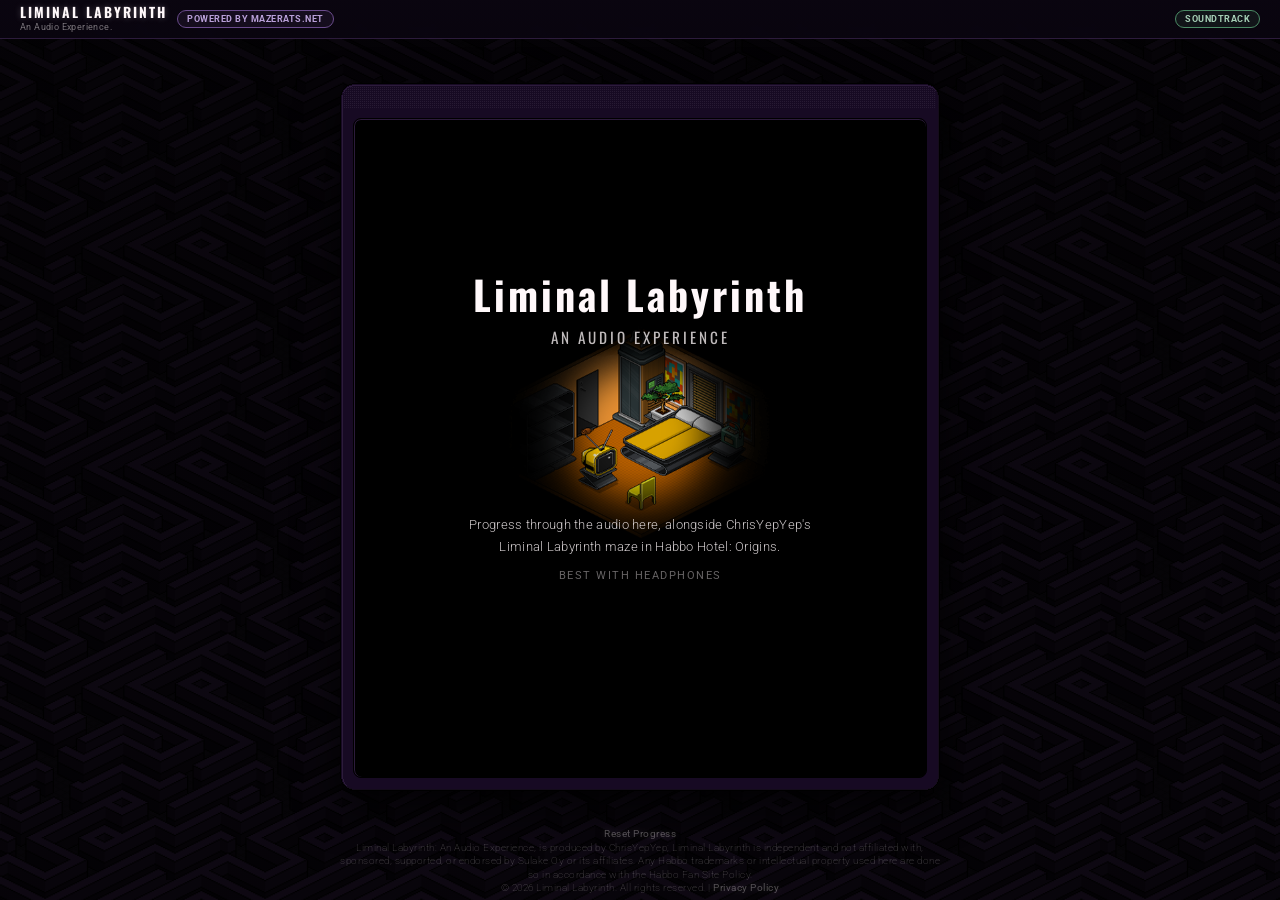
<file: index.html>
<!DOCTYPE html>
<html lang="en">
<head>
<script defer src="https://cloud.umami.is/script.js" data-website-id="66e0e01a-7683-45ec-9b62-fac0563f60d4"></script>
    <link rel="preconnect" href="https://fonts.googleapis.com">
    <link rel="preconnect" href="https://fonts.gstatic.com" crossorigin>
    <link href="https://fonts.googleapis.com/css2?family=Oswald:wght@400;600;700&family=Roboto:ital,wght@0,300;0,400;0,700;1,300;1,400;1,700&display=swap" rel="stylesheet">
    <meta charset="UTF-8">
    <meta name="viewport" content="width=device-width, initial-scale=1.0">
    <meta name="theme-color" content="#000000">
    <title>Liminal Labyrinth</title>
    <meta name="description" content="An immersive Habbo Origins audio maze.">
    <meta property="og:title" content="Liminal Labyrinth">
    <meta property="og:description" content="An immersive Habbo Origins audio maze.">
    <meta property="og:type" content="website">
    <meta property="og:url" content="https://liminallabyrinth.quest/">
    <!-- Same origin as the page. It pointed at a github.com /blob/ URL,
         which serves an HTML page and only redirects to the picture for a
         browser that follows ?raw=true — which scrapers frequently do not,
         so the card came up blank. The file is right here, at the 1200x630
         these want. -->
    <meta property="og:image" content="https://liminallabyrinth.quest/images/twitter-thumbnail.png">
    <meta property="og:image:width" content="1200">
    <meta property="og:image:height" content="630">
    <meta property="og:image:alt" content="Liminal Labyrinth">
    <meta name="twitter:card" content="summary_large_image">
    <meta name="twitter:image" content="https://liminallabyrinth.quest/images/twitter-thumbnail.png">
    <!-- A labyrinth, drawn pixel by pixel in the window frame's violet by
         scripts/favicon.js. It was "LL" set in Arial in an inline SVG — the
         one piece of the site in a typeface the site does not use, and two
         letters nobody can read at 16px. -->
    <link rel="icon" type="image/png" sizes="64x64" href="images/favicon.png">
    <link rel="icon" type="image/png" sizes="32x32" href="images/favicon-32.png">
    <link rel="apple-touch-icon" href="images/favicon.png">
    <style>
        body {
            margin: 0;
            padding: 0;
            font-family: 'Oswald', sans-serif;
            font-size: 16px;
            background-color: #000000;
            color: #fff8fa;
            display: flex;
            flex-direction: column;
            justify-content: center;
            align-items: center;
            min-height: 100vh;
            overflow-x: hidden;
            overflow-y: scroll;
        }

        .container {
            width: 90%;
            max-width: 600px;
            text-align: center;
            flex: 1;
            display: flex;
            flex-direction: column;
            justify-content: center;
            padding: 20px 0;
            box-sizing: border-box;
        }

        .room {
            display: none;
        }

        /* ================= LANDING SCREEN ================= */
        #landing.active {
            display: flex;
            flex-direction: column;
            align-items: center;
            justify-content: center;
            animation: fadeIn 1.2s ease-in-out;
            background: transparent;
            border: none;
            box-shadow: none;
            padding: 0;
            position: relative;
            opacity: 1;
            transition: opacity 3s ease-in-out;
        }

        #landing.fade-out {
            opacity: 0;
            pointer-events: none;
        } 

        /* ================= LANDING BLURB & OPENING SEQUENCE ================= */
        .landing-blurb-wrapper {
            margin-top: -145px;
            z-index: 15;
            text-align: center;
            display: flex;
            flex-direction: column;
            align-items: center;
            transition: all 1s ease-in-out;
        }

        /* Same CRT phosphor treatment the typed countdown text used, but this
           copy is long enough that it has to wrap. */
        .landing-blurb {
            font-family: 'Courier New', Courier, monospace;
            font-size: 0.7rem;
            color: #00ff66; /* CRT Phosphor Green */
            letter-spacing: 2px;
            line-height: 1.7;
            margin: 0 auto;
            padding: 0 12px;
            max-width: min(520px, 100%);
            text-align: center;
            text-shadow:
                0 0 2px rgba(127, 255, 0, 0.9),
                0 0 4px rgba(0, 255, 100, 0.8),
                0 0 6px rgba(0, 255, 100, 0.6),
                0 0 8px rgba(0, 255, 100, 0.4);
        }

        @media (max-width: 400px) {
            .landing-blurb {
                font-size: 0.6rem;
                letter-spacing: 1.5px;
                max-width: 100%;
            }
        }

        .landing-action-group {
            display: flex;
            flex-direction: column;
            align-items: center;
            margin-top: 20px;
            opacity: 0;
            visibility: hidden;
            transform: translateY(15px);
            transition: opacity 2.4s ease-in-out, transform 2.4s ease-in-out, visibility 2.4s ease-in-out;
            pointer-events: none;
            z-index: 20;
        }

        .landing-action-group.revealed {
            opacity: 1;
            visibility: visible;
            transform: translateY(0);
            pointer-events: auto;
        }

        .signal-flash.landing-title,
        .signal-flash .landing-title {
            animation: textPulseFlash 6s ease-out forwards;
        }

        @keyframes imagePulseFlash {
            0% { filter: brightness(1); }
            25% { filter: brightness(3.5); }
            50% { filter: brightness(1.02); }
            100% { filter: brightness(1.25); }
        }

        @keyframes textPulseFlash {
            0% { filter: brightness(1); }
            25% { filter: brightness(3.5) drop-shadow(0 0 50px #00ff66) drop-shadow(0 0 100px rgba(0, 255, 102, 0.8)); }
            50% { filter: brightness(1.02) drop-shadow(0 0 0px transparent); }
            100% { filter: brightness(1.25) drop-shadow(0 0 25px #00ff66) drop-shadow(0 0 50px rgba(0, 255, 102, 0.6)); }
        }

        /* ================= PLAYABLE ROOMS ================= */
        .room:not(#landing).active,
        .room:not(#landing).leaving {
            display: flex;
            flex-direction: column;
            align-items: center;
            justify-content: center;
            padding: 20px;
            border-radius: 0;
            box-shadow: 0 8px 24px rgba(0,0,0,0.5);
            border: 0;
            box-sizing: border-box;
            width: 100%;
        }

        .room:not(#landing).active {
            animation: fadeIn 0.6s ease-in-out;
        }

        .room:not(#landing).leaving {
            animation: fadeOutRoom 0.25s ease-in-out forwards;
            pointer-events: none;
        }

        @keyframes fadeIn {
            from { opacity: 0; transform: translateY(30px); }
            to { opacity: 1; transform: translateY(0); }
        }

        @keyframes fadeOutRoom {
            from { opacity: 1; transform: translateY(0); }
            to { opacity: 0; transform: translateY(-20px); }
        }

        .room-image-frame {
            width: 100%;
            height: 400px;
            z-index: 1;
            position: relative;
            margin-bottom: 20px;
        }

        .room-image-frame img {
            position: absolute;
            top: 0;
            left: 0;
            width: 100%;
            height: 100%;
            object-fit: contain;
        }

        .room-image-bg { z-index: 2; }
        .room-image-mask { z-index: 4; }

        #welcome { position: relative; }
        .secret-btn {
            position: absolute;
            top: 0;
            left: 0;
            width: 14px;
            height: 14px;
            padding: 0;
            margin: 0;
            background: transparent;
            border-radius: 50%;
            border: none;
            box-shadow: none;
            opacity: 0;
            z-index: 20;
            cursor: pointer;
        }

        /* ================= BREAK ROOMS ================= */
        .rest-text-wrap {
            position: absolute;
            inset: 0;
            display: flex;
            align-items: center;
            justify-content: center;
            z-index: 2;
            pointer-events: none;
        }

        .rest-text {
            margin: 0;
            margin-right: -32px;
            transform: translateY(-30px);
            font-size: 9rem;
            font-weight: 700;
            letter-spacing: 32px;
            text-transform: uppercase;
            background: linear-gradient(100deg,
                rgba(255, 248, 250, 0.08) 0%,
                rgba(255, 248, 250, 0.08) 38%,
                rgba(255, 248, 250, 0.6) 50%,
                rgba(255, 248, 250, 0.08) 62%,
                rgba(255, 248, 250, 0.08) 100%);
            background-size: 400% 100%;
            -webkit-background-clip: text;
            background-clip: text;
            color: transparent;
            animation: restGlowSweep 60s ease-in-out infinite alternate;
        }

        @keyframes restGlowSweep {
            0%   { background-position: 260% 0; }
            100% { background-position: -160% 0; }
        }

        @media (max-width: 400px) {
            .rest-text { font-size: 6rem; letter-spacing: 20px; margin-right: -20px; }
        }

        .landing-title {
            font-size: 2.5rem;
            letter-spacing: 3px;
            color: #fff8fa;
            text-shadow: 2px 2px 8px rgba(0, 0, 0, 1), 0 0 12px rgba(0, 0, 0, 0.8);
            margin: 0;
            z-index: 15;
            position: absolute;
            top: 25px;
            left: 50%;
            transform: translateX(-50%);
            width: 100%;
            pointer-events: none;
            display: block;
            justify-content: center;
            text-align: center;
        }

        .landing-letter {
            display: inline-block;
            position: relative;
            transform-origin: bottom center;
            letter-spacing: inherit;
        }

        .landing-letter.fall {
            animation: randomTumble 4.5s cubic-bezier(0.25, 1, 0.5, 1) forwards;
        }

        @keyframes randomTumble {
            0%   { transform: translate(0, 0) rotate(0deg); opacity: 1; }
            50%  { opacity: 0.7; }
            100% { transform: translate(var(--drift, 0px), 120vh) rotate(var(--rot)); opacity: 0; }
        }

        .room-image-crt {
            z-index: 3;
            opacity: 1;
            transition: opacity 4s ease-in-out;
            pointer-events: none;
        }

        .room-image-crt.fade-out { opacity: 0; }

        .room-header-group {
            position: absolute;
            top: 60px;
            left: 50%;
            transform: translateX(-50%);
            width: 100%;
            z-index: 15;
            pointer-events: none;
            text-align: center;
        }

        .youwon-header-overlay {
            position: absolute;
            top: 40px;
            left: 50%;
            transform: translateX(-50%);
            width: 100%;
            z-index: 15;
            pointer-events: none;
            text-align: center;
        }

        h1, h2, h3, h4, h5 {
            color: #fff8fa;
            text-shadow: 2px 2px 8px rgba(0, 0, 0, 1), 0 0 12px rgba(0, 0, 0, 0.8);
            margin: 0;
            text-align: center;
        }

        h2 { font-size: 2.2rem; letter-spacing: 1px; }
        h3 { font-size: 1rem; font-weight: normal; margin-top: 2px; color: rgba(255,248,250,0.9); }
        h4 { font-size: 1.8rem; letter-spacing: 1px; }
        h5 { font-size: 3.2rem; letter-spacing: 1px; margin-top: -23px; z-index: 11; }

        .overlay-content-wrapper {
            position: relative;
            width: 85%;
            max-width: 100%;
            margin: -170px auto 0 auto;
            z-index: 10;
            text-align: center;
            display: flex;
            flex-direction: column;
            justify-content: flex-start;
        }

        .room-title-text {
            font-size: 1.6rem;
            margin: 0 0 6px 0;
            letter-spacing: 2px;
            color: #fff8fa;
        }

        .room-blurb-text {
            font-size: 0.7rem;
            font-family: 'Roboto', sans-serif;
            font-weight: 300;
            margin: 0 auto;
            letter-spacing: 0.5px;
            line-height: 1.4;
            color: #fff8fa;
            opacity: 0.8;
            width: 300px;
            min-height: 1.4em;
            text-align: justify;
        }

        .figment-blurb-text {
            font-size: 0.7rem;
            font-family: 'Roboto', sans-serif;
            font-weight: 300;
            margin: 0 auto;
            letter-spacing: 0.5px;
            line-height: 1.4;
            color: #fff8fa;
            opacity: 0.8;
            width: 300px;
            min-height: 1.4em;
            text-align: center;
        }

        .expanse-blurb-text {
            font-size: 0.7rem;
            font-family: 'Roboto', sans-serif;
            font-weight: 300;
            margin: 0 auto;
            letter-spacing: 0.5px;
            line-height: 1.4;
            color: #fff8fa;
            opacity: 0.8;
            width: max-content;
            max-width: 100%;
            min-height: 2.8em;
            text-align: center;
        }

        div[id^="exp"] .expanse-blurb-text,
        #youwontext {
            font-family: 'Courier New', Courier, monospace;
            color: #00ff66;
            opacity: 1;
            position: relative;
            white-space: nowrap;
            text-shadow:
                0 0 2px rgba(127, 255, 0, 0.9),
                0 0 4px rgba(0, 255, 100, 0.8),
                0 0 6px rgba(0, 255, 100, 0.6),
                0 0 8px rgba(0, 255, 100, 0.4);
        }

        @media (max-width: 400px) {
            div[id^="exp"] .expanse-blurb-text,
            #youwontext {
                font-size: 0.6rem;
            }
        }

        .expanse-blurb-text.typing::after {
            content: '█';
            display: inline-block;
            vertical-align: text-bottom;
            font-size: 0.7em;
            opacity: 1;
            animation: blink 0.8s infinite;
            margin-left: 3px;
        }

        @keyframes blink {
            0%, 100% { opacity: 1; }
            50% { opacity: 0; }
        }

        #welcome .room-blurb-text { width: 350px; margin: 0 auto; }
        #room8 .room-blurb-text { width: 300px; }

        .room-navi-text {
            font-size: 0.8rem;
            font-family: 'Roboto', sans-serif;
            font-style: bold;
            margin: 10px 0 0 0;
            letter-spacing: 0.5px;
            line-height: 1.4;
            color: #fff8fa;
            opacity: 0.9;
            text-shadow: 0 0 4px rgba(255, 248, 250, 0.6);
        }

        .youwon-text {
            font-size: 0.8rem;
            font-family: 'Roboto', sans-serif;
            font-weight: 300;
            margin: 10px 0 0 0;
            letter-spacing: 0.5px;
            line-height: 1.4;
            color: #fff8fa;
            opacity: 0.8;
            text-align: center;
        }

        .youwon-layout { position: relative; padding-bottom: 20px; }
        .youwon-layout .room-image-frame { margin-top: 0px; margin-bottom: 0px; }
        .youwon-layout .overlay-content-wrapper { margin-top: 10px; }
        .youwon-layout .room-title-text { margin-top: 0; }
        .youwon-layout .button-group { margin-top: -150px; margin-bottom: 10px; }

        .youwon-layout .btn-end {
            position: relative;
            margin-top: 25px;
            margin-bottom: 10px;
            padding: 0 20px;
            box-sizing: border-box;
        }

        .audio-player-container { margin: 0; width: 100%; z-index: 10; }

        .nav-btn {
            background-color: transparent;
            color: #fff8fa;
            border: transparent;
            padding: 5px 2px;
            font-family: 'Oswald', sans-serif;
            font-size: 1.1rem;
            font-weight: bold;
            letter-spacing: 1px;
            cursor: pointer;
            transition: all 0.4s ease-in-out;
            margin: 0;
            text-shadow: 0 0 4px rgba(255, 248, 250, 0.4);
            z-index: 5;
            width: auto;
            text-align: center;
        }

        .button-group .nav-btn:first-child { text-align: right; }
        .button-group .nav-btn:last-child { text-align: left; }

        .nav-btn-landing {
            background-color: transparent;
            color: #fff8fa;
            border: transparent;
            padding: 5px 20px;
            font-family: 'Oswald', sans-serif;
            font-size: 1.1rem;
            font-weight: bold;
            letter-spacing: 1px;
            cursor: pointer;
            transition: opacity 0.4s ease, transform 0.4s ease-in-out, text-shadow 0.4s ease-in-out;
            margin: 5px 0;
            text-shadow: 0 0 4px rgba(255, 248, 250, 0.4);
            z-index: 5;
        }

        #landing .nav-btn-landing { margin-top: 0px; }

        .button-group {
            display: flex;
            justify-content: center;
            align-items: center;
            gap: 0.25rem;
            width: 100%;
            margin: 0 auto;
        }

        .button-group button { flex: 1; max-width: 80px; }
        .play-btn { flex: 0 0 auto; }
        .btn-sub { width: 100%; display: flex; justify-content: center; margin-top: 2px; }

        .progress-breadcrumb {
            display: flex;
            flex-direction: column;
            align-items: center;
            gap: 6px;
            width: 100%;
            margin-top: 14px;
        }

        .progress-breadcrumb-track {
            width: 160px;
            max-width: 55%;
            height: 3px;
            background: rgba(255, 248, 250, 0.12);
            border-radius: 2px;
            overflow: hidden;
        }

        .progress-breadcrumb-fill {
            height: 100%;
            background: #00ff66;
            box-shadow: 0 0 6px rgba(0, 255, 102, 0.6);
            border-radius: 2px;
        }

        .progress-breadcrumb-label {
            font-family: 'Courier New', Courier, monospace;
            font-size: 0.55rem;
            letter-spacing: 1.5px;
            color: rgba(0, 255, 102, 0.55);
            text-transform: uppercase;
        }

        .progress-breadcrumb-paused {
            opacity: 0.3;
        }

        .progress-breadcrumb-paused .progress-breadcrumb-fill {
            background: rgba(0, 255, 102, 0.5);
            box-shadow: none;
        }

        .btn-end {
            display: flex;
            flex-direction: row;
            justify-content: center;
            flex-wrap: wrap;
            gap: 10px;
            width: 100%;
            max-width: 600px;
            margin: 20px auto 0 auto;
            z-index: 5;
        }

        .btn-end a {
            display: inline-block;
            padding: 8px 16px;
            background: rgba(255, 255, 255, 0.05);
            border: 1px solid rgba(255, 248, 250, 0.2);
            color: #fff8fa;
            font-family: 'Roboto', sans-serif;
            font-size: 0.7rem;
            letter-spacing: 0.5px;
            text-align: center;
            text-decoration: none;
            box-sizing: border-box;
            border-radius: 20px; 
            transition: all 0.3s ease-in-out;
            opacity: 0.8;
        }

        .btn-end a:hover {
            border-color: rgba(255, 248, 250, 0.6);
            background: rgba(255, 255, 255, 0.08);
            transform: translateY(-2px);
            text-shadow: 0 0 8px rgba(255, 248, 250, 0.6);
        }

        .nav-btn:hover, .nav-btn-landing:hover {
            transform: translateY(-2px);
            text-shadow: 0 0 10px rgba(255, 248, 250, 0.8);
        }

        .audio-toggle-btn {
            background-color: transparent;
            border: none;
            padding: 0;
            cursor: pointer;
            transition: all 0.3s ease-in-out;
            z-index: 5;
            display: flex;
            align-items: center;
            justify-content: center;
            width: 36px;
            height: 36px;
        }

        .audio-toggle-btn:hover { transform: scale(1.1); }
        audio { display: none; }

        .modal-overlay {
            display: none;
            position: fixed;
            top: 0;
            left: 0;
            width: 100%;
            height: 100%;
            background: rgba(0, 0, 0, 0.85);
            backdrop-filter: blur(2px);
            -webkit-backdrop-filter: blur(2px);
            z-index: 999;
            justify-content: center;
            align-items: center;
        }

        .modal-box {
            background: rgba(0,0,0,0.6);
            border: 0px rgba(255, 248, 250, 0.2);
            padding: 15px 15px;
            text-align: center;
            border-radius: 20px;
            width: 85%;
            max-width: 360px;
            box-shadow: 0 0 20px rgba(185, 179, 181, 0.15);
            box-sizing: border-box;
        }

        .modal-title { margin: 0 0 8px 0; font-size: 1.2rem; letter-spacing: 1px; }

        .modal-subtext {
            font-family: 'Roboto', sans-serif;
            font-size: 0.75rem;
            color: rgba(255, 248, 250, 0.7);
            margin: 0 0 20px 0;
            line-height: 1.4;
            letter-spacing: 0.5px;
        }

        .modal-actions { display: flex; gap: 20px; justify-content: center; }
        .modal-action-btn { padding: 6px 22px; font-size: 0.95rem; }

        .site-footer {
            width: 90%;
            max-width: 600px;
            text-align: center;
            padding: 0px 0 5px 0;
            box-sizing: border-box;
            margin-top: auto;
        }

        .site-footer p a[onclick] { cursor: pointer; }

        .site-footer p {
            font-family: 'Roboto', sans-serif;
            font-weight: 150;
            color: rgba(255, 248, 250, 0.3);
            margin: 0;
            font-size: 0.65rem;
            letter-spacing: 0.5px;
            line-height: 1.3;
        }

        .site-footer p a.resetlink,
        .site-footer p a.privacylink {
            opacity: 0.3;
            font-weight: 400;
            text-decoration: none;
            transition: all 0.3s ease-in-out;
            color: #fff8fa;
            text-shadow: 0 0 6px rgba(255, 248, 250, 0.4);
        }

        .site-footer p a.privacylink:hover,
        .site-footer p a.resetlink:hover {
            opacity: 1;
            text-shadow: 0 0 10px rgba(255, 248, 250, 0.8);
            text-decoration: none;
            text-underline-offset: 3px;
        }

        .policy-text a {
            color: #fff8fa;
            text-decoration: underline;
            opacity: 0.3;
            transition: all 0.3s ease-in-out;
        }

        .policy-text a:hover { opacity: 1; text-shadow: 0 0 10px rgba(255, 248, 250, 0.8); }

        /* =====================================================================
           THE LANDING SCREEN

           It was the odd one out. Every other room states a title, a subtitle
           and a paragraph in the site's own type; the landing had a title, no
           subtitle, and one long CRT-green sentence that opened by repeating
           its own name — so the screen that has to explain the site was the
           least clear one on it. The pieces are the same, only sorted.

           The Figment room, the CRT overlay and the title's letter-scatter are
           untouched: that is the identity, and none of it was the problem.
           ===================================================================== */

        /* The group carries the position; the title and subtitle inside it are
           back in normal flow, so the subtitle follows the title however many
           lines it takes. Same arrangement as .room-header-group elsewhere. */
        .landing-header-group {
            position: absolute;
            top: 25px;
            left: 50%;
            transform: translateX(-50%);
            width: 100%;
            z-index: 15;
            pointer-events: none;
            text-align: center;
        }

        /* Overrides the absolute positioning the title carries on its own —
           the group above does that job now. Everything else about it, and the
           per-letter scatter the script builds inside it, is untouched. */
        .landing-header-group .landing-title {
            position: static;
            transform: none;
            top: auto;
            left: auto;
        }

        .landing-subtitle {
            margin: 2px 0 0;
            pointer-events: none;
            text-align: center;
            font-family: 'Oswald', sans-serif;
            font-size: 0.95rem;
            font-weight: 400;
            letter-spacing: 3px;
            text-transform: uppercase;
            color: rgba(255, 248, 250, 0.75);
            text-shadow: 2px 2px 8px rgba(0, 0, 0, 1), 0 0 12px rgba(0, 0, 0, 0.8);
        }

        /* THE BLURB IS THE SITE'S OWN VOICE, NOT THE TERMINAL'S.

           It was glowing green Courier — the same treatment as the countdown
           it was copied from — and that is what made this screen read as
           clunky next to the rest. Three things were working against it at
           once: a monospace face for running prose, 2px of tracking, and
           `text-align: justify` on a short measure, which opens rivers between
           the words. Together they made the one paragraph a newcomer has to
           read the hardest thing on the page to read.

           Set in Roboto now, matching .room-blurb-text in every other room, so
           the landing sounds like the site it opens.

           THE GREEN IS NOT GONE, it is spent where it earns something: one
           line, .landing-cue below, right before the button. Kept everywhere
           it was, it was wallpaper; kept for a single line, it is a voice. */
        .landing-blurb {
            font-family: 'Roboto', sans-serif;
            font-weight: 300;
            font-size: 0.82rem;
            letter-spacing: 0.3px;
            line-height: 1.7;
            text-align: center;
            color: #fff8fa;
            opacity: 0.8;
            text-shadow: none;
            /* Wide enough to use the panel it sits in. At 42ch it was holding
               itself to 314px inside 550px of window and breaking into four
               stubby lines with a single word on the last — the measure was
               fighting the space rather than fitting it. */
            max-width: min(52ch, 100%);
        }

        /* The practical note, deliberately quieter than the blurb and in the
           site's own face rather than the terminal's — it is the page talking,
           not the machine. */
        .landing-hint {
            margin: 10px 0 0;
            font-family: 'Roboto', sans-serif;
            font-size: 0.7rem;
            letter-spacing: 1.5px;
            text-transform: uppercase;
            color: rgba(255, 248, 250, 0.4);
        }

        /* The line that was the top half of the button. Still the same words,
           no longer a click target — so the button underneath can be the one
           thing on the screen that looks pressable. */
        .landing-cue {
            margin: 0 0 2px;
            font-family: 'Courier New', Courier, monospace;
            font-size: 0.72rem;
            letter-spacing: 2px;
            color: #00ff66;
            text-shadow:
                0 0 4px rgba(0, 255, 100, 0.8),
                0 0 8px rgba(0, 255, 100, 0.4);
        }

        /* A THIN RULE, NOT A BOX.

           The first attempt at making this look pressable gave it a 1px box,
           a fill and a 6px radius at 1.1rem — which read as a big fat
           rectangle sitting in the middle of a very quiet screen. The problem
           was never that it needed MORE, it is that bare text gave a
           first-time visitor nothing to aim at.

           So: no fill, no box. Small caps, opened right out on the tracking,
           over a hairline that runs the width of the word. That is enough to
           say "press this" on a screen with nothing else on it, and it keeps
           the weight of everything else here.

           The rule is a border rather than an underline so it can sit a clear
           8px below the text instead of tight against the baseline, and so it
           can brighten on hover without dragging the text-decoration with it. */
        #landing .nav-btn-landing {
            padding: 6px 4px 8px;
            border: 0;
            border-bottom: 1px solid rgba(255, 248, 250, 0.3);
            border-radius: 0;
            background: none;
            font-size: 0.82rem;
            font-weight: 400;
            letter-spacing: 6px;
            /* The tracking is on the right of each letter including the last,
               which pushes the word off-centre over its own rule. Pulled back
               by one space so the two line up. */
            text-indent: 6px;
            text-transform: uppercase;
            color: rgba(255, 248, 250, 0.85);
            text-shadow: none;
            transition: color 0.35s ease, border-color 0.35s ease,
                        text-shadow 0.35s ease;
        }

        #landing .nav-btn-landing:hover,
        #landing .nav-btn-landing:focus-visible {
            color: #fff8fa;
            border-bottom-color: rgba(255, 248, 250, 0.9);
            text-shadow: 0 0 12px rgba(255, 248, 250, 0.55);
        }

        /* ================= LISTEN AGAIN: THE SOUNDTRACK WINDOW =================

           A window that pops out over the page. The end screen already sends
           people three places; this one keeps them here, so it is built from
           the chrome they have been looking at the whole way through —
           ll_window_frame.png's border-image and the titlebar's dot pattern,
           the two pieces .ll-window and .ll-titlebar are made of over in
           ll-chrome.css — and then behaves like a window: it floats, it is
           dragged by its grab bar, and it has a close box.

           FIXED, AND OUTSIDE THE PANEL. The markup sits at the foot of <body>
           rather than in #youwon, for two reasons that both bite. The panel it
           would otherwise be in carries overflow: hidden, which clips a child
           however it is positioned; and the script at the foot of this page
           measures the active room to ease the panel's height, so a window
           added to the room's flow would push the whole page about every time
           it was opened. Out here it answers to the viewport only.

           left/top are written by the script, which also keeps them inside the
           viewport. The values below are only where it sits if that never runs. */
        /* A COLUMN, so the window can be shorter than its contents want to be.
           On a laptop in a short window the track list is the part that gives:
           .pl-inner is allowed to shrink and .pl-list scrolls inside it, which
           is why min-height: 0 is on both — without it a flex item refuses to
           go below its content and the foot of the window leaves the screen. */
        /* THE WINDOW'S OWN PALETTE, on :root because two things wear it: the
           window, and the button on the end screen that opens it.

           It comes from ll_window_frame_green.png, which is the page's own
           42px frame art with every coloured pixel moved to the hue of
           #00ff66 — the phosphor green the sector counters, the expanse logs
           and the seek bar are already drawn in — then desaturated to 60% and
           lightened to 145%. Straight phosphor green would be unbearable over
           1300px of fill; muted and lifted, it reads as green without being
           the green.

           --pl-edge and --pl-moss ARE pixels out of that file, its highlight
           and its titlebar dots, so the panel edge and the scrollbar cannot
           drift from the art they sit against. --pl-accent and its bright
           partner are the same hue carried up the lightness ladder to where
           --ll-violet and --ll-violet-bright sit, which is how the button
           keeps the shape and weight of every other pill on the page while
           belonging to the window it opens. */
        :root {
            --pl-edge: #304c3c;
            --pl-moss: #2d4336;
            --pl-accent: #4b8b65;
            --pl-accent-bright: #a6cfb6;
        }

        /* THE BUTTON IN THE TOP BAR. .ll-powered's pill to the pixel —
           3px/9px, 0.56rem, 10px radius — because the two sit on the same bar
           and a second pill at a second size would read as a mistake. Only the
           colour differs, and that is the point: violet goes to mazerats.net,
           green opens the green window. margin-left: auto is what puts it at
           the far end; the bar itself is flex-start so the credit pill stays
           beside the wordmark where it belongs. */
        .ll-soundtrack-btn {
            flex: 0 0 auto;
            margin-left: auto;
            padding: 3px 9px;
            border: 1px solid var(--pl-accent, #4b8b65);
            border-radius: 10px;
            background: rgba(75, 139, 101, 0.12);
            color: var(--pl-accent-bright, #a6cfb6);
            font-family: 'Roboto', sans-serif;
            font-weight: 700;
            font-size: 0.56rem;
            letter-spacing: 0.5px;
            text-transform: uppercase;
            white-space: nowrap;
            cursor: pointer;
            transition: color 0.3s ease, border-color 0.3s ease,
                        background-color 0.3s ease, box-shadow 0.3s ease;
        }

        .ll-soundtrack-btn:hover,
        .ll-soundtrack-btn:focus-visible {
            color: var(--ll-ink, #fff8fa);
            border-color: var(--pl-accent-bright, #a6cfb6);
            background: rgba(75, 139, 101, 0.28);
            box-shadow: 0 0 10px rgba(166, 207, 182, 0.35);
        }

        /* Held open. The window can be dragged anywhere, including behind the
           edge of a laptop screen, so the button says whether the thing it
           opens is already open rather than leaving that to be found. */
        .ll-soundtrack-btn[aria-expanded="true"] {
            color: var(--ll-ink, #fff8fa);
            border-color: var(--pl-accent-bright, #a6cfb6);
            background: rgba(75, 139, 101, 0.3);
        }

        /* ---- the mini player ----------------------------------------------

           IN THE BAR, NOT UNDER IT. It hung below as a second little window,
           which gave the page two floating things to account for when only
           one of them was ever the point. Up here it reads as what it is —
           the site's own controls, beside the button that opens them.

           IT MUST NOT MAKE THE BAR TALLER, and nothing here is allowed to.
           The bar's height comes from the wordmark and its tagline, about
           26px of it; every piece of this is cut to sit inside that, which
           is why the transport is 18px here against the window's 24 and the
           plate is a 1px edge with 2px of padding rather than the window's 8.

           ONE FLAT ROW OF CHILDREN. The seek bar is a sibling of the buttons
           rather than a strip underneath them, so the same markup lies along
           the bar on a wide screen and, below 700px, wraps onto a second
           line while the whole thing drops under the bar and goes back to
           being the panel it was. See the narrow-screen block below. */
        .ll-bar-right {
            display: flex;
            align-items: center;
            gap: 10px;
            margin-left: auto;
            /* NO min-width: 0 HERE, deliberately. It reads like the right
               thing — let the group give way on a narrow bar — but a flex
               item allowed below its own min-content does not pass the
               squeeze on to its children, it just overflows them: at 375px
               the group shrank to 72px and the 84px pill inside it hung 12px
               off the end of the bar. The default floor is the pill's own
               width, which is exactly the floor wanted; the player inside is
               where the give is, and it carries the min-width: 0 that lets
               it give. */
        }

        .pl-mini {
            display: flex;
            align-items: center;
            gap: 4px;
            /* A STATED WIDTH, because the group it is in is pushed right and
               therefore only as wide as its contents. With nothing but
               content to go on, the seek bar's own basis and the name fight
               over the same pixels and the name loses — "02 Stati…" on a bar
               with four hundred spare pixels either side of it. Given a width
               to fill, the two have something to share. */
            width: clamp(260px, 30vw, 400px);
            min-width: 0;
            padding: 2px 6px;
            box-sizing: border-box;
            background: rgba(0, 0, 0, 0.55);
            border: 1px solid var(--pl-edge, #304c3c);
            border-radius: 8px;
            animation: plFade 0.2s ease-out both;
        }

        .pl-mini[hidden] { display: none; }

        @media (prefers-reduced-motion: reduce) {
            .pl-mini { animation: none; }
        }

        /* The window's transport, three quarters of the size. Same buttons,
           same icons, same order — it is the same player, and a strip that
           rearranged them would be a second thing to learn. */
        .pl-mini .pl-icon-btn { width: 18px; height: 18px; }
        .pl-mini .pl-icon-btn svg { width: 11px; height: 11px; }
        .pl-mini-play img { display: block; width: 16px; height: 16px; }

        /* THE FIRST THING TO GIVE. On a bar with room it shows the number and
           the name; as the bar narrows it ellipses, and the seek bar and the
           buttons — which do something — keep their size. */
        .pl-mini-title {
            flex: 1 1 auto;
            /* Enough to be a name rather than a stub. Without a floor of its
               own the name is the only thing with nothing to lose, so on a
               tablet the seek bar kept its hundred pixels and the track was
               called "02 St…". The seek gives way to its own minimum first
               now, and the name keeps a readable piece of itself. */
            min-width: 56px;
            margin: 0 3px;
            font-family: 'Roboto', sans-serif;
            font-size: 0.62rem;
            letter-spacing: 0.3px;
            white-space: nowrap;
            overflow: hidden;
            text-overflow: ellipsis;
            color: rgba(255, 248, 250, 0.85);
        }

        /* EXPAND and MINI PLAYER. The pill shape the rest of the site says
           "control" in, at the smallest size it still reads at, in the
           window's green so the pair belong to the player rather than to the
           page behind it. */
        .pl-chip {
            flex: 0 0 auto;
            padding: 2px 7px;
            background: rgba(75, 139, 101, 0.14);
            border: 1px solid var(--pl-edge, #304c3c);
            border-radius: 7px;
            color: var(--pl-accent-bright, #a6cfb6);
            font-family: 'Roboto', sans-serif;
            font-weight: 700;
            font-size: 0.5rem;
            letter-spacing: 0.6px;
            text-transform: uppercase;
            white-space: nowrap;
            cursor: pointer;
            transition: color 0.3s ease, border-color 0.3s ease,
                        background-color 0.3s ease;
        }

        .pl-chip:hover, .pl-chip:focus-visible {
            color: #fff8fa;
            border-color: var(--pl-accent-bright, #a6cfb6);
            background: rgba(75, 139, 101, 0.3);
        }

        .pl-mini .pl-chip { padding: 1px 6px; }

        /* The titlebar's own, which has a dot pattern behind it rather than
           black: the plate has to hold its own against the dots the way the
           close box beside it does. */
        .pl-titlebar .pl-chip {
            background: rgba(0, 0, 0, 0.6);
            margin-right: 2px;
        }

        /* The same pixel X as the window's close box, a size down. */
        .pl-mini-close {
            flex: 0 0 auto;
            display: flex;
            align-items: center;
            justify-content: center;
            padding: 2px;
            background: none;
            border: none;
            cursor: pointer;
            opacity: 0.85;
            transition: opacity 0.3s ease, filter 0.3s ease;
        }

        .pl-mini-close img {
            display: block;
            width: 12px;
            height: auto;
            image-rendering: pixelated;
        }

        .pl-mini-close:hover, .pl-mini-close:focus-visible {
            opacity: 1;
            filter: drop-shadow(0 0 4px rgba(166, 207, 182, 0.55));
        }

        /* The window's seek bar, lying along the bar between the name and
           the controls, and seekable in exactly the same way — a progress
           line that looked like the one upstairs but could not be clicked
           would be a lie. It is the one part allowed to grow into whatever
           room the bar has left. */
        .pl-mini-seek {
            flex: 0 1 110px;
            min-width: 44px;
            padding: 5px 0;
            cursor: pointer;
            touch-action: none;
        }

        .pl-mini-seek:focus-visible {
            outline: 1px solid rgba(0, 255, 102, 0.6);
            outline-offset: 2px;
        }

        /* ---- too narrow for the bar ----------------------------------------

           Under 700px the bar already holds the wordmark, the credit pill and
           the Soundtrack button, and what is left will not take a player as
           well. So it leaves: the same element drops out of the bar's flow to
           hang under its right-hand end — which is where it lived before it
           moved in — and the seek bar wraps onto a line of its own beneath
           the controls.

           The bar is fixed, so it is the containing block this is offset
           from: top: 100% is the underside of the bar, wherever that is on
           whatever screen, with nothing to measure. */
        @media (max-width: 700px) {
            .pl-mini {
                position: absolute;
                top: calc(100% + 8px);
                /* An absolutely positioned child is offset from the bar's
                   PADDING box, which runs the full width of the screen — so
                   right: 0 put the panel against the glass rather than under
                   the pill. These two numbers are the bar's own side padding
                   at its two widths (see .ll-topbar in ll-chrome.css), which
                   is what lines the panel up with everything above it. */
                right: 20px;
                z-index: 490;              /* under the full window */
                flex-wrap: wrap;
                width: min(300px, calc(100vw - 24px));
                padding: 7px 8px 6px;
                background: #000000;
                box-shadow: 0 10px 28px rgba(0, 0, 0, 0.8);
                animation-name: plOpen;
            }

            /* A whole line of its own, under everything else. It sits before
               the two chips in the markup — which is the right reading order,
               and the right order along a bar — so it has to be sent to the
               end here, or the chips wrap past it onto a third line of their
               own and the panel grows by twenty pixels of nothing. */
            .pl-mini-seek {
                order: 1;
                flex: 1 0 100%;
                margin-top: 5px;
                padding: 3px 0 1px;
            }

            /* A whole line to itself down here, so no floor is needed. */
            .pl-mini-title { flex: 1 1 auto; min-width: 0; font-size: 0.66rem; }
            .pl-mini .pl-icon-btn { width: 20px; height: 20px; }
            .pl-mini .pl-icon-btn svg { width: 12px; height: 12px; }
            .pl-mini-play img { width: 18px; height: 18px; }
        }

        .pl-window {
            display: flex;
            flex-direction: column;
            position: fixed;
            left: 50%;
            top: 12vh;
            z-index: 500;
            /* Ten pixels under what it was. The window got shorter rather than
               narrower: the options are a quarter of the height they were and
               sit on one row, which is the width they need — take any more off
               and Skip Expanse wraps onto a second row and gives the height
               straight back. */
            width: min(400px, calc(100vw - 24px));
            max-height: calc(100vh - 32px);
            /* The page's own windows' edge, to the pixel: 1px of outline, 12px
               of clear chrome, then the panel, which reaches 1px back into the
               plain fill of the 14px border. See --window-edge-gap in
               ll-chrome.css for why the border itself does not move. Ten
               pixels narrower than it was, because the gap gave back more
               than that. */
            --window-edge-gap: 13px;
            --window-inset: calc(var(--window-edge-gap) - 14px);
            padding: 0;
            box-sizing: border-box;
            text-align: left;
            border-style: solid;
            border-width: 14px;
            border-image-source: url('images/ll_window_frame_green.png');
            border-image-slice: 14 fill;
            border-image-width: 14px;
            border-image-repeat: stretch;
            border-radius: 14px;
            /* Deeper than the panel's own 16px 44px: this one is floating over
               the page rather than set into it, and the shadow is most of what
               says so. */
            box-shadow: 0 18px 50px rgba(0, 0, 0, 0.85);
            animation: plOpen 0.28s ease-out both;
        }

        .pl-window[hidden] { display: none; }

        /* Dragging writes left/top directly, so the script clears this the
           moment the window is placed; it is here for the first paint. */
        .pl-window:not(.pl-placed) { transform: translateX(-50%); }

        /* NO `animation: none` HERE, however much it looks like it belongs.
           Taking the animation off and putting it back is a change of
           animation-name, which restarts it — so every time a drag ENDED the
           window played its opening scale again and jumped about 7px. The
           animation has long finished by the time anything is dragged, and its
           last frame is scale(1), so it never fights left/top anyway. */
        .pl-window.pl-dragging {
            /* A drag that selects the page text behind it looks broken. */
            user-select: none;
            -webkit-user-select: none;
        }

        @keyframes plOpen {
            from { opacity: 0; transform: scale(0.97); }
            to   { opacity: 1; transform: scale(1); }
        }

        /* The open animation and the centring transform cannot both own the
           transform property, so an unplaced window just fades. */
        .pl-window:not(.pl-placed) { animation-name: plFade; }

        @keyframes plFade {
            from { opacity: 0; }
            to   { opacity: 1; }
        }

        @media (prefers-reduced-motion: reduce) {
            .pl-window { animation: none; }
        }

        /* THE GRAB BAR, BUILT THE ARCHIVE'S WAY: two runs of dots with the
           title centred in the gap between them, rather than one continuous
           pattern with the title laid on top at the left.

           The difference is what the dots are. Behind the text they are a
           texture the title has to survive — which is why it needed three
           stacked shadows to stay legible. Stopped either side of it they are
           a rule the title interrupts, which is what a grab bar on this kind
           of window has always been, and the letters can then simply be
           letters. The pattern is the ::before and ::after, each taking half
           the room the title leaves.

           The bar reaches out over the frame by 10px, leaving the outer 4px
           showing — .ll-titlebar's own number, now that this window's padding
           matches the page's. */
        .pl-titlebar {
            position: relative;
            flex: 0 0 auto;
            display: flex;
            align-items: center;
            justify-content: center;
            gap: 10px;
            height: 22px;
            margin: -10px -10px 10px;
            /* The room kept clear at each end for the title, taken back by
               the grips' own negative margins so they still reach the
               corners. Equal and opposite on the two sides, which matters:
               any difference between them moves the title off centre by half
               of it. */
            padding: 0 34px;
            box-sizing: border-box;
            border-radius: 8px 8px 0 0;
            /* It is called a grab bar on the archive this art came from, and
               here it is one. touch-action: none so a drag on a phone moves the
               window instead of scrolling the page out from under it. */
            cursor: grab;
            touch-action: none;
        }

        .pl-titlebar::before,
        .pl-titlebar::after {
            content: "";
            flex: 1 1 0;
            /* Without this a flex item refuses to shrink below its content,
               and the grips would push the title out of the bar instead of
               giving way to it. */
            min-width: 0;
            align-self: stretch;
            background-image: url('images/ll_title_pattern_green.png');
            background-repeat: repeat;
            image-rendering: pixelated;
        }

        .pl-titlebar::before {
            margin-left: -34px;
            border-top-left-radius: 8px;
        }

        .pl-titlebar::after {
            margin-right: -34px;
            border-top-right-radius: 8px;
        }

        .pl-window.pl-dragging .pl-titlebar { cursor: grabbing; }

        /* NOTHING IS PAINTED BEHIND IT and nothing needs to be: the dots stop
           where it starts. The three stacked black shadows it used to carry
           were there to hold the letters against a texture that is no longer
           under them. */
        .pl-title {
            flex: 0 0 auto;
            min-width: 0;
            font-family: 'Oswald', sans-serif;
            font-size: 0.58rem;
            font-weight: 600;
            letter-spacing: 2px;
            text-transform: uppercase;
            white-space: nowrap;
            color: var(--ll-ink, #fff8fa);
        }

        /* Over the right-hand grip, on the bar's own centre line, the way
           every close box on the archive sits. Out of the flex flow entirely,
           so the two runs of dots stay equal and the title stays in the
           middle of the window rather than in the middle of what is left
           over after the buttons. */
        .pl-titlebar-actions {
            position: absolute;
            right: 5px;
            top: 50%;
            transform: translateY(-50%);
            display: flex;
            align-items: center;
            gap: 4px;
        }

        /* THE ARCHIVE'S CLOSE BOX, which is the sprite and nothing else — no
           plate, no border, no radius. This was a typed &times; on a black
           plate with a green edge, on the reasoning that a bare character on
           a dotted bar reads as a stray character. True of a character;
           untrue of artwork. modal_topclose_x.png is an opaque drawn box with
           an X in it, recoloured here by the same recipe as the frame and the
           scrollbar, and it covers the dots where it sits while the padding
           around it lets them run on either side — which is how every close
           box on mazerats.net, and on the hotel this all comes from, sits on
           its bar. 4px of padding rather than the archive's 6px: this grab
           bar is 22px where theirs is taller. */
        .pl-close {
            flex: 0 0 auto;
            display: flex;
            align-items: center;
            justify-content: center;
            padding: 4px;
            background: none;
            border: none;
            cursor: pointer;
            opacity: 0.85;
            transition: opacity 0.3s ease, filter 0.3s ease;
        }

        .pl-close img {
            display: block;
            width: 14px;
            height: auto;
            image-rendering: pixelated;
        }

        .pl-close:hover, .pl-close:focus-visible {
            opacity: 1;
            /* The sprite is one flat colour, so there is no hover state to
               draw — it is lifted instead, the way the pills beside it are. */
            filter: drop-shadow(0 0 4px rgba(166, 207, 182, 0.55));
        }

        /* The sunk black field: .ll-window-inner in miniature, including the
           inset highlight on the top and left only, which is the part that
           reads as depth rather than as a black rectangle drawn on top. */
        .pl-inner {
            flex: 1 1 auto;
            min-height: 0;
            margin: var(--window-inset);
            display: flex;
            flex-direction: column;
            overflow: hidden;
            background: #000000;
            border-radius: 8px;
            padding: 10px 10px 8px;
            box-sizing: border-box;
            box-shadow:
                inset 0 1px 0 var(--pl-edge, #304c3c),
                inset 1px 0 0 var(--pl-edge, #304c3c);
        }

        .pl-now, .pl-transport, .pl-volume, .pl-options, .pl-note { flex: 0 0 auto; }

        .pl-now { text-align: center; margin: 0 0 8px; }

        .pl-now-index {
            font-family: 'Courier New', Courier, monospace;
            font-size: 0.55rem;
            letter-spacing: 1.5px;
            text-transform: uppercase;
            margin: 0;
            color: rgba(0, 255, 102, 0.55);
        }

        .pl-now-title {
            font-family: 'Oswald', sans-serif;
            font-size: 0.92rem;
            font-weight: 600;
            letter-spacing: 1px;
            margin: 2px 0 0;
            color: #fff8fa;
            text-shadow: 0 0 6px rgba(255, 248, 250, 0.35);
        }

        /* The expanse rooms' own system lines land here, so this is the green
           CRT voice rather than the ink one. */
        .pl-now-sub {
            font-family: 'Courier New', Courier, monospace;
            font-size: 0.58rem;
            letter-spacing: 1px;
            line-height: 1.4;
            margin: 4px 0 0;
            min-height: 0.82rem;
            color: rgba(0, 255, 102, 0.6);
        }

        .pl-transport {
            display: flex;
            align-items: center;
            gap: 8px;
            margin: 0 0 8px;
        }

        .pl-buttons {
            flex: 0 0 auto;
            display: flex;
            align-items: center;
            gap: 2px;
        }

        .pl-scrub {
            flex: 1 1 auto;
            display: flex;
            align-items: center;
            gap: 8px;
            min-width: 0;
        }

        .pl-icon-btn {
            flex: 0 0 auto;
            display: flex;
            align-items: center;
            justify-content: center;
            width: 24px;
            height: 24px;
            padding: 0;
            background: none;
            border: none;
            color: rgba(255, 248, 250, 0.8);
            cursor: pointer;
            transition: transform 0.3s ease, color 0.3s ease, opacity 0.3s ease;
        }

        .pl-icon-btn:hover:not(:disabled) { transform: scale(1.12); color: #fff8fa; }
        .pl-icon-btn:disabled { opacity: 0.25; cursor: default; }
        .pl-icon-btn svg { display: block; width: 14px; height: 14px; }
        .pl-play img { display: block; width: 22px; height: 22px; }

        .pl-time {
            flex: 0 0 auto;
            font-family: 'Courier New', Courier, monospace;
            font-size: 0.55rem;
            letter-spacing: 1px;
            font-variant-numeric: tabular-nums;
            color: rgba(255, 248, 250, 0.5);
        }

        /* THE BAR THE MAZE ALREADY USES. .progress-breadcrumb-track and its
           green fill marked the sectors on the way through, and a seek bar that
           looked like anything else would be a second visual idea doing the
           first one's job. Padded rather than made taller, so there is a 16px
           target to hit on a phone over a 4px line. */
        .pl-seek {
            flex: 1 1 auto;
            padding: 6px 0;
            cursor: pointer;
            touch-action: none;
        }

        .pl-seek-track {
            height: 4px;
            background: rgba(255, 248, 250, 0.12);
            border-radius: 2px;
            overflow: hidden;
        }

        .pl-seek-fill {
            width: 0%;
            height: 100%;
            background: #00ff66;
            box-shadow: 0 0 6px rgba(0, 255, 102, 0.6);
            border-radius: 2px;
        }

        .pl-seek:focus-visible {
            outline: 1px solid rgba(0, 255, 102, 0.6);
            outline-offset: 3px;
        }

        /* ---- volume ---- */

        .pl-volume {
            display: flex;
            align-items: center;
            justify-content: center;
            gap: 8px;
            margin: 0 0 8px;
        }

        .pl-mute { width: 22px; height: 22px; }
        .pl-mute svg { width: 15px; height: 15px; }
        .pl-mute .pl-vol-off { display: none; }
        .pl-mute[aria-pressed="true"] .pl-vol-on { display: none; }
        .pl-mute[aria-pressed="true"] .pl-vol-off { display: block; }
        .pl-mute[aria-pressed="true"] { color: rgba(255, 248, 250, 0.4); }

        /* THE SAME 4px LINE AS THE SEEK BAR, drawn by a gradient rather than a
           child element, because a range input has no inside to put one in.
           --pl-vol is written by the script on every change and is the hard
           edge between the green and the unfilled rest. */
        .pl-vol-range {
            flex: 0 1 120px;
            height: 16px;
            margin: 0;
            padding: 0;
            background: none;
            cursor: pointer;
            -webkit-appearance: none;
            appearance: none;
            touch-action: none;
        }

        .pl-vol-range::-webkit-slider-runnable-track {
            height: 4px;
            border-radius: 2px;
            background: linear-gradient(to right,
                #00ff66 var(--pl-vol, 100%),
                rgba(255, 248, 250, 0.12) var(--pl-vol, 100%));
        }

        .pl-vol-range::-moz-range-track {
            height: 4px;
            border-radius: 2px;
            background: linear-gradient(to right,
                #00ff66 var(--pl-vol, 100%),
                rgba(255, 248, 250, 0.12) var(--pl-vol, 100%));
        }

        .pl-vol-range::-webkit-slider-thumb {
            -webkit-appearance: none;
            appearance: none;
            width: 10px;
            height: 10px;
            margin-top: -3px;   /* centres a 10px thumb on a 4px track */
            border: 0;
            border-radius: 50%;
            background: #fff8fa;
            box-shadow: 0 0 6px rgba(0, 255, 102, 0.6);
        }

        .pl-vol-range::-moz-range-thumb {
            width: 10px;
            height: 10px;
            border: 0;
            border-radius: 50%;
            background: #fff8fa;
            box-shadow: 0 0 6px rgba(0, 255, 102, 0.6);
        }

        .pl-vol-range:focus-visible {
            outline: 1px solid rgba(0, 255, 102, 0.6);
            outline-offset: 3px;
        }

        /* Muted, the fill goes out with the sound. */
        .pl-volume.is-muted .pl-vol-range::-webkit-slider-runnable-track {
            background: rgba(255, 248, 250, 0.12);
        }

        .pl-volume.is-muted .pl-vol-range::-moz-range-track {
            background: rgba(255, 248, 250, 0.12);
        }

        .pl-volume.is-muted .pl-vol-range::-webkit-slider-thumb {
            background: rgba(255, 248, 250, 0.4);
            box-shadow: none;
        }

        .pl-volume.is-muted .pl-vol-range::-moz-range-thumb {
            background: rgba(255, 248, 250, 0.4);
            box-shadow: none;
        }

        #pl-vol-readout { width: 1.6rem; text-align: right; }

        .pl-options {
            /* What the tip is placed against: it is pulled back inside this
               box rather than the window's, so it never reaches the edge the
               panel clips at. */
            position: relative;
            display: flex;
            flex-wrap: wrap;
            justify-content: center;
            gap: 5px;
            margin: 0 0 8px;
        }

        /* THE TIP. The window's own sunk black field in miniature — black
           plate, the frame's highlight as its edge — with the text in the
           Courier the player says everything else in. Deliberately not in
           phosphor green: on this row green means a state readout, and a
           sentence in it would read as the machine reporting rather than as
           a label explaining.

           Raised over the volume row above, which is the one place in the
           panel with room for it. pointer-events: none so it can never eat
           the hover that put it there, or stand between the pointer and the
           button underneath. */
        .pl-tip {
            position: absolute;
            left: 0;
            bottom: calc(100% + 7px);
            z-index: 2;
            width: max-content;
            max-width: 100%;
            padding: 5px 8px;
            box-sizing: border-box;
            background: #000000;
            border: 1px solid var(--pl-edge, #304c3c);
            border-radius: 7px;
            box-shadow: 0 6px 18px rgba(0, 0, 0, 0.85);
            font-family: 'Courier New', Courier, monospace;
            font-size: 0.55rem;
            letter-spacing: 0.6px;
            line-height: 1.5;
            text-align: center;
            color: rgba(255, 248, 250, 0.82);
            pointer-events: none;
            animation: plTipIn 0.18s ease-out both;
        }

        .pl-tip[hidden] { display: none; }

        @keyframes plTipIn {
            from { opacity: 0; transform: translateY(3px); }
            to   { opacity: 1; transform: none; }
        }

        @media (prefers-reduced-motion: reduce) {
            .pl-tip { animation: none; }
        }

        /* THE TOP BAR'S PILL, NOT THE END SCREEN'S. These were .btn-end a —
           6px/13px at 0.65rem — which made four of them the widest thing in
           the window and wrapped them onto two rows. Taken down to .ll-powered
           and .ll-soundtrack-btn's exact measurements instead: the bar is
           where this site states what a small pill looks like, and four of
           them at that size sit on one row with the window narrower for it.
           The one thing not borrowed is uppercase — these carry an On/Off
           readout beside the word, and shouting both halves made a toggle look
           like a heading. */
        .pl-opt {
            display: inline-flex;
            align-items: center;
            gap: 4px;
            padding: 3px 9px;
            background: rgba(255, 255, 255, 0.05);
            border: 1px solid rgba(255, 248, 250, 0.2);
            border-radius: 10px;
            color: #fff8fa;
            font-family: 'Roboto', sans-serif;
            font-weight: 700;
            font-size: 0.56rem;
            letter-spacing: 0.5px;
            cursor: pointer;
            opacity: 0.85;
            transition: all 0.3s ease-in-out;
        }

        .pl-opt:hover, .pl-opt:focus-visible {
            opacity: 1;
            border-color: rgba(255, 248, 250, 0.6);
            background: rgba(255, 255, 255, 0.08);
            transform: translateY(-2px);
        }

        /* ON AND OFF ARE SAID IN GREEN, not in a changed pill colour. Every
           other state readout on this site — the sector counter, the expanse
           logs, the typed opening — is Courier in phosphor green, and a toggle
           is a state readout. The pill itself only brightens. */
        /* WIDE ENOUGH FOR THE LONGEST THING IT EVER SAYS, and never any
           narrower. ON is two characters where OFF, ALL and ONE are three,
           so the pill used to shrink and grow as it was pressed — and the row
           is centre-justified, so one pill changing width slid all four
           sideways under the pointer that had just pressed one of them.
           3ch is exact rather than estimated: the readout is monospaced, so
           a character is a known width, and the 3px is the letter-spacing
           those three characters carry. */
        .pl-opt-state {
            flex: 0 0 auto;
            min-width: calc(3ch + 3px);
            text-align: center;
            font-family: 'Courier New', Courier, monospace;
            font-size: 0.54rem;
            letter-spacing: 1px;
            text-transform: uppercase;
            color: rgba(255, 248, 250, 0.4);
        }

        /* .is-on is Repeat's version of aria-pressed. That attribute is for a
           thing with two states, and Repeat has three, so it carries a
           data-repeat and an aria-label that names the state in words
           instead — but it should still look like the toggles either side of
           it, so the two selectors are kept together here rather than the
           rules being written twice. */
        .pl-opt[aria-pressed="true"],
        .pl-opt.is-on {
            opacity: 1;
            border-color: rgba(0, 255, 102, 0.45);
        }

        .pl-opt[aria-pressed="true"] .pl-opt-state,
        .pl-opt.is-on .pl-opt-state {
            color: #00ff66;
            text-shadow: 0 0 6px rgba(0, 255, 102, 0.5);
        }

        /* The icon stays ink whichever way Repeat is set, the same way
           Autoplay's own word does. Green on this row means a state readout
           and nothing else; an icon that changed colour too would be saying
           what the three letters beside it already say. */
        .pl-opt-icon { padding-left: 7px; }

        .pl-opt-icon svg {
            display: block;
            width: 13px;
            height: 13px;
        }

        .pl-opt-icon .pl-rep-one { display: none; }
        .pl-opt-icon[data-repeat="one"] .pl-rep-all { display: none; }
        .pl-opt-icon[data-repeat="one"] .pl-rep-one { display: block; }

        .pl-list {
            list-style: none;
            margin: 0;
            padding: 0;
            /* POSITIONED SO THE ROWS ARE MEASURED AGAINST IT. markCurrent()
               nudges the playing row into view with li.offsetTop, which is read
               from the nearest positioned ancestor — and without this that is
               .youwon-layout, several hundred pixels up the page, so the list
               scrolled to an arbitrary place every time the track changed. */
            position: relative;
            /* Allowed to shrink inside a short window (see .pl-window), capped
               so it does not run away on a tall one. These four are repeated on
               .pl-list-wrap below and overridden here once the wrap exists:
               the bar is built by script, and a list that only sized itself
               correctly after that script ran would be a list with no height at
               all if it ever did not. */
            flex: 1 1 auto;
            min-height: 56px;
            max-height: 182px;
            overflow-y: auto;
            overscroll-behavior: contain;
            border-top: 1px solid rgba(255, 248, 250, 0.08);
        }

        /* ---- the pixel scrollbar ------------------------------------------

           mazerats.net's own bar, brought across and recoloured. It is built
           out of real elements rather than ::-webkit-scrollbar-thumb and its
           siblings, which is the archive's finding and not a preference: those
           pseudo-elements did not reliably paint their background-images in
           testing, Chrome included, and are WebKit-only regardless. Ordinary
           divs with an ordinary background-image behave the same everywhere.

           initListScrollbar() at the foot of the page's script wraps .pl-list
           at runtime and hangs the bar beside it as a sibling, so the markup
           above stays a plain <ol>. The list goes on scrolling exactly as it
           did — wheel, touch, keyboard, and markCurrent() writing scrollTop —
           and the bar only mirrors that and offers a drag, a page and a pair
           of arrows of its own.

           THE SPRITES ARE THE ARCHIVE'S, RECOLOURED by the recipe the window
           frame already uses: hue moved to #00ff66's, saturation scaled up and
           capped so the browns do not come through as grey-greens, lightness
           lifted an eighth. Black outline pixels have no hue and no lightness,
           so they survive untouched and the bar keeps its drawn edge against
           the window's black field.

           The two track sprites are the exception, taken down to about a
           fifth lightness on top of that. mazerats.net's track is light wood
           against a cream frame; the same value against this window's black
           was a bright green channel running the full height of the list with
           a thumb on it almost as bright, and the thumb is the part that has
           to be found. Sunk back toward the field, the track reads as the
           groove it is drawn as. */
        .pl-list-wrap {
            display: flex;
            gap: 4px;
            /* The sizing .pl-list carried before the wrap existed: allowed to
               shrink inside a short window down to a couple of rows, capped so
               it does not run away on a tall one. */
            flex: 1 1 auto;
            min-height: 56px;
            max-height: 182px;
            /* The rule moves up here with the bar, so it runs the full width
               of the list AND the bar rather than stopping short of it. */
            border-top: 1px solid rgba(255, 248, 250, 0.08);
        }

        .pl-list-wrap .pl-list {
            flex: 1 1 auto;
            min-width: 0;
            min-height: 0;
            max-height: none;
            border-top: 0;
            /* The native bar goes; this one replaces it. Set in both engines'
               spellings here as well as on the element in script, because
               overflow can repaint after the script has run. */
            scrollbar-width: none;
        }

        .pl-list-wrap .pl-list::-webkit-scrollbar { display: none; }

        .pl-sb {
            display: flex;
            flex-direction: column;
            align-items: stretch;
            flex: 0 0 auto;
            width: 15px;
            /* A press on the bar must not be taken as a scroll or a pinch of
               the page underneath it. The list itself is untouched and still
               swipes. */
            touch-action: none;
        }

        /* Nothing to scroll, nothing to show — but it keeps its 15px, so the
           list does not change width as tracks are hidden and shown by Skip
           Expanse. */
        .pl-sb.is-unscrollable { visibility: hidden; }

        .pl-sb-track {
            position: relative;
            flex: 1;
            min-height: 15px;
            width: 15px;
            cursor: pointer;
        }

        /* TWO SEGMENTS, ONE ABOVE THE THUMB AND ONE BELOW, rather than one
           background on the track — so a click lights up only the half that
           was actually pressed. Their background-position is phased to each
           one's own offset in script, so the tiling still reads as a single
           texture running behind the thumb. */
        .pl-sb-seg {
            position: absolute;
            left: 0;
            width: 15px;
            background-image: url('images/ll_sb_track.png');
            background-repeat: repeat-y;
            image-rendering: pixelated;
        }

        .pl-sb-seg.is-active { background-image: url('images/ll_sb_track_active.png'); }

        .pl-sb-thumb {
            position: absolute;
            left: 0;
            top: 0;
            width: 15px;
            /* The sprite's own size, not stretched to stand for how much of
               the list is in view: it is a grab handle, and the archive's is
               drawn to be one. */
            height: 15px;
            background-image: url('images/ll_sb_thumb.png');
            background-repeat: no-repeat;
            image-rendering: pixelated;
            cursor: grab;
        }

        .pl-sb-thumb:hover,
        .pl-sb-thumb.is-dragging { background-image: url('images/ll_sb_thumb_active.png'); }
        .pl-sb-thumb.is-dragging { cursor: grabbing; }

        .pl-sb-arrow {
            display: block;
            flex: 0 0 auto;
            width: 15px;
            height: 14px;
            padding: 0;
            border: none;
            background-color: transparent;
            background-repeat: no-repeat;
            background-position: center;
            image-rendering: pixelated;
            cursor: pointer;
        }

        .pl-sb-up { background-image: url('images/ll_sb_up.png'); }
        .pl-sb-up:hover { background-image: url('images/ll_sb_up_active.png'); }
        .pl-sb-down { background-image: url('images/ll_sb_down.png'); }
        .pl-sb-down:hover { background-image: url('images/ll_sb_down_active.png'); }

        .pl-sb-arrow.is-disabled,
        .pl-sb-arrow.is-disabled:hover { cursor: default; pointer-events: none; }
        .pl-sb-up.is-disabled,
        .pl-sb-up.is-disabled:hover { background-image: url('images/ll_sb_up_disabled.png'); }
        .pl-sb-down.is-disabled,
        .pl-sb-down.is-disabled:hover { background-image: url('images/ll_sb_down_disabled.png'); }

        .pl-track { margin: 0; }
        .pl-track[hidden] { display: none; }

        .pl-track-btn {
            display: grid;
            grid-template-columns: 12px 1.9rem 1fr auto;
            align-items: center;
            gap: 8px;
            width: 100%;
            padding: 5px 8px;
            box-sizing: border-box;
            background: none;
            border: 0;
            border-left: 2px solid transparent;
            border-bottom: 1px solid rgba(255, 248, 250, 0.06);
            text-align: left;
            cursor: pointer;
            transition: background-color 0.25s ease;
        }

        .pl-track-btn:hover, .pl-track-btn:focus-visible {
            background: rgba(255, 255, 255, 0.05);
        }

        /* THE BEAD: the room's own colours, as a bead.

           Artwork was the obvious idea and the wrong one. A room on this site
           is two layers — the photograph and the overlay drawn on top of it —
           so a thumbnail would mean compositing the pair and cropping them,
           and at twelve pixels the detail that makes one room different from
           another is the first thing to go. Its COLOUR is not: these rooms
           are amber, or deep blue, or washed-out bone, and that survives
           being made tiny.

           Three colours each, sampled from the room's own image and kept in
           ROOM_PALETTE below. Lightest first, every bead the same way round,
           so a column of them reads as a gradient down the list rather than
           as thirty-six unrelated dots. */
        .pl-bead {
            width: 10px;
            height: 10px;
            border-radius: 50%;
            /* A hairline of the row's own ink, so a bead whose colours are
               nearly black still reads as a bead and not as a hole. */
            box-shadow: inset 0 0 0 1px rgba(255, 248, 250, 0.18);
            opacity: 0.75;
            transition: opacity 0.25s ease, box-shadow 0.25s ease;
        }

        .pl-track-btn:hover .pl-bead { opacity: 1; }

        /* The playing one lights, like its number beside it. */
        .pl-track.is-current .pl-bead {
            opacity: 1;
            box-shadow:
                inset 0 0 0 1px rgba(255, 248, 250, 0.35),
                0 0 7px rgba(0, 255, 102, 0.45);
        }

        .pl-track-num {
            font-family: 'Courier New', Courier, monospace;
            font-size: 0.58rem;
            letter-spacing: 1px;
            color: rgba(255, 248, 250, 0.35);
        }

        .pl-track-title {
            font-family: 'Roboto', sans-serif;
            font-size: 0.72rem;
            letter-spacing: 0.3px;
            white-space: nowrap;
            overflow: hidden;
            text-overflow: ellipsis;
            color: rgba(255, 248, 250, 0.82);
        }

        .pl-track-dur {
            font-family: 'Courier New', Courier, monospace;
            font-size: 0.55rem;
            font-variant-numeric: tabular-nums;
            color: rgba(255, 248, 250, 0.3);
        }

        .pl-track.is-current .pl-track-btn {
            border-left-color: #00ff66;
            background: rgba(0, 255, 102, 0.05);
        }

        .pl-track.is-current .pl-track-num {
            color: #00ff66;
            text-shadow: 0 0 6px rgba(0, 255, 102, 0.5);
        }

        .pl-track.is-current .pl-track-title { color: #fff8fa; }

        .pl-note {
            font-family: 'Courier New', Courier, monospace;
            font-size: 0.55rem;
            letter-spacing: 1px;
            text-align: center;
            margin: 6px 0 0;
            min-height: 0.7rem;
            color: rgba(255, 248, 250, 0.3);
        }

        .btn-listen { display: flex; justify-content: center; margin-top: 10px; }

        /* The three links above it are 0.7rem pills in a row; this is the same
           pill turned up, because it is the one thing on this screen that does
           something here instead of sending you somewhere else — and in the
           soundtrack window's green, so the thing you press and the thing that
           opens are plainly the same object. It was the page's violet, which
           left a violet button opening a green window. */
        .listen-again-btn {
            padding: 9px 22px;
            background: rgba(75, 139, 101, 0.18);
            border: 1px solid var(--pl-accent, #4b8b65);
            border-radius: 20px;
            color: var(--pl-accent-bright, #a6cfb6);
            font-family: 'Roboto', sans-serif;
            font-weight: 700;
            font-size: 0.72rem;
            letter-spacing: 1.2px;
            text-transform: uppercase;
            cursor: pointer;
            transition: all 0.3s ease-in-out;
        }

        .listen-again-btn:hover, .listen-again-btn:focus-visible {
            color: #fff8fa;
            border-color: var(--pl-accent-bright, #a6cfb6);
            background: rgba(75, 139, 101, 0.32);
            box-shadow: 0 0 12px rgba(166, 207, 182, 0.3);
            transform: translateY(-2px);
        }

        @media (max-width: 480px) {
            /* The window's edge is 12px at every width now, so there is no
               padding here to claw back — the phone already gained it. */
            .pl-inner { padding: 9px 8px 8px; }
            /* Less room kept for the title, so the grips still have somewhere
               to run on a 350px window. */
            .pl-titlebar { padding: 0 26px; }
            .pl-titlebar::before { margin-left: -26px; }
            .pl-titlebar::after { margin-right: -26px; }
            .pl-list, .pl-list-wrap { max-height: 150px; }
            .pl-track-title { font-size: 0.68rem; }

            /* The title plate is the first thing to run out of room: the
               window is about 240px wide inside a 375px phone. */
            .pl-title { font-size: 0.52rem; letter-spacing: 1px; }

            /* Transport stacked, so the scrubber gets a full line instead of
               the ~20px the two clocks and three buttons left it. */
            .pl-transport { flex-direction: column; gap: 2px; }
            .pl-scrub { width: 100%; }

            /* The bar's own side padding drops to 12px here, so the hanging
               mini player follows it in and stays under the pill. */
            .pl-mini { right: 12px; }
        }



        /* ---- for anyone who has asked their system to stop things moving ----

           "Reduce motion" is an accessibility setting on every OS: people who
           get motion sickness, migraine or vestibular symptoms from drifting,
           pulsing and sliding things turn it on, and a browser passes it to
           the page. The soundtrack window already listened; the maze did not,
           so the one place on this site with a constantly breathing glow, a
           tumbling entrance and a room that cross-fades every time you press
           Progress was ignoring the request entirely.

           NOTHING IS REMOVED, only stilled. Every room still arrives, the
           entrance still gives way, the text still appears — they simply do
           it at once instead of travelling. The CRT flicker and the phosphor
           colour stay: they are the look of the thing, not movement.

           typeExpanseText() reads the same preference in script and writes
           its line out whole rather than a character at a time. */
        @media (prefers-reduced-motion: reduce) {
            /* The room cross-fade, the entrance tumble, the resting glow,
               the opening pulse. */
            .room.active,
            .room.leaving,
            .room-image-bg,
            .room-image-crt,
            body,
            .landing-rest,
            .landing-tumble {
                animation: none !important;
            }

            /* The panel easing its height between rooms of different
               lengths, and every hover lift on a button or a pill. */
            .ll-window-inner--room,
            .nav-btn,
            .audio-toggle-btn,
            .pl-opt,
            .pl-chip,
            .listen-again-btn,
            .btn-end a,
            .ll-powered,
            .ll-soundtrack-btn {
                transition: none !important;
            }

            /* The blinking cursor on the Expanse lines is deliberately left
               alone: it is the site's own voice rather than something moving
               across the screen, and it has been asked for by name. */
        }
    </style>
    <link rel="stylesheet" href="ll-chrome.css">
</head>
<body>

<!-- THE TOP BAR, borrowed from mazerats.net and wearing this site's colours.

     Modelled on the one the archive's atlas page carries rather than its
     main header: no navigation, no account, just who this is and where it
     comes from. There is nowhere else on this site to navigate TO — the maze
     is one page you move through — so a bar with links would be pretending.

     The pill is a real link here. On mazerats.net it names the site you are
     already standing on, so it is a plain span; here it is the way across to
     it, and it opens in a new tab: somebody part-way through the maze has
     audio playing and progress saved, and navigating the tab away would take
     both. rel="noopener" because target="_blank" without it hands the new
     page a handle back to this one. -->
<header class="ll-topbar">
    <div class="ll-brand-group">
        <a class="ll-brand" href="index.html">
            <span class="ll-brand-text">LIMINAL LABYRINTH</span>
            <span class="ll-brand-tagline">An Audio Experience.</span>
        </a>
        <!-- Inside the brand group, so it sits against the wordmark rather
             than across the bar. The archive's own pill does the same: it
             belongs to the name it qualifies, and a pill alone at the far
             end of a wide bar reads as a control rather than as a credit. -->
        <a class="ll-powered" href="https://mazerats.net" target="_blank" rel="noopener noreferrer">Powered by mazerats.net</a>
    </div>

    <!-- THE BAR'S OWN END. The two go in a group of their own so the pill
         never moves: the group is what the bar pushes right, and the player
         appearing and disappearing inside it grows and shrinks leftward.
         With margin-left: auto on each of them instead, the free space would
         be split between the two and the pill would slide every time the
         music started. -->
    <div class="ll-bar-right">

        <!-- THE MINI PLAYER, IN THE BAR ITSELF.

             It used to hang under the bar as a second little window, which
             made two floating things to account for when only one of them
             was ever the point. In the bar it is what it actually is: the
             site's own controls, next to the button that opens them, taking
             no room that was not already there — every piece of it is sized
             to sit inside the height the wordmark already sets, so the bar
             does not grow by a pixel.

             ONE ROW OF CHILDREN, not a row and a bar under it. Laid out
             along the bar on a wide screen and wrapped onto two lines on a
             narrow one, where the whole thing drops below the bar and goes
             back to being the panel it was — same markup, same order, see
             the .pl-mini rules and the mobile block at the end of them. -->
        <section id="playlist-mini" class="pl-mini" hidden aria-label="Soundtrack player, compact">
            <button type="button" class="pl-icon-btn" id="pl-mini-prev" aria-label="Previous track">
                <svg viewBox="0 0 24 24" fill="currentColor" aria-hidden="true"><path d="M6 5h2.5v14H6zM20 5v14l-11-7z"/></svg>
            </button>
            <button type="button" class="pl-icon-btn pl-mini-play" id="pl-mini-play" aria-label="Play">
                <img id="pl-mini-play-icon" src="images/playicon.png?raw=true" alt="">
            </button>
            <button type="button" class="pl-icon-btn" id="pl-mini-next" aria-label="Next track">
                <svg viewBox="0 0 24 24" fill="currentColor" aria-hidden="true"><path d="M15.5 5H18v14h-2.5zM4 5v14l11-7z"/></svg>
            </button>
            <span class="pl-mini-title" id="pl-mini-title">Nothing playing</span>
            <div class="pl-mini-seek" id="pl-mini-seek" role="slider" tabindex="0" aria-label="Seek"
                 aria-valuemin="0" aria-valuemax="100" aria-valuenow="0" aria-valuetext="0:00">
                <div class="pl-seek-track"><div class="pl-seek-fill" id="pl-mini-seek-fill"></div></div>
            </div>
            <!-- SAID IN WORDS, not in a glyph. ⤢ and ⤡ are the pair a desktop
                 would use, and at this size they read as decoration; the
                 button that moves between the halves of this player is one it
                 must be impossible to get wrong. -->
            <button type="button" class="pl-chip" id="pl-mini-expand"
                    aria-label="Expand the soundtrack player">Expand</button>
            <button type="button" class="pl-mini-close" id="pl-mini-close"
                    aria-label="Close the soundtrack player"><img
                    src="images/ll_close_x.png" alt="" aria-hidden="true"></button>
        </section>

        <!-- THE SOUNDTRACK BUTTON. The window it opens used to be reachable
             only from the end screen, which meant the music was a reward for
             finishing rather than a part of the site. Up here it is reachable
             from every room, so it sits where a site's own controls sit: the
             far end of the bar, away from the credit pill, which is a link
             out rather than a control. Same pill shape and size as
             .ll-powered beside it, in the window's green rather than the
             page's violet — the same rule the window's own options follow. -->
        <button type="button" id="soundtrack-btn" class="ll-soundtrack-btn"
                aria-expanded="false" aria-controls="playlist-window">Soundtrack</button>
    </div>
</header>

<div class="container">
<!-- THE WINDOW. Wraps the rooms rather than being painted on .container
     itself, because .container is the thing that fills the column and
     centres what is in it — put the frame there and it is drawn around the
     height of the viewport instead of around the maze, and the rooms lose
     the vertical centring the whole page is built on. This hugs its content
     and .container goes on centring it, exactly as before. -->
<div class="ll-window">
<!-- The panel inside the frame. Same arrangement the archive uses — a
     .chrome-window holding a .chrome-frame — where the frame is the pixel
     surround and this is the sunk black field the content actually sits on.
     Without it the rooms sat straight on the frame's violet fill, which read
     as one flat slab rather than as something set into a window. -->
<!-- The grab bar. Purely the archive's untitled titlebar: two grips meeting
     in the middle with no title between them, which is what Habbo's own
     untitled windows look like. There is no title to carry here — the page
     has one bar at the top already — so it is the pattern corner to corner.
     aria-hidden because it says nothing; it is the window's edge, not a
     heading. -->
<div class="ll-titlebar" aria-hidden="true"></div>
<div class="ll-window-inner ll-window-inner--room">
    <!-- LANDING SCREEN -->
    <div id="landing" class="room active">
        <div class="room-image-frame" id="landing-frame">
            <!-- Title and subtitle as one positioned group, the same shape
                 .room-header-group has in every other room. The subtitle was
                 first given its own absolute `top`, which held only while the
                 title stayed on one line — on a phone the title wraps, and the
                 subtitle landed in the gap between "Liminal" and "Labyrinth".
                 In the group it simply follows, however the title breaks. -->
            <div class="landing-header-group">
                <h1 class="landing-title">Liminal Labyrinth</h1>
                <!-- The line every other room carries. The landing was the one
                     screen that never said what this IS, and it is the screen
                     where nobody knows yet. -->
                <p class="landing-subtitle">An Audio Experience</p>
            </div>
            <img class="room-image-bg" src="roomassets/Figment.png?raw=true" alt="">
            <img id="landing-crt" class="room-image-crt" src="roomassets/figmentCRT.png?raw=true" alt="">
            <img class="room-image-mask" src="roomassets/room_mask2.png?raw=true" alt="">
        </div>

        <div id="landing-blurb-container" class="landing-blurb-wrapper">
            <!-- Was one run-on sentence that opened by repeating the title and
                 closed without a full stop. Split into what you do and what
                 you need: the first line is the instruction, the second is the
                 one practical thing that ruins the experience if missed. -->
            <p class="landing-blurb">Progress through the audio here, alongside ChrisYepYep's Liminal Labyrinth maze in Habbo Hotel: Origins.</p>
            <p class="landing-hint">Best with headphones</p>
        </div>

        <div id="landing-action-group" class="landing-action-group">
            <!-- The atmospheric line is a line now, not half a button label.
                 It was set inside the button with a <br>, which made the
                 clickable target two lines tall and buried the one word that
                 says what pressing it does. -->
            <p class="landing-cue">It is time to wake up</p>
            <button class="nav-btn-landing" onclick="triggerLandingCollapse(this)">Enter</button>
        </div>
    </div>

    <!-- WELCOME SCREEN -->
    <div id="welcome" class="room">
        <button class="secret-btn" onclick="goToRoom('room1')" aria-hidden="true" tabindex="-1"></button>
        <div class="room-image-frame">
            <div class="room-header-group">
                <h2>Liminal Labyrinth</h2>
                <h3>An Audio Experience</h3>
            </div>
            <img class="room-image-bg" data-src="roomassets/expanse.png?raw=true" alt="">
            <img class="room-image-mask" data-src="roomassets/room_mask2.png?raw=true" alt="">
        </div>

        <div class="overlay-content-wrapper">
            <p class="room-blurb-text">You're about to embark on a journey of discovery where your perception of reality will be challenged. You'll need headphones to fully experience the audio elements. Once you're ready, click the play button to begin.</p>
        </div>

        <div class="audio-player-container">
            <audio id="welcome-audio" loop preload="auto">
                <source src="audio/welcometrack.mp3" type="audio/mpeg">
            </audio>
        </div>

        <div class="button-group">
            <button class="nav-btn" disabled style="opacity: 0.3; cursor: not-allowed; pointer-events: none;">Return</button>
            <button class="audio-toggle-btn" onclick="toggleAudio(this)">
                <img class="audio-icon" src="images/playicon.png?raw=true" alt="Play Icon" style="width: 24px; height: 24px; display: block; margin: 0 auto;">
            </button>
            <button id="welcome-progress-btn" class="nav-btn" onclick="goToRoom('room1')" disabled style="opacity: 0.3; cursor: not-allowed; pointer-events: none; transition: opacity 2s ease-in-out;">Progress</button>
        </div>
    </div>

    <!-- ROOM 1 -->
    <div id="room1" class="room">
        <div class="room-image-frame">
            <div class="room-header-group">
                <h4>Liminal Labyrinth</h4>
            </div>
            <img class="room-image-bg" data-src="roomassets/room1staticvoid1.png?raw=true" alt="">
            <img class="room-image-mask" data-src="roomassets/room_mask2.png?raw=true" alt="">
        </div>

        <div class="overlay-content-wrapper">
            <p class="room-title-text">Static Void</p>
            <p class="room-blurb-text">The void isn't empty, it's just perfectly, violently still. It's a room with no walls, where the silence screams so loud you can taste it. If you stare long enough you realise it isn't the space waiting for you to move, it's you waiting for the space to blink.</p>
            <p class="room-navi-text">Once you have begun teleporting to the next room, press Progress.</p>
        </div>

        <div class="audio-player-container">
            <audio loop preload="none">
                <source src="audio/roomtrack01.mp3" type="audio/mpeg">
            </audio>
        </div>
        <div class="button-group">
            <button class="nav-btn" onclick="goToRoom('welcome')">Return</button>
            <button class="audio-toggle-btn" onclick="toggleAudio(this)">
                <img class="audio-icon" src="images/playicon.png?raw=true" alt="Play Icon" style="width: 24px; height: 24px; display: block; margin: 0 auto;">
            </button>
            <button class="nav-btn" onclick="goToRoom('exp1')">Progress</button>
        </div>
    </div>

    <!-- EXPANSE 1 -->
    <div id="exp1" class="room">
        <div class="room-image-frame">
            <div class="room-header-group">
                <h4>Liminal Labyrinth</h4>
            </div>
            <img class="room-image-bg" data-src="roomassets/expanse01.png?raw=true" alt="">
            <img class="room-image-mask" data-src="roomassets/room_mask2.png?raw=true" alt="">
        </div>

        <div class="overlay-content-wrapper">
            <p class="room-title-text">Expanse</p>
            <p class="expanse-blurb-text">Where are you?</p>
            <p class="room-navi-text">Once you have begun teleporting to the next room, press Progress.</p>
        </div>

        <div class="audio-player-container">
            <audio loop preload="none">
                <source src="audio/exptrack01.mp3" type="audio/mpeg">
            </audio>
        </div>
        <div class="button-group">
            <button class="nav-btn" onclick="goToRoom('room1')">Return</button>
            <button class="audio-toggle-btn" onclick="toggleAudio(this)">
                <img class="audio-icon" src="images/playicon.png?raw=true" alt="Play Icon" style="width: 24px; height: 24px; display: block; margin: 0 auto;">
            </button>
            <button class="nav-btn" onclick="goToRoom('room2')">Progress</button>
        </div>
    </div>

    <!-- ROOM 2 -->
    <div id="room2" class="room">
        <div class="room-image-frame">
            <div class="room-header-group">
                <h4>Liminal Labyrinth</h4>
            </div>
            <img class="room-image-bg" data-src="roomassets/apprehensive.png?raw=true" alt="">
            <img class="room-image-mask" data-src="roomassets/room_mask2.png?raw=true" alt="">
        </div>

        <div class="overlay-content-wrapper">
            <p class="room-title-text">Apprehensive Living</p>
            <p class="room-blurb-text">Do you view life as an open road? A grand sequence of arrivals and departures? What a comforting delusion. You aren't traveling; you are merely lingering in the vestibule. Life isn't the journey you were promised—it is a perpetual waiting room with flickering fluorescent hums and vinyl chairs worn thin by the desperate. You sit, hands tight in your lap, terrified to leave your seat because you might miss your name being called, yet deeply, violently aware that no one is coming to open the door.</p>
            <p class="room-navi-text">Once you have begun teleporting to the next room, press Progress.</p>
        </div>

        <div class="audio-player-container">
            <audio loop preload="none">
                <source src="audio/roomtrack02.mp3" type="audio/mpeg">
            </audio>
        </div>
        <div class="button-group">
            <button class="nav-btn" onclick="goToRoom('exp1')">Return</button>
            <button class="audio-toggle-btn" onclick="toggleAudio(this)">
                <img class="audio-icon" src="images/playicon.png?raw=true" alt="Play Icon" style="width: 24px; height: 24px; display: block; margin: 0 auto;">
            </button>
            <button class="nav-btn" onclick="goToRoom('exp2')">Progress</button>
        </div>
    </div>

    <!-- EXPANSE 2 -->
    <div id="exp2" class="room">
        <div class="room-image-frame">
            <div class="room-header-group">
                <h4>Liminal Labyrinth</h4>
            </div>
            <img class="room-image-bg" data-src="roomassets/expanse01.png?raw=true" alt="">
            <img class="room-image-mask" data-src="roomassets/room_mask2.png?raw=true" alt="">
        </div>

        <div class="overlay-content-wrapper">
            <p class="room-title-text">Expanse</p>
            <p class="expanse-blurb-text">[SYS_INIT] Loading geometry pipeline... DONE</p>
            <p class="room-navi-text">Once you have begun teleporting to the next room, press Progress.</p>
        </div>

        <div class="audio-player-container">
            <audio loop preload="none">
                <source src="audio/exptrack02.mp3" type="audio/mpeg">
            </audio>
        </div>
        <div class="button-group">
            <button class="nav-btn" onclick="goToRoom('room2')">Return</button>
            <button class="audio-toggle-btn" onclick="toggleAudio(this)">
                <img class="audio-icon" src="images/playicon.png?raw=true" alt="Play Icon" style="width: 24px; height: 24px; display: block; margin: 0 auto;">
            </button>
            <button class="nav-btn" onclick="goToRoom('room3')">Progress</button>
        </div>
    </div>

    <!-- ROOM 3 -->
    <div id="room3" class="room">
        <div class="room-image-frame">
            <div class="room-header-group">
                <h4>Liminal Labyrinth</h4>
            </div>
            <img class="room-image-bg" data-src="roomassets/visional.png?raw=true" alt="">
            <img class="room-image-mask" data-src="roomassets/room_mask2.png?raw=true" alt="">
        </div>

        <div class="overlay-content-wrapper">
            <p class="room-title-text">Visional Horizons</p>
            <p class="room-blurb-text">You still believe there is a correct turn to make, that if you just choose wisely, the maze will grant you a destination. A beautiful, desperate instinct. But the paths here aren't designed to lead you out—they are designed to keep you choosing. You exhaust yourself weighing left against right, entirely blind to the fact that every corridor is identical once you turn your back, and the only truly right path was the one you walked away from before you ever crossed the threshold.</p>
            <p class="room-navi-text">Once you have begun teleporting to the next room, press Progress.</p>
        </div>

        <div class="audio-player-container">
            <audio loop preload="none">
                <source src="audio/roomtrack03.mp3" type="audio/mpeg">
            </audio>
        </div>
        <div class="button-group">
            <button class="nav-btn" onclick="goToRoom('exp2')">Return</button>
            <button class="audio-toggle-btn" onclick="toggleAudio(this)">
                <img class="audio-icon" src="images/playicon.png?raw=true" alt="Play Icon" style="width: 24px; height: 24px; display: block; margin: 0 auto;">
            </button>
            <button class="nav-btn" onclick="goToRoom('exp3')">Progress</button>
        </div>
    </div>

    <!-- EXPANSE 3 -->
    <div id="exp3" class="room">
        <div class="room-image-frame">
            <div class="room-header-group">
                <h4>Liminal Labyrinth</h4>
            </div>
            <img class="room-image-bg" data-src="roomassets/expanse01.png?raw=true" alt="">
            <img class="room-image-mask" data-src="roomassets/room_mask2.png?raw=true" alt="">
        </div>

        <div class="overlay-content-wrapper">
            <p class="room-title-text">Expanse</p>
            <p class="expanse-blurb-text">[ENGINE] V-Sync enabled. Compiling depth map...</p>
            <p class="room-navi-text">Once you have begun teleporting to the next room, press Progress.</p>
        </div>

        <div class="audio-player-container">
            <audio loop preload="none">
                <source src="audio/exptrack03.mp3" type="audio/mpeg">
            </audio>
        </div>
        <div class="button-group">
            <button class="nav-btn" onclick="goToRoom('room3')">Return</button>
            <button class="audio-toggle-btn" onclick="toggleAudio(this)">
                <img class="audio-icon" src="images/playicon.png?raw=true" alt="Play Icon" style="width: 24px; height: 24px; display: block; margin: 0 auto;">
            </button>
            <button class="nav-btn" onclick="goToRoom('room4')">Progress</button>
        </div>
    </div>

    <!-- ROOM 4 -->
    <div id="room4" class="room">
        <div class="room-image-frame">
            <div class="room-header-group">
                <h4>Liminal Labyrinth</h4>
            </div>
            <img class="room-image-bg" data-src="roomassets/neglected.png?raw=true" alt="">
            <img class="room-image-mask" data-src="roomassets/room_mask2.png?raw=true" alt="">
        </div>

        <div class="overlay-content-wrapper">
            <p class="room-title-text">Neglected Beams</p>
            <p class="room-blurb-text">You think geometry is absolute, don't you? That a straight line always leads forward. How charmingly naive. You trust the right angles of these walls because they match the architecture of your sanity. But out here, parallel lines eventually collide, and if you walk a straight line for long enough, you won’t reach an exit—you’ll just find the back of your own mind. You aren't moving toward an end. You are merely tracing the perimeter of a shape you aren't large enough to see.</p>
            <p class="room-navi-text">Once you have begun teleporting to the next room, press Progress.</p>
        </div>

        <div class="audio-player-container">
            <audio loop preload="none">
                <source src="audio/roomtrack04.mp3" type="audio/mpeg">
            </audio>
        </div>
        <div class="button-group">
            <button class="nav-btn" onclick="goToRoom('exp3')">Return</button>
            <button class="audio-toggle-btn" onclick="toggleAudio(this)">
                <img class="audio-icon" src="images/playicon.png?raw=true" alt="Play Icon" style="width: 24px; height: 24px; display: block; margin: 0 auto;">
            </button>
            <button class="nav-btn" onclick="goToRoom('exp4')">Progress</button>
        </div>
    </div>

    <!-- EXPANSE 4 -->
    <div id="exp4" class="room">
        <div class="room-image-frame">
            <div class="room-header-group">
                <h4>Liminal Labyrinth</h4>
            </div>
            <img class="room-image-bg" data-src="roomassets/expanse01.png?raw=true" alt="">
            <img class="room-image-mask" data-src="roomassets/room_mask2.png?raw=true" alt="">
        </div>

        <div class="overlay-content-wrapper">
            <p class="room-title-text">Expanse</p>
            <p class="expanse-blurb-text">[HARDWARE] Bus clock synchronized. Querying GPU core...</p>
            <p class="room-navi-text">Once you have begun teleporting to the next room, press Progress.</p>
        </div>

        <div class="audio-player-container">
            <audio loop preload="none">
                <source src="audio/exptrack04.mp3" type="audio/mpeg">
            </audio>
        </div>
        <div class="button-group">
            <button class="nav-btn" onclick="goToRoom('room4')">Return</button>
            <button class="audio-toggle-btn" onclick="toggleAudio(this)">
                <img class="audio-icon" src="images/playicon.png?raw=true" alt="Play Icon" style="width: 24px; height: 24px; display: block; margin: 0 auto;">
            </button>
            <button class="nav-btn" onclick="goToRoom('room5')">Progress</button>
        </div>
    </div>

    <!-- ROOM 5 -->
    <div id="room5" class="room">
        <div class="room-image-frame">
            <div class="room-header-group">
                <h4>Liminal Labyrinth</h4>
            </div>
            <img class="room-image-bg" data-src="roomassets/optical.png?raw=true" alt="">
            <img class="room-image-mask" data-src="roomassets/room_mask2.png?raw=true" alt="">
        </div>

        <div class="overlay-content-wrapper">
            <p class="room-title-text">Optical Flush</p>
            <p class="room-blurb-text">You see the faded rose on the walls and think it means hospitality, that the pastel hue is an invitation to finally rest your feet. A profoundly fragile hope. This pink wasn't chosen to make you feel at home; it was calculated to neutralize your urge to escape. It is the exact shade of institutional compliance—a soft, desaturated dye meant to quiet your mind until the walls, the carpet, and your own dissolving memories blend into a single, permanent blush. You aren't relaxing in a lounge. You are being erased by a colour.</p>
            <p class="room-navi-text">Once you have begun teleporting to the next room, press Progress.</p>
        </div>

        <div class="audio-player-container">
            <audio loop preload="none">
                <source src="audio/roomtrack05.mp3" type="audio/mpeg">
            </audio>
        </div>
        <div class="button-group">
            <button class="nav-btn" onclick="goToRoom('exp4')">Return</button>
            <button class="audio-toggle-btn" onclick="toggleAudio(this)">
                <img class="audio-icon" src="images/playicon.png?raw=true" alt="Play Icon" style="width: 24px; height: 24px; display: block; margin: 0 auto;">
            </button>
            <button class="nav-btn" onclick="goToRoom('exp5')">Progress</button>
        </div>
    </div>

    <!-- EXPANSE 5 -->
    <div id="exp5" class="room">
        <div class="room-image-frame">
            <div class="room-header-group">
                <h4>Liminal Labyrinth</h4>
            </div>
            <img class="room-image-bg" data-src="roomassets/expanse01.png?raw=true" alt="">
            <img class="room-image-mask" data-src="roomassets/room_mask2.png?raw=true" alt="">
        </div>

        <div class="overlay-content-wrapper">
            <p class="room-title-text">Expanse</p>
            <p class="expanse-blurb-text">[MEM] Allocating spatial matrix (4096KB)... OK</p>
            <p class="room-navi-text">Once you have begun teleporting to the next room, press Progress.</p>
        </div>

        <div class="audio-player-container">
            <audio loop preload="none">
                <source src="audio/exptrack05.mp3" type="audio/mpeg">
            </audio>
        </div>
        <div class="button-group">
            <button class="nav-btn" onclick="goToRoom('room5')">Return</button>
            <button class="audio-toggle-btn" onclick="toggleAudio(this)">
                <img class="audio-icon" src="images/playicon.png?raw=true" alt="Play Icon" style="width: 24px; height: 24px; display: block; margin: 0 auto;">
            </button>
            <button class="nav-btn" onclick="goToRoom('break1')">Progress</button>
        </div>
    </div>

    <!-- BREAK ROOM 1 -->
    <div id="break1" class="room">
        <div class="room-image-frame">
            <div class="room-header-group">
                <h4>Liminal Labyrinth</h4>
            </div>
            <div class="rest-text-wrap">
                <p class="rest-text">Rest</p>
            </div>
        </div>

        <div class="overlay-content-wrapper">
            <p class="room-title-text">Break Room</p>
            <p class="room-blurb-text">The hallway pauses here, just long enough to make you think it's mercy. There's nothing to look at, nothing to find. Sit with the quiet while it lasts. Oh, don't forget to take note of the password on the Stickie if you wish to come back later.</p>
            <p class="room-navi-text">Once you have begun teleporting to the next room, press Progress.</p>
        </div>

        <div class="button-group">
            <button class="nav-btn" onclick="goToRoom('exp5')">Return</button>
            <button class="audio-toggle-btn" aria-hidden="true" tabindex="-1" style="visibility: hidden; pointer-events: none;"></button>
            <button class="nav-btn" onclick="goToRoom('room6')">Progress</button>
        </div>
    </div>

    <!-- ROOM 6 -->
    <div id="room6" class="room">
        <div class="room-image-frame">
            <div class="room-header-group">
                <h4>Liminal Labyrinth</h4>
            </div>
            <img class="room-image-bg" data-src="roomassets/dream.png?raw=true" alt="">
            <img class="room-image-mask" data-src="roomassets/room_mask2.png?raw=true" alt="">
        </div>

        <div class="overlay-content-wrapper">
            <p class="room-title-text">Dream Is Collapsing</p>
            <p class="room-blurb-text">Every clock you left behind is still ticking, but the time they measure no longer exists. Out here, the calendar has collapsed. You are waiting for a tomorrow that has been permanently deleted from the code, clinging to the belief that the universe will eventually right itself. It won’t. Reality isn't breaking down because of a temporary glitch; the foundation itself has run out of memory, and you are just a loose thread hanging off the edge of a page that is actively being erased.</p>
            <p class="room-navi-text">Once you have begun teleporting to the next room, press Progress.</p>
        </div>

        <div class="audio-player-container">
            <audio loop preload="none">
                <source src="audio/roomtrack06.mp3" type="audio/mpeg">
            </audio>
        </div>
        <div class="button-group">
            <button class="nav-btn" onclick="goToRoom('break1')">Return</button>
            <button class="audio-toggle-btn" onclick="toggleAudio(this)">
                <img class="audio-icon" src="images/playicon.png?raw=true" alt="Play Icon" style="width: 24px; height: 24px; display: block; margin: 0 auto;">
            </button>
            <button class="nav-btn" onclick="goToRoom('exp6')">Progress</button>
        </div>
    </div>

    <!-- EXPANSE 6 -->
    <div id="exp6" class="room">
        <div class="room-image-frame">
            <div class="room-header-group">
                <h4>Liminal Labyrinth</h4>
            </div>
            <img class="room-image-bg" data-src="roomassets/expanse01.png?raw=true" alt="">
            <img class="room-image-mask" data-src="roomassets/room_mask2.png?raw=true" alt="">
        </div>

        <div class="overlay-content-wrapper">
            <p class="room-title-text">Expanse</p>
            <p class="expanse-blurb-text">[WARN] Depth buffer breached. Wall collision ignored</p>
            <p class="room-navi-text">Once you have begun teleporting to the next room, press Progress.</p>
        </div>

        <div class="audio-player-container">
            <audio loop preload="none">
                <source src="audio/exptrack06.mp3" type="audio/mpeg">
            </audio>
        </div>
        <div class="button-group">
            <button class="nav-btn" onclick="goToRoom('room6')">Return</button>
            <button class="audio-toggle-btn" onclick="toggleAudio(this)">
                <img class="audio-icon" src="images/playicon.png?raw=true" alt="Play Icon" style="width: 24px; height: 24px; display: block; margin: 0 auto;">
            </button>
            <button class="nav-btn" onclick="goToRoom('room7')">Progress</button>
        </div>
    </div>

    <!-- ROOM 7 -->
    <div id="room7" class="room">
        <div class="room-image-frame">
            <div class="room-header-group">
                <h4>Liminal Labyrinth</h4>
            </div>
            <img class="room-image-bg" data-src="roomassets/umbra.png?raw=true" alt="">
            <img class="room-image-mask" data-src="roomassets/room_mask2.png?raw=true" alt="">
        </div>

        <div class="overlay-content-wrapper">
            <p class="room-title-text">Umbra</p>
            <p class="room-blurb-text">You’ve been trapped in this corridor for hours, yet you haven't taken a single step. Remarkable, really. Your legs are moving, you’re breaking a sweat, but the walls... the walls know you aren't actually trying to leave.</p>
            <p class="room-navi-text">Once you have begun teleporting to the next room, press Progress.</p>
        </div>

        <div class="audio-player-container">
            <audio loop preload="none">
                <source src="audio/roomtrack07.mp3" type="audio/mpeg">
            </audio>
        </div>
        <div class="button-group">
            <button class="nav-btn" onclick="goToRoom('exp6')">Return</button>
            <button class="audio-toggle-btn" onclick="toggleAudio(this)">
                <img class="audio-icon" src="images/playicon.png?raw=true" alt="Play Icon" style="width: 24px; height: 24px; vertical-align: middle; display: block; margin: 0 auto;">
            </button>
            <button class="nav-btn" onclick="goToRoom('exp7')">Progress</button>
        </div>
    </div>

    <!-- EXPANSE 7 -->
    <div id="exp7" class="room">
        <div class="room-image-frame">
            <div class="room-header-group">
                <h4>Liminal Labyrinth</h4>
            </div>
            <img class="room-image-bg" data-src="roomassets/expanse01.png?raw=true" alt="">
            <img class="room-image-mask" data-src="roomassets/room_mask2.png?raw=true" alt="">
        </div>

        <div class="overlay-content-wrapper">
            <p class="room-title-text">Expanse</p>
            <p class="expanse-blurb-text">[ERR_0x000F] Spatial orientation lost in translation</p>
            <p class="room-navi-text">Once you have begun teleporting to the next room, press Progress.</p>
        </div>

        <div class="audio-player-container">
            <audio loop preload="none">
                <source src="audio/exptrack07.mp3" type="audio/mpeg">
            </audio>
        </div>
        <div class="button-group">
            <button class="nav-btn" onclick="goToRoom('room7')">Return</button>
            <button class="audio-toggle-btn" onclick="toggleAudio(this)">
                <img class="audio-icon" src="images/playicon.png?raw=true" alt="Play Icon" style="width: 24px; height: 24px; display: block; margin: 0 auto;">
            </button>
            <button class="nav-btn" onclick="goToRoom('room8')">Progress</button>
        </div>
    </div>

    <!-- ROOM 8 -->
    <div id="room8" class="room">
        <div class="room-image-frame">
            <div class="room-header-group">
                <h4>Liminal Labyrinth</h4>
            </div>
            <img class="room-image-bg" data-src="roomassets/appointed.png?raw=true" alt="">
            <img class="room-image-mask" data-src="roomassets/room_mask2.png?raw=true" alt="">
        </div>

        <div class="overlay-content-wrapper">
            <p class="room-title-text">Appointed Connection</p>
            <p class="room-blurb-text">The notification on your screen says you are precisely on time, as if a digital clock still holds authority over a dissolving world. You carved this slot out of your day with absolute precision, expecting a receptionist, a signature, a conclusion.
                <br>But you aren't here to meet a person. You are here to fulfill the shape of the slot itself.
                <br>The entity you have scheduled this hour with isn't sitting in an office; it is the dead air inside the telephone wire, the dust settling on the laminate floor, the quiet expectation of the doorway. You have spent your entire life arriving for appointments, never realizing that you were merely donating your presence to keep an empty room from collapsing under the weight of its own loneliness.</p>
            <p class="room-navi-text">Once you have begun teleporting to the next room, press Progress.</p>
        </div>

        <div class="audio-player-container">
            <audio loop preload="none">
                <source src="audio/roomtrack08.mp3" type="audio/mpeg">
            </audio>
        </div>
        <div class="button-group">
            <button class="nav-btn" onclick="goToRoom('exp7')">Return</button>
            <button class="audio-toggle-btn" onclick="toggleAudio(this)">
                <img class="audio-icon" src="images/playicon.png?raw=true" alt="Play Icon" style="width: 24px; height: 24px; display: block; margin: 0 auto;">
            </button>
            <button class="nav-btn" onclick="goToRoom('exp8')">Progress</button>
        </div>
    </div>

    <!-- EXPANSE 8 -->
    <div id="exp8" class="room">
        <div class="room-image-frame">
            <div class="room-header-group">
                <h4>Liminal Labyrinth</h4>
            </div>
            <img class="room-image-bg" data-src="roomassets/expanse01.png?raw=true" alt="">
            <img class="room-image-mask" data-src="roomassets/room_mask2.png?raw=true" alt="">
        </div>

        <div class="overlay-content-wrapper">
            <p class="room-title-text">Expanse</p>
            <p class="expanse-blurb-text">[CRITICAL] Vanishing point extended beyond boundary</p>
            <p class="room-navi-text">Once you have begun teleporting to the next room, press Progress.</p>
        </div>

        <div class="audio-player-container">
            <audio loop preload="none">
                <source src="audio/exptrack08.mp3" type="audio/mpeg">
            </audio>
        </div>
        <div class="button-group">
            <button class="nav-btn" onclick="goToRoom('room8')">Return</button>
            <button class="audio-toggle-btn" onclick="toggleAudio(this)">
                <img class="audio-icon" src="images/playicon.png?raw=true" alt="Play Icon" style="width: 24px; height: 24px; display: block; margin: 0 auto;">
            </button>
            <button class="nav-btn" onclick="goToRoom('room9')">Progress</button>
        </div>
    </div>

    <!-- ROOM 9 -->
    <div id="room9" class="room">
        <div class="room-image-frame">
            <div class="room-header-group">
                <h4>Liminal Labyrinth</h4>
            </div>
            <img class="room-image-bg" data-src="roomassets/amber.png?raw=true" alt="">
            <img class="room-image-mask" data-src="roomassets/room_mask2.png?raw=true" alt="">
        </div>

        <div class="overlay-content-wrapper">
            <p class="room-title-text">Professional Amber</p>
            <p class="room-blurb-text">The architecture here suffers from a frantic kind of indecision. Dozens of pristine, identical doors line the corridor, each one practically begging to be turned, each one whispering the promise of an ending.
            <br>You can spend lifetimes trying every brass handle, exhausting your fingernails against the deadbolts, convinced that you just haven't found the right key. But the locks aren't keeping you out of the rooms. The rooms are pockets of static vacuum designed to give the doors a reason to exist. The maze doesn't care which handle you turn, as long as you stay in the hallway, perpetually choosing between thresholds that all lead back to the exact same silence.</p>
            <p class="room-navi-text">Once you have begun teleporting to the next room, press Progress.</p>
        </div>

        <div class="audio-player-container">
            <audio loop preload="none">
                <source src="audio/roomtrack09.mp3" type="audio/mpeg">
            </audio>
        </div>
        <div class="button-group">
            <button class="nav-btn" onclick="goToRoom('exp8')">Return</button>
            <button class="audio-toggle-btn" onclick="toggleAudio(this)">
                <img class="audio-icon" src="images/playicon.png?raw=true" alt="Play Icon" style="width: 24px; height: 24px; display: block; margin: 0 auto;">
            </button>
            <button class="nav-btn" onclick="goToRoom('exp9')">Progress</button>
        </div>
    </div>

    <!-- EXPANSE 9 -->
    <div id="exp9" class="room">
        <div class="room-image-frame">
            <div class="room-header-group">
                <h4>Liminal Labyrinth</h4>
            </div>
            <img class="room-image-bg" data-src="roomassets/expanse01.png?raw=true" alt="">
            <img class="room-image-mask" data-src="roomassets/room_mask2.png?raw=true" alt="">
        </div>

        <div class="overlay-content-wrapper">
            <p class="room-title-text">Expanse</p>
            <p class="expanse-blurb-text">[WARN] Unhandled vertex displacement at floor boundary</p>
            <p class="room-navi-text">Once you have begun teleporting to the next room, press Progress.</p>
        </div>

        <div class="audio-player-container">
            <audio loop preload="none">
                <source src="audio/exptrack09.mp3" type="audio/mpeg">
            </audio>
        </div>
        <div class="button-group">
            <button class="nav-btn" onclick="goToRoom('room9')">Return</button>
            <button class="audio-toggle-btn" onclick="toggleAudio(this)">
                <img class="audio-icon" src="images/playicon.png?raw=true" alt="Play Icon" style="width: 24px; height: 24px; display: block; margin: 0 auto;">
            </button>
            <button class="nav-btn" onclick="goToRoom('room10')">Progress</button>
        </div>
    </div>

    <!-- ROOM 10 -->
    <div id="room10" class="room">
        <div class="room-image-frame">
            <div class="room-header-group">
                <h4>Liminal Labyrinth</h4>
            </div>
            <img class="room-image-bg" data-src="roomassets/lostconnection.png?raw=true" alt="">
            <img class="room-image-mask" data-src="roomassets/room_mask2.png?raw=true" alt="">
        </div>

        <div class="overlay-content-wrapper">
            <p class="room-title-text">Lost Connection</p>
            <p class="room-blurb-text">The signal didn't just drop; the world forgot the frequency you were broadcasting on. You keep checking for a pulse in the wire, a flicker of data, some faint confirmation that your presence is still registering on a screen somewhere out there in the light. It is a terrifying sort of silence.</p>
            <p class="room-navi-text">Once you have begun teleporting to the next room, press Progress.</p>
        </div>

        <div class="audio-player-container">
            <audio loop preload="none">
                <source src="audio/roomtrack10.mp3" type="audio/mpeg">
            </audio>
        </div>
        <div class="button-group">
            <button class="nav-btn" onclick="goToRoom('exp9')">Return</button>
            <button class="audio-toggle-btn" onclick="toggleAudio(this)">
                <img class="audio-icon" src="images/playicon.png?raw=true" alt="Play Icon" style="width: 24px; height: 24px; display: block; margin: 0 auto;">
            </button>
            <button class="nav-btn" onclick="goToRoom('exp10')">Progress</button>
        </div>
    </div>

    <!-- EXPANSE 10 -->
    <div id="exp10" class="room">
        <div class="room-image-frame">
            <div class="room-header-group">
                <h4>Liminal Labyrinth</h4>
            </div>
            <img class="room-image-bg" data-src="roomassets/expanse01.png?raw=true" alt="">
            <img class="room-image-mask" data-src="roomassets/room_mask2.png?raw=true" alt="">
        </div>

        <div class="overlay-content-wrapper">
            <p class="room-title-text">Expanse</p>
            <p class="expanse-blurb-text">[FATAL] Polygon count exceeded available memory universe</p>
            <p class="room-navi-text">Once you have begun teleporting to the next room, press Progress.</p>
        </div>

        <div class="audio-player-container">
            <audio loop preload="none">
                <source src="audio/exptrack10.mp3" type="audio/mpeg">
            </audio>
        </div>
        <div class="button-group">
            <button class="nav-btn" onclick="goToRoom('room10')">Return</button>
            <button class="audio-toggle-btn" onclick="toggleAudio(this)">
                <img class="audio-icon" src="images/playicon.png?raw=true" alt="Play Icon" style="width: 24px; height: 24px; display: block; margin: 0 auto;">
            </button>
            <button class="nav-btn" onclick="goToRoom('break2')">Progress</button>
        </div>
    </div>

    <!-- BREAK ROOM 2 -->
    <div id="break2" class="room">
        <div class="room-image-frame">
            <div class="room-header-group">
                <h4>Liminal Labyrinth</h4>
            </div>
            <div class="rest-text-wrap">
                <p class="rest-text">Rest</p>
            </div>
        </div>

        <div class="overlay-content-wrapper">
            <p class="room-title-text">Break Room</p>
            <p class="room-blurb-text">The hallway pauses here, just long enough to make you think it's mercy. There's nothing to look at, nothing to find. Sit with the quiet while it lasts. Oh, don't forget to take note of the password on the Stickie if you wish to come back later.</p>
            <p class="room-navi-text">Once you have begun teleporting to the next room, press Progress.</p>
        </div>

        <div class="button-group">
            <button class="nav-btn" onclick="goToRoom('exp10')">Return</button>
            <button class="audio-toggle-btn" aria-hidden="true" tabindex="-1" style="visibility: hidden; pointer-events: none;"></button>
            <button class="nav-btn" onclick="goToRoom('room11')">Progress</button>
        </div>
    </div>

    <!-- ROOM 11 -->
    <div id="room11" class="room">
        <div class="room-image-frame">
            <div class="room-header-group">
                <h4>Liminal Labyrinth</h4>
            </div>
            <img class="room-image-bg" data-src="roomassets/celestial.png?raw=true" alt="">
            <img class="room-image-mask" data-src="roomassets/room_mask2.png?raw=true" alt="">
        </div>

        <div class="overlay-content-wrapper">
            <p class="room-title-text">Celestial</p>
            <p class="room-blurb-text">Look up—the ceiling is finally giving way to genuine skylights, and that is real, honest sunlight spilling onto the floor. You can hear the distant, unmistakable rush of highway traffic just beyond the next turn, a low hum of the ordinary world rushing to meet you. It feels like a victory, doesn't it?
                <br>The air even tastes different here—crisp, moving, carrying the scent of rain amongst foliage. Your chest loosens, and for the first time in miles, you let yourself run toward the light. It is an incredibly cruel gift. The maze doesn't always use walls to keep you contained; sometimes it uses the horizon. Go ahead, step out into that beautiful, warm glare, and see how long you can walk toward a home that is nothing more than a perfectly rendered projection.</p>
            <p class="room-navi-text">Once you have begun teleporting to the next room, press Progress.</p>
        </div>

        <div class="audio-player-container">
            <audio loop preload="none">
                <source src="audio/roomtrack11.mp3" type="audio/mpeg">
            </audio>
        </div>
        <div class="button-group">
            <button class="nav-btn" onclick="goToRoom('break2')">Return</button>
            <button class="audio-toggle-btn" onclick="toggleAudio(this)">
                <img class="audio-icon" src="images/playicon.png?raw=true" alt="Play Icon" style="width: 24px; height: 24px; display: block; margin: 0 auto;">
            </button>
            <button class="nav-btn" onclick="goToRoom('exp11')">Progress</button>
        </div>
    </div>

    <!-- EXPANSE 11 -->
    <div id="exp11" class="room">
        <div class="room-image-frame">
            <div class="room-header-group">
                <h4>Liminal Labyrinth</h4>
            </div>
            <img class="room-image-bg" data-src="roomassets/expanse01.png?raw=true" alt="">
            <img class="room-image-mask" data-src="roomassets/room_mask2.png?raw=true" alt="">
        </div>

        <div class="overlay-content-wrapper">
            <p class="room-title-text">Expanse</p>
            <p class="expanse-blurb-text">[DIAGNOSTIC] Subject coordinates out of bounds</p>
            <p class="room-navi-text">Once you have begun teleporting to the next room, press Progress.</p>
        </div>

        <div class="audio-player-container">
            <audio loop preload="none">
                <source src="audio/exptrack11.mp3" type="audio/mpeg">
            </audio>
        </div>
        <div class="button-group">
            <button class="nav-btn" onclick="goToRoom('room11')">Return</button>
            <button class="audio-toggle-btn" onclick="toggleAudio(this)">
                <img class="audio-icon" src="images/playicon.png?raw=true" alt="Play Icon" style="width: 24px; height: 24px; display: block; margin: 0 auto;">
            </button>
            <button class="nav-btn" onclick="goToRoom('room12')">Progress</button>
        </div>
    </div>

    <!-- ROOM 12 -->
    <div id="room12" class="room">
        <div class="room-image-frame">
            <div class="room-header-group">
                <h4>Liminal Labyrinth</h4>
            </div>
            <img class="room-image-bg" data-src="roomassets/neweden.png?raw=true" alt="">
            <img class="room-image-mask" data-src="roomassets/room_mask2.png?raw=true" alt="">
        </div>

        <div class="overlay-content-wrapper">
            <p class="room-title-text">New Eden</p>
            <p class="room-blurb-text">You see, the universe isn't made of stone, or steel, or stubborn little atoms. It’s made of agreements. You agree that the floor is solid, so it holds you up. You agree that the hallway has an end, so you keep walking toward it. But what happens when the world forgets its side of the bargain? What happens when the waking mind drifts just a bit too deep into the seam between what is and what you assume?</p>
            <p class="room-navi-text">Once you have begun teleporting to the next room, press Progress.</p>
        </div>

        <div class="audio-player-container">
            <audio loop preload="none">
                <source src="audio/roomtrack13.mp3" type="audio/mpeg">
            </audio>
        </div>
        <div class="button-group">
            <button class="nav-btn" onclick="goToRoom('exp11')">Return</button>
            <button class="audio-toggle-btn" onclick="toggleAudio(this)">
                <img class="audio-icon" src="images/playicon.png?raw=true" alt="Play Icon" style="width: 24px; height: 24px; display: block; margin: 0 auto;">
            </button>
            <button class="nav-btn" onclick="goToRoom('exp12')">Progress</button>
        </div>
    </div>

    <!-- EXPANSE 12 -->
    <div id="exp12" class="room">
        <div class="room-image-frame">
            <div class="room-header-group">
                <h4>Liminal Labyrinth</h4>
            </div>
            <img class="room-image-bg" data-src="roomassets/expanse01.png?raw=true" alt="">
            <img class="room-image-mask" data-src="roomassets/room_mask2.png?raw=true" alt="">
        </div>

        <div class="overlay-content-wrapper">
            <p class="room-title-text">Expanse</p>
            <p class="expanse-blurb-text">[LOG] Texture layer missing: 'Reality_V2.png'</p>
            <p class="room-navi-text">Once you have begun teleporting to the next room, press Progress.</p>
        </div>

        <div class="audio-player-container">
            <audio loop preload="none">
                <source src="audio/exptrack12.mp3" type="audio/mpeg">
            </audio>
        </div>
        <div class="button-group">
            <button class="nav-btn" onclick="goToRoom('room12')">Return</button>
            <button class="audio-toggle-btn" onclick="toggleAudio(this)">
                <img class="audio-icon" src="images/playicon.png?raw=true" alt="Play Icon" style="width: 24px; height: 24px; display: block; margin: 0 auto;">
            </button>
            <button class="nav-btn" onclick="goToRoom('room13')">Progress</button>
        </div>
    </div>

    <!-- ROOM 13 -->
    <div id="room13" class="room">
        <div class="room-image-frame">
            <div class="room-header-group">
                <h4>Liminal Labyrinth</h4>
            </div>
            <img class="room-image-bg" data-src="roomassets/approximation.png?raw=true" alt="">
            <img class="room-image-mask" data-src="roomassets/room_mask2.png?raw=true" alt="">
        </div>

        <div class="overlay-content-wrapper">
            <p class="room-title-text">Approximation</p>
            <p class="room-blurb-text">You have done a remarkable job. You have found your way through a place where rules were meant to be broken, where reality was meant to be questioned. You saw that the only thing holding you back was your own perception of the world... And just like the power of perspective itself, it will be as real as you believe it to be. You just have to wake up!</p>
            <p class="room-navi-text">Once you have begun teleporting to the next room, press Progress.</p>
        </div>

        <div class="audio-player-container">
            <audio loop preload="none">
                <source src="audio/roomtrack12.mp3" type="audio/mpeg">
            </audio>
        </div>
        <div class="button-group">
            <button class="nav-btn" onclick="goToRoom('exp12')">Return</button>
            <button class="audio-toggle-btn" onclick="toggleAudio(this)">
                <img class="audio-icon" src="images/playicon.png?raw=true" alt="Play Icon" style="width: 24px; height: 24px; display: block; margin: 0 auto;">
            </button>
            <button class="nav-btn" onclick="goToRoom('fig1')">Progress</button>
        </div>
    </div>

    <!-- FIGMENT 1 -->
    <div id="fig1" class="room">
        <div class="room-image-frame">
            <div class="room-header-group">
                <h4>Liminal Labyrinth</h4>
            </div>
            <img class="room-image-bg" data-src="roomassets/Figment.png?raw=true" alt="">
            <img class="room-image-mask" data-src="roomassets/room_mask2.png?raw=true" alt="">
        </div>

        <div class="overlay-content-wrapper">
            <p class="room-title-text">Figment</p>
            <p class="figment-blurb-text">Wake up.</p>
            <p class="room-navi-text">Once you have begun teleporting to the next room, press Progress.</p>
        </div>

        <div class="audio-player-container">
            <audio loop preload="none">
                <source src="audio/figment01.mp3" type="audio/mpeg">
            </audio>
        </div>
        <div class="button-group">
            <button class="nav-btn" onclick="goToRoom('room13')">Return</button>
            <button class="audio-toggle-btn" onclick="toggleAudio(this)">
                <img class="audio-icon" src="images/playicon.png?raw=true" alt="Play Icon" style="width: 24px; height: 24px; display: block; margin: 0 auto;">
            </button>
            <button class="nav-btn" onclick="goToRoom('room14')">Progress</button>
        </div>
    </div>

    <!-- ROOM 14 -->
    <div id="room14" class="room">
        <div class="room-image-frame">
            <div class="room-header-group">
                <h4>Liminal Labyrinth</h4>
            </div>
            <img class="room-image-bg" data-src="roomassets/utopia.png?raw=true" alt="">
            <img class="room-image-mask" data-src="roomassets/room_mask2.png?raw=true" alt="">
        </div>

        <div class="overlay-content-wrapper">
            <p class="room-title-text">Utopia</p>
            <p class="room-blurb-text">That thin, fragile seam... that is where the architecture begins to fray. A door is only a door because you expect a room behind it. Take away the expectation, and it’s just a wooden frame hanging over an ocean of pure, unformed thought. But don't worry. Realignment is a gentle process. Take a deep breath. Let go of what you think is real, and allow us to rebuild you from the edges inward.</p>
            <p class="room-navi-text">Once you have begun teleporting to the next room, press Progress.</p>
        </div>

        <div class="audio-player-container">
            <audio loop preload="none">
                <source src="audio/roomtrack14.mp3" type="audio/mpeg">
            </audio>
        </div>
        <div class="button-group">
            <button class="nav-btn" onclick="goToRoom('fig1')">Return</button>
            <button class="audio-toggle-btn" onclick="toggleAudio(this)">
                <img class="audio-icon" src="images/playicon.png?raw=true" alt="Play Icon" style="width: 24px; height: 24px; display: block; margin: 0 auto;">
            </button>
            <button class="nav-btn" onclick="goToRoom('fig2')">Progress</button>
        </div>
    </div>

    <!-- FIGMENT 2 -->
    <div id="fig2" class="room">
        <div class="room-image-frame">
            <div class="room-header-group">
                <h4>Liminal Labyrinth</h4>
            </div>
            <img class="room-image-bg" data-src="roomassets/Figment.png?raw=true" alt="">
            <img class="room-image-mask" data-src="roomassets/room_mask2.png?raw=true" alt="">
        </div>

        <div class="overlay-content-wrapper">
            <p class="room-title-text">Figment</p>
            <p class="figment-blurb-text">Wake up.</p>
            <p class="room-navi-text">Once you have begun teleporting to the next room, press Progress.</p>
        </div>

        <div class="audio-player-container">
            <audio loop preload="none">
                <source src="audio/figment02.mp3" type="audio/mpeg">
            </audio>
        </div>
        <div class="button-group">
            <button class="nav-btn" onclick="goToRoom('room14')">Return</button>
            <button class="audio-toggle-btn" onclick="toggleAudio(this)">
                <img class="audio-icon" src="images/playicon.png?raw=true" alt="Play Icon" style="width: 24px; height: 24px; display: block; margin: 0 auto;">
            </button>
            <button class="nav-btn" onclick="goToRoom('room15')">Progress</button>
        </div>
    </div>

    <!-- ROOM 15 -->
    <div id="room15" class="room">
        <div class="room-image-frame">
            <div class="room-header-group">
                <h4>Liminal Labyrinth</h4>
            </div>
            <img class="room-image-bg" data-src="roomassets/monotonous.png?raw=true" alt="">
            <img class="room-image-mask" data-src="roomassets/room_mask2.png?raw=true" alt="">
        </div>

        <div class="overlay-content-wrapper">
            <p class="room-title-text">Monotonous</p>
            <p class="room-blurb-text">The fluorescent glare bounces violently off the floor, piercingly bright and entirely devoid of shadow. This merciless white light illuminates an endless sea of identical architectures for pure delay, arranged in rigid, unbroken patterns that stretch straight into the blinding horizon.
                <br>It looks like an invitation to rest, but it is actually a punishment.
                <br>There are no desks, no gates, no signs—just thousands of empty, molded spaces waiting for a crowd that will never arrive. The blinding illumination leaves nowhere for your eyes to hide, stripping away any illusion of privacy or comfort. You walk past section after section, desperate for a change in the pattern, but the grid simply repeats itself forever under the buzzing lights, offering you an infinity of places to wait, and absolutely nowhere to go.</p>
            <p class="room-navi-text">Once you have begun teleporting to the next room, press Progress.</p>
        </div>

        <div class="audio-player-container">
            <audio loop preload="none">
                <source src="audio/roomtrack15.mp3" type="audio/mpeg">
            </audio>
        </div>
        <div class="button-group">
            <button class="nav-btn" onclick="goToRoom('fig2')">Return</button>
            <button class="audio-toggle-btn" onclick="toggleAudio(this)">
                <img class="audio-icon" src="images/playicon.png?raw=true" alt="Play Icon" style="width: 24px; height: 24px; display: block; margin: 0 auto;">
            </button>
            <button class="nav-btn" onclick="goToRoom('fig3')">Progress</button>
        </div>
    </div>

    <!-- FIGMENT 3 -->
    <div id="fig3" class="room">
        <div class="room-image-frame">
            <div class="room-header-group">
                <h4>Liminal Labyrinth</h4>
            </div>
            <img class="room-image-bg" data-src="roomassets/Figment.png?raw=true" alt="">
            <img class="room-image-mask" data-src="roomassets/room_mask2.png?raw=true" alt="">
        </div>

        <div class="overlay-content-wrapper">
            <p class="room-title-text">Figment</p>
            <p class="figment-blurb-text">Wake up.</p>
            <p class="room-navi-text">Once you have begun teleporting to the next room, press Progress.</p>
        </div>

        <div class="audio-player-container">
            <audio loop preload="none">
                <source src="audio/figment03.mp3" type="audio/mpeg">
            </audio>
        </div>
        <div class="button-group">
            <button class="nav-btn" onclick="goToRoom('room15')">Return</button>
            <button class="audio-toggle-btn" onclick="toggleAudio(this)">
                <img class="audio-icon" src="images/playicon.png?raw=true" alt="Play Icon" style="width: 24px; height: 24px; display: block; margin: 0 auto;">
            </button>
            <button class="nav-btn" onclick="goToRoom('room16')">Progress</button>
        </div>
    </div>

    <!-- ROOM 16 -->
    <div id="room16" class="room">
        <div class="room-image-frame">
            <div class="room-header-group">
                <h4>Liminal Labyrinth</h4>
            </div>
            <img class="room-image-bg" data-src="roomassets/postponement.png?raw=true" alt="">
            <img class="room-image-mask" data-src="roomassets/room_mask2.png?raw=true" alt="">
        </div>

        <div class="overlay-content-wrapper">
            <p class="room-title-text">Postponement</p>
            <p class="room-blurb-text">You are doing exceptionally well. Keep pushing forward; your productivity metrics have never looked better, and the finish line is practically within your grasp. You just need to clear the fog from your eyes and wake up.</p>
            <p class="room-navi-text">Once you have begun teleporting to the next room, press Progress.</p>
        </div>

        <div class="audio-player-container">
            <audio loop preload="none">
                <source src="audio/roomtrack16.mp3" type="audio/mpeg">
            </audio>
        </div>
        <div class="button-group">
            <button class="nav-btn" onclick="goToRoom('fig3')">Return</button>
            <button class="audio-toggle-btn" onclick="toggleAudio(this)">
                <img class="audio-icon" src="images/playicon.png?raw=true" alt="Play Icon" style="width: 24px; height: 24px; display: block; margin: 0 auto;">
            </button>
            <button class="nav-btn" onclick="goToRoom('spareoom')">Progress</button>
        </div>
    </div>

    <!-- SPARE OOM -->
    <div id="spareoom" class="room">
        <div class="room-image-frame">
            <div class="room-header-group">
                <h4>Liminal Labyrinth</h4>
            </div>
            <img class="room-image-bg" data-src="roomassets/spareoom.png?raw=true" alt="">
            <img class="room-image-mask" data-src="roomassets/room_mask2.png?raw=true" alt="">
        </div>

        <div class="overlay-content-wrapper">
            <p class="room-title-text">Spare 'oom</p>
            <p class="figment-blurb-text">Hello?</p>
            <p class="room-navi-text">Once you have begun teleporting to the next room, press Progress.</p>
        </div>

        <div class="audio-player-container">
            <audio loop preload="none">
                <source src="audio/spareoom.mp3" type="audio/mpeg">
            </audio>
        </div>
        <div class="button-group">
            <button class="nav-btn" onclick="goToRoom('room16')">Return</button>
            <button class="audio-toggle-btn" onclick="toggleAudio(this)">
                <img class="audio-icon" src="images/playicon.png?raw=true" alt="Play Icon" style="width: 24px; height: 24px; display: block; margin: 0 auto;">
            </button>
            <button class="nav-btn" onclick="goToRoom('room17')">Progress</button>
        </div>
    </div>

    <!-- ROOM 17 -->
    <div id="room17" class="room">
        <div class="room-image-frame">
            <div class="room-header-group">
                <h4>Liminal Labyrinth</h4>
            </div>
            <img class="room-image-bg" data-src="roomassets/expanseproject.png?raw=true" alt="">
            <img class="room-image-mask" data-src="roomassets/room_mask2.png?raw=true" alt="">
        </div>

        <div class="overlay-content-wrapper">
            <p class="room-title-text">The Expanse Project</p>
            <p class="room-blurb-text">You did it. You successfully navigated the impossible geometry, outsmarted the shifting corridors, and broke through the crushing monotony of the grid. You should feel proud. You survived every dead end, every repeating threshold, and every calculated attempt to wear your sanity down to a dull, compliant hum. You fought through the sheer, exhausting scale of a world built entirely out of corporate static, convinced that there was a prize waiting for you at the end of the endurance test.</p>
            <p class="room-navi-text">Once you have begun teleporting to the next room, press Progress.</p>
        </div>

        <div class="audio-player-container">
            <audio loop preload="none">
                <source src="audio/roomtrack17.mp3" type="audio/mpeg">
            </audio>
        </div>
        <div class="button-group">
            <button class="nav-btn" onclick="goToRoom('spareoom')">Return</button>
            <button class="audio-toggle-btn" onclick="toggleAudio(this)">
                <img class="audio-icon" src="images/playicon.png?raw=true" alt="Play Icon" style="width: 24px; height: 24px; display: block; margin: 0 auto;">
            </button>
            <button class="nav-btn" onclick="goToRoom('room18')">Progress</button>
        </div>
    </div>

    <!-- ROOM 18 -->
    <div id="room18" class="room">
        <div class="room-image-frame">
            <div class="room-header-group">
                <h4>Liminal Labyrinth</h4>
            </div>
            <img class="room-image-bg" data-src="roomassets/expanded.png?raw=true" alt="">
            <img class="room-image-mask" data-src="roomassets/room_mask2.png?raw=true" alt="">
        </div>

        <div class="overlay-content-wrapper">
            <p class="room-title-text">Expanded</p>
            <p class="room-blurb-text">As the walls begin to flicker and the white light splinters into raw data strings, the truth finally settles in. You aren't escaping into the real world; you are simply waking up to the framework that built you. The confusing maze wasn't a trap designed to keep you lost—it was a diagnostic test to see if your consciousness could handle the render. Look closely at your own hands as the texture layers fail to load. You are finally opening your eyes to the pristine, artificial cradle of the simulation, realizing that the journey is over because the program has nothing left to generate for you.</p>
            <p class="room-navi-text">Once you have begun teleporting to the next room, press Progress.</p>
        </div>

        <div class="audio-player-container">
            <audio loop preload="none">
                <source src="audio/roomtrack18.mp3" type="audio/mpeg">
            </audio>
        </div>
        <div class="button-group">
            <button class="nav-btn" onclick="goToRoom('room17')">Return</button>
            <button class="audio-toggle-btn" onclick="toggleAudio(this)">
                <img class="audio-icon" src="images/playicon.png?raw=true" alt="Play Icon" style="width: 24px; height: 24px; display: block; margin: 0 auto;">
            </button>
            <button class="nav-btn" onclick="goToRoom('youwon')">Progress</button>
        </div>
    </div>

    <!-- YOU WON SCREEN -->
    <div id="youwon" class="room youwon-layout">
        <div class="room-image-frame">
            <div class="youwon-header-overlay">
                <h4>Liminal Labyrinth</h4>
                <p id="youwontext" class="expanse-blurb-text">Process Complete</p>
            </div>
            <img class="room-image-bg" data-src="roomassets/expanse.png?raw=true" alt="">
            <img class="room-image-mask" data-src="roomassets/room_mask2.png?raw=true" alt="">
        </div>
        
        <div class="button-group">
            <button class="nav-btn" onclick="goToRoom('room18')">Return</button>
            <button class="audio-toggle-btn" onclick="toggleAudio(this)">
                <img class="audio-icon" src="images/playicon.png?raw=true" alt="Play Icon" style="width: 24px; height: 24px; display: block; margin: 0 auto;">
            </button>
            <button class="nav-btn" disabled style="opacity: 0.3; cursor: not-allowed; pointer-events: none;">Progress</button>
        </div>

        <div class="overlay-content-wrapper">
            <p class="figment-blurb-text">Well, you made it out of Liminal Labyrinth.</p>
            <p class="figment-blurb-text">How do you feel?</p>
            <p class="figment-blurb-text">Deflated? Cold? Sad?</p>
            <p class="youwon-text">No exit was ever promised. You found one anyway. Let that be enough. Headphones off, lights up &mdash; you're through.</p>
        </div>

        <div class="audio-player-container">
            <audio loop preload="none">
                <source src="audio/roomtrackend.mp3" type="audio/mpeg">
            </audio>
        </div>

        <div class="btn-end">
            <a href="https://liminallabyrinth.quest/about" target="_blank" rel="noopener noreferrer">Behind The Labyrinth</a>
            <a href="https://furniindex.com/" target="_blank" rel="noopener noreferrer">Furni Index</a>
            <a href="https://leet.show/" target="_blank" rel="noopener noreferrer">The Leet Show</a>
        </div>

        <!-- LISTEN AGAIN. The three links above leave the site; this one pops
             out the soundtrack window, which is NOT in here with it: that
             markup sits at the foot of the <body>, just before #reset-modal,
             so it floats over the page rather than inside the panel. See THE
             SOUNDTRACK WINDOW there, and at the end of this page's script. -->
        <div class="btn-listen">
            <button type="button" id="listen-again-btn" class="listen-again-btn"
                    aria-expanded="false" aria-controls="playlist-window">Listen Again</button>
        </div>
    </div>
</div><!-- /.ll-window-inner -->
</div><!-- /.ll-window -->
</div>

<!-- THE SOUNDTRACK WINDOW, popped out over the page.

     IT IS HERE AND NOT IN #youwon WITH ITS BUTTON because it is a window
     rather than a section of the end screen: position: fixed, dragged by its
     grab bar, and over the top of whatever is behind it. Inside the panel it
     was subject to .ll-window-inner's overflow: hidden and to the script that
     measures the active room and eases the panel's height, neither of which a
     floating window should ever be answering to. Out here it answers to the
     viewport and nothing else.

     The track list is empty markup on purpose — it is filled from the rooms
     themselves, so adding or reordering a room carries the playlist with it. -->
<section id="playlist-window" class="pl-window" hidden
         aria-label="Liminal Labyrinth soundtrack">
    <div class="pl-titlebar" id="pl-titlebar">
        <!-- JUST "SOUNDTRACK". The window is opened from a pill marked
             Soundtrack, on a site whose name is across the top bar and
             across the room behind it; saying Liminal Labyrinth again here
             was the third time in one screen, and it cost the title the
             middle of its own bar. -->
        <span class="pl-title">Soundtrack</span>
        <div class="pl-titlebar-actions">
            <button type="button" class="pl-chip" id="pl-collapse"
                    aria-label="Collapse to the mini player">Mini Player</button>
            <button type="button" class="pl-close" id="pl-close"
                    aria-label="Close the soundtrack window"><img
                    src="images/ll_close_x.png" alt="" aria-hidden="true"></button>
        </div>
    </div>

    <div class="pl-inner">
        <div class="pl-now">
            <p class="pl-now-index" id="pl-now-index">Track &ndash;&ndash;</p>
            <p class="pl-now-title" id="pl-now-title">Nothing playing</p>
            <p class="pl-now-sub" id="pl-now-sub">Press play, or choose a track below.</p>
        </div>

        <!-- Two groups rather than six children in a row: on a phone the whole
             lot across 240px left the seek bar about 20px wide, so below 480px
             .pl-transport turns into a column and the scrubber gets a line of
             its own. -->
        <div class="pl-transport">
            <div class="pl-buttons">
                <button type="button" class="pl-icon-btn" id="pl-prev" aria-label="Previous track">
                    <svg viewBox="0 0 24 24" fill="currentColor" aria-hidden="true"><path d="M6 5h2.5v14H6zM20 5v14l-11-7z"/></svg>
                </button>
                <button type="button" class="pl-icon-btn pl-play" id="pl-play" aria-label="Play">
                    <img id="pl-play-icon" src="images/playicon.png?raw=true" alt="">
                </button>
                <button type="button" class="pl-icon-btn" id="pl-next" aria-label="Next track">
                    <svg viewBox="0 0 24 24" fill="currentColor" aria-hidden="true"><path d="M15.5 5H18v14h-2.5zM4 5v14l11-7z"/></svg>
                </button>
            </div>
            <div class="pl-scrub">
                <span class="pl-time" id="pl-elapsed">0:00</span>
                <div class="pl-seek" id="pl-seek" role="slider" tabindex="0" aria-label="Seek"
                     aria-valuemin="0" aria-valuemax="100" aria-valuenow="0" aria-valuetext="0:00">
                    <div class="pl-seek-track"><div class="pl-seek-fill" id="pl-seek-fill"></div></div>
                </div>
                <span class="pl-time" id="pl-duration">--:--</span>
            </div>
        </div>

        <!-- VOLUME IS A NATIVE <input type="range">, where the seek bar beside
             it is a div. Not an inconsistency: the seek bar has to show a
             played portion and take a drag anywhere along a 4px line, and the
             range input cannot be made to do the first part across browsers.
             Volume wants a grab handle, arrow keys, a Home/End and a screen
             reader that already knows what it is — all of which come free
             here, and all of which would have to be built by hand there. The
             track below is painted from --pl-vol so it still fills green. -->
        <div class="pl-volume">
            <button type="button" class="pl-icon-btn pl-mute" id="pl-mute"
                    aria-pressed="false" aria-label="Mute">
                <svg class="pl-vol-on" viewBox="0 0 24 24" fill="currentColor" aria-hidden="true">
                    <path d="M4 9v6h3.5L13 19V5L7.5 9H4z"/>
                    <path d="M16 8.5a4.5 4.5 0 0 1 0 7" fill="none" stroke="currentColor" stroke-width="1.7" stroke-linecap="round"/>
                    <path d="M18.5 6a8 8 0 0 1 0 12" fill="none" stroke="currentColor" stroke-width="1.7" stroke-linecap="round"/>
                </svg>
                <svg class="pl-vol-off" viewBox="0 0 24 24" fill="currentColor" aria-hidden="true">
                    <path d="M4 9v6h3.5L13 19V5L7.5 9H4z"/>
                    <path d="M16.5 9.5l5 5M21.5 9.5l-5 5" fill="none" stroke="currentColor" stroke-width="1.7" stroke-linecap="round"/>
                </svg>
            </button>
            <input type="range" class="pl-vol-range" id="pl-volume"
                   min="0" max="100" step="1" value="100" aria-label="Volume">
            <span class="pl-time" id="pl-vol-readout">100</span>
        </div>

        <div class="pl-options">
            <button type="button" class="pl-opt" id="pl-autoplay" aria-pressed="true">
                Autoplay <span class="pl-opt-state" id="pl-autoplay-state">On</span>
            </button>
            <!-- REPEAT, THREE WAYS ROUND: Off, All, One, and back to Off.
                 Beside Autoplay because the two together are the whole of
                 what happens when a track runs out — Autoplay says whether to
                 move on, Repeat says what to do once there is nowhere left to
                 move to.

                 DRAWN RATHER THAN NAMED, and not for want of room: three
                 states cannot be said by one word, and "Repeat All" beside a
                 readout saying ALL is the same thing twice. The glyph is the
                 one every player uses, so the pill reads as the icon for what
                 it is and the readout for which way it is set. The second
                 SVG is the same loop with a 1 in it; only one of the two is
                 ever shown. -->
            <button type="button" class="pl-opt pl-opt-icon" id="pl-repeat"
                    data-repeat="off" aria-label="Repeat off. Press to repeat all tracks.">
                <svg class="pl-rep-all" viewBox="0 0 24 24" fill="currentColor" aria-hidden="true"><path d="M7 7h10v3l4-4-4-4v3H5v6h2V7zm10 10H7v-3l-4 4 4 4v-3h12v-6h-2v4z"/></svg>
                <svg class="pl-rep-one" viewBox="0 0 24 24" fill="currentColor" aria-hidden="true"><path d="M7 7h10v3l4-4-4-4v3H5v6h2V7zm10 10H7v-3l-4 4 4 4v-3h12v-6h-2v4zM13 15.5V8.8h-1l-2.1 1v1.1h1.6v4.6H13z"/></svg>
                <span class="pl-opt-state" id="pl-repeat-state">Off</span>
            </button>
            <!-- AUTO-ROOM. Beside Autoplay because it is the same idea applied
                 to the page: with it on, the track the player moves to takes
                 the maze to the room that track belongs to, so the pictures
                 and the words follow the music. Default On for somebody who
                 has not finished yet and Off for somebody who has — see
                 setAutoRoom() and the comment above mazeCompleted. -->
            <button type="button" class="pl-opt" id="pl-autoroom" aria-pressed="false">
                Auto-Room <span class="pl-opt-state" id="pl-autoroom-state">Off</span>
            </button>
            <button type="button" class="pl-opt" id="pl-skip-expanse" aria-pressed="false">
                Skip Expanse <span class="pl-opt-state" id="pl-skip-expanse-state">Off</span>
            </button>

            <!-- ONE PLATE, MOVED, rather than one hidden inside each pill.
                 The panel it lives in clips anything that leaves it, so the
                 tip has to be pulled back inside the row when it is raised
                 over the pill at either end — and that is a measurement, done
                 once in script, against a single element whose width is known
                 at the moment it is shown. Four of them would be the same
                 sum four times over, on elements that are never both up. -->
            <span class="pl-tip" id="pl-tip" role="tooltip" hidden></span>
        </div>

        <ol class="pl-list" id="pl-list"></ol>
        <p class="pl-note" id="pl-note"></p>

        <!-- TWO DECKS, because a crossfade is two tracks sounding at once and
             one element can only hold one. They are identical and
             interchangeable: whichever is playing is the one the window is
             wired to, the other is the one the next track is cued on, and
             they swap at the end of every fade. .pl-deck is how the rest of
             the page tells them from the rooms' own <audio> elements — see
             goToRoom() and play(). -->
        <audio id="pl-audio" class="pl-deck" preload="none"></audio>
        <audio id="pl-audio-b" class="pl-deck" preload="none"></audio>
    </div>
</section>

<div id="reset-modal" class="modal-overlay">
    <div class="modal-box">
        <h3 class="modal-title">Are you sure?</h3>
        <!-- IT SAYS BOTH THINGS IT DOES. Reset clears the soundtrack player's
             settings along with the walk — they are kept in the same place —
             and a dialog that only mentions the walk would be quietly taking
             something the visitor had not been told about. -->
        <p class="modal-subtext">This will clear your saved progress and return you to the entrance. The soundtrack player stops, and its options go back to their defaults.</p>
        <div class="modal-actions">
            <button class="nav-btn modal-action-btn" onclick="confirmReset(true)">Yes</button>
            <button class="nav-btn modal-action-btn" onclick="confirmReset(false)">No</button>
        </div>
    </div>
</div>

<footer class="site-footer">
    <p><a class="resetlink" role="button" tabindex="0" onclick="resetProgress()" onkeydown="if(event.key==='Enter'||event.key===' '){event.preventDefault();resetProgress();}">Reset Progress</a></p>
    <p>Liminal Labyrinth: An Audio Experience, is produced by ChrisYepYep; Liminal Labyrinth is independent and not affiliated with, sponsored, supported, or endorsed by Sulake Oy or its affiliates. Any Habbo trademarks or intellectual property used here are done so in accordance with the Habbo Fan Site Policy.</p>
    <p>© 2026 Liminal Labyrinth. All rights reserved. | <a class="privacylink" href="privacy.html" target="_blank" rel="noopener noreferrer">Privacy Policy</a></p>
</footer>

<script>
/* ---- THE WINDOW RESIZES SMOOTHLY BETWEEN ROOMS.

   Only one .room is shown at a time and they are not the same height — 427px
   to 753px at desktop width, 450px to 864px on a phone — so the panel snapped
   to a new size on every Progress, taking the frame, the grab bar and the
   footer with it.

   No single height holds all of them (on a phone the tallest room is taller
   than the phone), so rather than pick one and decide which rooms get cut off,
   the panel is measured and told what to be, and the CSS transition eases it
   there. In practice most rooms come in under the floor and the window does
   not move at all; only the few tall ones animate.

   Entirely additive: it reads the page and writes one style property. Nothing
   in the maze's own code knows this exists, and with script off the panel
   keeps its CSS min-height and sizes to its room exactly as it always did. */
(function () {
    "use strict";
    const panel = document.querySelector(".ll-window-inner");
    if (!panel || !window.requestAnimationFrame) return;

    let queued = 0;

    /* NOT ON A PHONE. Narrow columns wrap the prose to many more lines, so the
       rooms run 450px to 864px there against 572px of screen — the tallest is
       taller than the whole viewport, the page has to scroll for it either
       way, and a measured height buys nothing but the chance to be wrong. It
       was: one room came out 89px short and had its foot cut off by the
       overflow clip.

       So below the breakpoint the height is handed back to CSS, where the
       panel sizes to its room and cannot clip. Matches the stylesheet's own
       480px, and re-runs when the query flips so a rotated phone or a dragged
       window lands in the right mode. */
    const narrow = window.matchMedia("(max-width: 480px)");

    function fit() {
        queued = 0;
        if (narrow.matches) { panel.style.height = ""; return; }
        const room = panel.querySelector(".room.active");
        if (!room) return;

        /* The active room's height plus the panel's own padding and border.

           The panel is border-box, so its height has to include both or the
           window comes up short by exactly that much and clips the last line.

           Reading the panel back with `height: auto` instead — to catch
           content that escapes the room's own box — reads better on paper and
           was worse three different ways: the measurement lands in the middle
           of the running transition, so the answer depends on when it is asked.
           It came out anywhere from 2px to 213px wrong and in the end stopped
           updating at all. This version measured clean across all 39 rooms.

           min-height is deliberately left alone. The height set here is never
           below the floor, so the two cannot disagree — and clearing it, which
           an earlier pass did, is what left a page loaded in a hidden tab with
           no floor at all. */
        const cs = getComputedStyle(panel);
        const chrome =
            parseFloat(cs.paddingTop) + parseFloat(cs.paddingBottom) +
            parseFloat(cs.borderTopWidth) + parseFloat(cs.borderBottomWidth);
        const floor = parseFloat(cs.minHeight) || 0;
        const content = Math.ceil(room.getBoundingClientRect().height + chrome);
        panel.style.height = Math.max(floor, content) + "px";
    }

    // Coalesced to one measurement a frame: a room change flips classes on two
    // elements at once, and both would otherwise measure separately — the first
    // of them against the room on its way out.
    const schedule = () => { if (!queued) queued = requestAnimationFrame(fit); };

    /* Class changes are how a room becomes the active one, so that is the
       signal. `style` and `hidden` are watched too because the landing screen
       collapses itself through both on the way in.

       FIT'S OWN WRITE IS FILTERED OUT HERE. It sets height on the panel, which
       is a style change this observer is watching for, so without the test
       every measurement scheduled another one and the loop ran a frame at a
       time forever. A `busy` flag does not work for this: observer records
       arrive as a microtask AFTER the code that caused them has returned, by
       which point any such flag is false again. A batch containing nothing but
       a style change on the panel itself is ours, and is ignored. */
    new MutationObserver((records) => {
        const ours = records.every(
            (m) => m.target === panel && m.attributeName === "style"
        );
        if (!ours) schedule();
    }).observe(panel, {
        subtree: true,
        attributes: true,
        attributeFilter: ["class", "style", "hidden"]
    });

    /* And a size watch on the rooms themselves, for the height changes no
       attribute announces: a room image arriving after first paint, a font
       swapping in, or the prose rewrapping when the window is dragged. */
    if (window.ResizeObserver) {
        const ro = new ResizeObserver(schedule);
        panel.querySelectorAll(".room").forEach((r) => ro.observe(r));
    }

    window.addEventListener("resize", schedule);
    window.addEventListener("load", schedule);
    if (narrow.addEventListener) narrow.addEventListener("change", schedule);
    else if (narrow.addListener) narrow.addListener(schedule);

    /* A HIDDEN TAB RUNS NO ANIMATION FRAMES AT ALL — not throttled ones, none
       — so a page opened in a background tab gets no measurement until it is
       looked at. Queued frames do fire on the way back, so this is belt to
       that braces, and it also catches a window resized or rotated while the
       tab was away. */
    document.addEventListener("visibilitychange", () => {
        if (!document.hidden) schedule();
    });

    schedule();
})();

const PLAY_ICON_URL = "images/playicon.png?raw=true";
const PAUSE_ICON_URL = "images/pauseicon.png?raw=true";

/* FOR ROOM TRACKS ONLY, which is why it ends at zero rather than where it
   stopped: a room walked back into starts again from the top, and that is
   what a room sounds like. The soundtrack window's element is never handed
   to this — see the pl-audio line in goToRoom(). */
function fadeAudioOut(audio, duration = 1500) {
    return new Promise((resolve) => {
        if (!audio || audio.paused || audio.volume === 0) {
            if (audio) {
                audio.pause();
                audio.currentTime = 0;
            }
            return resolve();
        }

        const startVolume = audio.volume;
        const intervalTime = 20; 
        const step = startVolume / (duration / intervalTime);

        const fadeInterval = setInterval(() => {
            if (audio.volume - step > 0) {
                audio.volume -= step;
            } else {
                audio.volume = 0;
                audio.pause();
                audio.currentTime = 0;
                audio.volume = startVolume;
                clearInterval(fadeInterval);
                resolve();
            }
        }, intervalTime);
    });
}

/* THE BUTTON BETWEEN RETURN AND PROGRESS now starts the room's track in the
   soundtrack player and brings the mini player up with it, rather than
   playing the room's own <audio> on its own.

   The two were separate machines doing the same job: the room element knew
   how to make a noise and nothing else, while every control that belongs to
   playing something — a scrub bar, a volume, a skip, what is playing and how
   long is left — lived in a window the visitor had to go and open. Pressing
   play and being given the controls for the thing you just started is the
   whole of this change.

   The room's <audio> stays exactly where it is. It is where the track is
   DECLARED — the playlist is read out of these elements, which is why
   adding or reordering a room still carries the soundtrack with it — it is
   simply no longer the thing that plays it.

   playRoomTrack() returns false if the player never started (its script
   bails if any of its elements are missing) or if this room has no track of
   its own, like the two break rooms. Then, and only then, the old path runs,
   so a page where the player is broken still makes a noise. */
function toggleAudio(btn) {
    const room = btn.closest('.room');
    if (!room) return;

    if (typeof window.playRoomTrack === 'function' && window.playRoomTrack(room.id)) return;

    // ---- the fallback: the room on its own, as it always was ----
    const audio = room.querySelector('audio');
    if (!audio) return;

    if (audio.paused) {
        document.querySelectorAll('audio').forEach(a => {
            if (a !== audio) a.pause();
        });
        document.querySelectorAll('.audio-toggle-btn').forEach(b => {
            if (b !== btn) setRoomButton(b, false);
        });
        audio.play();
        setRoomButton(btn, true);
    } else {
        audio.pause();
        setRoomButton(btn, false);
    }
}

/* The icon on a room's play button, swapped by src rather than by rewriting
   the button's innerHTML. The old version wrote a fresh <img> each time,
   carrying a copy of the inline styles with it — and the two copies had
   drifted, so one of the three said vertical-align: middle and the others
   did not. */
function setRoomButton(btn, playing) {
    if (!btn) return;
    const icon = btn.querySelector('.audio-icon');
    if (icon) {
        icon.src = playing ? PAUSE_ICON_URL : PLAY_ICON_URL;
        icon.alt = playing ? 'Pause Icon' : 'Play Icon';
    }
    btn.classList.toggle('playing', playing);
}

let hasRevealedLandingAction = false;
let landingRevealTimeout = null;

/* Launch has passed, so the opening sequence runs straight away instead of
   waiting on a countdown: the CRT overlay fades, then Enter appears. */
function revealLandingAction() {
    if (hasRevealedLandingAction) return;
    hasRevealedLandingAction = true;

    const crtImage = document.getElementById('landing-crt');
    if (crtImage) {
        crtImage.classList.add('fade-out');
    }

    clearTimeout(landingRevealTimeout);
    landingRevealTimeout = setTimeout(() => {
        const actionGroup = document.getElementById('landing-action-group');
        if (actionGroup) {
            actionGroup.classList.add('revealed');
        }
    }, 3000);
}

const MAZE_SEQUENCE = [
    'room1', 'exp1', 'room2', 'exp2', 'room3', 'exp3', 'room4', 'exp4', 'room5', 'exp5',
    'room6', 'exp6', 'room7', 'exp7', 'room8', 'exp8', 'room9', 'exp9', 'room10', 'exp10',
    'room11', 'exp11', 'room12', 'exp12', 'room13', 'fig1', 'room14', 'fig2', 'room15', 'fig3',
    'room16', 'spareoom', 'room17', 'room18'
];

// Break rooms sit off the main sequence — they don't advance the sector
// counter, they just echo the previous sector's progress, faded and paused.
const BREAK_ROOMS = { break1: 'exp5', break2: 'exp10' };

function initProgressBreadcrumbs() {
    const total = MAZE_SEQUENCE.length;
    const stepByRoomId = {};

    MAZE_SEQUENCE.forEach((roomId, index) => {
        const room = document.getElementById(roomId);
        const buttonGroup = room ? room.querySelector('.button-group') : null;
        if (!buttonGroup) return;

        const step = index + 1;
        stepByRoomId[roomId] = step;
        const percent = Math.round((step / total) * 100);

        const breadcrumb = document.createElement('div');
        breadcrumb.className = 'progress-breadcrumb';
        breadcrumb.innerHTML = `
            <div class="progress-breadcrumb-track">
                <div class="progress-breadcrumb-fill" style="width: ${percent}%;"></div>
            </div>
            <div class="progress-breadcrumb-label">SECTOR ${String(step).padStart(2, '0')} / ${total}</div>
        `;
        buttonGroup.insertAdjacentElement('afterend', breadcrumb);
    });

    Object.entries(BREAK_ROOMS).forEach(([breakRoomId, afterRoomId]) => {
        const room = document.getElementById(breakRoomId);
        const buttonGroup = room ? room.querySelector('.button-group') : null;
        const step = stepByRoomId[afterRoomId];
        if (!buttonGroup || !step) return;

        const percent = Math.round((step / total) * 100);

        const breadcrumb = document.createElement('div');
        breadcrumb.className = 'progress-breadcrumb progress-breadcrumb-paused';
        breadcrumb.innerHTML = `
            <div class="progress-breadcrumb-track">
                <div class="progress-breadcrumb-fill" style="width: ${percent}%;"></div>
            </div>
            <div class="progress-breadcrumb-label">SECTOR ${String(step).padStart(2, '0')} / ${total}</div>
        `;
        buttonGroup.insertAdjacentElement('afterend', breadcrumb);
    });
}

function triggerLandingCollapse(btn) {
    const landing = document.getElementById('landing');
    if (!landing) return;

    const title = document.querySelector('.landing-title');
    if (title && !title.dataset.split) {
        title.dataset.split = 'true';
        const characters = [...title.textContent];
        title.textContent = '';

        characters.forEach((char, i) => {
            const span = document.createElement('span');
            span.className = 'landing-letter';
            span.textContent = char === ' ' ? ' ' : char;
            span.style.setProperty('--rot', `${Math.round(Math.random() * 720 - 360)}deg`);
            span.style.setProperty('--drift', `${Math.round(Math.random() * 160 - 80)}px`);
            span.style.animationDelay = `${(i * 0.04 + Math.random() * 0.3).toFixed(2)}s`;
            title.appendChild(span);
        });

        requestAnimationFrame(() => {
            title.querySelectorAll('.landing-letter').forEach(span => {
                span.classList.add('fall');
            });
        });
    }

    setTimeout(() => {
        landing.classList.add('fade-out');
    }, 2500);

    setTimeout(() => {
        goToRoom('welcome');
    }, 5500);
}

let expanseTypingInterval = null;

function typeExpanseText(roomElement) {
    // Find the green text element inside the newly active room
    const textEl = roomElement.querySelector('.expanse-blurb-text');
    if (!textEl) return;

    if (expanseTypingInterval) clearInterval(expanseTypingInterval);

    if (!textEl.dataset.fullText) {
        textEl.dataset.fullText = textEl.textContent.trim();
    }
    
    const fullText = textEl.dataset.fullText;
    textEl.textContent = '';
    textEl.classList.add('typing');

    /* Typed out a character at a time is movement, and somebody who has
       asked their system to stop things moving has asked for this too. The
       line still arrives and the cursor still sits after it — it simply
       arrives whole. */
    if (window.matchMedia && window.matchMedia('(prefers-reduced-motion: reduce)').matches) {
        textEl.textContent = fullText;
        return;
    }

    let index = 0;
    const typingSpeed = 50;

    expanseTypingInterval = setInterval(() => {
        if (index < fullText.length) {
            textEl.textContent += fullText.charAt(index);
            index++;
        } else {
            clearInterval(expanseTypingInterval);
        }
    }, typingSpeed);
}

function resetProgress() {
    const modal = document.getElementById('reset-modal');
    if (modal) modal.style.display = 'flex';
}

function resetLandingScreen() {
    const landing = document.getElementById('landing');
    if (landing) landing.classList.remove('fade-out');

    const crtImage = document.getElementById('landing-crt');
    if (crtImage) crtImage.classList.remove('fade-out');

    const actionGroup = document.getElementById('landing-action-group');
    if (actionGroup) actionGroup.classList.remove('revealed');

    const title = document.querySelector('.landing-title');
    if (title) {
        title.textContent = 'Liminal Labyrinth';
        delete title.dataset.split;
    }

    clearTimeout(landingRevealTimeout);
    hasRevealedLandingAction = false;

    // Nothing gates the reveal any more, so replay the opening sequence.
    revealLandingAction();
}

function confirmReset(shouldReset) {
    const modal = document.getElementById('reset-modal');
    if (modal) modal.style.display = 'none';

    if (shouldReset) {
        localStorage.clear();
        /* localStorage.clear() takes the soundtrack player's preferences with
           it but not the copies it is holding in memory, so without this the
           visitor who had just wiped their progress carried the settings of
           the run they wiped until they next reloaded. The player puts itself
           back to new — see resetSoundtrackPlayer() at the foot of this file,
           and the dialog that says so. */
        if (typeof window.resetSoundtrackPlayer === 'function') {
            window.resetSoundtrackPlayer();
        }
        resetLandingScreen();
        goToRoom('landing');
    }
}

function goToRoom(roomId) {
    document.querySelectorAll('audio').forEach(audio => {
        /* THE SOUNDTRACK WINDOW'S ELEMENT IS NOT A ROOM'S TRACK, so moving
           rooms does not touch it. Everything else in here is faded out
           because the room being left should not follow the visitor into the
           next one — but the player is the whole site's now, reachable from
           the top bar in every room, and music somebody deliberately put on
           is not something walking through a door should end. Auto-Room
           depends on this too: it moves rooms BY playing, and a loop that
           stopped this element would have the player silencing itself on
           every track change.

           The one-thing-at-a-time rule still holds: the player is the only
           thing that plays a room's track now, so there is only ever one
           source. Arriving in a room sounds nothing by itself.

           The loop below is left in place for the fallback path in
           toggleAudio() — the one that runs only if the player never
           started — and for any room element something else sets going. */
        if (audio.classList.contains('pl-deck')) return;
        if (!audio.paused) {
            const room = audio.closest('.room');
            setRoomButton(room ? room.querySelector('.audio-toggle-btn.playing') : null, false);
            fadeAudioOut(audio);
        }
    });

    const rooms = document.querySelectorAll('.room');
    const currentActive = document.querySelector('.room.active');

    const activateRoom = () => {
        rooms.forEach(room => {
            room.classList.remove('active', 'leaving');
        });

        let activeRoom = document.getElementById(roomId);
        if (!activeRoom) {
            // Guards against a stale/invalid room id left over in localStorage
            // (e.g. from a removed or renamed room) stranding the visitor on a blank page.
            roomId = 'landing';
            activeRoom = document.getElementById('landing');
        }
        if (activeRoom) {
            // Before it is shown, so the fetch starts with the room rather
            // than after it — for a room reached ahead of the warmer.
            hydrateRoomImages(activeRoom);
            activeRoom.classList.add('active');
            localStorage.setItem('currentRoom', roomId);

            /* REACHING THE END SCREEN IS THE ONLY RECORD THAT ANY OF THIS WAS
               FINISHED, and the soundtrack window needs it: Auto-Room starts
               On for somebody still walking the maze, where the player is a
               way through it, and Off for somebody who has already been all
               the way round, where it would be yanking them out of whatever
               room they were sitting in. currentRoom alone cannot answer that
               — it is overwritten by the next Return — so the fact is kept on
               its own and never cleared except by a reset. */
            if (roomId === 'youwon') {
                try { localStorage.setItem('mazeCompleted', 'true'); } catch (e) { /* no-op */ }
            }

            if (activeRoom.querySelector('.expanse-blurb-text')) {
                typeExpanseText(activeRoom);
            }
        }
    };

    // Landing has its own bespoke fade choreography (see triggerLandingCollapse),
    // so only cross-fade between the regular maze rooms.
    if (currentActive && currentActive.id !== 'landing' && currentActive.id !== roomId) {
        currentActive.classList.add('leaving');
        setTimeout(activateRoom, 250);
    } else {
        activateRoom();
    }
}


// Enable Welcome Progress button at 53 seconds
function preloadRoomAudio(roomId) {
    const room = document.getElementById(roomId);
    const audio = room ? room.querySelector('audio') : null;
    if (!audio || audio.preload === 'auto') return;

    // Rooms default to preload="none" to avoid fetching every track up front;
    // start fetching the *next* room's track as soon as its nav button is
    // reachable, so Progress/Return don't leave a beat of dead air.
    audio.preload = 'auto';
    audio.load();
}

/* ---- the room pictures ------------------------------------------------

   Twenty-four room backgrounds, 4.5MB of them, used to be fetched before the
   landing screen could finish painting — for rooms nobody sees for several
   minutes.

   loading="lazy" was the obvious fix and it is the wrong one here: a lazy
   image inside a display:none element is loaded immediately, by design. The
   attribute is skipped for images with no box at all, so that it cannot be
   used to hide a tracking pixel from the network — and every room but the
   one on screen is display:none. Measured: the tags fetched the lot anyway.

   So the address is kept in data-src and the tag ships with no src. Nothing
   can be fetched until something asks for it, and two things do: the room
   being walked into, and the warmer below. The frame is 400px tall with its
   images absolutely positioned inside it, so a tag with no src costs no
   layout — nothing moves when the picture arrives. */
function hydrateRoomImages(room) {
    if (!room) return;
    room.querySelectorAll('img[data-src]').forEach(function (img) {
        img.src = img.dataset.src;
        // Once it has a real src it is an ordinary image; the attribute going
        // is what keeps the warmer and goToRoom() from doing this twice.
        delete img.dataset.src;
    });
}

/* Quietly, once the landing screen is up and the browser has gone quiet, in
   the order the maze visits them — so the warmer is always ahead of the
   visitor and the next room's picture is in the cache before they open the
   door. One room at a time, each waiting for the last, so the queue never
   competes with a room's audio or with the soundtrack window. */
function warmRoomImages() {
    const order = ['welcome'].concat(MAZE_SEQUENCE, ['break1', 'break2', 'youwon']);
    const idle = window.requestIdleCallback || function (fn) { return setTimeout(fn, 150); };
    let i = 0;
    (function next() {
        if (i >= order.length) return;
        const room = document.getElementById(order[i++]);
        const pending = room ? [...room.querySelectorAll('img[data-src]')] : [];
        hydrateRoomImages(room);
        if (!pending.length) return next();
        let waiting = pending.length;
        const done = function () { if (--waiting <= 0) idle(next); };
        pending.forEach(function (img) {
            if (img.complete) return done();
            img.addEventListener('load', done, { once: true });
            // A picture that will not load must not stall the queue behind it.
            img.addEventListener('error', done, { once: true });
        });
    }());
}

function initAudioPreloading() {
    document.querySelectorAll('.nav-btn[onclick*="goToRoom("]').forEach(btn => {
        const match = btn.getAttribute('onclick').match(/goToRoom\('([^']+)'\)/);
        if (!match) return;

        const targetId = match[1];
        const trigger = () => preloadRoomAudio(targetId);
        btn.addEventListener('mouseenter', trigger);
        btn.addEventListener('focus', trigger);
        btn.addEventListener('touchstart', trigger, { passive: true });
    });
}

document.addEventListener('DOMContentLoaded', () => {
    revealLandingAction();
    initProgressBreadcrumbs();
    initAudioPreloading();

    /* After load, not during it: the whole point is to be out of the way of
       the first screen. */
    if (document.readyState === 'complete') warmRoomImages();
    else window.addEventListener('load', warmRoomImages, { once: true });

    const savedRoom = localStorage.getItem('currentRoom');
    if (savedRoom) {
        goToRoom(savedRoom);
    } else {
        goToRoom('landing');
    }


    /* THE DOOR OUT OF THE WELCOME ROOM opens once its track has been heard
       for 53 seconds — and it did not care WHERE it was heard, which became a
       trap the day the soundtrack window could play the same file. A new
       visitor opens the player, Auto-Room walks them into the welcome room,
       welcometrack plays, and Progress stays grey: they are listening to
       exactly the right thing and the door will not open, because this was
       watching one particular <audio> element rather than the track.

       Hung on the window instead, so both the room's own player and the
       soundtrack window can reach it — see the deck timeupdate handler, which
       calls this once the welcome room's track passes the same mark. */
    const welcomeProgressBtn = document.getElementById('welcome-progress-btn');

    window.unlockWelcomeProgress = function () {
        if (!welcomeProgressBtn || !welcomeProgressBtn.disabled) return;
        welcomeProgressBtn.disabled = false;
        welcomeProgressBtn.style.opacity = '1';
        welcomeProgressBtn.style.cursor = 'pointer';
        welcomeProgressBtn.style.pointerEvents = 'auto';
    };

    const welcomeAudio = document.getElementById('welcome-audio');
    if (welcomeAudio && welcomeProgressBtn) {
        welcomeAudio.addEventListener('timeupdate', () => {
            if (welcomeAudio.currentTime >= 53) window.unlockWelcomeProgress();
        });
    }
});

/* ================= THE SOUNDTRACK WINDOW ===================================

   "Listen Again" on the end screen: every track the maze played, in the order
   it played them, in a window inside the page.

   THE PLAYLIST IS READ OUT OF THE ROOMS, not written down here. Each room
   already carries its own <audio><source> and its own .room-title-text, and
   MAZE_SEQUENCE above already states the order — so a second hand-kept list of
   forty filenames would be a list that goes out of date the first time a room
   is renamed or moved. Rooms off the sequence with no track of their own (the
   two break rooms) drop out by themselves, because there is no <source> in
   them to find.

   ONE <audio> ELEMENT, NOT FORTY. The rooms each own theirs because each plays
   exactly one thing on loop; a playlist moves between tracks, so it keeps a
   single element and changes its src. It also means the page's existing rules
   about what may sound at once still hold: toggleAudio() pauses every other
   <audio> when a room's play button is pressed — this one included — and
   goToRoom() fades out whatever is playing on the way to the next room. The
   'pause' listener below is what keeps this window's button honest when either
   of those reaches in and stops it.
   =========================================================================== */
(function () {
    "use strict";

    const windowEl = document.getElementById('playlist-window');
    /* TWO BUTTONS OPEN THIS, and they are not alternatives. The one in the top
       bar is the site's, reachable from any room; the one on the end screen is
       that screen's own closing gesture, and it keeps its place and its size
       there. They share every scrap of behaviour, the aria-expanded that says
       whether the window is already up included, so they are held as a list
       rather than as two names that would have to be kept in step by hand. */
    const openBtns = Array.prototype.slice.call(
        document.querySelectorAll('#soundtrack-btn, #listen-again-btn'));
    const listEl = document.getElementById('pl-list');
    /* THE DECKS. "audio" is whichever of the two is the one playing — a let
       rather than a const, reassigned by commitFade() at the end of every
       crossfade. Everything else in this file goes on reading "audio" and
       never has to care which element it currently is; only the fade engine
       and the event wiring below know there are two at all. */
    const decks = [
        document.getElementById('pl-audio'),
        document.getElementById('pl-audio-b')
    ];
    let audio = decks[0];
    const otherDeck = function () { return audio === decks[0] ? decks[1] : decks[0]; };
    if (!windowEl || !openBtns.length || !listEl || !audio) return;

    // The one last pressed, so closing with Escape or the close box hands
    // focus back to the button the visitor actually came in by.
    let lastOpener = openBtns[0];

    function setExpanded(open) {
        openBtns.forEach(function (btn) {
            btn.setAttribute('aria-expanded', String(open));
        });
    }

    /* Which half the pill brings back — not whether anything is showing. The
       player no longer reopens itself on a revisit (see restore()), so this
       is only ever read when somebody presses the pill. */
    let mode = 'full';

    const titlebar = document.getElementById('pl-titlebar');
    const closeBtn = document.getElementById('pl-close');
    const prevBtn = document.getElementById('pl-prev');
    const nextBtn = document.getElementById('pl-next');
    const playBtn = document.getElementById('pl-play');
    const playIcon = document.getElementById('pl-play-icon');
    const seekEl = document.getElementById('pl-seek');
    const seekFill = document.getElementById('pl-seek-fill');
    const elapsedEl = document.getElementById('pl-elapsed');
    const durationEl = document.getElementById('pl-duration');
    const optionsRow = document.querySelector('.pl-options');
    const tipEl = document.getElementById('pl-tip');
    const repeatBtn = document.getElementById('pl-repeat');
    const repeatStateEl = document.getElementById('pl-repeat-state');
    const autoplayBtn = document.getElementById('pl-autoplay');
    const autoplayStateEl = document.getElementById('pl-autoplay-state');
    const autoRoomBtn = document.getElementById('pl-autoroom');
    const autoRoomStateEl = document.getElementById('pl-autoroom-state');
    const skipBtn = document.getElementById('pl-skip-expanse');
    const skipStateEl = document.getElementById('pl-skip-expanse-state');
    const nowIndexEl = document.getElementById('pl-now-index');
    const nowTitleEl = document.getElementById('pl-now-title');
    const nowSubEl = document.getElementById('pl-now-sub');
    const noteEl = document.getElementById('pl-note');
    // ---- the mini player's half of the same controls ----
    const miniEl = document.getElementById('playlist-mini');
    const miniTitleEl = document.getElementById('pl-mini-title');
    const miniPlayBtn = document.getElementById('pl-mini-play');
    const miniPlayIcon = document.getElementById('pl-mini-play-icon');
    const miniPrevBtn = document.getElementById('pl-mini-prev');
    const miniNextBtn = document.getElementById('pl-mini-next');
    const miniSeekEl = document.getElementById('pl-mini-seek');
    const miniSeekFill = document.getElementById('pl-mini-seek-fill');
    const miniCloseBtn = document.getElementById('pl-mini-close');
    const expandBtn = document.getElementById('pl-mini-expand');
    const collapseBtn = document.getElementById('pl-collapse');

    const muteBtn = document.getElementById('pl-mute');
    const volRange = document.getElementById('pl-volume');
    const volRow = document.querySelector('.pl-volume');
    const volReadout = document.getElementById('pl-vol-readout');

    const AUTOPLAY_KEY = 'playlistAutoplay';
    const REPEAT_KEY = 'playlistRepeat';
    const AUTOROOM_KEY = 'playlistAutoRoom';
    const SKIP_EXPANSE_KEY = 'playlistSkipExpanse';
    const VOLUME_KEY = 'playlistVolume';
    const MUTED_KEY = 'playlistMuted';
    /* Where the window was when the page last went away: which track, how far
       into it, and whether it was open at all. The window is in the top bar
       now, so a reload — or the Privacy link, or the wordmark — is no longer
       the end of whatever was playing. */
    const TRACK_KEY = 'playlistTrack';
    const TIME_KEY = 'playlistTime';
    // Mini or full: which of the two the Soundtrack pill brings back. NOT
    // whether the player was open — see restore().
    const MODE_KEY = 'playlistMode';
    /* THE RUNNING TIMES, KEPT. Filling that column means asking all
       thirty-six files for their headers, and it used to happen on every
       first open. Written down here, it happens once ever. */
    const DURATIONS_KEY = 'playlistDurations';

    /* localStorage throws rather than returning null in a locked-down private
       window, and these two preferences are not worth a broken player. */
    function readPref(key, fallback) {
        try {
            const raw = localStorage.getItem(key);
            return raw === null ? fallback : raw === 'true';
        } catch (e) {
            return fallback;
        }
    }

    function writePref(key, value) {
        try { localStorage.setItem(key, String(value)); } catch (e) { /* no-op */ }
    }

    function readNumber(key, fallback, low, high) {
        let value;
        try { value = parseFloat(localStorage.getItem(key)); } catch (e) { return fallback; }
        if (!isFinite(value)) return fallback;
        return Math.min(high, Math.max(low, value));
    }

    function readString(key) {
        try { return localStorage.getItem(key) || ''; } catch (e) { return ''; }
    }

    function writeString(key, value) {
        try { localStorage.setItem(key, value); } catch (e) { /* no-op */ }
    }

    function pad(n) { return String(n).padStart(2, '0'); }

    function clock(seconds) {
        if (!isFinite(seconds) || seconds < 0) return '--:--';
        return Math.floor(seconds / 60) + ':' + pad(Math.floor(seconds % 60));
    }

    // ---- the tracks ---------------------------------------------------------

    const ROOM_ORDER = ['welcome'].concat(MAZE_SEQUENCE, ['youwon']);

    // The two rooms whose heading is not the name of the track in them: the
    // welcome screen's title is the site's, and the end screen has no
    // .room-title-text at all.
    const TITLES = { welcome: 'An Audio Experience', youwon: 'Process Complete' };
    const SUBS = { welcome: 'Entrance', youwon: 'Exit' };

    /* ---- each room's own three colours ------------------------------------

       Sampled off the room images themselves rather than picked by eye, and
       baked in here rather than read at runtime: a canvas would have to
       decode twenty-two full-size photographs on the first open to learn
       something that cannot change between visits. Pixels under 7% and over
       93% lightness are skipped — near-black and blown-out white say that a
       room is a lit interior, not what colour it is — and the rest are
       weighted by saturation, so a thousand grey pixels do not outvote the
       hundred that carry the room's hue. Lightest of the three first.

       THE HUE IS THE ROOM'S; THE OTHER TWO ARE NOT. A straight average of a
       dim interior is a brown, and at ten pixels a brown is grit rather than
       a colour. So saturation is lifted and floored and lightness is pulled
       most of the way onto a fixed three-step ramp, which leaves a bright
       room brighter than a dark one without letting any room be invisible.
       A sampled colour that is genuinely near-grey keeps no hue of its own —
       zero hue is red, and forcing saturation onto concrete turns it into
       rust — so it borrows the bead's dominant hue at a third of the
       strength and reads as a tint of the room.

       The twelve Expanse interludes share one image, so they share one bead,
       which is the truth about them: they are the same corridor twelve
       times. Regenerate with scripts/room-palettes.js if a room's art
       changes. */
    const ROOM_PALETTE = {
        landing: ['#fab94c', '#f18006', '#985304'],
        welcome: ['#7153fb', '#3006e8', '#830494'],
        room1: ['#73caf9', '#dca64d', '#3e6073'],
        exp1: ['#fab34c', '#e98c06', '#725c3d'],
        room2: ['#f8b769', '#ed9922', '#af6d04'],
        exp2: ['#fab34c', '#e98c06', '#725c3d'],
        room3: ['#fce986', '#3bb4f7', '#cdb220'],
        exp3: ['#fab34c', '#e98c06', '#725c3d'],
        room4: ['#4b4bfa', '#061de8', '#040495'],
        exp4: ['#fab34c', '#e98c06', '#725c3d'],
        room5: ['#fb6d6d', '#d93d6e', '#b11f05'],
        exp5: ['#fab34c', '#e98c06', '#725c3d'],
        room6: ['#f59b53', '#54809c', '#045c93'],
        exp6: ['#fab34c', '#e98c06', '#725c3d'],
        room7: ['#4a8afa', '#0653ed', '#040498'],
        exp7: ['#fab34c', '#e98c06', '#725c3d'],
        room8: ['#efca79', '#d79632', '#986619'],
        exp8: ['#fab34c', '#e98c06', '#725c3d'],
        room9: ['#fbce67', '#f9c60b', '#a61e04'],
        exp9: ['#fab34c', '#e98c06', '#725c3d'],
        room10: ['#1c5cf9', '#a63e32', '#94042f'],
        exp10: ['#fab34c', '#e98c06', '#725c3d'],
        room11: ['#73c9f9', '#dda74c', '#048c96'],
        exp11: ['#fab34c', '#e98c06', '#725c3d'],
        room12: ['#fbab6e', '#d2361c', '#971504'],
        exp12: ['#fab34c', '#e98c06', '#725c3d'],
        room13: ['#f5974e', '#e96706', '#043e98'],
        fig1: ['#fab94c', '#f18006', '#985304'],
        room14: ['#fbd961', '#73ea06', '#95aa04'],
        fig2: ['#fab94c', '#f18006', '#985304'],
        room15: ['#acc5d2', '#3bb4f7', '#bf7c12'],
        fig3: ['#fab94c', '#f18006', '#985304'],
        room16: ['#f7c070', '#f96f19', '#a04d12'],
        spareoom: ['#fa7e34', '#69e406', '#12975d'],
        room17: ['#be9287', '#b7563d', '#73493e'],
        room18: ['#6299fb', '#0655ef', '#040498'],
        youwon: ['#7153fb', '#3006e8', '#830494']
    };

    /* An angled sweep rather than a pie: three hard wedges at ten pixels is
       a bead that looks broken, where a blend reads as one object that
       happens to carry a room's colours. */
    function paintBead(el, roomId) {
        const colours = ROOM_PALETTE[roomId];
        if (!el || !colours) return;
        el.style.backgroundImage =
            'linear-gradient(135deg, ' + colours[0] + ' 0%, ' +
            colours[1] + ' 52%, ' + colours[2] + ' 100%)';
    }

    const tracks = [];

    ROOM_ORDER.forEach(function (roomId) {
        const room = document.getElementById(roomId);
        const source = room ? room.querySelector('audio source') : null;
        const src = source ? source.getAttribute('src') : '';
        if (!src) return;

        const titleEl = room.querySelector('.room-title-text');
        const sysEl = room.querySelector('.expanse-blurb-text');
        const step = MAZE_SEQUENCE.indexOf(roomId) + 1;
        const isExpanse = /^exp\d+$/.test(roomId);

        /* typeExpanseText() empties this element and types it back a character
           at a time, parking the whole line in dataset.fullText — so a room the
           visitor has actually walked through may be sitting mid-sentence right
           now, and the stashed copy is the one to read. */
        const sysLine = sysEl
            ? (sysEl.dataset.fullText || sysEl.textContent.trim())
            : '';

        tracks.push({
            src: src,
            // What Auto-Room steers by. It is the room the track was lifted
            // out of, so the mapping cannot drift from the playlist.
            room: roomId,
            title: TITLES[roomId] || (titleEl ? titleEl.textContent.trim() : roomId),
            sub: isExpanse && sysLine
                ? sysLine
                : (SUBS[roomId] || (step > 0 ? 'Sector ' + pad(step) + ' / ' + MAZE_SEQUENCE.length : '')),
            expanse: isExpanse,
            duration: 0,
            hidden: false,
            el: null,
            numEl: null,
            durEl: null
        });
    });

    if (!tracks.length) return;

    const expanseCount = tracks.filter(function (t) { return t.expanse; }).length;

    /* WHETHER THEY HAVE BEEN ALL THE WAY ROUND ONCE, which is the whole
       question Auto-Room's default turns on. Somebody still walking the maze
       has the player as another way through it, so the rooms following the
       music is the point; somebody who has finished is listening, and being
       marched out of the end screen and back to sector 01 is not. Both the
       flag goToRoom() writes and a saved room of 'youwon' count, so a visitor
       who finished before this existed is not treated as new. */
    const completed = readPref('mazeCompleted', false) ||
        readString('currentRoom') === 'youwon';

    let current = -1;          // index into tracks; -1 until something is chosen
    let playable = tracks.length;
    let autoplay = readPref(AUTOPLAY_KEY, true);
    /* 'off', 'all' or 'one'. Anything else in the store — an older value, a
       hand-edited one — comes back as off rather than as a fourth state
       nothing knows how to draw. */
    const REPEAT_STATES = ['off', 'all', 'one'];
    let repeat = REPEAT_STATES.indexOf(readString(REPEAT_KEY)) > 0
        ? readString(REPEAT_KEY) : 'off';
    let autoRoom = readPref(AUTOROOM_KEY, !completed);
    let skipExpanse = readPref(SKIP_EXPANSE_KEY, false);
    /* A TRACK STARTED FROM A ROOM'S OWN PLAY BUTTON GOES ROUND, the way it
       did when the room's <audio loop> played it: you press play, and the
       room keeps sounding while you read it.

       Not a setting and never written down — a property of this particular
       playing, cleared the moment the visitor asks for something else. The
       Repeat pill is a standing instruction about the list and is left
       alone; this is about one room, and it ends when you leave it. */
    let roomLoop = false;
    let volume = readNumber(VOLUME_KEY, 1, 0, 1);
    let muted = readPref(MUTED_KEY, false);
    let probeStarted = false;
    let dragging = false;    // the seek bar
    let windowDrag = null;   // the window itself, by its grab bar
    let placed = false;
    /* Set the first time the window is actually MOVED by its grab bar, not
       merely pressed on — a click that lands on the bar and goes nowhere is
       not somebody choosing a place for it. Until then the window opens
       where placeDefault() says, and follows the frame on a resize. */
    let dragged = false;
    /* Where a restored track has to be put back to. It cannot be written
       straight into audio.currentTime: an element that has only just been
       given a src has no duration yet and refuses the seek, so it waits here
       for 'loadedmetadata' to collect it. */
    let pendingSeek = 0;
    let lastSave = 0;
    let restoring = false;

    tracks.forEach(function (track, i) {
        const li = document.createElement('li');
        li.className = 'pl-track';

        const btn = document.createElement('button');
        btn.type = 'button';
        btn.className = 'pl-track-btn';
        btn.innerHTML = '<span class="pl-bead"></span>' +
                        '<span class="pl-track-num"></span>' +
                        '<span class="pl-track-title"></span>' +
                        '<span class="pl-track-dur">--:--</span>';
        btn.querySelector('.pl-track-title').textContent = track.title;
        paintBead(btn.querySelector('.pl-bead'), track.room);

        // Clicking the track already loaded is a play/pause, not a restart:
        // the row is the most obvious thing to press twice.
        btn.addEventListener('click', function () {
            if (i === current) togglePlay();
            else select(i, true);
        });

        li.appendChild(btn);
        listEl.appendChild(li);

        track.el = li;
        track.numEl = btn.querySelector('.pl-track-num');
        track.durEl = btn.querySelector('.pl-track-dur');
    });

    // ---- skip expanse -------------------------------------------------------

    /* IT HIDES THE ROWS AND RENUMBERS WHAT IS LEFT, rather than greying twelve
       of thirty-six in place. The option is there for someone who wants the
       music without the interludes between it, and a list still carrying all
       twelve, struck through, is not the thing they asked for. The numbers go
       back to running 01, 02, 03 so the count under the title still matches
       what they can actually press. */
    function applyFilter() {
        let n = 0;
        tracks.forEach(function (track) {
            track.hidden = skipExpanse && track.expanse;
            track.el.hidden = track.hidden;
            if (!track.hidden) {
                n += 1;
                track.position = n;
                track.numEl.textContent = pad(n);
            } else {
                track.position = 0;
            }
        });
        playable = n;
        updateNote();
        updateNow();
    }

    /* The one line under the list. Two things want it, and the loop has the
       louder claim: a player quietly repeating a track with the Repeat pill
       reading OFF is the kind of thing somebody stares at for a while. */
    function updateNote() {
        noteEl.textContent =
            roomLoop ? 'Looping this room. Press next, or pick a track, to move on.'
            : skipExpanse ? pad(expanseCount) + ' Expanse interludes hidden'
            : '';
    }

    function neighbour(from, direction) {
        for (let i = from + direction; i >= 0 && i < tracks.length; i += direction) {
            if (!tracks[i].hidden) return i;
        }
        return -1;
    }

    // ---- remembering where we got to ----------------------------------------

    /* BY src, NOT BY INDEX. A track's number in the list moves the moment a
       room is added, removed or reordered, and a stored 14 would then come
       back as somebody else's track; the filename is the one thing about a
       track that identifies it. A src no longer in the list simply finds
       nothing on the way back, which is the right answer. */
    function saveState() {
        /* RESTORE MUST NOT SAVE OVER WHAT IT IS READING. Putting the last
           track back goes through select(), which saves — and at that moment
           the element is still at zero, so the position was written away as
           0:00 a line before it was read. */
        if (restoring) return;
        try {
            if (current >= 0) {
                localStorage.setItem(TRACK_KEY, tracks[current].src);
                localStorage.setItem(TIME_KEY, String(Math.floor(audio.currentTime) || 0));
            } else {
                localStorage.removeItem(TRACK_KEY);
                localStorage.removeItem(TIME_KEY);
            }
        } catch (e) { /* no-op */ }
        lastSave = Date.now();
    }

    // ---- playback -----------------------------------------------------------

    /* AUTO-ROOM. The maze goes where the music goes: the room a track was
       lifted out of becomes the room on screen when that track is the one
       playing. goToRoom() leaves this element alone — see the pl-audio line
       at the top of it — so the music carries on across the move. A room
       already on screen is left alone too, so pausing and pressing play again
       does not re-run the room's own entrance. */
    function followToRoom(roomId) {
        if (!autoRoom || !roomId) return;
        if (typeof goToRoom !== 'function') return;
        const room = document.getElementById(roomId);
        if (!room || room.classList.contains('active')) return;
        goToRoom(roomId);
    }

    /* `quiet` is for the one call that is not somebody choosing a track: the
       restore at the foot of this file, putting back what was playing when
       the page last went away. That must not move the maze — the visitor has
       only reloaded, and being thrown into room 09 by a refresh would be the
       page losing their place rather than keeping it. */
    function select(index, startPlaying, quiet) {
        if (index < 0 || index >= tracks.length) return;
        // Somebody has asked for a particular track, which answers whatever
        // the tail of the last one was in the middle of doing — and ends the
        // room loop, since the track being looped is no longer the one
        // playing. playRoomTrack() sets it again on its way back out.
        cancelFade();
        roomLoop = false;
        // The line under the list is drawn from that flag, so it has to be
        // redrawn with it — without this it went on claiming to be looping a
        // room two tracks after the loop had ended.
        updateNote();
        pendingSeek = 0;
        current = index;
        audio.src = tracks[index].src;
        durationEl.textContent = clock(tracks[index].duration);
        elapsedEl.textContent = '0:00';
        paintSeek();
        markCurrent();
        updateNow();
        if (!quiet) followToRoom(tracks[index].room);
        updateMediaSession();
        saveState();
        if (startPlaying) play();
    }

    function play() {
        /* The rooms and this player are not meant to sound at once, and
           toggleAudio() does exactly this in the other direction. */
        document.querySelectorAll('audio').forEach(function (other) {
            if (other !== audio && other !== fadeInto() && !other.paused) other.pause();
        });
        syncRoomButtons();

        const started = audio.play();
        // A browser that refuses to start (no gesture yet, track missing) hands
        // back a rejected promise; the 'pause' and 'error' handlers below say so
        // on screen, so there is nothing to add here but a catch.
        if (started && started.catch) started.catch(function () { /* no-op */ });
    }

    /* THE ROOM BUTTONS FOLLOW THE PLAYER, because the player is what plays
       their tracks now. Exactly one of them can be showing a pause icon: the
       one belonging to the track that is sounding. Everything that changes
       what is playing calls this. */
    function syncRoomButtons() {
        if (typeof setRoomButton !== 'function') return;
        const playingRoom = (current >= 0 && !audio.paused) ? tracks[current].room : null;
        document.querySelectorAll('.room').forEach(function (room) {
            setRoomButton(room.querySelector('.audio-toggle-btn'), room.id === playingRoom);
        });
    }

    /* Called by a room's own play button. Returns false when there is
       nothing here to take over — no track for this room, which is the two
       break rooms — so the caller can fall back to its old behaviour. */
    window.playRoomTrack = function (roomId) {
        let index = -1;
        tracks.forEach(function (t, i) { if (t.room === roomId) index = i; });
        if (index < 0) return false;

        /* The mini player, not the window: the visitor pressed play on a
           room, not "show me the soundtrack". Only if nothing is up already
           — a full window open is one they opened on purpose, and collapsing
           it under them would be answering a question they did not ask. */
        if (!isShowing()) show('mini');

        // The track already loaded is a play/pause, same as its row in the list.
        if (index === current) togglePlay();
        else select(index, true);

        // After select(), which clears it.
        roomLoop = true;
        updateNote();
        return true;
    };

    function togglePlay() {
        if (current < 0) {
            const first = neighbour(-1, 1);
            if (first >= 0) select(first, true);
            return;
        }
        if (audio.paused) play();
        else audio.pause();
    }

    /* `wrap` is true only for a track that reached its own end. Repeat All
       starting the list again is a thing the music does, not a thing a button
       does — and the error handler walks the list with advance() too, so
       without the distinction a playlist of thirty-six missing files would go
       round for ever instead of stopping at the end. */
    function advance(wrap) {
        const next = neighbour(current, 1);
        if (next >= 0) { select(next, true); return; }
        if (!wrap || repeat !== 'all') return;
        const first = neighbour(-1, 1);
        if (first >= 0) select(first, true);
    }

    // ---- the readouts -------------------------------------------------------

    function markCurrent() {
        tracks.forEach(function (track, i) {
            track.el.classList.toggle('is-current', i === current);
        });

        /* Nudged into view inside the list only. scrollIntoView() would walk
           every ancestor, which on a track that is already visible still drags
           the page about on the way to the one below. */
        if (current < 0) return;
        const li = tracks[current].el;
        const top = li.offsetTop;
        const bottom = top + li.offsetHeight;
        if (top < listEl.scrollTop) listEl.scrollTop = top;
        else if (bottom > listEl.scrollTop + listEl.clientHeight) {
            listEl.scrollTop = bottom - listEl.clientHeight;
        }
        // scrollTop written in script does not reliably raise a 'scroll'
        // event, so the bar beside the list is told by hand.
        refreshListScrollbar();
    }

    function updateNow() {
        if (current < 0) {
            nowIndexEl.textContent = 'Track -- / ' + pad(playable);
            nowTitleEl.textContent = 'Nothing playing';
            nowSubEl.textContent = 'Press play, or choose a track below.';
            miniTitleEl.textContent = 'Nothing playing';
        } else {
            const track = tracks[current];
            nowIndexEl.textContent = 'Track ' +
                (track.position ? pad(track.position) : '--') + ' / ' + pad(playable);
            nowTitleEl.textContent = track.title;
            nowSubEl.textContent = track.sub;
            /* The strip has one line to say where you are, so it carries the
               number as well as the name — the window has a whole row for
               each and does not need to crowd them together. */
            miniTitleEl.textContent = (track.position ? pad(track.position) + '  ' : '') + track.title;
        }

        // On Repeat All the list has no ends to run out of, so neither
        // button is ever the one that cannot be pressed.
        const looping = repeat === 'all';
        const atStart = current >= 0 && !looping && neighbour(current, -1) < 0;
        const atEnd = current >= 0 && !looping && neighbour(current, 1) < 0;
        prevBtn.disabled = atStart;
        miniPrevBtn.disabled = atStart;
        nextBtn.disabled = atEnd;
        miniNextBtn.disabled = atEnd;
    }

    /* BOTH BARS, ALWAYS, whichever half is on screen. Painting only the
       visible one would mean the other was wrong the instant it appeared,
       and these are two readouts of one element, not two players. The same
       goes for the play icon and the title below. */
    function paintSeek() {
        const total = audio.duration;
        const ratio = isFinite(total) && total > 0
            ? Math.min(1, audio.currentTime / total)
            : 0;
        const percent = (ratio * 100).toFixed(2) + '%';
        const now = Math.round(ratio * 100);
        const text = clock(audio.currentTime);
        seekFill.style.width = percent;
        miniSeekFill.style.width = percent;
        [seekEl, miniSeekEl].forEach(function (el) {
            el.setAttribute('aria-valuenow', now);
            el.setAttribute('aria-valuetext', text);
        });
    }

    function setPlayIcon(playing) {
        const src = playing ? PAUSE_ICON_URL : PLAY_ICON_URL;
        const label = playing ? 'Pause' : 'Play';
        playIcon.src = src;
        miniPlayIcon.src = src;
        playBtn.setAttribute('aria-label', label);
        miniPlayBtn.setAttribute('aria-label', label);
    }

    function setDuration(track, seconds) {
        if (!isFinite(seconds) || seconds <= 0) return;
        track.duration = seconds;
        track.durEl.textContent = clock(seconds);
        if (tracks[current] === track) durationEl.textContent = clock(seconds);
        saveDurations();
    }

    // ---- the running times --------------------------------------------------

    /* READ OFF THE FILES, ONE AT A TIME. There is no manifest to take them
       from, and thirty-six <audio> elements all asking for headers at once on a
       phone is a worse trade than a column that fills in over a few seconds.
       preload="metadata" asks for the header rather than the track. The timeout
       is there because a request that never answers must not hold up the queue
       behind it, and it only runs when somebody opens the player — not on page
       load, where nobody has asked for it yet.

       AND ONLY EVER ONCE, because what it learns is written down. A track's
       running time is a fact about a file that does not change, so thirty-six
       header requests to re-learn it every visit were thirty-six requests for
       nothing. loadDurations() seeds the column from what is stored before a
       single request goes out, and probeDurations() then has nothing left to
       ask for; a track added or re-cut later is simply one that is not in the
       store yet, and it is the only one fetched. */
    function saveDurations() {
        const map = {};
        tracks.forEach(function (t) { if (t.duration) map[t.src] = Math.round(t.duration); });
        try { localStorage.setItem(DURATIONS_KEY, JSON.stringify(map)); } catch (e) { /* no-op */ }
    }

    function loadDurations() {
        let map;
        // Anything at all wrong with it — not JSON, not an object, written by
        // something else — and it is ignored rather than trusted.
        try { map = JSON.parse(localStorage.getItem(DURATIONS_KEY)); } catch (e) { return; }
        if (!map || typeof map !== 'object') return;
        tracks.forEach(function (track) {
            const seconds = map[track.src];
            if (typeof seconds === 'number' && isFinite(seconds) && seconds > 0) {
                track.duration = seconds;
                track.durEl.textContent = clock(seconds);
            }
        });
    }

    function probeDurations() {
        if (probeStarted) return;
        probeStarted = true;

        let i = 0;
        (function next() {
            if (i >= tracks.length) return;
            const track = tracks[i++];
            if (track.duration) return next();

            const probe = new Audio();
            probe.preload = 'metadata';

            let settled = false;
            function finish() {
                if (settled) return;
                settled = true;
                clearTimeout(timer);
                next();
            }

            const timer = setTimeout(finish, 8000);
            probe.addEventListener('loadedmetadata', function () {
                setDuration(track, probe.duration);
                finish();
            });
            probe.addEventListener('error', finish);
            probe.src = track.src;
        }());
    }

    // ---- volume -------------------------------------------------------------

    /* MUTE IS audio.muted, NOT A VOLUME OF ZERO. goToRoom() fades this element
       out by walking its volume down and then putting back the value it
       started from, so a mute written into volume would either be undone by
       that or, worse, become the level it restores to. Muting the element
       leaves volume alone and the two never meet. */
    function applyVolume() {
        const percent = Math.round(volume * 100);
        /* Mute is both decks' business — a fade in flight has two of them
           sounding. The LEVEL is not: during a fade the two are being ramped
           against each other, and writing a flat volume over that would
           undo it. The ramp reads this same variable every tick, so pulling
           the slider mid-fade still works, just scaled. */
        decks.forEach(function (d) { d.muted = muted; });
        if (!fade) audio.volume = volume;
        volRange.value = percent;
        volRange.style.setProperty('--pl-vol', percent + '%');
        volReadout.textContent = muted ? 'Off' : String(percent);
        muteBtn.setAttribute('aria-pressed', String(muted));
        muteBtn.setAttribute('aria-label', muted ? 'Unmute' : 'Mute');
        volRow.classList.toggle('is-muted', muted);
    }

    volRange.addEventListener('input', function () {
        volume = Math.min(1, Math.max(0, Number(volRange.value) / 100));
        // Pulling the slider up is the plainest unmute there is.
        if (muted && volume > 0) {
            muted = false;
            writePref(MUTED_KEY, false);
        }
        applyVolume();
        writePref(VOLUME_KEY, volume);
    });

    muteBtn.addEventListener('click', function () {
        muted = !muted;
        // Coming off mute at zero would be silent, and look broken rather than
        // quiet, so it comes back at half.
        if (!muted && volume === 0) {
            volume = 0.5;
            writePref(VOLUME_KEY, volume);
        }
        applyVolume();
        writePref(MUTED_KEY, muted);
    });

    // ---- the window: where it sits, and being dragged -----------------------

    /* The .ll-topbar is fixed and carries the wordmark; a window dragged over
       it would be covering the site's own header, which no window on a desktop
       is allowed to do to a menu bar. Read rather than hardcoded, because the
       bar is shorter on a phone. */
    function ceiling() {
        const bar = document.querySelector('.ll-topbar');
        return (bar ? Math.round(bar.getBoundingClientRect().height) : 0) + 8;
    }

    /* It is fixed, so it is placed in viewport coordinates and has to be kept
       inside them: 8px of margin on every side, the bar's height at the top,
       and never past the far edge. The maximum is applied last on purpose — on
       a viewport too short to honour both, being on screen beats clearing the
       bar. */
    function placeAt(left, top) {
        /* offsetWidth, not getBoundingClientRect(). The opening animation
           scales the window from 0.97, and a rect read during it is 3%
           short — so every placement made in the same tick as an open was
           clamped against a window a dozen pixels narrower than the one
           that ends up on screen. offsetWidth ignores transforms. */
        const w = windowEl.offsetWidth;
        const h = windowEl.offsetHeight;
        const maxLeft = Math.max(8, window.innerWidth - w - 8);
        const maxTop = Math.max(8, window.innerHeight - h - 8);
        windowEl.style.left = Math.min(Math.max(8, left), maxLeft) + 'px';
        windowEl.style.top = Math.min(Math.max(ceiling(), top), maxTop) + 'px';
        // Hands positioning over from the stylesheet's centring transform,
        // which cannot coexist with left/top written in pixels.
        windowEl.classList.add('pl-placed');
        placed = true;
    }

    function placeCentred() {
        placeAt((window.innerWidth - windowEl.offsetWidth) / 2,
                (window.innerHeight - windowEl.offsetHeight) / 2);
    }

    /* ---- where it opens ----------------------------------------------------

       OVER THE RIGHT EDGE OF THE MAZE, not in the middle of the screen. Dead
       centre put the player on top of the room it is playing — which is the
       one thing the window should not cover, and the thing Auto-Room exists
       to show you. Hung off the right edge instead, it overlaps the frame by
       enough to read as attached to it and leaves the picture and the words
       clear, which is where mazerats.net's console sits on its own browse
       window and for the same reason.

       ANCHORED TO THE FRAME, NOT TO THE VIEWPORT, and measured fresh every
       time it opens: .ll-window is centred in a column that changes width
       with the screen, so a number counted from the right of the glass would
       be right at one size and wrong at every other.

       Until the visitor drags it. From then on their placement is the one
       that sticks, across closes and reopens and across a resize — the same
       bargain the archive strikes. */
    const PLAYER_PHONE_MAX = 640;

    function placeDefault() {
        const h = windowEl.offsetHeight;

        /* Below this the maze frame is most of the screen's width and there
           is no "beside it" to sit in; anchoring would put the window's
           right edge on the viewport boundary. Centred and held high
           instead, clear of the bar. */
        if (window.innerWidth <= PLAYER_PHONE_MAX) {
            placeAt((window.innerWidth - windowEl.offsetWidth) / 2,
                    Math.round(window.innerHeight * 0.14));
            return;
        }

        const frame = document.querySelector('.ll-window');
        if (!frame) { placeCentred(); return; }
        const r = frame.getBoundingClientRect();
        // Half on, half off: 200px of overlap on a 400px window. Hung by a
        // corner it read as something dropped on the page; this far in it
        // reads as attached to the frame, and the room's picture and the
        // first of its words are still clear to the left of it.
        placeAt(r.right - 200, r.top + r.height / 2 - h / 2 - 20);
    }

    function placeWindow() {
        if (dragged) placeAt(currentLeft(), currentTop());
        else placeDefault();
    }

    function currentLeft() { return parseFloat(windowEl.style.left) || 0; }
    function currentTop() { return parseFloat(windowEl.style.top) || 0; }

    titlebar.addEventListener('pointerdown', function (event) {
        /* ANY BUTTON IN THE BAR IS A CONTROL, NOT A HANDLE. This used to name
           .pl-close alone, and the day a second button arrived — Mini Player —
           pressing it started a drag instead: the preventDefault() below
           suppresses the click that would have followed, so the button simply
           did nothing. Asking whether a button was pressed, rather than
           listing the buttons there are, is the version that survives the
           next one. */
        if (event.target.closest('button')) return;

        const box = windowEl.getBoundingClientRect();
        windowDrag = {
            id: event.pointerId,
            dx: event.clientX - box.left,
            dy: event.clientY - box.top
        };
        windowEl.classList.add('pl-dragging');
        // Capture keeps the drag alive when the pointer outruns the bar. It
        // throws if the pointer is already gone by the time we ask, and an
        // uncaught throw here would leave the window stuck mid-drag.
        if (titlebar.setPointerCapture) {
            try { titlebar.setPointerCapture(event.pointerId); } catch (e) { /* no capture, still draggable */ }
        }
        event.preventDefault();
    });

    titlebar.addEventListener('pointermove', function (event) {
        if (!windowDrag || event.pointerId !== windowDrag.id) return;
        dragged = true;
        placeAt(event.clientX - windowDrag.dx, event.clientY - windowDrag.dy);
    });

    function endWindowDrag(event) {
        if (!windowDrag) return;
        if (titlebar.releasePointerCapture && event.pointerId !== undefined) {
            try { titlebar.releasePointerCapture(event.pointerId); } catch (e) { /* already gone */ }
        }
        windowDrag = null;
        windowEl.classList.remove('pl-dragging');
    }

    titlebar.addEventListener('pointerup', endWindowDrag);
    titlebar.addEventListener('pointercancel', endWindowDrag);

    /* The strip no longer needs placing at all. It used to be fixed to the
       viewport and told where the underside of the bar was, measured on every
       resize; it is a child of the bar now, so on a wide screen it is simply
       in it, and on a narrow one top: 100% hangs it underneath — in CSS,
       from the bar itself, with nothing to measure and nothing to keep in
       step. */

    // A window dragged to the right of a wide screen must not be left off the
    // edge of a narrow one.
    /* A window dragged to the right of a wide screen must not be left off
       the edge of a narrow one — and one never dragged follows the frame,
       which moves and resizes with the column it is centred in. */
    window.addEventListener('resize', function () {
        if (!windowEl.hidden) placeWindow();
    });

    // ---- open, collapse, expand and close -----------------------------------

    /* ONE PLAYER, TWO SHAPES. show() is the only thing that decides which of
       them is on screen, and it never touches the audio — that is what lets
       EXPAND and MINI PLAYER swap between them without the music noticing. The
       pill in the bar, the close box on each, and Escape are the only things
       that stop it. */
    function show(which) {
        // The row it is anchored to is about to be hidden or re-measured.
        hideTip();
        mode = which;
        writeString(MODE_KEY, which);

        if (which === 'full') {
            miniEl.hidden = true;
            windowEl.hidden = false;
            probeDurations();
            // Beside the maze frame, or wherever it was dragged to.
            placeWindow();
            // The list had no height at all while the window was hidden, so
            // the bar beside it could not know how long its track was.
            refreshListScrollbar();
        } else {
            windowEl.hidden = true;
            miniEl.hidden = false;
        }

        setExpanded(true);
        saveState();
    }

    function isShowing() { return !windowEl.hidden || !miniEl.hidden; }

    /* CLOSING THE WINDOW ON MUSIC THAT IS PLAYING MINIMISES IT INSTEAD.

       Stopping was the right answer while the strip was a second window
       hanging off the bar: leaving sound playing with its only pause button
       put away is how somebody ends up hunting the page for what is making
       the noise. The strip lives in the bar now and never goes off screen,
       so that reasoning is gone — and shutting a window somebody opened to
       pick a track should not also stop the track they picked.

       Silence is still one press away, and from two places: the X on the
       strip, and the Soundtrack pill, which is the master switch for the
       whole thing. Both go through closePlayer(), which is why the choice
       is made by its caller rather than in here. */
    function closeOrMinimise(returnFocus) {
        if (!windowEl.hidden && !audio.paused) {
            show('mini');
            return;
        }
        closePlayer(returnFocus);
    }

    /* Stops it, both halves, whatever it was doing. */
    function closePlayer(returnFocus) {
        hideTip();
        roomLoop = false;
        windowEl.hidden = true;
        miniEl.hidden = true;
        setExpanded(false);
        cancelFade();
        decks.forEach(function (d) { d.pause(); });
        saveState();
        if (returnFocus === true && lastOpener) lastOpener.focus();
    }

    openBtns.forEach(function (btn) {
        btn.addEventListener('click', function () {
            lastOpener = btn;
            if (isShowing()) closePlayer(true);
            else show(mode);
        });
    });

    /* Moving between the two hands focus to the button that does the reverse,
       so a keyboard can expand and collapse without hunting for either.

       ONLY FOR A KEYBOARD, THOUGH. Focusing an element in script counts as a
       keyboard arrival as far as :focus-visible is concerned, so clicking
       Mini Player left a focus ring sitting on Expand — and since nothing
       else on the page takes focus, clicking away did not clear it. A click
       raised by the keyboard reports detail 0, where a real press reports the
       click count, which is the one honest way to tell the two apart here. */
    function swapTo(which, focusAfter) {
        return function (event) {
            show(which);
            if (event.detail === 0) focusAfter.focus();
        };
    }

    expandBtn.addEventListener('click', swapTo('full', collapseBtn));
    collapseBtn.addEventListener('click', swapTo('mini', expandBtn));

    // The window's own close box steps down to the strip while something is
    // playing; the strip's stops it, because there is nowhere further down.
    closeBtn.addEventListener('click', function () { closeOrMinimise(true); });
    miniCloseBtn.addEventListener('click', function () { closePlayer(true); });

    [windowEl, miniEl].forEach(function (el) {
        el.addEventListener('keydown', function (event) {
            if (event.key !== 'Escape') return;
            // Escape out of the window is the same gesture as its close box.
            if (el === windowEl) closeOrMinimise(true);
            else closePlayer(true);
        });
    });

    /* THE WINDOW USED TO LEAVE WITH THE END SCREEN — a MutationObserver here
       closed it the moment #youwon stopped being the active room. That was
       right while the only way to open it was a button sitting on that one
       screen: a player hovering over room 12, with nothing on screen able to
       account for it, is a panel the visitor cannot explain. The top bar
       answers that now. It is open because they opened it from a control that
       is still right there, it stays with them from room to room, and
       Auto-Room makes moving rooms something the window itself does. */

    // ---- the options --------------------------------------------------------

    function setAutoplay(on) {
        autoplay = on;
        // The fade only exists because the next track was going to play.
        if (!on) cancelFade();
        writePref(AUTOPLAY_KEY, on);
        autoplayBtn.setAttribute('aria-pressed', String(on));
        autoplayStateEl.textContent = on ? 'On' : 'Off';
    }

    /* WHAT THE THREE MEAN, and how they sit with Autoplay — between them the
       two say everything that can happen when a track runs out.

         Off  the track ends and that is that, unless Autoplay moves on.
         All  the list goes round: Autoplay walks it, and the end hands back
              to the top instead of stopping.
         One  this track again, and Autoplay does not get a say — asking for
              one track over and over is asking not to be moved on.

       Autoplay Off with Repeat All would be the one pairing that does nothing
       visible, All being only ever about what happens once you have moved on.
       Pressing the button through to All turns Autoplay on rather than
       leaving it there — see the click handler. */
    const REPEAT_LABELS = {
        off: 'Repeat off. Press to repeat all tracks.',
        all: 'Repeating all tracks. Press to repeat this track.',
        one: 'Repeating this track. Press to turn repeat off.'
    };

    function setRepeat(state) {
        repeat = REPEAT_STATES.indexOf(state) >= 0 ? state : 'off';
        // One means this track again, not the next one already coming in.
        if (repeat === 'one') cancelFade();
        writeString(REPEAT_KEY, repeat);
        repeatBtn.dataset.repeat = repeat;
        repeatBtn.classList.toggle('is-on', repeat !== 'off');
        repeatBtn.setAttribute('aria-label', REPEAT_LABELS[repeat]);
        repeatStateEl.textContent = repeat === 'off' ? 'Off' : repeat === 'all' ? 'All' : 'One';
        // The last track stops being the last one when the list goes round.
        updateNow();
    }

    function setAutoRoom(on) {
        autoRoom = on;
        writePref(AUTOROOM_KEY, on);
        autoRoomBtn.setAttribute('aria-pressed', String(on));
        autoRoomStateEl.textContent = on ? 'On' : 'Off';
    }

    function setSkipExpanse(on) {
        // A track that is about to leave the list cannot be the one arriving.
        if (fade && on && tracks[fade.toIndex].expanse) cancelFade();
        skipExpanse = on;
        writePref(SKIP_EXPANSE_KEY, on);
        skipBtn.setAttribute('aria-pressed', String(on));
        skipStateEl.textContent = on ? 'On' : 'Off';
        applyFilter();

        /* Turned on while an Expanse track is the one playing: a track that is
           no longer in the list cannot go on being the one playing, so hand
           over to the next one that is and keep doing whatever we were doing. */
        if (on && current >= 0 && tracks[current].hidden) {
            const wasPlaying = !audio.paused;
            const next = neighbour(current, 1);
            if (next >= 0) select(next, wasPlaying);
            else audio.pause();
        }
    }

    /* ---- what the four options mean, on hovering one ----------------------

       The pills say what they are; these say what they do.

       HALF A SECOND, and then no wait at all. A tip that comes up the instant
       a pointer crosses the row is something to get out of the way of, and
       one that takes a second and a half feels like nothing is going to
       happen — 500ms is where every desktop has settled, long enough that
       crossing the row on the way somewhere else raises nothing.

       The second number is what makes it feel like one thing rather than
       four. Once a tip has been up, the next pill along shows its own at
       once: reading across the row is a single act, and making somebody wait
       again at each pill turns it into four. Pause for longer than this and
       the row has gone cold, so the next one waits its turn again. */
    const TIP_DELAY = 500;
    const TIP_WARM = 900;
    let tipLastHidden = 0;

    const TIPS = {
        'pl-autoplay': 'Next track plays automatically.',
        'pl-repeat': 'Repeat this track, or all.',
        'pl-autoroom': 'Progress to the next room when the track finishes.',
        'pl-skip-expanse': 'Remove Expanse tracks from the playlist.'
    };

    let tipTimer = null;
    let tipFor = null;

    function hideTip() {
        if (tipTimer) { clearTimeout(tipTimer); tipTimer = null; }
        if (!tipFor) return;
        tipFor.removeAttribute('aria-describedby');
        tipFor = null;
        tipEl.hidden = true;
        tipLastHidden = Date.now();
    }

    function showTip(btn) {
        const text = TIPS[btn.id];
        if (!text) return;
        tipEl.textContent = text;
        tipEl.hidden = false;
        tipFor = btn;
        // Named as the button's description only while it is up, so a screen
        // reader is not pointed at an empty element the rest of the time.
        btn.setAttribute('aria-describedby', 'pl-tip');

        /* Centred over the pill, then pulled back inside the row. The width
           can only be measured once it is on screen, which is why this runs
           here and not when the text is set. */
        const rowBox = optionsRow.getBoundingClientRect();
        const btnBox = btn.getBoundingClientRect();
        const centred = (btnBox.left - rowBox.left) + (btnBox.width - tipEl.offsetWidth) / 2;
        tipEl.style.left =
            Math.max(0, Math.min(centred, rowBox.width - tipEl.offsetWidth)) + 'px';
    }

    Object.keys(TIPS).forEach(function (id) {
        const btn = document.getElementById(id);
        if (!btn) return;

        btn.addEventListener('pointerenter', function (event) {
            // A finger has no hover: on a touchscreen this fires as part of
            // the tap, and the tip would be up over a pill that has already
            // done what it was pressed for.
            if (event.pointerType === 'touch') return;
            const warm = tipFor !== null || Date.now() - tipLastHidden < TIP_WARM;
            hideTip();
            if (warm) showTip(btn);
            else tipTimer = setTimeout(function () { showTip(btn); }, TIP_DELAY);
        });

        btn.addEventListener('pointerleave', hideTip);
        // Pressing it answers the question better than the sentence does.
        btn.addEventListener('click', hideTip);

        /* Tabbing to a control is the one case with no pointer to wait on, so
           it shows at once — and only for a keyboard, since a click focuses
           the button too and would otherwise leave a plate behind. */
        btn.addEventListener('focus', function () {
            if (!btn.matches(':focus-visible')) return;
            hideTip();
            showTip(btn);
        });

        btn.addEventListener('blur', hideTip);
    });

    /* Both of these are the visitor saying what should happen when a track
       runs out, which is precisely what the room loop was deciding for them. */
    autoplayBtn.addEventListener('click', function () {
        roomLoop = false;
        setAutoplay(!autoplay);
        updateNote();
    });

    repeatBtn.addEventListener('click', function () {
        roomLoop = false;
        setRepeat(REPEAT_STATES[(REPEAT_STATES.indexOf(repeat) + 1) % REPEAT_STATES.length]);
        updateNote();
        /* ASKING FOR THE LIST TO GO ROUND IS ASKING TO BE MOVED THROUGH IT.
           All on its own does nothing until something reaches the end of the
           list, so with Autoplay off it was a setting that lit up and then
           sat there. Play All used to turn Autoplay on for exactly this
           reason and this inherits the trick.

           Only from the button, and only on the way to All. Doing it inside
           setRepeat() would mean the restore at page load reaching over and
           switching Autoplay back on every visit, overruling somebody who
           had turned it off on purpose afterwards. */
        if (repeat === 'all' && !autoplay) setAutoplay(true);
    });

    autoRoomBtn.addEventListener('click', function () {
        setAutoRoom(!autoRoom);
        // Switched on with something already playing, it catches up at once
        // rather than waiting for the next track: the option says the room
        // follows the music, and it is not following anything until it moves.
        if (autoRoom && current >= 0) followToRoom(tracks[current].room);
    });

    skipBtn.addEventListener('click', function () { setSkipExpanse(!skipExpanse); });

    /* PLAY ALL IS GONE, and was redundant long before Repeat replaced it:
       pressing play with nothing chosen already starts at the first track
       (see togglePlay), so on a fresh player the two buttons did the same
       thing. Its one unique trick — jump back to the top and force Autoplay
       on — is a rare thing to want and was always a click on row 01 away. */

    function previous() {
        // Back to the top of this one if we are well into it, to the one before
        // if we have only just started — which is what every other player does.
        if (current >= 0 && audio.currentTime > 3) {
            audio.currentTime = 0;
            paintSeek();
            return;
        }
        let index = neighbour(current < 0 ? tracks.length : current, -1);
        // A list on repeat is a ring, so its top hands back to its bottom.
        if (index < 0 && repeat === 'all') index = neighbour(tracks.length, -1);
        if (index >= 0) select(index, true);
    }

    // The strip's three are the window's three. One handler each, bound to
    // both buttons, so the two halves cannot drift apart. Next is wrapped
    // rather than passed straight to advance(), which would hand it the click
    // event as its `wrap` argument.
    [playBtn, miniPlayBtn].forEach(function (b) { b.addEventListener('click', togglePlay); });
    [nextBtn, miniNextBtn].forEach(function (b) { b.addEventListener('click', function () { advance(true); }); });
    [prevBtn, miniPrevBtn].forEach(function (b) { b.addEventListener('click', previous); });

    // ---- the seek bar -------------------------------------------------------

    /* WIRED TWICE, over the window's bar and the strip's. Only one of them is
       ever on screen, so they cannot be dragged at once; writing the logic
       against whichever element was pressed is what keeps that true without
       either of them having to know the other exists. */
    function seekTo(clientX, el) {
        const total = audio.duration;
        if (!isFinite(total) || total <= 0) return;
        const box = el.getBoundingClientRect();
        if (!box.width) return;
        const ratio = Math.min(1, Math.max(0, (clientX - box.left) / box.width));
        // Dragging out of the tail takes back the fade it had started.
        if (fade && ratio * total < total - XFADE) cancelFade();
        audio.currentTime = ratio * total;
        paintSeek();
    }

    function wireSeek(el) {
        el.addEventListener('pointerdown', function (event) {
            dragging = true;
            if (el.setPointerCapture) {
                try { el.setPointerCapture(event.pointerId); } catch (e) { /* no capture, still seekable */ }
            }
            seekTo(event.clientX, el);
        });

        el.addEventListener('pointermove', function (event) {
            if (dragging) seekTo(event.clientX, el);
        });

        function endDrag(event) {
            if (!dragging) return;
            dragging = false;
            if (el.releasePointerCapture && event.pointerId !== undefined) {
                try { el.releasePointerCapture(event.pointerId); } catch (e) { /* already gone */ }
            }
        }

        el.addEventListener('pointerup', endDrag);
        el.addEventListener('pointercancel', endDrag);

        el.addEventListener('keydown', function (event) {
            const jump = event.key === 'ArrowRight' ? 5 : event.key === 'ArrowLeft' ? -5 : 0;
            if (!jump || !isFinite(audio.duration)) return;
            event.preventDefault();
            audio.currentTime = Math.min(audio.duration, Math.max(0, audio.currentTime + jump));
            paintSeek();
        });
    }

    wireSeek(seekEl);
    wireSeek(miniSeekEl);

    /* ---- the crossfade -----------------------------------------------------

       Thirty-six tracks played end to end used to be thirty-six stops. The
       maze is not a record with gaps between its songs — it is one walk, and
       the rooms already fade into each other when you press Progress — so
       the player now does the same: the next track starts under the last one
       and they trade places over a couple of seconds.

       WHY TWO ELEMENTS. Two tracks sounding at once is two tracks sounding
       at once; there is no way to hold both on one <audio>. So the player
       keeps a pair and swaps which one it is wired to, rather than loading
       over the top of itself and cutting the tail off.

       ONLY ON A TRACK RUNNING OUT. Pressing Next, picking a row, Repeat One
       coming round again — those are all somebody asking for a change now,
       and making them wait two seconds for it would be answering a different
       question. The fade is for the transitions nobody asked for. */
    const XFADE = 2.4;           // seconds of overlap
    const XFADE_TICK = 40;       // ms between volume steps

    let fade = null;             // { into, from, toIndex, started, timer }

    // What play() must not silence: the deck being faded into is supposed to
    // be sounding alongside the one that is playing.
    function fadeInto() { return fade ? fade.into : null; }

    /* Puts a deck back the way an unused deck should be. Not removeAttribute
       ('src') — that makes the element raise an 'error', which the handler
       below would read as a broken track. */
    function parkDeck(el) {
        el.pause();
        try { el.currentTime = 0; } catch (e) { /* nothing loaded yet */ }
        el.volume = volume;
    }

    /* Undoes a fade in flight and leaves the track that was playing playing.
       Called by everything that counts as the visitor asking for something
       else, and by an incoming track that turns out not to load. */
    function cancelFade() {
        if (!fade) return;
        const into = fade.into;
        clearInterval(fade.timer);
        fade = null;
        parkDeck(into);
        audio.volume = volume;
    }

    /* The swap. The incoming deck is already playing and already at full
       volume by the time this runs, so there is nothing to start — only the
       bookkeeping that says it is now the one the window is about. */
    function commitFade() {
        if (!fade) return;
        const into = fade.into;
        const toIndex = fade.toIndex;
        const leaving = audio;
        clearInterval(fade.timer);
        fade = null;

        audio = into;
        current = toIndex;
        parkDeck(leaving);
        audio.volume = volume;
        audio.muted = muted;

        durationEl.textContent = clock(tracks[current].duration || audio.duration);
        elapsedEl.textContent = clock(audio.currentTime);
        setPlayIcon(!audio.paused);
        syncRoomButtons();
        paintSeek();
        markCurrent();
        updateNow();
        followToRoom(tracks[current].room);
        updateMediaSession();
        updateMediaPosition();
        saveState();
    }

    /* Which track the tail of this one should run into, or -1. The same
       reasoning as advance()'s, asked a couple of seconds early. */
    function nextForFade() {
        if (!autoplay || repeat === 'one' || roomLoop) return -1;
        const next = neighbour(current, 1);
        if (next >= 0) return next;
        return repeat === 'all' ? neighbour(-1, 1) : -1;
    }

    function maybeStartFade() {
        if (fade || current < 0 || audio.paused || dragging) return;
        const total = audio.duration;
        // A track has to be long enough to have a tail worth fading. Three
        // times the overlap is the shortest that leaves any of it alone.
        if (!isFinite(total) || total < XFADE * 3) return;
        if (total - audio.currentTime > XFADE) return;

        const toIndex = nextForFade();
        // Into itself is not a crossfade; Repeat All with one playable track
        // is the case that asks for it.
        if (toIndex < 0 || toIndex === current) return;

        const into = otherDeck();
        into.src = tracks[toIndex].src;
        into.muted = muted;
        into.volume = 0;
        // A freshly-given src is already at zero; this is only for a deck
        // that still holds the same file from an earlier fade, and it throws
        // on one with no duration yet.
        try { into.currentTime = 0; } catch (e) { /* not loaded */ }

        const started = into.play();
        if (started && started.catch) {
            // Refused — no gesture yet, or the file will not play. Leave the
            // outgoing track to end on its own and let advance() handle it.
            started.catch(function () { cancelFade(); });
        }

        fade = { into: into, toIndex: toIndex, started: Date.now(), timer: null };
        fade.timer = setInterval(function () {
            if (!fade) return;
            const t = Math.min(1, (Date.now() - fade.started) / (XFADE * 1000));
            /* Equal-power rather than straight lines: two tracks each at half
               volume are not half as loud as one, so a linear pair dips
               audibly in the middle. The sines cross at about 0.707, which is
               where the sum holds steady. */
            audio.volume = volume * Math.cos(t * Math.PI / 2);
            fade.into.volume = volume * Math.sin(t * Math.PI / 2);
            if (t >= 1) commitFade();
        }, XFADE_TICK);
    }

    // ---- the elements' own events -------------------------------------------

    /* WIRED ONTO BOTH DECKS, and almost every handler then asks whether the
       deck it fired on is the one playing. The other deck is either parked
       and silent, or it is the one being faded into — and a track fading in
       is not yet the track the window is about, so its progress, its pauses
       and its ending are none of the window's business until commitFade()
       says otherwise. */
    decks.forEach(function (deck) {
        deck.addEventListener('play', function () {
            if (deck !== audio) return;
            setPlayIcon(true);
            syncRoomButtons();
            updateMediaSession();
            updateMediaPosition();
        });

        /* Fires for the window's own pause button and for the two places the
           rest of the page reaches in and stops this: toggleAudio() and
           goToRoom(). Either of them stopping a deck mid-fade ends the fade
           — the two tracks have been pulled apart by something outside this
           window, and carrying on would bring back the one it silenced. */
        deck.addEventListener('pause', function () {
            if (fade && deck === fade.into) { cancelFade(); return; }
            if (deck !== audio) return;
            /* THE ONE PAUSE THAT MUST NOT CANCEL A FADE is a track simply
               running out: an element reaching the end of its media fires
               'pause' and then 'ended', and the first of those looks exactly
               like somebody pressing the button. Reading it that way tore
               down the crossfade a moment before 'ended' could commit it,
               every single time — the incoming track was parked and then
               started again from the top on the other deck. 'ended' is
               already true by the time this fires, and the clock is checked
               as well for a browser that orders the two the other way. */
            const ranOut = deck.ended ||
                (isFinite(deck.duration) && deck.duration - deck.currentTime < 0.35);
            if (fade && !ranOut) cancelFade();
            setPlayIcon(false);
            syncRoomButtons();
            updateMediaSession();
            saveState();
        });

        deck.addEventListener('timeupdate', function () {
            if (deck !== audio || dragging) return;
            elapsedEl.textContent = clock(audio.currentTime);
            paintSeek();
            maybeStartFade();
            /* The welcome room's door, which opens on its track being heard
               rather than on one element playing it — see
               unlockWelcomeProgress(). */
            if (current >= 0 && tracks[current].room === 'welcome' &&
                audio.currentTime >= 53 &&
                typeof window.unlockWelcomeProgress === 'function') {
                window.unlockWelcomeProgress();
            }
            // Every few seconds rather than four times a second: this fires
            // constantly, and localStorage is a synchronous write to disk.
            if (Date.now() - lastSave > 4000) { saveState(); updateMediaPosition(); }
        });

        deck.addEventListener('loadedmetadata', function () {
            // The incoming deck still gets its running time written down —
            // it is the same fact whichever element learned it.
            if (fade && deck === fade.into) {
                setDuration(tracks[fade.toIndex], deck.duration);
                return;
            }
            if (deck !== audio) return;
            if (current >= 0) setDuration(tracks[current], audio.duration);
            if (pendingSeek > 0 && isFinite(audio.duration)) {
                // Half a second short of the end, so a track that was all but
                // finished comes back ready to play rather than ready to end.
                audio.currentTime = Math.min(pendingSeek, Math.max(0, audio.duration - 0.5));
                elapsedEl.textContent = clock(audio.currentTime);
            }
            pendingSeek = 0;
            paintSeek();
            updateMediaPosition();
        });

        /* Reached only by a track that was not faded out of: one too short to
           fade, one whose neighbour would not start, or any track at all with
           Autoplay off or Repeat One on. A fade that ran to the end has
           already swapped the decks over long before this could fire. */
        deck.addEventListener('ended', function () {
            /* THE TAIL RUNNING OUT MID-FADE IS THE NORMAL CASE, not an edge
               one: the fade begins when exactly XFADE seconds remain, so the
               outgoing track reaches its end at almost the same moment the
               ramp does. Taking the usual route from here would start the
               next track a second time, on the deck that is still fading the
               last one out — which is precisely what it did before this
               clause: the incoming track was cut off and reloaded from the
               top. The swap is what 'ended' wanted anyway, so take it now. */
            if (fade && deck === audio) { commitFade(); return; }
            if (deck !== audio) return;
            setPlayIcon(false);
            if (roomLoop || repeat === 'one') {
                // Not select(): the file is already loaded and decoded, and
                // handing the element the same src again would cost a round
                // trip to arrive back where it is.
                audio.currentTime = 0;
                play();
                return;
            }
            if (autoplay) advance(true);
        });

        deck.addEventListener('error', function () {
            // An incoming track that will not load is simply not faded into;
            // the outgoing one plays out and 'ended' takes the usual route
            // past it.
            if (fade && deck === fade.into) { cancelFade(); return; }
            if (deck !== audio || current < 0) return;
            nowSubEl.textContent = '[ERR] Track unavailable';
            tracks[current].durEl.textContent = '--:--';
            /* Walking on past a bad file is the point of autoplay, and the
               walk always ends because neighbour() runs out at the end of the
               list — advance(false) keeps it that way, and Repeat One is
               ignored here on purpose: a file that cannot be played once
               cannot be played over and over either. */
            if (autoplay) advance(false);
        });
    });

    /* ---- the pixel scrollbar beside the track list -------------------------

       mazerats.net's own js/custom-scrollbar.js, brought across and cut down
       to the one axis and the one element this window has. The stylesheet's
       .pl-sb-* rules say why the bar is built out of real elements rather
       than ::-webkit-scrollbar-thumb and friends; this is the half that makes
       them move.

       It wraps .pl-list at runtime, so the markup up the page stays a plain
       <ol> and nothing else in this file has to know the bar exists. The list
       goes on scrolling exactly as it did — wheel, touch, keyboard, and
       markCurrent() writing scrollTop — and the bar mirrors that while adding
       a thumb to drag, two halves of track to page by and two arrows. */

    let sbRefresh = null;

    function refreshListScrollbar() { if (sbRefresh) sbRefresh(); }

    function initListScrollbar() {
        const wrap = document.createElement('div');
        wrap.className = 'pl-list-wrap';
        listEl.parentNode.insertBefore(wrap, listEl);
        wrap.appendChild(listEl);
        // With the stylesheet rather than instead of it: overflow can repaint
        // after a script has run, and a native bar flashing in beside this one
        // is the whole thing it is here to replace.
        listEl.style.scrollbarWidth = 'none';

        const bar = document.createElement('div');
        bar.className = 'pl-sb';
        /* aria-hidden and out of the tab order on purpose. The list already
           scrolls with the keyboard and every row in it is a real button, so
           to a screen reader this is decoration — two more buttons announcing
           themselves between the options and the tracks would be in the way. */
        bar.innerHTML =
            '<button type="button" class="pl-sb-arrow pl-sb-up" tabindex="-1" aria-hidden="true"></button>' +
            '<div class="pl-sb-track">' +
                '<div class="pl-sb-seg pl-sb-seg-upper"></div>' +
                '<div class="pl-sb-seg pl-sb-seg-lower"></div>' +
                '<div class="pl-sb-thumb"></div>' +
            '</div>' +
            '<button type="button" class="pl-sb-arrow pl-sb-down" tabindex="-1" aria-hidden="true"></button>';
        wrap.appendChild(bar);

        const track = bar.querySelector('.pl-sb-track');
        const segUpper = bar.querySelector('.pl-sb-seg-upper');
        const segLower = bar.querySelector('.pl-sb-seg-lower');
        const thumb = bar.querySelector('.pl-sb-thumb');
        const arrowUp = bar.querySelector('.pl-sb-up');
        const arrowDown = bar.querySelector('.pl-sb-down');

        const ARROW_STEP = 36;   // a little over one row
        const THUMB_SIZE = 15;   // the sprite's own size — see the CSS comment
        const TRACK_TILE = 15;   // the track sprite's, for phasing the two segments

        /* Held true for as long as a half of track is pressed. Paging moves
           the thumb toward the press, which shrinks the very segment being
           pressed — so the two boxes are frozen at their press-time sizes for
           the whole hold, or the highlight ends up painted on a box with no
           height and the press looks like it did nothing. The thumb and the
           arrows keep updating throughout; one refresh on release puts the
           segments back where they should have been. */
        let paging = false;

        function refresh() {
            const maxScroll = listEl.scrollHeight - listEl.clientHeight;
            const scrollable = maxScroll > 1;
            bar.classList.toggle('is-unscrollable', !scrollable);
            arrowUp.classList.toggle('is-disabled', !scrollable || listEl.scrollTop <= 0);
            arrowDown.classList.toggle('is-disabled', !scrollable || listEl.scrollTop >= maxScroll - 1);

            const trackSize = track.clientHeight;
            const thumbStart = scrollable
                ? Math.round(Math.max(0, trackSize - THUMB_SIZE) * (listEl.scrollTop / maxScroll))
                : 0;
            const thumbEnd = thumbStart + THUMB_SIZE;

            thumb.style.height = THUMB_SIZE + 'px';
            thumb.style.top = thumbStart + 'px';

            if (paging) return;
            segUpper.style.top = '0px';
            segUpper.style.height = thumbStart + 'px';
            segLower.style.top = thumbEnd + 'px';
            segLower.style.height = Math.max(0, trackSize - thumbEnd) + 'px';
            // Phased to the segment's own offset, so the tiling reads as one
            // texture running on behind the thumb rather than two that happen
            // not to line up.
            segLower.style.backgroundPosition = '0 -' + (thumbEnd % TRACK_TILE) + 'px';
        }

        sbRefresh = refresh;

        listEl.addEventListener('scroll', refresh);
        window.addEventListener('resize', refresh);

        /* Rows appearing, disappearing and being renumbered — Skip Expanse
           does all three — without applyFilter() needing to call in here. */
        if (window.ResizeObserver) new ResizeObserver(refresh).observe(listEl);
        if (window.MutationObserver) {
            new MutationObserver(refresh).observe(listEl, {
                childList: true, subtree: true,
                attributes: true, attributeFilter: ['hidden', 'style', 'class']
            });
        }

        /* Pointer events rather than mouse events, so the bar answers a
           finger and a pen as well as a cursor: the compatibility mouse
           events a phone sends arrive only once the touch is over, which made
           a tap one late nudge and the thumb undraggable.

           Primary button only. A right-click used to start a drag or a repeat
           too, and on macOS and Linux the context menu eats the release — so
           nothing stopped it and the list could go on paging by itself. The
           menu is refused on the bar itself, which is also what lets a long
           press on a touchscreen keep repeating instead of popping one up. */
        bar.addEventListener('contextmenu', function (e) { e.preventDefault(); });
        const pressOk = function (e) { return e.button === 0 && e.isPrimary !== false; };
        // The window-wide stops skip a menu that came from the bar: that one
        // was refused above, and its release is still coming.
        const onMenuElsewhere = function (stop) {
            return function (e) { if (!bar.contains(e.target)) stop(); };
        };

        // ---- the thumb ----
        let sbDrag = null;

        thumb.addEventListener('pointerdown', function (e) {
            if (!pressOk(e)) return;
            sbDrag = { id: e.pointerId, from: e.clientY, scroll: listEl.scrollTop };
            // Captured, so a drag carries on however far it strays from the
            // bar and its release still comes back here.
            try { thumb.setPointerCapture(e.pointerId); } catch (err) { /* pointer already gone */ }
            thumb.classList.add('is-dragging');
            document.body.style.userSelect = 'none';
            e.preventDefault();
        });

        thumb.addEventListener('pointermove', function (e) {
            if (!sbDrag || e.pointerId !== sbDrag.id) return;
            const maxScroll = listEl.scrollHeight - listEl.clientHeight;
            const maxThumbStart = track.clientHeight - THUMB_SIZE;
            if (maxThumbStart <= 0) return;
            listEl.scrollTop = sbDrag.scroll +
                ((e.clientY - sbDrag.from) / maxThumbStart) * maxScroll;
            // Writing scrollTop does not reliably fire a 'scroll' event the
            // way a wheel or a swipe does, so the listener above cannot be the
            // only thing refreshing for the moves this file makes itself.
            refresh();
        });

        function stopThumbDrag() {
            if (!sbDrag) return;
            try { thumb.releasePointerCapture(sbDrag.id); } catch (err) { /* already released */ }
            sbDrag = null;
            thumb.classList.remove('is-dragging');
            document.body.style.userSelect = '';
        }

        thumb.addEventListener('pointerup', stopThumbDrag);
        thumb.addEventListener('pointercancel', stopThumbDrag);
        thumb.addEventListener('lostpointercapture', stopThumbDrag);
        window.addEventListener('blur', stopThumbDrag);
        window.addEventListener('contextmenu', onMenuElsewhere(stopThumbDrag));

        // ---- the two halves of track ----
        let pageTimer = null;
        let activeSeg = null;

        function pageBy(direction) {
            listEl.scrollTop += direction * listEl.clientHeight * 0.9;
            refresh();
        }

        track.addEventListener('pointerdown', function (e) {
            if (!pressOk(e)) return;
            // Which segment was hit is what decides the direction and what
            // stays lit for the hold — not a comparison against the thumb.
            const seg = e.target === segUpper ? segUpper : e.target === segLower ? segLower : null;
            if (!seg) return;
            e.preventDefault();
            if (pageTimer) clearInterval(pageTimer);
            if (activeSeg) activeSeg.classList.remove('is-active');
            paging = true;
            activeSeg = seg;
            seg.classList.add('is-active');
            const direction = seg === segUpper ? -1 : 1;
            pageBy(direction);
            pageTimer = setInterval(function () { pageBy(direction); }, 350);
        });

        function stopPaging() {
            if (activeSeg) {
                activeSeg.classList.remove('is-active');
                activeSeg = null;
            }
            if (pageTimer) {
                clearInterval(pageTimer);
                pageTimer = null;
            }
            if (paging) {
                paging = false;
                refresh();
            }
        }

        /* Not captured, unlike the thumb: sliding off the track is how a hold
           is let go of early, and a captured pointer never leaves. */
        window.addEventListener('pointerup', stopPaging);
        window.addEventListener('pointercancel', stopPaging);
        window.addEventListener('blur', stopPaging);
        window.addEventListener('contextmenu', onMenuElsewhere(stopPaging));
        track.addEventListener('pointerleave', stopPaging);

        // ---- the arrows: one nudge on press, repeating while held ----
        function wireArrow(btn, direction) {
            let timer = null;
            function step() { listEl.scrollTop += direction * ARROW_STEP; refresh(); }
            function stop() {
                if (timer) { clearInterval(timer); timer = null; }
            }
            btn.addEventListener('pointerdown', function (e) {
                if (!pressOk(e)) return;
                e.preventDefault();
                stop();
                step();
                timer = setInterval(step, 80);
            });
            window.addEventListener('pointerup', stop);
            window.addEventListener('pointercancel', stop);
            window.addEventListener('blur', stop);
            window.addEventListener('contextmenu', onMenuElsewhere(stop));
            btn.addEventListener('pointerleave', stop);
        }

        wireArrow(arrowUp, -1);
        wireArrow(arrowDown, 1);

        refresh();
    }

    // ---- picking up where the last page left off ----------------------------

    /* NOTHING IS SHOWN AND NOTHING IS PLAYED. The player used to come back up
       by itself if it had been open when the page went away, and on a site
       that is one page walked through in stages that meant it reopened
       constantly — over the room somebody had just arrived in, having asked
       all thirty-six files for their headers on the way. Coming back is the
       visitor's to ask for: the pill is right there, and it reopens into
       whichever half they were last using.

       What is quietly put back is the track and the place in it, cued up and
       paused, so that press carries on rather than starting the soundtrack
       again from the top. */
    function restore() {
        const src = readString(TRACK_KEY);
        const seconds = readNumber(TIME_KEY, 0, 0, 86400);
        mode = readString(MODE_KEY) === 'mini' ? 'mini' : 'full';

        if (!src) return;

        restoring = true;
        try {
            let index = -1;
            tracks.forEach(function (t, i) { if (t.src === src) index = i; });
            if (index >= 0 && !tracks[index].hidden) {
                // preload="none" on the element would leave the file untouched
                // until it was played, and a seek on an element with no
                // duration is refused — so the header is asked for now.
                audio.preload = 'metadata';
                select(index, false, true);
                // After select(), which clears it: the two are a pair, and the
                // 'loadedmetadata' handler is what spends it.
                pendingSeek = seconds;
            }
        } finally {
            restoring = false;
        }
    }

    /* ---- Reset Progress reaches in here too --------------------------------

       confirmReset() empties localStorage, which takes this player's
       preferences with it — but not the copies of them held in memory. Until
       the page was next reloaded, somebody who had just wiped their progress
       was still carrying the settings of the run they wiped: Auto-Room off
       because they had finished it, the Expanse rows hidden because they had
       chosen to hide them. Clearing progress makes somebody new, and new is
       what this puts the player back to.

       THE RUNNING TIMES ARE WRITTEN STRAIGHT BACK, because they are not
       progress. They are facts about thirty-six files that have not changed,
       they are still in memory, and letting the clear take them would mean
       asking every one of those files for its header again the next time the
       window was opened — a cost for nothing, paid by somebody who only asked
       to start the maze again. */
    window.resetSoundtrackPlayer = function () {
        closePlayer(false);   // cancels any fade and stops both decks
        audio = decks[0];

        // Before the srcs go: the 'error' an empty element may raise on
        // load() is ignored while nothing is current, and acted on otherwise.
        current = -1;
        pendingSeek = 0;
        // Both of them — the second may still be holding whatever was cued
        // up behind the track that was playing.
        decks.forEach(function (d) { d.removeAttribute('src'); d.load(); });

        mode = 'full';
        writeString(MODE_KEY, mode);
        // Where it opens is part of what a reset puts back.
        dragged = false;
        placed = false;
        roomLoop = false;
        setAutoplay(true);
        setRepeat('off');
        setAutoRoom(true);
        setSkipExpanse(false);
        volume = 1;
        muted = false;
        writePref(VOLUME_KEY, volume);
        writePref(MUTED_KEY, muted);
        applyVolume();

        markCurrent();
        updateNow();
        paintSeek();
        elapsedEl.textContent = '0:00';
        durationEl.textContent = '--:--';
        saveDurations();
        saveState();
    };

    /* ---- the operating system's own controls ------------------------------

       The welcome screen asks for headphones, so the buttons on the cable are
       where a good half of this will actually be driven from — along with the
       lock screen, the Windows media overlay, and a car stereo over
       Bluetooth. All of it is the Media Session API, and all of it is free
       once the metadata and a handful of action handlers are set.

       ONE PIECE OF ARTWORK FOR EVERY TRACK rather than the room's own. A room
       on this site is a photograph with an overlay drawn over it, so its
       artwork would have to be the two composited and then cropped square —
       and what reaches a lock screen is a thumbnail of that, which is the
       least recognisable part of it. The bead in the track list is where the
       rooms are told apart. */
    function updateMediaSession() {
        if (!('mediaSession' in navigator)) return;
        const ms = navigator.mediaSession;

        if (current >= 0 && window.MediaMetadata) {
            ms.metadata = new MediaMetadata({
                title: tracks[current].title,
                artist: 'Liminal Labyrinth',
                album: 'Soundtrack',
                artwork: [{ src: new URL('images/LLpurp1.png', location.href).href,
                            sizes: '508x469', type: 'image/png' }]
            });
        }
        ms.playbackState = audio.paused ? 'paused' : 'playing';
    }

    /* The scrubber on a lock screen. It throws rather than ignoring a
       duration it cannot use — before metadata arrives, or on a track that
       failed — and a position past the end counts as one of those. */
    function updateMediaPosition() {
        if (!('mediaSession' in navigator) || !navigator.mediaSession.setPositionState) return;
        const total = audio.duration;
        if (!isFinite(total) || total <= 0) return;
        try {
            navigator.mediaSession.setPositionState({
                duration: total,
                playbackRate: audio.playbackRate || 1,
                position: Math.min(Math.max(0, audio.currentTime), total)
            });
        } catch (e) { /* no-op */ }
    }

    function initMediaSession() {
        if (!('mediaSession' in navigator)) return;
        const ms = navigator.mediaSession;
        /* Each in a try of its own: a browser that does not know an action
           throws on being handed one, and losing 'seekto' should not cost us
           'play'. */
        [
            ['play', function () { if (current < 0) togglePlay(); else play(); }],
            ['pause', function () { audio.pause(); }],
            ['stop', function () { closePlayer(false); }],
            ['previoustrack', previous],
            ['nexttrack', function () { advance(true); }],
            ['seekbackward', function (d) { nudge(-(d && d.seekOffset || 10)); }],
            ['seekforward', function (d) { nudge(d && d.seekOffset || 10); }],
            ['seekto', function (d) {
                if (!d || typeof d.seekTime !== 'number' || !isFinite(audio.duration)) return;
                audio.currentTime = Math.min(Math.max(0, d.seekTime), audio.duration);
                paintSeek();
                updateMediaPosition();
            }]
        ].forEach(function (pair) {
            try { ms.setActionHandler(pair[0], pair[1]); } catch (e) { /* unsupported */ }
        });
    }

    function nudge(seconds) {
        if (!isFinite(audio.duration)) return;
        audio.currentTime = Math.min(audio.duration, Math.max(0, audio.currentTime + seconds));
        paintSeek();
        updateMediaPosition();
    }

    /* ---- the keyboard ------------------------------------------------------

       Only while the player is on screen, so the page is not quietly
       listening for keys nobody meant for it, and never over a control that
       wants the key itself: space belongs to whatever button is focused, and
       the arrows to the seek bar and the volume slider, both of which handle
       them already. */
    const TYPING = { INPUT: 1, TEXTAREA: 1, SELECT: 1 };

    document.addEventListener('keydown', function (event) {
        if (!isShowing()) return;
        if (event.ctrlKey || event.metaKey || event.altKey) return;

        const target = event.target;
        if (target && (TYPING[target.tagName] || target.isContentEditable)) return;
        // A focused button, the seek bar, a track row: the key is theirs.
        const onControl = target && target.closest &&
            target.closest('button, [role="slider"], input');

        switch (event.key) {
            case ' ':
            case 'Spacebar':
                if (onControl) return;
                event.preventDefault();
                togglePlay();
                break;
            case 'ArrowRight':
                if (onControl) return;
                event.preventDefault();
                if (event.shiftKey) advance(true); else nudge(5);
                break;
            case 'ArrowLeft':
                if (onControl) return;
                event.preventDefault();
                if (event.shiftKey) previous(); else nudge(-5);
                break;
            case 'm':
            case 'M':
                event.preventDefault();
                muteBtn.click();
                break;
            default:
        }
    });

    // Closing the tab, reloading, or following the wordmark back to the top.
    window.addEventListener('pagehide', saveState);

    // ---- go -----------------------------------------------------------------

    initListScrollbar();
    initMediaSession();
    loadDurations();               // before anything can ask the files themselves
    setAutoplay(autoplay);
    setRepeat(repeat);
    setAutoRoom(autoRoom);
    setSkipExpanse(skipExpanse);   // also numbers the list, through applyFilter()
    setPlayIcon(false);
    applyVolume();
    restore();
}());

</script>
</body>
</html>
</file>
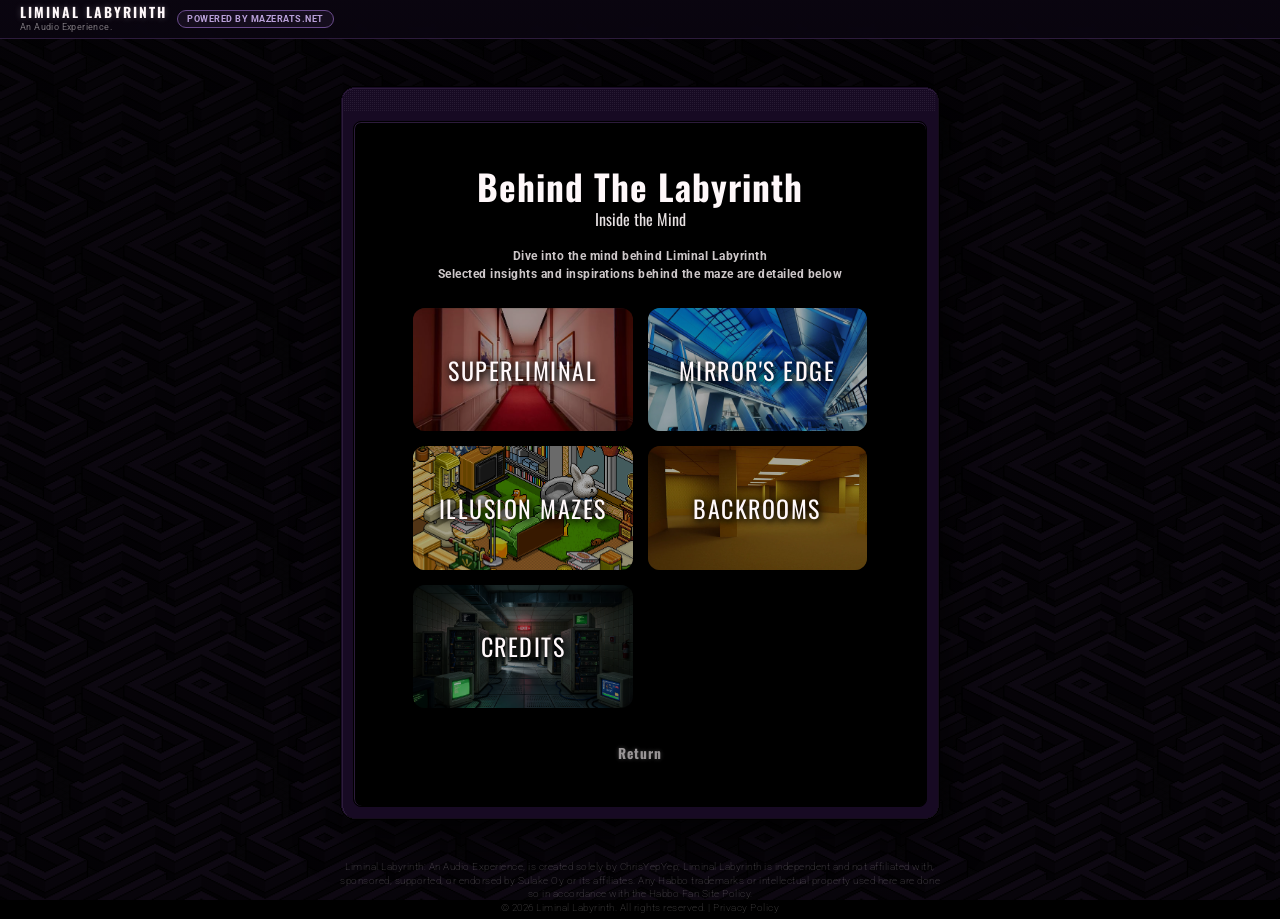
<file: about.html>
<!DOCTYPE html>
<html lang="en">
<head>
    <link rel="preconnect" href="https://fonts.googleapis.com">
    <link rel="preconnect" href="https://fonts.gstatic.com" crossorigin>
    <link href="https://fonts.googleapis.com/css2?family=Oswald:wght@400;600;700&family=Roboto:ital,wght@0,300;0,400;0,700;1,300;1,400;1,700&display=swap" rel="stylesheet">
    <meta charset="UTF-8">
    <meta name="viewport" content="width=device-width, initial-scale=1.0">
    <meta name="theme-color" content="#000000">
    <title>Behind the Labyrinth</title>
    <meta name="description" content="Behind the Labyrinth: the inspirations, soundtrack picks, and credits behind Liminal Labyrinth's Habbo Origins audio maze.">
    <meta property="og:title" content="Behind the Labyrinth">
    <meta property="og:description" content="The inspirations, soundtrack picks, and credits behind Liminal Labyrinth's Habbo Origins audio maze.">
    <meta property="og:type" content="website">
    <meta property="og:url" content="https://liminallabyrinth.quest/about">
    <meta property="og:image" content="https://liminallabyrinth.quest/roomassets/Figment.png?raw=true">
    <meta name="twitter:card" content="summary_large_image">
    <!-- A labyrinth, drawn pixel by pixel in the window frame's violet by
         scripts/favicon.js. It was "LL" set in Arial in an inline SVG — the
         one piece of the site in a typeface the site does not use, and two
         letters nobody can read at 16px. -->
    <link rel="icon" type="image/png" sizes="64x64" href="images/favicon.png">
    <link rel="icon" type="image/png" sizes="32x32" href="images/favicon-32.png">
    <link rel="apple-touch-icon" href="images/favicon.png">
    <style>
        body {
            margin: 0;
            padding: 0;
            font-family: 'Oswald', sans-serif;
            font-size: 16px;
            background-color: #000000;
            color: #fff8fa;
            display: flex;
            flex-direction: column;
            justify-content: flex-start;
            align-items: center;
            min-height: 100vh;
            overflow-x: hidden;
        }

        .container {
            width: 90%;
            max-width: 600px;
            text-align: center;
            display: flex;
            flex-direction: column;
            justify-content: flex-start;
            padding: 40px 0;
            box-sizing: border-box;
            transition: opacity 2s ease-in-out;
        }

        .container.secret-fade-out {
            opacity: 0;
            pointer-events: none;
        }

        .about-layout {
            display: flex;
            flex-direction: column;
            align-items: center;
            justify-content: flex-start;
            animation: fadeIn 1.5s ease-in-out;
            padding: 20px;
            box-sizing: border-box;
            width: 100%;
        }

        @keyframes fadeIn {
            from { opacity: 0; transform: translateY(20px); }
            to { opacity: 1; transform: translateY(0); }
        }

        .room-image-frame {
            width: 100%;
            z-index: 1;
            position: relative;
        }

        .room-image-frame img {
            position: absolute;
            top: 0;
            left: 0;
            width: 100%;
            height: 100%;
            object-fit: contain;
        }

        .room-image-bg { z-index: 2; }
        .room-image-mask { z-index: 3; }

        .room-header-group {
            position: relative;
            width: 100%;
            z-index: 15;
            pointer-events: none;
            text-align: center;
            margin-bottom: 2px;
        }

        h2 { 
            font-size: 2.2rem; 
            letter-spacing: 1px; 
            color: #fff8fa;
            text-shadow: 2px 2px 8px rgba(0, 0, 0, 1), 0 0 12px rgba(0, 0, 0, 0.8);
            margin: 0;
        }
        
        h3 { 
            font-size: 1rem; 
            font-weight: normal; 
            margin-top: -5px; 
            color: rgba(255,248,250,0.9); 
            text-shadow: 2px 2px 8px rgba(0, 0, 0, 1), 0 0 12px rgba(0, 0, 0, 0.8);
        }

        .about-content-wrapper {
            position: relative;
            width: 90%;
            max-width: 480px;
            margin: 0 auto;
            z-index: 10;
            text-align: left;
        }

        /* Tabs Grid */
        .tabs-grid {
            display: grid;
            grid-template-columns: repeat(auto-fit, minmax(180px, 1fr));
            gap: 15px;
            margin-top: 25px;
            width: 100%;
            justify-items: center;
        }

        .tab-card {
            position: relative;
            width: 100%;
            max-width: 220px;
            aspect-ratio: 16 / 9; /* Widescreen 16:9 aspect ratio */
            background: rgba(255, 255, 255, 0.03);
            border: 0px solid rgba(255, 248, 250, 0.15);
            border-radius: 12px;
            padding: 0;
            cursor: pointer;
            text-align: center;
            transition: all 0.3s ease;
            display: flex;
            flex-direction: column;
            align-items: center;
            justify-content: center;
            overflow: hidden;
        }

        .tab-card:hover {
            transform: translateY(-3px);
            border-color: rgba(255, 248, 250, 0.5);
            box-shadow: 0 0 15px rgba(255, 248, 250, 0.25);
        }

        /* Dark overlay effect on hover to elevate text readability */
        .tab-card::after {
            content: '';
            position: absolute;
            top: 0;
            left: 0;
            width: 100%;
            height: 100%;
            background: rgba(0, 0, 0, 0.35);
            transition: background 0.3s ease;
            z-index: 2;
        }

        .tab-card:hover::after {
            background: rgba(0, 0, 0, 0.15);
        }

        .tab-image {
            width: 100%;
            height: 100%;
            object-fit: cover;
            display: block;
            background-color: #111;
        }

        .tab-title {
            position: absolute;
            top: 50%;
            left: 50%;
            transform: translate(-50%, -50%);
            z-index: 3;
            width: 90%;
            font-family: 'Oswald', sans-serif;
            font-size: 1.5rem;
            letter-spacing: 1.5px;
            color: #fff8fa;
            text-transform: uppercase;
            text-shadow: 2px 2px 6px rgba(0, 0, 0, 0.9), 0 0 10px rgba(0, 0, 0, 0.9);
            pointer-events: none;
        }

        /* Modal Backdrop & Overlay */
        .modal-overlay {
            display: none;
            position: fixed;
            top: 0;
            left: 0;
            width: 100%;
            height: 100%;
            background: rgba(0, 0, 0, 0.85);
            z-index: 999;
            justify-content: center;
            align-items: center;
            flex-direction: column;
            opacity: 0.9;
        }

        .modal-overlay.active {
            display: flex;
        }

        .modal-box {
            background: #000;
            border: 0px solid rgba(255, 248, 250, 0.2);
            border-radius: 20px;
            padding: 15px 20px;
            text-align: center;
            max-width: 400px;
            width: 85%;
            box-sizing: border-box;
            position: relative;
            box-shadow: 0 0 10px rgba(240, 226, 230, 0.25);
        }

        .about-section-title {
            font-family: 'Oswald', sans-serif;
            font-size: 1.2rem;
            margin: 0 0 10px 0;
            letter-spacing: 1.5px;
            color: #fff8fa;
            text-transform: uppercase;
        }

        .reference-link {
            color: inherit;
            opacity: 1;
            text-decoration: none;
            transition: all 0.3s ease-in-out;
        }

        .reference-link:hover {
            opacity: 1;
            text-shadow: 0 0 10px rgba(255, 248, 250, 0.8);
            text-decoration: underline;
            text-underline-offset: 3px;
        }

        .about-text {
            font-size: 0.75rem;
            font-family: 'Roboto', sans-serif;
            font-weight: 300;
            letter-spacing: 0.5px;
            line-height: 1.5;
            text-align: justify;
            color: #fff8fa;
            opacity: 0.75;
            margin: 5px 0 15px 0;
        }

        .about-text b, 
        .about-text strong {
            font-weight: 700;
        }

        .about-text i, 
        .about-text em {
            font-style: italic;
        }

        .about-text code {
            background: rgba(255, 255, 255, 0.1);
            padding: 2px 5px;
            font-family: monospace;
            font-size: 0.7rem;
            border-radius: 4px;
        }

        .about-text a {
            color: #fff8fa;
            text-decoration: underline;
            opacity: 0.9;
            transition: opacity 0.3s ease;
        }

        .about-text a:hover {
            opacity: 1;
            text-shadow: 0 0 5px rgba(255, 248, 250, 0.6);
        }

        .modal-btn-group {
            display: flex;
            gap: 15px;
            justify-content: center;
            margin-top: 15px;
        }

        .button-group {
            display: flex;
            justify-content: center;
            align-items: center; 
            width: 100%;
            margin-top: 30px;
        }

        .nav-btn {
            background-color: transparent;
            color: #fff8fa;
            border: transparent;
            padding: 5px 20px;
            font-family: 'Oswald', sans-serif;
            font-size: 1.1rem;
            font-weight: bold;
            letter-spacing: 1px;
            cursor: pointer;
            transition: all 0.4s ease-in-out;
            text-shadow: 0 0 4px rgba(255, 248, 250, 0.4);
            text-decoration: none;
        }

        .nav-btn:hover {
            transform: translateY(-2px);
            text-shadow: 0 0 10px rgba(255, 248, 250, 0.8);
        }

        .site-footer {
            width: 90%;
            max-width: 600px;
            text-align: center;
            padding: 0px 0 5px 0;
            box-sizing: border-box;
            margin-top: auto;
        }

        .site-footer p {
            font-family: 'Roboto', sans-serif;
            font-weight: 150;
            opacity: 0.3;
            margin: 0;
            font-size: 0.65rem;
            letter-spacing: 0.5px;
            line-height: 1.3;
        }

        .site-footer p a {
            color: inherit;
            opacity: 1;
            text-decoration: none;
            transition: all 0.3s ease-in-out;
        }

        .site-footer p a:hover {
            opacity: 1;
            text-shadow: 0 0 10px rgba(255, 248, 250, 0.8);
            text-decoration: underline;
            text-underline-offset: 3px;
        }

        /* ================= SECRET CRT SCREEN ================= */
        .secret-split-panel {
            position: fixed;
            top: 0;
            width: 50vw;
            height: 100vh;
            background: #000;
            z-index: 1500;
            display: none;
            pointer-events: none;
            transition: transform 2s cubic-bezier(0.83, 0, 0.17, 1);
        }

        .secret-split-left { left: 0; transform: translateX(0); }
        .secret-split-right { right: 0; transform: translateX(0); }

        .secret-split-panel.visible { display: block; }
        .secret-split-panel.open.secret-split-left { transform: translateX(-100%); }
        .secret-split-panel.open.secret-split-right { transform: translateX(100%); }

        .secret-crt-screen {
            position: fixed;
            top: 0;
            left: 0;
            width: 100%;
            height: 100%;
            background: radial-gradient(ellipse at center, #051b0d 0%, #000000 78%);
            z-index: 1400;
            display: none;
            align-items: center;
            justify-content: center;
            overflow: hidden;
        }

        .secret-crt-screen.active {
            display: flex;
            animation: crtFlicker 6s infinite;
        }

        @keyframes crtFlicker {
            0%, 91%, 100% { opacity: 1; }
            92% { opacity: 0.91; }
            93% { opacity: 1; }
            96% { opacity: 0.95; }
            97% { opacity: 1; }
        }

        .crt-scanlines {
            position: absolute;
            inset: 0;
            background: linear-gradient(rgba(18, 16, 16, 0) 50%, rgba(0, 0, 0, 0.25) 50%);
            background-size: 100% 4px;
            pointer-events: none;
            z-index: 3;
        }

        .crt-vignette {
            position: absolute;
            inset: 0;
            background: radial-gradient(ellipse at center, rgba(0, 0, 0, 0) 50%, rgba(0, 0, 0, 0.65) 100%);
            pointer-events: none;
            z-index: 4;
        }

        .crt-terminal-log {
            position: absolute;
            top: 8%;
            left: 7%;
            right: 7%;
            bottom: 8%;
            font-family: 'Courier New', Courier, monospace;
            font-size: 0.7rem;
            line-height: 2;
            text-align: left;
            white-space: pre-wrap;
            word-break: break-word;
            filter: blur(0.3px);
            z-index: 1;
            pointer-events: none;
        }

        .crt-log-line {
            color: #00ff66;
            text-shadow: 0 0 3px rgba(0, 255, 102, 0.7), 0 0 6px rgba(0, 255, 102, 0.4);
            opacity: 0;
            transform: translateX(-6px);
            animation: crtLineReveal 0.4s ease-out forwards;
        }

        @keyframes crtLineReveal {
            0%   { opacity: 0; transform: translateX(-6px); }
            100% { opacity: 0.6; transform: translateX(0); }
        }

        .crt-center-content {
            position: relative;
            z-index: 5;
            text-align: center;
            padding: 20px;
        }

        .crt-access-label {
            font-family: 'Courier New', Courier, monospace;
            font-size: 0.85rem;
            letter-spacing: 4px;
            color: #00ff66;
            text-shadow: 0 0 3px rgba(0, 255, 102, 0.9), 0 0 8px rgba(0, 255, 102, 0.5);
            margin: 0 0 14px 0;
        }

        .crt-code-display {
            font-family: 'Courier New', Courier, monospace;
            font-size: 2.6rem;
            font-weight: bold;
            letter-spacing: 8px;
            color: #00ff66;
            text-shadow:
                0 0 4px rgba(0, 255, 102, 0.9),
                0 0 12px rgba(0, 255, 102, 0.6),
                0 0 26px rgba(0, 255, 102, 0.4);
            margin-bottom: 28px;
        }

        .crt-return-btn {
            color: #00ff66;
            text-shadow: 0 0 4px rgba(0, 255, 102, 0.6);
        }

        .crt-return-btn:hover {
            text-shadow: 0 0 10px rgba(0, 255, 102, 0.9);
        }
    </style>
    <link rel="stylesheet" href="ll-chrome.css">
</head>
<body>

<!-- THE TOP BAR, borrowed from mazerats.net and wearing this site's colours.
     Same markup as index.html; the styles live in ll-chrome.css so there is
     one copy of them rather than three.

     The pill is a real link: on mazerats.net it names the site you are already
     standing on, so it is a plain span there; here it is the way across to it,
     and it opens in a new tab. rel="noopener" because target="_blank" without
     it hands the new page a handle back to this one. -->
<header class="ll-topbar">
    <div class="ll-brand-group">
        <a class="ll-brand" href="index.html">
            <span class="ll-brand-text">LIMINAL LABYRINTH</span>
            <span class="ll-brand-tagline">An Audio Experience.</span>
        </a>
        <a class="ll-powered" href="https://mazerats.net" target="_blank" rel="noopener noreferrer">Powered by mazerats.net</a>
    </div>
</header>


<div class="container">
<!-- The window. Wraps the page's content rather than being painted on
     .container itself, which is the element that fills the column — a frame
     there is drawn around the height of the viewport rather than the content.
     No --room modifier: that one is for the maze, where a single room is
     centred in a panel with a floor. A page of prose flows from the top. -->
<div class="ll-window">
<div class="ll-titlebar" aria-hidden="true"></div>
<div class="ll-window-inner">
    <div class="about-layout">
        
        <div class="room-image-frame">
            <div class="room-header-group">
                <h2>Behind The Labyrinth</h2>
                <h3>Inside the Mind</h3>
            </div>
        </div>

        <div class="about-content-wrapper">
            <p class="about-text" style="text-align: center; font-weight: bold; opacity: 0.8; margin-top: 0px; margin-bottom: 10px;">
                Dive into the mind behind Liminal Labyrinth<br>Selected insights and inspirations behind the maze are detailed below
            </p>

        <div class="tabs-grid">
            <div class="tab-card" data-tab-id="1" role="button" tabindex="0" onclick="openModal('modal-inspiration')" onkeydown="if(event.key==='Enter'||event.key===' '){event.preventDefault();openModal('modal-inspiration');}">
                <img src="images/superlim1.jpg?raw=true" alt="Inspiration" class="tab-image">
                <span class="tab-title">SUPERLIMINAL</span>
            </div>

            <div class="tab-card" data-tab-id="2" role="button" tabindex="0" onclick="openModal('modal-soundtrack')" onkeydown="if(event.key==='Enter'||event.key===' '){event.preventDefault();openModal('modal-soundtrack');}">
                <img src="images/mirrors.jpg?raw=true" alt="Soundtrack" class="tab-image">
                <span class="tab-title">MIRROR'S EDGE</span>
            </div>

            <div class="tab-card" data-tab-id="3" role="button" tabindex="0" onclick="openModal('modal-mazes')" onkeydown="if(event.key==='Enter'||event.key===' '){event.preventDefault();openModal('modal-mazes');}">
                <img src="images/swthome.png?raw=true" alt="Spatial Cache" class="tab-image">
                <span class="tab-title">ILLUSION MAZES</span>
            </div>

            <div class="tab-card" data-tab-id="4" role="button" tabindex="0" onclick="openModal('modal-backrooms')" onkeydown="if(event.key==='Enter'||event.key===' '){event.preventDefault();openModal('modal-backrooms');}">
                <img src="images/backrooms.jpg?raw=true" alt="Environmental Logs" class="tab-image">
                <span class="tab-title">BACKROOMS</span>
            </div>

            <div class="tab-card" data-tab-id="5" role="button" tabindex="0" onclick="openModal('modal-references')" onkeydown="if(event.key==='Enter'||event.key===' '){event.preventDefault();openModal('modal-references');}">
                <img src="images/credits.png?raw=true" alt="References" class="tab-image">
                <span class="tab-title">CREDITS</span>
            </div>
        </div>

        </div>

        <div class="button-group">
            <a href="index.html" class="nav-btn" style="opacity: 0.6; font-size: 0.85rem;">Return</a>
        </div>
                
    </div>
</div><!-- /.ll-window-inner -->
</div><!-- /.ll-window -->
</div>

<!-- Modal Popups -->
<div id="modal-inspiration" class="modal-overlay" onclick="closeModalOnOutsideClick(event, 'modal-inspiration')">
    <div class="modal-box">
        <div class="about-section-title">SUPERLIMINAL</div>
        <p class="about-text">
            The design philosophy behind Liminal Labyrinth is rooted in a overwhelming admiration for <b>SuperLiminal</b>, a game that redefined how we perceive space and perspective. Every element here, from the tone of the voiceover, to the surreal narrative beats and visual aesthetic, is a direct homage to its clever puzzle design and dreamlike atmosphere.<br>
            <br>Liminal Labyrinth was built to capture just a fraction of that perspective-shifting magic. If traversing this maze resonated with you, stepping into the world of Superliminal is the natural next step. It is a masterpiece in every sense of the word, and an absolute must-play.
        </p>
        <div class="modal-btn-group">
            <button class="nav-btn" onclick="closeModal('modal-inspiration')">Close</button>
        </div>
    </div>
</div>

<div id="modal-soundtrack" class="modal-overlay" onclick="closeModalOnOutsideClick(event, 'modal-soundtrack')">
    <div class="modal-box">
        <div class="about-section-title">MIRROR'S EDGE</div>
        <p class="about-text">
            I’ve always believed that music is the true heartbeat of any world worth exploring. Whether it's the rich score of a film or the ambient backdrop of a video game, an underlying symphony has the power to strike precise chords within your mind. It transforms a simple journey into something profound, bridging the gap between playing a game and truly living inside its environment.
            <br><br><b>Mirror’s Edge</b>, released all the way back in 2008, achieved this magic effortlessly. As you fluidly leap across its stark, pristine architecture, the soundtrack delivers a euphoric, dreamlike harmony that feels completely inseparable from the world itself. It’s an iconic auditory experience—one that still gives me goosebumps to this day.
        </p>
        <div class="modal-btn-group">
            <button class="nav-btn" onclick="closeModal('modal-soundtrack')">Close</button>
        </div>
    </div>
</div>

<div id="modal-mazes" class="modal-overlay" onclick="closeModalOnOutsideClick(event, 'modal-mazes')">
    <div class="modal-box">
        <div class="about-section-title">ILLUSION MAZES</div>
        <p class="about-text">
            The core mechanics of Liminal Labyrinth stem from the illusion maze genre, drawing immense inspiration from <b>julius</b> <i>(make sure to check out his Illusion Maze on Habbo Origins!)</i>. His rooms may appear deceptively simple at first glance, but hours later you'll find yourself trapped in the exact same loop, searching for a way out with his stunning visual design making the journey an absolute pleasure.
            <br><br>Alongside these spatial illusions, the Labyrinth often operates as a paradoxical puzzle. Your brain instinctively overcomplicates the rules, assuming invisible walls and complex barriers stand between you and the exit. In reality, once you abandon those initial assumptions, the path forward becomes delightfully trivial. If you’ve ever braved <b>markeh</b>’s <i>A Horrible Maze</i>, this spatial trickery might feel strangely familiar! His deception maze was a major spark of inspiration when Liminal Labyrinth was first conceived.
        </p>
        <div class="modal-btn-group">
            <button class="nav-btn" onclick="closeModal('modal-mazes')">Close</button>
        </div>
    </div>
</div>

<div id="modal-backrooms" class="modal-overlay" onclick="closeModalOnOutsideClick(event, 'modal-backrooms')">
    <div class="modal-box">
        <div class="about-section-title">BACKROOMS</div>
        <p class="about-text">
            The concept of the <b>Backrooms</b> has always been deeply intriguing to me, the unsettling thought of a hidden world coexisting within our own reality, yet completely detached and impossibly out of reach. It's a space defined by infinite yellow corridors, flickering fluorescent hums, and an overwhelming sense of isolation.
            <br><br>That distinct feeling of uncanny familiarity and subtle dread naturally bled into the DNA of Liminal Labyrinth. The Labyrinth wasn't just built as a set of rules to solve, but as an eerie, transitional space to inhabit; a place where every turn feels like a wrong turn, and the environment itself seems to react to your presence.
        </p>
        <div class="modal-btn-group">
            <button class="nav-btn" onclick="closeModal('modal-backrooms')">Close</button>
        </div>
    </div>
</div>

<div id="modal-references" class="modal-overlay" onclick="closeModalOnOutsideClick(event, 'modal-references')">
    <div class="modal-box">
        <div class="about-section-title">CREDITS</div>
        <!-- Changed <p> to <div> to prevent the browser from breaking the layout -->
        <div class="about-text">
            The following audio resources were instrumental in the creation of Liminal Labyrinth:
            <br>
            <ul>
                <li><a class="reference-link" href="https://www.youtube.com/watch?v=0Odln_9IUNw&t" target="_blank" rel="noopener noreferrer">YouTube - Lost Ocean Temple</a></li>
                <li><a class="reference-link" href="https://www.youtube.com/watch?v=lNuTYaIpWYs&t" target="_blank" rel="noopener noreferrer">Youtube - Lost Crystal Sanctuary</a></li>
                <li><a class="reference-link" href="https://www.youtube.com/watch?v=fW8mq2Sa2Uc" target="_blank" rel="noopener noreferrer">Youtube - 'VHS Videogame Village'</a></li>
                <li><a class="reference-link" href="https://www.youtube.com/watch?v=kYxJLhituSM&t" target="_blank" rel="noopener noreferrer">Youtube - 'Platonic Worlds'</a></li>
                <li><a class="reference-link" href="https://www.youtube.com/watch?v=zD9OPGBKZFw&t" target="_blank" rel="noopener noreferrer">Youtube - 'Backrooms Ambience'</a></li>
            </ul>
            Script written by <b>ChrisYepYep</b>.<br>
            Voiceover created using Artificial Intelligence.<br>
            Website created by <b>ChrisYepYep</b>.<br><br>
            Voiceover script for room 'Approximation' takes direct quotes from the game Superliminal, written by <b>Will O'Neill</b>. The original full quote comes from the games closing script, and reads as follows:<br><br>
            Hello! My name is Dr. Glenn Pierce, and by now you may have realized that all of this has happened exactly the way it was supposed to. You see, everyone who comes to the Institute does so because they feel that they are no longer in control of something important to them. But, more often than not, the problem is not that the problems we face can't be solved. The problem is that we become so afraid of failure that we refuse to see our problems from a new perspective. And so we do the same things again and again and again. And therein, of course, we find exactly the failure we were looking for. Your life will always be a struggle and you will always have problems. But today, you had the chance to see things differently. Even though it meant facing obstacles that seemed impossible at first, you thought outside the box - and you overcame them. Because you saw things from every angle, you understood them for what they really were. Because you kept moving forward, no matter how far off the path you were told you were headed, or how unexpected it became... you found your way. In a few minutes, you'll be back in the real world, and some part of you will say that none of this was real; so how could it have really meant anything? But, just like the power of perspective itself - it will have been as real as you believed it to be. All you've got to do is wake up.
            
            </div>
        <div class="modal-btn-group">
            <button class="nav-btn" onclick="closeModal('modal-references')">Close</button>
        </div>
    </div>
</div>

<div id="secret-split-left" class="secret-split-panel secret-split-left"></div>
<div id="secret-split-right" class="secret-split-panel secret-split-right"></div>

<div id="secret-crt-screen" class="secret-crt-screen">
    <div class="crt-terminal-log" id="crt-terminal-log"></div>
    <div class="crt-vignette"></div>
    <div class="crt-scanlines"></div>
    <div class="crt-center-content">
        <p class="crt-access-label">ACCESS GRANTED</p>
        <div class="crt-code-display">YEPX2</div>
        <button class="nav-btn crt-return-btn" onclick="closeSecretScreen()">Return</button>
    </div>
</div>

<footer class="site-footer">
    <p>Liminal Labyrinth: An Audio Experience, is created solely by ChrisYepYep; Liminal Labyrinth is independent and not affiliated with, sponsored, supported, or endorsed by Sulake Oy or its affiliates. Any Habbo trademarks or intellectual property used here are done so in accordance with the Habbo Fan Site Policy.</p>
    <p>© 2026 Liminal Labyrinth. All rights reserved. | <a href="privacy.html">Privacy Policy</a></p>
</footer>

<script>
    // Maps each modal back to the tab-card that opens it, so closing a modal
    // (the mobile-friendly "open + close" gesture) can feed the same secret sequence.
    const MODAL_TO_TAB = {
        'modal-inspiration': '1',
        'modal-soundtrack': '2',
        'modal-mazes': '3',
        'modal-backrooms': '4',
        'modal-references': '5'
    };

    function openModal(id) {
        document.getElementById(id).classList.add('active');
    }

    function closeModal(id) {
        document.getElementById(id).classList.remove('active');
        const tabId = MODAL_TO_TAB[id];
        if (tabId) {
            registerSequenceStep(touchSequence, tabId);
        }
    }

    function closeModalOnOutsideClick(event, id) {
        if (event.target === document.getElementById(id)) {
            closeModal(id);
        }
    }

    const secretSequence = ['2', '1', '5', '4'];
let currentSequence = [];
let touchSequence = [];

// Pushes id onto sequence (deduping immediate repeats), trims it to the
// secret length, and triggers the secret screen on a match.
function registerSequenceStep(sequence, id) {
    if (sequence[sequence.length - 1] === id) return;

    sequence.push(id);
    if (sequence.length > secretSequence.length) {
        sequence.shift();
    }

    if (JSON.stringify(sequence) === JSON.stringify(secretSequence)) {
        openSecretScreen();
        sequence.length = 0;
    }
}

// Desktop: hovering the tabs in sequence unlocks the code.
document.querySelectorAll('.tab-card').forEach(tab => {
    tab.addEventListener('mouseenter', () => {
        registerSequenceStep(currentSequence, tab.getAttribute('data-tab-id'));
    });
});

// Mobile/touch: opening and closing the tabs in sequence unlocks the code too
// (handled in closeModal, since mouseenter doesn't fire reliably on touch devices).

function randomHex() {
    return Math.floor(Math.random() * 0xFFFF).toString(16).toUpperCase().padStart(4, '0');
}

const CRT_LOG_TEMPLATES = [
    '[SYS_INIT] LIMINAL LABYRINTH TERMINAL v2.6',
    '[BOOT] Loading kernel...................... OK',
    '[MEM] Allocating spatial matrix (4096KB).... OK',
    '[NODE_{hex}] Sector integrity check......... PASS',
    '[SIGNAL] Carrier wave detected.............. LOCKED',
    '[TRACE_{hex}] Unauthorized access pattern... FLAGGED',
    '[CACHE] Clearing residual echo.............. DONE',
    '[DECODE] Applying cipher key................ YEPX2',
    '[AUTH_{hex}] Verifying credentials.......... OK',
    '[STATIC] Signal noise floor................. -{hex}dB',
    '[LOG] Hidden partition mounted.............. /secret',
    '[ACCESS] Clearance level.................... GRANTED'
];

function populateCrtCode() {
    const container = document.getElementById('crt-terminal-log');
    if (!container) return;

    container.innerHTML = '';

    CRT_LOG_TEMPLATES.forEach((template, i) => {
        const line = document.createElement('div');
        line.className = 'crt-log-line';
        line.textContent = template.replace(/\{hex\}/g, randomHex);
        line.style.animationDelay = `${i * 0.12}s`;
        container.appendChild(line);
    });
}

function openSecretScreen() {
    const container = document.querySelector('.container');
    const left = document.getElementById('secret-split-left');
    const right = document.getElementById('secret-split-right');
    const screen = document.getElementById('secret-crt-screen');
    if (!left || !right || !screen) return;

    if (container) container.classList.add('secret-fade-out');

    setTimeout(() => {
        populateCrtCode();
        screen.classList.add('active');
        left.classList.add('visible');
        right.classList.add('visible');

        void left.offsetWidth; // force reflow so the closed state renders before opening

        requestAnimationFrame(() => {
            left.classList.add('open');
            right.classList.add('open');
        });
    }, 2000);
}

function closeSecretScreen() {
    const container = document.querySelector('.container');
    const left = document.getElementById('secret-split-left');
    const right = document.getElementById('secret-split-right');
    const screen = document.getElementById('secret-crt-screen');
    if (!left || !right || !screen) return;

    left.classList.remove('open');
    right.classList.remove('open');

    setTimeout(() => {
        left.classList.remove('visible');
        right.classList.remove('visible');
        screen.classList.remove('active');
        if (container) container.classList.remove('secret-fade-out');
    }, 2050);
}
</script>

</body>
</html>
</file>
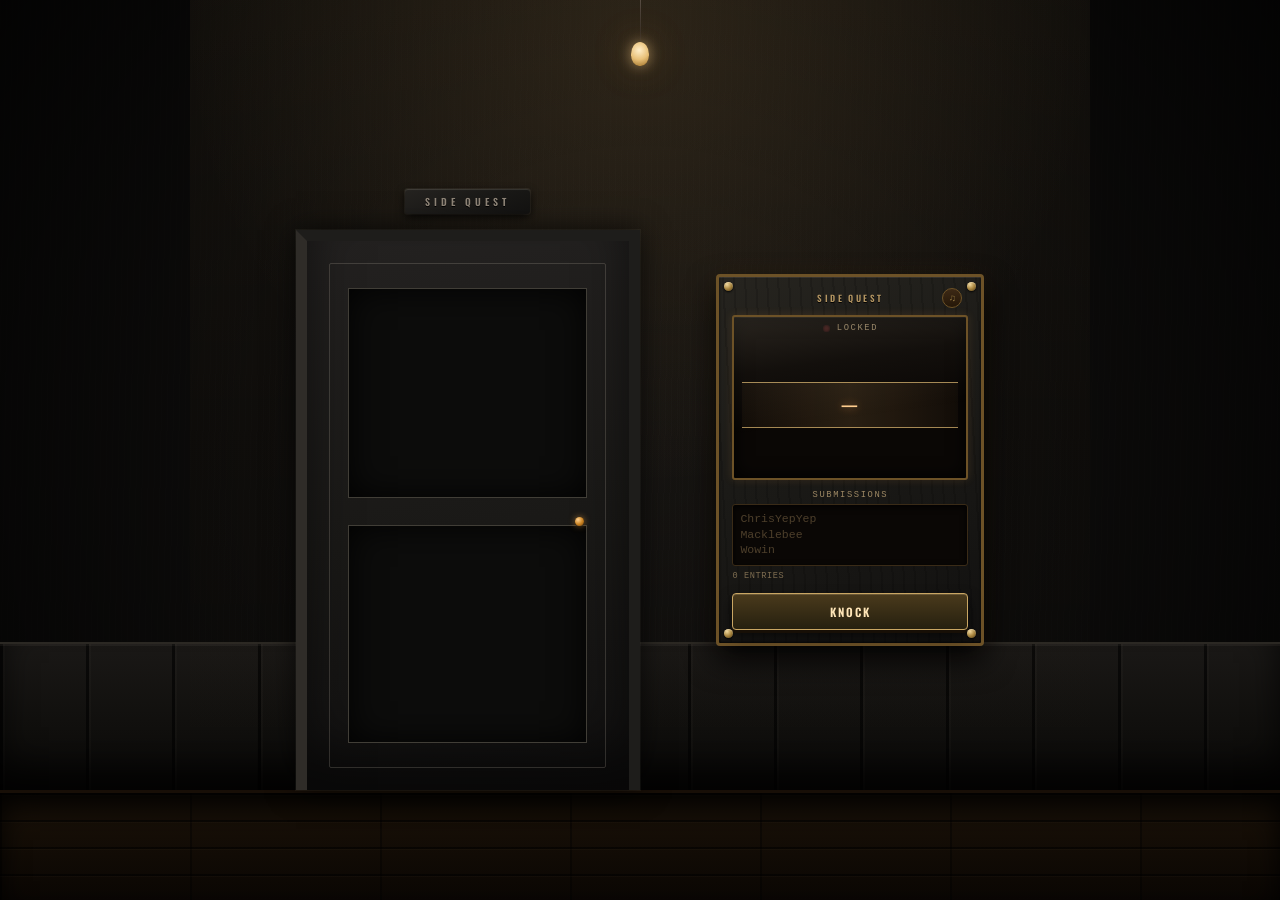
<file: drawdoor.html>
<!DOCTYPE html>
<html lang="en">
<head>
  <meta charset="UTF-8">
  <meta name="viewport" content="width=device-width, initial-scale=1.0">
  <meta name="theme-color" content="#0a0706">
  <title>Liminal Labyrinth - Side Quest Draw</title>
  <link rel="preconnect" href="https://fonts.googleapis.com">
  <link rel="preconnect" href="https://fonts.gstatic.com" crossorigin>
  <link href="https://fonts.googleapis.com/css2?family=Oswald:wght@400;600;700&display=swap" rel="stylesheet">
  <link rel="icon" type="image/svg+xml" href="data:image/svg+xml,%3Csvg xmlns='http://www.w3.org/2000/svg' viewBox='0 0 64 64'%3E%3Crect width='64' height='64' fill='%23000'/%3E%3Ctext x='32' y='44' font-family='Arial, sans-serif' font-size='28' font-weight='700' fill='%23fff8fa' text-anchor='middle'%3ELL%3C/text%3E%3C/svg%3E">
  <style>
    :root {
      --bg-color: #0a0706;
      --wall-color: #1b1917;
      --wood: #33220f;
      --wood-light: #4a3218;
      --brass: #c9a663;
      --brass-dim: #7a5c2a;
      --accent-warm: #ffcf94;
      --paper: #fff8fa;
      --font-mono: 'Courier New', Courier, monospace;
      --font-display: 'Oswald', 'Segoe UI', sans-serif;
      --item-height: 44px;
      --door-max-h: 560px;
      --floor-h: 110px;
      --panel-w: 268px;
      --glow: 0;              /* light building behind the door, 0 -> 1 */
    }

    * { box-sizing: border-box; margin: 0; padding: 0; }

    html, body { height: 100%; }

    body {
      background: radial-gradient(circle at 50% 15%, #2a2018 0%, #0a0706 85%) var(--bg-color);
      color: #cbc2b4;
      font-family: var(--font-mono);
      overflow: hidden;
      -webkit-font-smoothing: antialiased;
    }

    .scene {
      width: 100%;
      height: 100vh;
      height: 100dvh;
      display: flex;
      flex-direction: column;
      position: relative;
    }

    /* ================= CORRIDOR ================= */
    .corridor {
      flex: 1 1 auto;
      min-height: 0;
      width: 100%;
      display: flex;
      justify-content: center;
      position: relative;
      z-index: 5;
      background:
        radial-gradient(circle at 50% 4%, rgba(255, 196, 110, 0.10) 0%, transparent 46%),
        radial-gradient(circle at 50% 58%, rgba(0, 0, 0, 0.25) 0%, rgba(0, 0, 0, 0.88) 100%),
        repeating-linear-gradient(91deg, rgba(255, 255, 255, 0.010) 0 1px, transparent 1px 6px),
        var(--wall-color);
    }

    /* Wood wainscoting along the lower wall */
    .wainscot {
      position: absolute;
      left: 0; right: 0; bottom: 0;
      height: 148px;
      z-index: 1;
      background:
        repeating-linear-gradient(90deg,
          rgba(0, 0, 0, 0.6) 0 3px,
          rgba(226, 214, 194, 0.022) 3px 5px,
          transparent 5px 86px),
        linear-gradient(180deg, #1a1816 0%, #100f0d 58%, #080706 100%);
      border-top: 2px solid #2b2823;
      box-shadow: inset 0 2px 0 rgba(226, 214, 194, 0.05), inset 0 -22px 34px rgba(0, 0, 0, 0.75);
    }

    /* Hanging bulb, deliberately off-centre */
    .lamp-cord {
      position: absolute;
      top: 0; left: 50%;
      width: 1px;
      height: 44px;
      background: linear-gradient(180deg, #564b41, #2a231c);
      z-index: 9;
    }

    .lamp-bulb {
      position: absolute;
      top: 42px; left: 50%;
      transform: translateX(-50%);
      width: 18px; height: 24px;
      border-radius: 50% 50% 45% 45%;
      background: radial-gradient(circle at 45% 34%, #ffeec8 0%, #e8c078 50%, #9a6c24 100%);
      z-index: 10;
      box-shadow:
        0 0 14px rgba(255, 210, 140, 0.55),
        0 0 40px rgba(255, 180, 80, 0.28),
        0 24px 110px rgba(255, 165, 55, 0.12);
    }

    .light-pool {
      position: absolute;
      top: 0; left: 50%;
      transform: translateX(-50%);
      width: min(900px, 96vw);
      height: 100%;
      pointer-events: none;
      z-index: 2;
      background: linear-gradient(180deg, rgba(255, 205, 130, 0.045) 0%, rgba(255, 170, 60, 0.012) 55%, transparent 100%);
    }

    .corridor-container {
      width: 100%;
      max-width: 1000px;
      display: flex;
      align-items: stretch;
      justify-content: center;
      gap: clamp(26px, 6vw, 88px);
      padding: 30px 30px 0 30px;
      position: relative;
      z-index: 3;
    }

    /* ================= DOOR ================= */
    .door-column {
      flex: 0 1 344px;
      min-width: 0;
      display: flex;
      flex-direction: column;
      justify-content: flex-end;
      align-items: center;
      position: relative;
    }

    .door-plaque {
      flex: 0 0 auto;
      margin-bottom: 16px;
      padding: 5px 20px;
      border-radius: 3px;
      font-family: var(--font-display);
      font-size: 0.62rem;
      font-weight: 600;
      letter-spacing: 4px;
      text-transform: uppercase;
      color: #8e8477;
      background: linear-gradient(160deg, #262421 0%, #1a1917 55%, #131211 100%);
      text-shadow: 0 1px 0 rgba(0, 0, 0, 0.9);
      box-shadow:
        0 3px 8px rgba(0, 0, 0, 0.8),
        inset 0 1px 0 rgba(214, 203, 183, 0.14),
        0 0 0 1px rgba(214, 203, 183, 0.10);
    }

    .door-frame {
      flex: 1 1 auto;
      width: 100%;
      max-height: var(--door-max-h);
      min-height: 150px;
      position: relative;
      perspective: 1500px;
      /* The slab swings inward past the doorway plane, so the casing clips it. */
      overflow: hidden;
      border: 11px solid #1e1d1b;
      border-left-color: #2f2c28;
      border-bottom: none;
      background: #080806;
      box-shadow:
        inset 0 0 40px rgba(0, 0, 0, 0.95),
        0 0 26px rgba(0, 0, 0, 0.7),
        0 0 0 1px rgba(214, 203, 183, 0.07);
    }

    /* --- The room behind the door --- */
    .doorway {
      position: absolute;
      inset: 0;
      overflow: hidden;
      display: flex;
      align-items: center;
      justify-content: center;
      background:
        radial-gradient(ellipse at 50% 24%, rgba(255, 214, 155, 0.40) 0%, transparent 66%),
        linear-gradient(180deg, #55401f 0%, #35240f 55%, #1a1006 100%);
      transition: filter 1.6s ease, padding-left 2.6s cubic-bezier(0.42, 0.02, 0.22, 1);
      filter: brightness(0.32);
    }

    /* The open slab covers the left of the doorway, so centre the reveal
       in the gap that is actually visible. */
    .scene.open .doorway {
      filter: brightness(1);
      padding-left: 27%;
    }

    .doorway-lamp {
      position: absolute;
      top: 8%; left: 50%;
      transform: translateX(-50%);
      width: 42%; height: 5px;
      border-radius: 4px;
      background: #ffe7bb;
      box-shadow: 0 0 22px rgba(255, 220, 155, 0.9), 0 0 60px rgba(255, 180, 80, 0.55);
    }

    .doorway-floor {
      position: absolute;
      left: 0; right: 0; bottom: 0;
      height: 22%;
      background:
        repeating-linear-gradient(90deg, rgba(0, 0, 0, 0.45) 0 2px, transparent 2px 54px),
        linear-gradient(180deg, #6b4f27 0%, #2c1d0d 100%);
    }

    .winner-reveal-box {
      text-align: center;
      position: relative;
      z-index: 2;
      min-width: 0;
      max-width: 100%;
      padding: 20px 14px;
      font-family: var(--font-display);
      opacity: 0;
      transform: scale(0.86);
      transition: opacity 0.55s ease, transform 0.55s cubic-bezier(0.2, 1.3, 0.4, 1);
    }

    .winner-reveal-box.show { opacity: 1; transform: scale(1); }

    .winner-label {
      font-size: 0.75rem;
      font-weight: 400;
      letter-spacing: 5px;
      text-transform: uppercase;
      color: rgba(255, 248, 250, 0.72);
      margin-bottom: 10px;
    }

    .winner-name-display {
      font-size: 2.5rem;
      font-weight: 700;
      color: var(--paper);
      letter-spacing: 2px;
      line-height: 1.12;
      overflow-wrap: anywhere;
      text-shadow: 0 0 22px rgba(255, 232, 190, 0.8), 0 0 60px rgba(255, 170, 70, 0.4);
    }

    .reveal-particle {
      position: absolute;
      top: 50%; left: 50%;
      width: 4px; height: 4px;
      border-radius: 50%;
      background: var(--brass);
      box-shadow: 0 0 6px rgba(255, 200, 120, 0.95), 0 0 14px rgba(255, 170, 70, 0.6);
      pointer-events: none;
      animation: particleBurst 1.5s ease-out forwards;
    }

    @keyframes particleBurst {
      0%   { transform: translate(-50%, -50%) translate(0, 0) scale(1); opacity: 1; }
      100% { transform: translate(-50%, -50%) translate(var(--px), var(--py)) scale(0); opacity: 0; }
    }

    /* --- The door slab --- */
    .door-slab {
      position: absolute;
      inset: 0;
      z-index: 3;
      transform-origin: left center;
      transform-style: preserve-3d;
      transition: transform 2.6s cubic-bezier(0.42, 0.02, 0.22, 1), filter 2.6s ease;
      background: linear-gradient(172deg, #232120 0%, #1a1917 52%, #111010 100%);
      box-shadow:
        inset 0 -40px 50px rgba(0, 0, 0, 0.55),
        0 0 30px rgba(0, 0, 0, 0.9);
    }

    /* Swung inward toward a lit room, so its face catches the spill. */
    .scene.open .door-slab {
      transform: rotateY(-74deg);
      filter: brightness(1.9);
    }

    /* Door edge, gives the slab real thickness as it swings */
    .door-edge {
      position: absolute;
      top: 0; right: 0;
      width: 13px;
      height: 100%;
      transform-origin: right center;
      transform: rotateY(-90deg);
      background: linear-gradient(90deg, #14130f 0%, #2b2823 60%, #3c3831 100%);
      /* Edge-on when shut: browsers still paint a sliver, so hide it. */
      opacity: 0;
      transition: opacity 0.3s ease 0.2s;
    }

    .scene.open .door-edge { opacity: 1; }

    /* Hairline stile-and-rail outline */
    .door-outline {
      position: absolute;
      inset: 4% 7%;
      border: 1px solid rgba(214, 203, 183, 0.19);
      border-radius: 2px;
      pointer-events: none;
    }

    .door-panels {
      position: absolute;
      inset: 8.5% 13%;
      display: grid;
      grid-template-columns: 1fr;
      grid-template-rows: 1fr 1.04fr;
      gap: 6%;
    }

    .door-inset {
      border: 1px solid rgba(214, 203, 183, 0.26);
      background: #0c0c0b;
      box-shadow: inset 0 0 34px rgba(0, 0, 0, 0.9);
    }

    /* A single small brass knob on the middle rail */
    .door-knob {
      position: absolute;
      right: 14%;
      top: 51%;
      width: 9px; height: 9px;
      margin-top: -4px;
      border-radius: 50%;
      background: radial-gradient(circle at 34% 30%, #ffd18f 0%, #c8801f 55%, #6b3f0d 100%);
      box-shadow: 0 0 6px rgba(255, 176, 74, 0.55), 0 1px 2px rgba(0, 0, 0, 0.9);
      transform-origin: center;
    }

    .door-knob.jiggle { animation: knobJiggle 0.42s ease-in-out; }

    @keyframes knobJiggle {
      0%, 100% { transform: translateX(0); }
      25%      { transform: translateX(-2px); }
      60%      { transform: translateX(2px); }
      85%      { transform: translateX(-1px); }
    }

    /* Light seeping under the door as the locks release */
    .door-underglow {
      position: absolute;
      left: 2%; right: 2%;
      bottom: -1px;
      height: 5px;
      z-index: 4;
      pointer-events: none;
      opacity: var(--glow);
      background: linear-gradient(180deg, #fff4d8 0%, #ffcf7c 60%, #f5a63c 100%);
      box-shadow:
        0 0 12px 2px rgba(255, 208, 128, 0.85),
        0 0 34px 8px rgba(255, 172, 62, 0.45),
        0 0 70px 18px rgba(255, 150, 40, 0.22);
    }

    .scene.open .door-underglow { opacity: 0; transition: opacity 0.8s ease; }

    /* Light thrown across the floorboards */
    .floor-spill {
      position: absolute;
      top: 100%; left: 2%;
      width: 96%;
      height: var(--floor-h);
      pointer-events: none;
      z-index: 0;
      opacity: calc(var(--glow) * 0.4);
      transition: opacity 1.2s ease-out 0.7s;
    }

    .scene.open .floor-spill { opacity: 1; }

    /* Soft elliptical pool rather than a hard beam */
    .floor-spill::before {
      content: '';
      position: absolute;
      left: -12%; right: -12%;
      top: 0; bottom: 0;
      background: radial-gradient(ellipse 58% 108% at 50% -4%,
        rgba(255, 226, 172, 0.62) 0%,
        rgba(255, 196, 110, 0.34) 30%,
        rgba(255, 158, 56, 0.12) 58%,
        rgba(255, 140, 40, 0.03) 76%,
        transparent 88%);
      filter: blur(2px);
    }

    /* ================= CONTROL BOARD ================= */
    .quest-panel {
      flex: 0 0 var(--panel-w);
      width: var(--panel-w);
      align-self: flex-end;
      margin-bottom: clamp(70px, 16vh, 160px);
      padding: 14px 13px 13px;
      border-radius: 4px;
      border: 3px solid #6d5227;
      display: flex;
      flex-direction: column;
      gap: 10px;
      position: relative;
      z-index: 4;
      background:
        repeating-linear-gradient(87deg, rgba(0, 0, 0, 0.14) 0 2px, transparent 2px 11px),
        linear-gradient(155deg, #26241f 0%, #1b1a17 45%, #121110 100%);
      box-shadow:
        0 14px 30px rgba(0, 0, 0, 0.9),
        0 0 30px rgba(255, 170, 70, 0.06),
        inset 0 1px 0 rgba(226, 214, 194, 0.12),
        inset 0 -1px 3px rgba(0, 0, 0, 0.75);
    }

    .panel-rivet {
      position: absolute;
      width: 9px; height: 9px;
      border-radius: 50%;
      background: radial-gradient(circle at 34% 28%, #f0d79b 0%, #a8853f 50%, #4f3a15 100%);
      box-shadow: inset 0 1px 1px rgba(255, 245, 215, 0.45), 0 1px 2px rgba(0, 0, 0, 0.85);
      z-index: 5;
    }

    .rivet-tl { top: 5px; left: 5px; }
    .rivet-tr { top: 5px; right: 5px; }
    .rivet-bl { bottom: 5px; left: 5px; }
    .rivet-br { bottom: 5px; right: 5px; }

    .panel-header {
      display: flex;
      align-items: center;
      justify-content: center;
      position: relative;
      font-family: var(--font-display);
      font-size: 0.56rem;
      font-weight: 600;
      letter-spacing: 2.4px;
      text-transform: uppercase;
      color: #b39562;
      text-shadow: 0 1px 0 rgba(0, 0, 0, 0.9);
    }

    .mute-toggle {
      position: absolute;
      right: 6px; top: 50%;
      transform: translateY(-50%);
      width: 20px; height: 20px;
      display: grid;
      place-items: center;
      border-radius: 50%;
      border: 1px solid #6d5227;
      background: linear-gradient(180deg, #3d2915, #251708);
      color: #8f7541;
      font-size: 0.6rem;
      line-height: 1;
      cursor: pointer;
      transition: color 0.2s ease, border-color 0.2s ease;
    }

    .mute-toggle:hover { color: var(--brass); border-color: var(--brass); }
    .mute-toggle[aria-pressed="true"] { color: #5c4c30; }
    .mute-toggle:focus-visible { outline: 2px solid var(--brass); outline-offset: 2px; }

    /* --- Brass-framed nameplate slot --- */
    .readout {
      background: #0a0705;
      border: 2px solid #6d5227;
      border-radius: 3px;
      padding: 6px 8px 8px;
      text-align: center;
      width: 100%;
      position: relative;
      overflow: hidden;
      box-shadow:
        inset 0 0 18px rgba(0, 0, 0, 0.95),
        inset 0 1px 0 rgba(255, 220, 165, 0.12),
        0 0 10px rgba(255, 170, 70, 0.12);
    }

    /* Aged glass glare */
    .readout::after {
      content: '';
      position: absolute;
      inset: 0;
      background: linear-gradient(172deg,
        rgba(255, 240, 210, 0.13) 0%,
        rgba(255, 240, 210, 0.04) 30%,
        transparent 62%);
      pointer-events: none;
      z-index: 10;
    }

    .readout-top {
      display: flex;
      align-items: center;
      justify-content: center;
      gap: 7px;
      margin-bottom: 5px;
    }

    .lock-light {
      width: 7px; height: 7px;
      border-radius: 50%;
      flex: 0 0 auto;
      background: #3a1414;
      box-shadow: inset 0 0 3px rgba(0, 0, 0, 0.9);
      transition: background 0.3s ease, box-shadow 0.3s ease;
    }

    .lock-light.working {
      background: #ffa53b;
      box-shadow: 0 0 9px #ff9a2e, 0 0 18px rgba(255, 150, 40, 0.6);
    }

    .lock-light.open {
      background: #7ee08a;
      box-shadow: 0 0 9px #6fd47c, 0 0 18px rgba(110, 210, 120, 0.55);
    }

    .status-label {
      font-size: 0.55rem;
      letter-spacing: 1.6px;
      text-transform: uppercase;
      color: #8f7d5f;
    }

    .scroll-viewport {
      height: calc(var(--item-height) * 3);
      width: 100%;
      overflow: hidden;
      position: relative;
      mask-image: linear-gradient(to bottom, transparent 0%, #000 26%, #000 74%, transparent 100%);
      -webkit-mask-image: linear-gradient(to bottom, transparent 0%, #000 26%, #000 74%, transparent 100%);
    }

    .scroll-viewport::after {
      content: '';
      position: absolute;
      left: 0; right: 0;
      top: var(--item-height);
      height: var(--item-height);
      border-top: 1px solid rgba(226, 189, 116, 0.7);
      border-bottom: 1px solid rgba(226, 189, 116, 0.7);
      background: linear-gradient(90deg, rgba(255, 190, 110, 0.04), rgba(255, 190, 110, 0.13), rgba(255, 190, 110, 0.04));
      pointer-events: none;
      z-index: 3;
    }

    .scroll-track {
      position: absolute;
      top: 0; left: 0;
      width: 100%;
      padding-top: var(--item-height);
      will-change: transform;
    }

    .name-item {
      height: var(--item-height);
      line-height: var(--item-height);
      padding: 0 4px;
      font-family: var(--font-display);
      font-size: 1rem;
      font-weight: 600;
      letter-spacing: 1px;
      color: var(--accent-warm);
      text-shadow: 0 0 9px rgba(255, 180, 90, 0.55);
      white-space: nowrap;
      overflow: hidden;
      text-overflow: ellipsis;
    }

    .name-item.arrived { animation: pulse-glow 1.6s infinite alternate; }

    @keyframes pulse-glow {
      0%   { text-shadow: 0 0 6px rgba(255, 180, 90, 0.4); }
      100% { text-shadow: 0 0 20px rgba(255, 200, 120, 0.95); }
    }

    /* --- Submissions / bolt rack --- */
    .panel-slot { position: relative; width: 100%; }

    .admin-section {
      width: 100%;
      transition: opacity 0.45s ease, visibility 0.45s ease;
    }

    .admin-section.hidden {
      opacity: 0;
      visibility: hidden;
      pointer-events: none;
    }

    .bolt-rack {
      position: absolute;
      inset: 0;
      display: flex;
      flex-direction: column;
      justify-content: center;
      gap: 7px;
      padding: 0 4px;
      opacity: 0;
      visibility: hidden;
      pointer-events: none;
      transition: opacity 0.45s ease, visibility 0.45s ease;
    }

    .bolt-rack.shown { opacity: 1; visibility: visible; }

    .bolt {
      height: 11px;
      border-radius: 2px;
      position: relative;
      overflow: hidden;
      background: #1a1108;
      border: 1px solid #4a3a22;
      box-shadow: inset 0 1px 3px rgba(0, 0, 0, 0.9);
    }

    .bolt::after {
      content: '';
      position: absolute;
      top: 1px; bottom: 1px; left: 2px;
      width: 45%;
      border-radius: 2px;
      background: linear-gradient(180deg, #d9b972 0%, #a8853f 50%, #6d5227 100%);
      box-shadow: inset 0 1px 0 rgba(255, 245, 215, 0.4);
      transition: transform 0.55s cubic-bezier(0.3, 1.5, 0.4, 1), box-shadow 0.4s ease;
    }

    .bolt.thrown::after {
      transform: translateX(112%);
      box-shadow: inset 0 1px 0 rgba(255, 245, 215, 0.4), 0 0 10px rgba(255, 190, 90, 0.7);
    }

    label {
      display: block;
      margin-bottom: 4px;
      font-size: 0.55rem;
      letter-spacing: 1.6px;
      text-transform: uppercase;
      text-align: center;
      color: #9c8763;
    }

    textarea {
      width: 100%;
      height: 62px;
      background: #0a0705;
      border: 1px solid #3a2b17;
      border-radius: 3px;
      color: #d8cbb2;
      padding: 6px 7px;
      font-family: var(--font-mono);
      font-size: 0.72rem;
      line-height: 1.35;
      resize: none;
      outline: none;
      display: block;
      box-shadow: inset 0 2px 6px rgba(0, 0, 0, 0.9);
      scrollbar-width: thin;
      scrollbar-color: #4a3218 #0a0705;
    }

    textarea::placeholder { color: #4d3f2b; }

    textarea:focus-visible {
      border-color: var(--brass-dim);
      box-shadow: inset 0 2px 6px rgba(0, 0, 0, 0.9), 0 0 0 2px rgba(201, 166, 99, 0.28);
    }

    .admin-meta-row {
      display: flex;
      justify-content: space-between;
      align-items: baseline;
      gap: 8px;
      margin-top: 5px;
      min-height: 12px;
    }

    .entry-count {
      font-size: 0.54rem;
      letter-spacing: 0.6px;
      text-transform: uppercase;
      white-space: nowrap;
      color: #7d6c50;
    }

    .validation-message {
      font-size: 0.54rem;
      letter-spacing: 0.6px;
      text-align: right;
      color: #ff8c6b;
    }

    /* --- Buttons --- */
    .btn {
      width: 100%;
      font-family: var(--font-display);
      font-weight: 600;
      font-size: 0.72rem;
      letter-spacing: 2px;
      text-transform: uppercase;
      padding: 9px 12px;
      border-radius: 4px;
      border: 1px solid #6d5227;
      color: #e2cda0;
      background: linear-gradient(180deg, #2c2a25, #191816);
      cursor: pointer;
      transition: color 0.18s ease, border-color 0.18s ease, box-shadow 0.18s ease, transform 0.08s ease;
      box-shadow:
        0 3px 0 #170f06,
        0 7px 14px rgba(0, 0, 0, 0.6),
        inset 0 1px 0 rgba(255, 225, 175, 0.18);
    }

    .btn[hidden] { display: none; }

    .btn-primary {
      border-color: var(--brass);
      color: #ffe6b8;
      background: linear-gradient(180deg, #4a3a1c, #26200f);
    }

    .btn:hover:not(:disabled) {
      color: #fff2d5;
      border-color: #e0bd77;
      box-shadow:
        0 3px 0 #170f06,
        0 7px 18px rgba(0, 0, 0, 0.65),
        0 0 16px rgba(255, 180, 80, 0.28),
        inset 0 1px 0 rgba(255, 235, 195, 0.22);
    }

    .btn:active:not(:disabled) {
      transform: translateY(3px);
      box-shadow: 0 0 0 #170f06, inset 0 2px 6px rgba(0, 0, 0, 0.8);
    }

    .btn:focus-visible { outline: 2px solid var(--brass); outline-offset: 2px; }

    .btn:disabled {
      color: #6a5c42;
      border-color: #3d2f18;
      cursor: not-allowed;
      box-shadow: 0 3px 0 #170f06, inset 0 1px 0 rgba(255, 225, 175, 0.06);
    }

    /* ================= FLOORBOARDS ================= */
    .floorboards {
      flex: 0 0 var(--floor-h);
      height: var(--floor-h);
      width: 100%;
      position: relative;
      z-index: 1;
      border-top: 3px solid #180f07;
      background:
        repeating-linear-gradient(180deg,
          rgba(0, 0, 0, 0.55) 0 2px,
          rgba(255, 210, 150, 0.022) 2px 3px,
          transparent 3px 27px),
        repeating-linear-gradient(90deg, rgba(0, 0, 0, 0.4) 0 2px, transparent 2px 190px),
        linear-gradient(180deg, #1b1208 0%, #0a0603 100%);
      box-shadow: inset 0 14px 28px rgba(0, 0, 0, 0.95);
    }

    /* ================= RESPONSIVE ================= */
    @media (max-width: 900px) {
      body { overflow-y: auto; }

      .scene { height: auto; min-height: 100dvh; }

      .corridor-container {
        flex-direction: column;
        align-items: center;
        justify-content: flex-end;
        gap: 18px;
        padding: 22px 16px 18px;
      }

      .door-column { flex: 1 1 auto; width: 100%; max-width: 300px; }

      .quest-panel {
        align-self: center;
        margin-bottom: 0;
        width: min(320px, 100%);
        flex: 0 0 auto;
      }

      .floor-spill { display: none; }
      .wainscot { height: 96px; }
      .floorboards { --floor-h: 64px; flex-basis: 64px; height: 64px; }
      .winner-name-display { font-size: 1.6rem; }
      /* Not enough headroom above the door here; the underglow carries the scene. */
      .lamp-cord, .lamp-bulb { display: none; }
      .light-pool { left: 50%; }
    }

    @media (max-width: 420px) {
      :root { --item-height: 38px; }
      .door-knob { width: 7px; height: 7px; margin-top: -3px; }
    }

    @media (prefers-reduced-motion: reduce) {
      .door-slab { transition-duration: 0.6s; }
      .doorway { transition-duration: 0.4s; }
      .door-knob.jiggle { animation: none; }
      .name-item.arrived { animation: none; text-shadow: 0 0 18px rgba(255, 200, 120, 0.9); }
      .winner-reveal-box { transition-duration: 0.25s; }
    }
  </style>
</head>
<body>

  <div class="scene" id="scene">

    <div class="corridor">
      <div class="lamp-cord"></div>
      <div class="lamp-bulb"></div>
      <div class="light-pool"></div>
      <div class="wainscot"></div>

      <div class="corridor-container">

        <!-- Door -->
        <div class="door-column">
          <div class="door-plaque">Side Quest</div>

          <div class="door-frame">
            <div class="doorway">
              <div class="doorway-lamp"></div>
              <div class="doorway-floor"></div>
              <div class="winner-reveal-box" id="winnerRevealBox">
                <div class="winner-label">Winner</div>
                <div class="winner-name-display" id="winnerDisplay" role="status" aria-live="polite">---</div>
              </div>
            </div>

            <div class="door-slab" id="doorSlab">
              <div class="door-outline"></div>
              <div class="door-panels">
                <div class="door-inset"></div>
                <div class="door-inset"></div>
              </div>
              <div class="door-knob" id="doorKnob"></div>
              <div class="door-edge"></div>
            </div>

            <div class="door-underglow"></div>
          </div>

          <div class="floor-spill"></div>
        </div>

        <!-- Control board -->
        <div class="quest-panel">
          <span class="panel-rivet rivet-tl"></span>
          <span class="panel-rivet rivet-tr"></span>
          <span class="panel-rivet rivet-bl"></span>
          <span class="panel-rivet rivet-br"></span>

          <div class="panel-header">
            Side Quest
            <button type="button" class="mute-toggle" id="muteToggle" aria-pressed="false" title="Mute sound" aria-label="Mute sound">&#9835;</button>
          </div>

          <div class="readout">
            <div class="readout-top">
              <span class="lock-light" id="lockLight"></span>
              <span class="status-label" id="statusLabel" role="status" aria-live="polite">Locked</span>
            </div>

            <div class="scroll-viewport">
              <div class="scroll-track" id="scrollTrack">
                <div class="name-item">&mdash;</div>
              </div>
            </div>
          </div>

          <div class="panel-slot">
            <div class="admin-section" id="adminSection">
              <label for="usernameInput">Submissions</label>
              <textarea id="usernameInput" spellcheck="false" autocomplete="off"
                placeholder="ChrisYepYep&#10;Macklebee&#10;Wowin"></textarea>
              <div class="admin-meta-row">
                <span id="entryCount" class="entry-count">0 entries</span>
                <span id="validationMessage" class="validation-message" role="alert"></span>
              </div>
            </div>
            <div class="bolt-rack" id="boltRack" aria-hidden="true"></div>
          </div>

          <button type="button" class="btn btn-primary" id="drawBtn">Knock</button>
          <button type="button" class="btn" id="resetBtn" hidden>Reset</button>
        </div>

      </div>
    </div>

    <div class="floorboards"></div>

  </div>

<script>
(function () {
  'use strict';

  /* ---------- Tuning ---------- */
  var KNOCK_LEAD_MS = 1200;        // knocking before the locks start turning
  var SCROLL_DURATION_MS = 15000;  // length of the unlocking animation
  var TARGET_TRAVEL_ITEMS = 140;   // roughly how many names scroll past
  var BOLT_COUNT = 5;
  var NAMES_STORAGE_KEY = 'sideQuestDrawNames';
  var MUTE_STORAGE_KEY = 'sideQuestDrawMuted';

  /* ---------- Elements ---------- */
  var scene           = document.getElementById('scene');
  var doorSlab        = document.getElementById('doorSlab');
  var doorKnob        = document.getElementById('doorKnob');
  var winnerRevealBox = document.getElementById('winnerRevealBox');
  var winnerDisplay   = document.getElementById('winnerDisplay');
  var adminSection    = document.getElementById('adminSection');
  var usernameInput   = document.getElementById('usernameInput');
  var scrollTrack     = document.getElementById('scrollTrack');
  var statusLabel     = document.getElementById('statusLabel');
  var lockLight       = document.getElementById('lockLight');
  var drawBtn         = document.getElementById('drawBtn');
  var resetBtn        = document.getElementById('resetBtn');
  var entryCountEl    = document.getElementById('entryCount');
  var validationEl    = document.getElementById('validationMessage');
  var muteToggle      = document.getElementById('muteToggle');
  var boltRack        = document.getElementById('boltRack');

  var reduceMotion = window.matchMedia('(prefers-reduced-motion: reduce)').matches;

  // The track is offset in whole/fractional rows rather than pixels, so a
  // breakpoint that changes --item-height can never desync the display.
  function trackOffset(rows) {
    return 'translateY(calc(var(--item-height) * ' + (-rows).toFixed(4) + '))';
  }

  var animationFrameId = null;
  var pendingTimeouts = [];
  var isDrawing = false;
  var muted = false;

  /* ---------- Storage (a blocked store must not break the page) ---------- */
  function storeGet(key) {
    try { return window.localStorage.getItem(key); } catch (e) { return null; }
  }
  function storeSet(key, value) {
    try { window.localStorage.setItem(key, value); } catch (e) { /* ignore */ }
  }

  function after(ms, fn) { pendingTimeouts.push(window.setTimeout(fn, ms)); }
  function clearPending() {
    pendingTimeouts.forEach(clearTimeout);
    pendingTimeouts = [];
  }

  function setGlow(v) { scene.style.setProperty('--glow', v.toFixed(3)); }

  /* ---------- Bolts ---------- */
  var bolts = [];
  (function buildBolts() {
    var frag = document.createDocumentFragment();
    for (var i = 0; i < BOLT_COUNT; i++) {
      var bolt = document.createElement('span');
      bolt.className = 'bolt';
      frag.appendChild(bolt);
      bolts.push(bolt);
    }
    boltRack.appendChild(frag);
  })();

  function throwBolts(count) {
    for (var i = 0; i < bolts.length; i++) {
      bolts[i].classList.toggle('thrown', i < count);
    }
  }

  /* ---------- Entries ---------- */
  function parseUsers(rawText) {
    return rawText
      .split('\n')
      .map(function (u) { return u.trim(); })
      .filter(function (u) { return u.length > 0; });
  }

  function updateEntryCount() {
    var users = parseUsers(usernameInput.value);
    var unique = new Set(users.map(function (u) { return u.toLowerCase(); })).size;

    if (users.length === 0) {
      entryCountEl.textContent = '0 entries';
    } else if (unique < users.length) {
      entryCountEl.textContent = users.length + ' entries · ' + unique + ' unique';
    } else {
      entryCountEl.textContent = users.length + (users.length === 1 ? ' entry' : ' entries');
    }
  }

  /* ---------- Audio ---------- */
  var AudioCtx = window.AudioContext || window.webkitAudioContext;
  var audioCtx = null;

  function ensureAudio() {
    if (muted || !AudioCtx) return null;
    if (!audioCtx) {
      try { audioCtx = new AudioCtx(); } catch (e) { return null; }
    }
    if (audioCtx.state === 'suspended') { audioCtx.resume(); }
    return audioCtx;
  }

  function tone(ctx, freq, at, dur, peak, type) {
    var t0 = ctx.currentTime + at;
    var osc = ctx.createOscillator();
    var gain = ctx.createGain();
    osc.type = type || 'sine';
    osc.frequency.setValueAtTime(freq, t0);
    gain.gain.setValueAtTime(0.0001, t0);
    gain.gain.exponentialRampToValueAtTime(peak, t0 + 0.012);
    gain.gain.exponentialRampToValueAtTime(0.0001, t0 + dur);
    osc.connect(gain);
    gain.connect(ctx.destination);
    osc.start(t0);
    osc.stop(t0 + dur + 0.05);
  }

  function noiseSource(ctx, dur) {
    var len = Math.max(1, Math.floor(ctx.sampleRate * dur));
    var buf = ctx.createBuffer(1, len, ctx.sampleRate);
    var data = buf.getChannelData(0);
    for (var i = 0; i < len; i++) data[i] = Math.random() * 2 - 1;
    var src = ctx.createBufferSource();
    src.buffer = buf;
    return src;
  }

  // Knuckles on wood: a low thud plus a short filtered noise transient.
  function playKnock(at) {
    var ctx = ensureAudio();
    if (!ctx) return;
    var t0 = ctx.currentTime + at;

    tone(ctx, 96, at, 0.16, 0.34, 'sine');
    tone(ctx, 61, at, 0.24, 0.22, 'sine');

    var src = noiseSource(ctx, 0.09);
    var flt = ctx.createBiquadFilter();
    flt.type = 'lowpass';
    flt.frequency.setValueAtTime(1500, t0);
    flt.Q.value = 1.2;
    var gain = ctx.createGain();
    gain.gain.setValueAtTime(0.20, t0);
    gain.gain.exponentialRampToValueAtTime(0.0001, t0 + 0.09);
    src.connect(flt); flt.connect(gain); gain.connect(ctx.destination);
    src.start(t0);
  }

  function playKnockSequence() {
    playKnock(0);
    playKnock(0.30);
    playKnock(0.58);
  }

  // A soft wooden tick as each name passes the plate.
  var lastTickAt = 0;
  function playTick() {
    var ctx = ensureAudio();
    if (!ctx) return;
    var now = performance.now();
    if (now - lastTickAt < 70) return;
    lastTickAt = now;
    tone(ctx, 780, 0, 0.03, 0.03, 'triangle');
  }

  // A bolt sliding home.
  function playBolt() {
    var ctx = ensureAudio();
    if (!ctx) return;
    var t0 = ctx.currentTime;
    var src = noiseSource(ctx, 0.13);
    var flt = ctx.createBiquadFilter();
    flt.type = 'bandpass';
    flt.frequency.setValueAtTime(1800, t0);
    flt.frequency.exponentialRampToValueAtTime(700, t0 + 0.13);
    flt.Q.value = 5;
    var gain = ctx.createGain();
    gain.gain.setValueAtTime(0.13, t0);
    gain.gain.exponentialRampToValueAtTime(0.0001, t0 + 0.13);
    src.connect(flt); flt.connect(gain); gain.connect(ctx.destination);
    src.start(t0);
    tone(ctx, 210, 0.02, 0.11, 0.10, 'square');
  }

  // Latch releasing: a heavy clunk with a metallic ring on top.
  function playLatch() {
    var ctx = ensureAudio();
    if (!ctx) return;
    tone(ctx, 130, 0, 0.20, 0.26, 'sine');
    tone(ctx, 68, 0, 0.30, 0.22, 'sine');
    tone(ctx, 1720, 0.03, 0.42, 0.06, 'triangle');
  }

  // Old hinges: noise through a resonant bandpass that stutters upward.
  function playCreak() {
    var ctx = ensureAudio();
    if (!ctx) return;
    var t0 = ctx.currentTime;
    var dur = 2.1;

    var src = noiseSource(ctx, dur);
    var flt = ctx.createBiquadFilter();
    flt.type = 'bandpass';
    flt.Q.value = 22;

    var steps = [280, 340, 315, 420, 395, 520, 610, 570, 700, 780];
    flt.frequency.setValueAtTime(steps[0], t0);
    steps.forEach(function (f, i) {
      flt.frequency.linearRampToValueAtTime(f, t0 + (dur * (i + 1)) / steps.length);
    });

    var gain = ctx.createGain();
    gain.gain.setValueAtTime(0.0001, t0);
    gain.gain.linearRampToValueAtTime(0.085, t0 + 0.25);
    gain.gain.linearRampToValueAtTime(0.050, t0 + 0.9);
    gain.gain.linearRampToValueAtTime(0.075, t0 + 1.4);
    gain.gain.exponentialRampToValueAtTime(0.0001, t0 + dur);

    src.connect(flt); flt.connect(gain); gain.connect(ctx.destination);
    src.start(t0);
    src.stop(t0 + dur);
  }

  // Warm chord as the room opens up.
  function playRevealChord() {
    var ctx = ensureAudio();
    if (!ctx) return;
    [220, 277.18, 329.63, 440].forEach(function (f, i) {
      tone(ctx, f, i * 0.07, 2.6, 0.10, 'sine');
    });
  }

  /* ---------- Unbiased random ---------- */
  function randomIndex(n) {
    if (window.crypto && window.crypto.getRandomValues) {
      var limit = Math.floor(4294967296 / n) * n;
      var buf = new Uint32Array(1);
      var v;
      do { window.crypto.getRandomValues(buf); v = buf[0]; } while (v >= limit);
      return v % n;
    }
    return Math.floor(Math.random() * n);
  }

  /* ---------- Reveal ---------- */
  function setWinnerText(name) {
    winnerDisplay.textContent = name;
    var len = name.length;
    // The doorway is narrow, so the ladder runs smaller than the elevator's.
    var rem = len <= 10 ? 2.1 : len <= 16 ? 1.7 : len <= 24 ? 1.3 : 1.0;
    winnerDisplay.style.fontSize = 'min(' + rem + 'rem, 8.5vw)';
  }

  function spawnRevealParticles() {
    if (reduceMotion) return;
    for (var i = 0; i < 70; i++) {
      var particle = document.createElement('div');
      particle.className = 'reveal-particle';
      var angle = Math.random() * Math.PI * 2;
      var distance = 80 + Math.random() * 300;
      particle.style.setProperty('--px', (Math.cos(angle) * distance).toFixed(1) + 'px');
      particle.style.setProperty('--py', (Math.sin(angle) * distance).toFixed(1) + 'px');
      particle.style.animationDelay = (Math.random() * 0.3).toFixed(2) + 's';
      particle.addEventListener('animationend', function () { this.remove(); });
      winnerRevealBox.appendChild(particle);
    }
  }

  /* ---------- Draw ---------- */
  function buildSequence(users, winnerIndex) {
    var len = users.length;
    var repeats = Math.max(4, Math.min(14, Math.ceil(TARGET_TRAVEL_ITEMS / len) + 2));
    if (len * repeats > 1200) {
      repeats = Math.max(3, Math.floor(1200 / len));
    }

    var frag = document.createDocumentFragment();
    var targetIndex = (repeats - 2) * len + winnerIndex;
    var winningEl = null;
    var idx = 0;

    for (var r = 0; r < repeats; r++) {
      for (var i = 0; i < len; i++) {
        var div = document.createElement('div');
        div.className = 'name-item';
        div.textContent = users[i];
        if (idx === targetIndex) { winningEl = div; }
        frag.appendChild(div);
        idx++;
      }
    }

    scrollTrack.textContent = '';
    scrollTrack.appendChild(frag);
    return { targetIndex: targetIndex, winningEl: winningEl };
  }

  function startDraw() {
    if (isDrawing) return;

    var users = parseUsers(usernameInput.value);
    if (users.length === 0) {
      validationEl.textContent = 'Enter at least one name.';
      usernameInput.focus();
      return;
    }
    validationEl.textContent = '';

    ensureAudio();   // unlock audio inside the click gesture

    var winnerIndex = randomIndex(users.length);
    var winner = users[winnerIndex];
    var seq = buildSequence(users, winnerIndex);

    isDrawing = true;
    drawBtn.disabled = true;
    adminSection.classList.add('hidden');
    boltRack.classList.add('shown');
    throwBolts(0);
    statusLabel.textContent = 'Knocking';
    lockLight.classList.add('working');
    playKnockSequence();
    if (!reduceMotion) {
      doorKnob.classList.add('jiggle');
      after(500, function () { doorKnob.classList.remove('jiggle'); });
    }

    var lead = reduceMotion ? 200 : KNOCK_LEAD_MS;
    after(lead, function () { runUnlock(winner, seq); });
  }

  function runUnlock(winner, seq) {
    statusLabel.textContent = 'Unlocking';

    var totalRows = seq.targetIndex;
    var duration = reduceMotion ? 1200 : SCROLL_DURATION_MS;
    var startTime = performance.now();
    var lastItem = -1;
    var boltsThrown = 0;

    function easeOutQuart(t) { return 1 - Math.pow(1 - t, 4); }

    function animateScroll() {
      var progress = Math.min((performance.now() - startTime) / duration, 1);
      var eased = easeOutQuart(progress);
      var rows = eased * totalRows;

      scrollTrack.style.transform = trackOffset(rows);

      // Bolts and the light under the door track linear time, so they build
      // steadily while the names decelerate.
      setGlow(progress);
      var due = Math.floor(progress * BOLT_COUNT);
      while (boltsThrown < due) {
        boltsThrown++;
        throwBolts(boltsThrown);
        playBolt();
      }

      var item = Math.round(rows);
      if (item !== lastItem) { lastItem = item; playTick(); }

      if (progress < 1) {
        animationFrameId = requestAnimationFrame(animateScroll);
      } else {
        animationFrameId = null;
        finishDraw(winner, seq.winningEl, totalRows);
      }
    }

    animationFrameId = requestAnimationFrame(animateScroll);

    // requestAnimationFrame is paused in a backgrounded tab, so guarantee the
    // draw still lands with a timer, which keeps running (throttled) when hidden.
    after(duration + 400, function () {
      finishDraw(winner, seq.winningEl, totalRows);
    });
  }

  function finishDraw(winner, winningEl, totalRows) {
    if (!isDrawing) return;
    isDrawing = false;
    if (animationFrameId) { cancelAnimationFrame(animationFrameId); animationFrameId = null; }
    clearPending();

    scrollTrack.style.transform = trackOffset(totalRows);
    if (winningEl) winningEl.classList.add('arrived');

    setGlow(1);
    throwBolts(BOLT_COUNT);
    statusLabel.textContent = 'Unlocked';
    lockLight.classList.remove('working');
    lockLight.classList.add('open');
    playLatch();

    drawBtn.hidden = true;
    resetBtn.hidden = false;

    setWinnerText(winner);

    // Latch, then the door swings, then the name lands.
    var t = reduceMotion ? 0.35 : 1;
    after(700 * t, function () {
      scene.classList.add('open');
      statusLabel.textContent = 'Open';
      playCreak();
    });
    after(2400 * t, function () {
      winnerRevealBox.classList.add('show');
      playRevealChord();
    });
    after(2700 * t, spawnRevealParticles);
    after(2800 * t, function () { resetBtn.focus(); });
  }

  function resetDraw() {
    if (animationFrameId) { cancelAnimationFrame(animationFrameId); animationFrameId = null; }
    clearPending();
    isDrawing = false;

    scene.classList.remove('open');
    winnerRevealBox.classList.remove('show');
    doorKnob.classList.remove('jiggle');
    setGlow(0);
    throwBolts(0);

    adminSection.classList.remove('hidden');
    boltRack.classList.remove('shown');
    drawBtn.disabled = false;
    drawBtn.hidden = false;
    resetBtn.hidden = true;

    scrollTrack.style.transform = trackOffset(0);
    scrollTrack.textContent = '';
    var placeholder = document.createElement('div');
    placeholder.className = 'name-item';
    placeholder.textContent = '—';
    scrollTrack.appendChild(placeholder);

    statusLabel.textContent = 'Locked';
    lockLight.classList.remove('working', 'open');

    winnerDisplay.textContent = '---';
    winnerDisplay.style.fontSize = '';
    validationEl.textContent = '';

    Array.prototype.forEach.call(
      winnerRevealBox.querySelectorAll('.reveal-particle'),
      function (p) { p.remove(); }
    );
  }

  /* ---------- Wiring ---------- */
  var savedNames = storeGet(NAMES_STORAGE_KEY);
  if (savedNames) usernameInput.value = savedNames;
  updateEntryCount();

  muted = storeGet(MUTE_STORAGE_KEY) === '1';
  function renderMute() {
    muteToggle.setAttribute('aria-pressed', muted ? 'true' : 'false');
    muteToggle.textContent = muted ? '✕' : '♫';
    muteToggle.title = muted ? 'Unmute sound' : 'Mute sound';
    muteToggle.setAttribute('aria-label', muteToggle.title);
  }
  renderMute();

  usernameInput.addEventListener('input', function () {
    updateEntryCount();
    storeSet(NAMES_STORAGE_KEY, usernameInput.value);
    validationEl.textContent = '';
  });

  usernameInput.addEventListener('keydown', function (e) {
    if ((e.ctrlKey || e.metaKey) && e.key === 'Enter') {
      e.preventDefault();
      startDraw();
    }
  });

  drawBtn.addEventListener('click', startDraw);
  resetBtn.addEventListener('click', resetDraw);

  muteToggle.addEventListener('click', function () {
    muted = !muted;
    storeSet(MUTE_STORAGE_KEY, muted ? '1' : '0');
    renderMute();
  });

  document.addEventListener('keydown', function (e) {
    if (e.key === 'Escape' && !resetBtn.hidden) resetDraw();
  });
})();
</script>
</body>
</html>
</file>
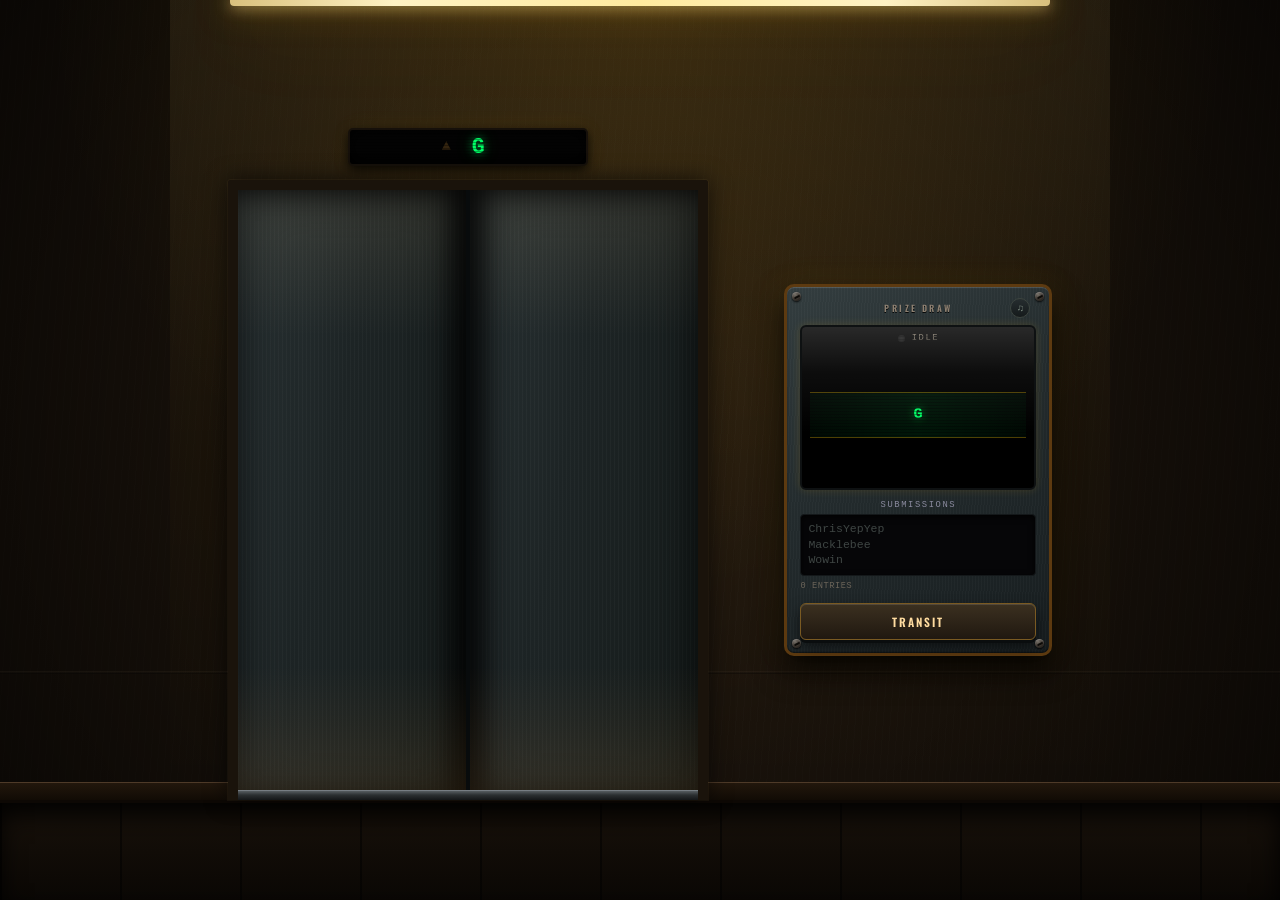
<file: drawelevator.html>
<!DOCTYPE html>
<html lang="en">
<head>
  <meta charset="UTF-8">
  <meta name="viewport" content="width=device-width, initial-scale=1.0">
  <meta name="theme-color" content="#0b0805">
  <title>Liminal Labyrinth - Prize Draw</title>
  <link rel="preconnect" href="https://fonts.googleapis.com">
  <link rel="preconnect" href="https://fonts.gstatic.com" crossorigin>
  <link href="https://fonts.googleapis.com/css2?family=Oswald:wght@400;600;700&display=swap" rel="stylesheet">
  <link rel="icon" type="image/svg+xml" href="data:image/svg+xml,%3Csvg xmlns='http://www.w3.org/2000/svg' viewBox='0 0 64 64'%3E%3Crect width='64' height='64' fill='%23000'/%3E%3Ctext x='32' y='44' font-family='Arial, sans-serif' font-size='28' font-weight='700' fill='%23fff8fa' text-anchor='middle'%3ELL%3C/text%3E%3C/svg%3E">
  <style>
    :root {
      --bg-color: #0b0805;
      --wall-color: #2b1f13;
      --accent-glow: #00ff66;
      --amber: #ffb703;
      --brass: #5d3a10;
      --text-main: #d1d5db;
      --paper: #fff8fa;
      --font-mono: 'Courier New', Courier, monospace;
      --font-display: 'Oswald', 'Segoe UI', sans-serif;
      --item-height: 44px;
      --door-max-h: 620px;
      --floor-h: 100px;
      --panel-w: 268px;
    }

    * { box-sizing: border-box; margin: 0; padding: 0; }

    html, body { height: 100%; }

    body {
      background: radial-gradient(circle at 50% 18%, #3a2a1b 0%, #0d0a07 85%) var(--bg-color);
      color: var(--text-main);
      font-family: var(--font-mono);
      overflow: hidden;
      -webkit-font-smoothing: antialiased;
    }

    .elevator-frame {
      width: 100%;
      height: 100vh;
      height: 100dvh;
      display: flex;
      flex-direction: column;
      position: relative;
    }

    /* ================= WALL ================= */
    .wall-section {
      flex: 1 1 auto;
      min-height: 0;
      width: 100%;
      display: flex;
      justify-content: center;
      position: relative;
      z-index: 5;
      background:
        radial-gradient(circle at 50% 0%, rgba(255, 183, 3, 0.09) 0%, transparent 58%),
        radial-gradient(circle at 50% 55%, rgba(0, 0, 0, 0.18) 0%, rgba(0, 0, 0, 0.78) 100%),
        repeating-linear-gradient(94deg, rgba(255, 255, 255, 0.014) 0 1px, transparent 1px 7px),
        var(--wall-color);
    }

    /* Dado rail for depth */
    .wall-section::after {
      content: '';
      position: absolute;
      left: 0; right: 0;
      bottom: 126px;
      height: 3px;
      background: linear-gradient(180deg, rgba(255, 220, 170, 0.05) 0%, rgba(0, 0, 0, 0.45) 100%);
      z-index: 1;
      pointer-events: none;
    }

    .ceiling-light-fixture {
      position: absolute;
      top: 0; left: 50%;
      transform: translateX(-50%);
      width: min(820px, 82vw);
      height: 6px;
      background: linear-gradient(90deg, #d9c07d 0%, #fff2c4 20%, #ffea9f 50%, #fff2c4 80%, #d9c07d 100%);
      border-radius: 0 0 4px 4px;
      box-shadow:
        0 0 15px rgba(255, 220, 130, 0.9),
        0 0 35px rgba(255, 183, 3, 0.6),
        0 20px 80px rgba(255, 183, 3, 0.25);
      z-index: 10;
    }

    .light-cone {
      position: absolute;
      top: 0; left: 50%;
      transform: translateX(-50%);
      width: 100%;
      max-width: 940px;
      height: 100%;
      background: linear-gradient(180deg, rgba(255, 210, 120, 0.075) 0%, rgba(255, 183, 3, 0.02) 58%, transparent 100%);
      pointer-events: none;
      z-index: 2;
    }

    .skirting-board {
      position: absolute;
      bottom: 0; left: 0;
      width: 100%;
      height: 18px;
      background: linear-gradient(180deg, #22170c 0%, #110b05 100%);
      border-top: 1px solid #4e3a28;
      z-index: 1;
    }

    .wall-container {
      width: 100%;
      max-width: 1000px;
      display: flex;
      align-items: stretch;
      justify-content: center;
      gap: clamp(26px, 6vw, 88px);
      padding: 30px 30px 0 30px;
      position: relative;
      z-index: 3;
    }

    /* ================= DOOR ================= */
    .door-column {
      flex: 0 1 480px;
      min-width: 0;
      display: flex;
      flex-direction: column;
      justify-content: flex-end;
      align-items: center;
      position: relative;
    }

    /* Above-door floor indicator */
    .lintel-plate {
      flex: 0 0 auto;
      display: flex;
      align-items: center;
      justify-content: center;
      gap: 14px;
      width: min(240px, 62%);
      margin-bottom: 14px;
      padding: 5px 16px;
      background: #040404;
      border: 2px solid #16100a;
      border-radius: 5px;
      position: relative;
      overflow: hidden;
      box-shadow:
        inset 0 0 16px #000,
        0 4px 12px rgba(0, 0, 0, 0.85),
        0 0 22px rgba(255, 183, 3, 0.07);
    }

    .lintel-arrow {
      font-size: 0.95rem;
      line-height: 1;
      color: #33240f;
      transition: color 0.25s ease, text-shadow 0.25s ease;
    }

    .lintel-arrow.active {
      color: #ff9526;
      text-shadow: 0 0 10px rgba(255, 149, 38, 0.95), 0 0 20px rgba(255, 120, 20, 0.5);
    }

    .lintel-floor {
      font-family: var(--font-mono);
      font-size: 1.35rem;
      font-weight: bold;
      letter-spacing: 2px;
      min-width: 2.2ch;
      text-align: center;
      color: var(--accent-glow);
      font-variant-numeric: tabular-nums;
      text-shadow: 0 0 8px rgba(0, 255, 102, 0.55), 0 0 18px rgba(0, 255, 102, 0.25);
    }

    .scanlines::before {
      content: '';
      position: absolute;
      inset: 0;
      background: repeating-linear-gradient(180deg, rgba(0, 0, 0, 0.32) 0 1px, transparent 1px 3px);
      pointer-events: none;
      z-index: 6;
    }

    .elevator-door-area {
      flex: 1 1 auto;
      width: 100%;
      max-height: var(--door-max-h);
      min-height: 140px;
      position: relative;
      border: 10px solid #1a130b;
      border-bottom: none;
      border-radius: 3px 3px 0 0;
      overflow: hidden;
      z-index: 2;
      box-shadow:
        inset 0 0 34px rgba(0, 0, 0, 0.92),
        0 0 22px rgba(0, 0, 0, 0.65),
        0 0 0 1px rgba(255, 200, 120, 0.06);
    }

    .door-sill {
      position: absolute;
      bottom: 0; left: 0;
      width: 100%;
      height: 10px;
      background: linear-gradient(180deg, #565c60 0%, #2b2f31 45%, #141618 100%);
      border-top: 1px solid #767d83;
      z-index: 6;
    }

    /* Interior revealed behind the doors */
    .elevator-interior {
      position: absolute;
      inset: 0;
      display: flex;
      align-items: center;
      justify-content: center;
      z-index: 1;
      opacity: 0;
      transition: opacity 1s ease;
      background:
        radial-gradient(ellipse at 50% 20%, rgba(255, 214, 150, 0.30) 0%, transparent 62%),
        linear-gradient(180deg, #3d2f1f 0%, #241a10 55%, #0f0a06 100%);
    }

    .elevator-interior.revealed { opacity: 1; }

    .interior-lamp {
      position: absolute;
      top: 10px; left: 12%;
      width: 76%;
      height: 4px;
      border-radius: 3px;
      background: #ffeec2;
      box-shadow: 0 0 18px rgba(255, 226, 160, 0.85), 0 0 44px rgba(255, 183, 3, 0.45);
    }

    .interior-rail {
      position: absolute;
      left: 9%; right: 9%;
      top: 62%;
      height: 6px;
      border-radius: 3px;
      background: linear-gradient(180deg, #9aa1a8 0%, #545a5f 45%, #2f3437 100%);
      box-shadow: 0 4px 10px rgba(0, 0, 0, 0.7), inset 0 1px 0 rgba(255, 255, 255, 0.45);
    }

    .winner-reveal-box {
      text-align: center;
      min-width: 0;
      max-width: 100%;
      padding: 20px 14px;
      font-family: var(--font-display);
      position: relative;
      z-index: 2;
      opacity: 0;
      transform: scale(0.86);
      transition: opacity 0.55s ease, transform 0.55s cubic-bezier(0.2, 1.3, 0.4, 1);
    }

    .winner-reveal-box.show { opacity: 1; transform: scale(1); }

    .winner-label {
      font-size: 0.75rem;
      font-weight: 400;
      letter-spacing: 5px;
      color: rgba(255, 248, 250, 0.72);
      text-transform: uppercase;
      margin-bottom: 10px;
    }

    .winner-name-display {
      font-size: 2.5rem;
      font-weight: 700;
      color: var(--paper);
      text-shadow: 0 0 22px rgba(255, 240, 220, 0.75), 0 0 60px rgba(255, 183, 3, 0.35);
      letter-spacing: 2px;
      line-height: 1.12;
      overflow-wrap: anywhere;
    }

    .reveal-particle {
      position: absolute;
      top: 50%; left: 50%;
      width: 4px; height: 4px;
      border-radius: 50%;
      background: var(--accent-glow);
      box-shadow: 0 0 6px rgba(0, 255, 102, 0.9), 0 0 12px rgba(0, 255, 102, 0.5);
      pointer-events: none;
      animation: particleBurst 1.4s ease-out forwards;
    }

    @keyframes particleBurst {
      0%   { transform: translate(-50%, -50%) translate(0, 0) scale(1); opacity: 1; }
      100% { transform: translate(-50%, -50%) translate(var(--px), var(--py)) scale(0); opacity: 0; }
    }

    /* Sliding doors */
    .elevator-doors-container {
      position: absolute;
      inset: 0;
      display: flex;
      z-index: 2;
      pointer-events: none;
    }

    .door-panel {
      width: 50%;
      height: 100%;
      position: relative;
      transition: transform 2.4s cubic-bezier(0.3, 0.9, 0.25, 1);
      background:
        linear-gradient(180deg, rgba(255, 214, 150, 0.10) 0%, transparent 24%),
        repeating-linear-gradient(90deg, rgba(255, 255, 255, 0.028) 0 1px, transparent 1px 4px),
        linear-gradient(100deg, #2a3335 0%, #1d2425 42%, #141a19 100%);
    }

    /* Warm bounce light near the floor */
    .door-panel::after {
      content: '';
      position: absolute;
      left: 0; right: 0; bottom: 0;
      height: 22%;
      background: linear-gradient(180deg, transparent, rgba(255, 170, 70, 0.10));
      pointer-events: none;
    }

    .door-panel.left {
      border-right: 2px solid #080b0c;
      box-shadow: inset -14px 0 26px rgba(0, 0, 0, 0.75), inset 0 0 50px rgba(0, 0, 0, 0.6);
    }

    .door-panel.right {
      border-left: 2px solid #080b0c;
      box-shadow: inset 14px 0 26px rgba(0, 0, 0, 0.75), inset 0 0 50px rgba(0, 0, 0, 0.6);
    }

    .elevator-frame.open .door-panel.left  { transform: translateX(-88%); }
    .elevator-frame.open .door-panel.right { transform: translateX(88%); }

    /* Light spilling onto the hallway floor */
    .floor-light-cast {
      position: absolute;
      top: 100%; left: 2%;
      width: 96%;
      height: var(--floor-h);
      pointer-events: none;
      z-index: 0;
      opacity: 0;
      transition: opacity 0.9s ease-out 0.5s;
    }

    .floor-light-cast::before {
      content: '';
      position: absolute;
      inset: 0;
      background: linear-gradient(180deg,
        rgba(255, 206, 140, 0.50) 0%,
        rgba(255, 178, 80, 0.26) 45%,
        rgba(255, 140, 40, 0.07) 78%,
        transparent 100%);
      clip-path: polygon(0% 0%, 100% 0%, 118% 100%, -18% 100%);
      filter: blur(3px);
    }

    .elevator-frame.open .floor-light-cast { opacity: 1; }

    /* ================= CONTROL PANEL ================= */
    .elevator-container {
      flex: 0 0 var(--panel-w);
      width: var(--panel-w);
      align-self: flex-end;
      margin-bottom: clamp(70px, 16vh, 160px);
      padding: 14px 13px 13px;
      border-radius: 10px;
      border: 3px solid var(--brass);
      display: flex;
      flex-direction: column;
      gap: 10px;
      position: relative;
      z-index: 4;
      background:
        repeating-linear-gradient(92deg, rgba(255, 255, 255, 0.022) 0 1px, transparent 1px 3px),
        linear-gradient(150deg, #333d3f 0%, #232b2d 45%, #171d1f 100%);
      box-shadow:
        0 14px 30px rgba(0, 0, 0, 0.85),
        0 0 34px rgba(255, 183, 3, 0.09),
        inset 0 1px 1px rgba(255, 255, 255, 0.18),
        inset 0 -1px 2px rgba(0, 0, 0, 0.6);
    }

    .panel-screw {
      position: absolute;
      width: 9px; height: 9px;
      border-radius: 50%;
      background: radial-gradient(circle at 34% 28%, #767068 0%, #37312b 55%, #16120e 100%);
      box-shadow: inset 0 1px 1px rgba(255, 255, 255, 0.25), 0 1px 2px rgba(0, 0, 0, 0.85);
      z-index: 5;
    }

    .panel-screw::after {
      content: '';
      position: absolute;
      inset: 0;
      margin: auto;
      width: 6px; height: 1.5px;
      border-radius: 1px;
      background: #0c0a07;
      transform: rotate(-28deg);
    }

    .screw-tl { top: 5px; left: 5px; }
    .screw-tr { top: 5px; right: 5px; }
    .screw-bl { bottom: 5px; left: 5px; }
    .screw-br { bottom: 5px; right: 5px; }

    .panel-header {
      display: flex;
      align-items: center;
      justify-content: center;
      position: relative;
      font-family: var(--font-display);
      font-size: 0.56rem;
      font-weight: 600;
      letter-spacing: 2.4px;
      text-transform: uppercase;
      color: #8e8172;
      text-shadow: 0 1px 0 rgba(0, 0, 0, 0.85);
    }

    .mute-toggle {
      position: absolute;
      right: 6px; top: 50%;
      transform: translateY(-50%);
      width: 20px; height: 20px;
      display: grid;
      place-items: center;
      border-radius: 50%;
      border: 1px solid #3c443f;
      background: linear-gradient(180deg, #262d2f, #151a1b);
      color: #7d8a80;
      font-size: 0.6rem;
      line-height: 1;
      cursor: pointer;
      transition: color 0.2s ease, border-color 0.2s ease;
    }

    .mute-toggle:hover { color: var(--amber); border-color: #6a5320; }
    .mute-toggle[aria-pressed="true"] { color: #4c4a45; }
    .mute-toggle:focus-visible { outline: 2px solid var(--amber); outline-offset: 2px; }

    /* Display window */
    .display-frame {
      background: #000;
      border: 2px solid #0e1112;
      border-radius: 6px;
      padding: 6px 8px 8px;
      text-align: center;
      width: 100%;
      position: relative;
      overflow: hidden;
      box-shadow: inset 0 0 16px rgba(0, 0, 0, 0.95), 0 0 10px rgba(255, 183, 3, 0.14);
    }

    /* Glass glare */
    .display-frame::after {
      content: '';
      position: absolute;
      inset: 0;
      background: linear-gradient(180deg,
        rgba(255, 255, 255, 0.16) 0%,
        rgba(255, 255, 255, 0.05) 28%,
        rgba(255, 255, 255, 0) 66%,
        transparent 100%);
      pointer-events: none;
      z-index: 10;
    }

    .display-top {
      display: flex;
      align-items: center;
      justify-content: center;
      gap: 7px;
      margin-bottom: 5px;
    }

    .direction-light {
      width: 7px; height: 7px;
      border-radius: 50%;
      background: #1c1c1c;
      box-shadow: inset 0 0 3px rgba(0, 0, 0, 0.9);
      transition: background 0.3s ease, box-shadow 0.3s ease;
      flex: 0 0 auto;
    }

    .direction-light.active {
      background: #ff3b3b;
      box-shadow: 0 0 9px #ff3333, 0 0 18px rgba(255, 51, 51, 0.6);
    }

    .floor-label {
      font-size: 0.55rem;
      letter-spacing: 1.6px;
      color: #7a7264;
      text-transform: uppercase;
    }

    .scroll-viewport {
      height: calc(var(--item-height) * 3);
      width: 100%;
      overflow: hidden;
      position: relative;
      mask-image: linear-gradient(to bottom, transparent 0%, #000 26%, #000 74%, transparent 100%);
      -webkit-mask-image: linear-gradient(to bottom, transparent 0%, #000 26%, #000 74%, transparent 100%);
    }

    /* Centre selection band */
    .scroll-viewport::after {
      content: '';
      position: absolute;
      left: 0; right: 0;
      top: var(--item-height);
      height: var(--item-height);
      border-top: 1px solid rgba(255, 183, 3, 0.30);
      border-bottom: 1px solid rgba(255, 183, 3, 0.30);
      background: linear-gradient(90deg, rgba(0, 255, 102, 0.04), rgba(0, 255, 102, 0.09), rgba(0, 255, 102, 0.04));
      pointer-events: none;
      z-index: 3;
    }

    .scroll-track {
      position: absolute;
      top: 0; left: 0;
      width: 100%;
      padding-top: var(--item-height);
      will-change: transform;
    }

    .name-item {
      height: var(--item-height);
      line-height: var(--item-height);
      padding: 0 4px;
      font-size: 0.95rem;
      font-weight: bold;
      color: var(--accent-glow);
      text-shadow: 0 0 8px rgba(0, 255, 102, 0.5);
      white-space: nowrap;
      overflow: hidden;
      text-overflow: ellipsis;
    }

    .name-item.arrived { animation: pulse-glow 1.5s infinite alternate; }

    @keyframes pulse-glow {
      0%   { text-shadow: 0 0 6px rgba(0, 255, 102, 0.4); }
      100% { text-shadow: 0 0 18px rgba(0, 255, 102, 0.95); }
    }

    /* Submissions / floor-button slot */
    .panel-slot {
      position: relative;
      width: 100%;
    }

    .admin-section {
      width: 100%;
      transition: opacity 0.45s ease, visibility 0.45s ease;
    }

    .admin-section.hidden {
      opacity: 0;
      visibility: hidden;
      pointer-events: none;
    }

    .floor-buttons {
      position: absolute;
      inset: 0;
      display: grid;
      grid-template-columns: repeat(7, 1fr);
      align-content: center;
      gap: 6px 5px;
      padding: 0 2px;
      opacity: 0;
      visibility: hidden;
      pointer-events: none;
      transition: opacity 0.45s ease, visibility 0.45s ease;
    }

    .floor-buttons.shown { opacity: 1; visibility: visible; }

    .floor-btn {
      aspect-ratio: 1;
      display: grid;
      place-items: center;
      border-radius: 50%;
      font-family: var(--font-display);
      font-size: 0.52rem;
      font-weight: 600;
      color: #5c564d;
      border: 1px solid #2c3335;
      background: radial-gradient(circle at 35% 30%, #262d2f, #121718);
      box-shadow: inset 0 1px 1px rgba(255, 255, 255, 0.07);
      transition: color 0.2s ease, border-color 0.2s ease, box-shadow 0.2s ease;
    }

    .floor-btn.lit {
      color: #fff0cc;
      border-color: var(--amber);
      box-shadow:
        0 0 8px rgba(255, 183, 3, 0.65),
        inset 0 0 8px rgba(255, 183, 3, 0.45);
    }

    label {
      display: block;
      margin-bottom: 4px;
      font-size: 0.55rem;
      letter-spacing: 1.6px;
      color: #8a8a9e;
      text-transform: uppercase;
      text-align: center;
    }

    textarea {
      width: 100%;
      height: 62px;
      background: #060608;
      border: 1px solid #14181a;
      border-radius: 4px;
      color: #cfd6d2;
      padding: 6px 7px;
      font-family: var(--font-mono);
      font-size: 0.72rem;
      line-height: 1.35;
      resize: none;
      outline: none;
      display: block;
      box-shadow: inset 0 2px 6px rgba(0, 0, 0, 0.85);
      scrollbar-width: thin;
      scrollbar-color: #2c3335 #060608;
    }

    textarea::placeholder { color: #3f4644; }

    textarea:focus-visible {
      border-color: #6a5320;
      box-shadow: inset 0 2px 6px rgba(0, 0, 0, 0.85), 0 0 0 2px rgba(255, 183, 3, 0.22);
    }

    .admin-meta-row {
      display: flex;
      justify-content: space-between;
      align-items: baseline;
      gap: 8px;
      margin-top: 5px;
      min-height: 12px;
    }

    .entry-count {
      font-size: 0.54rem;
      letter-spacing: 0.6px;
      color: #6b6459;
      text-transform: uppercase;
      white-space: nowrap;
    }

    .validation-message {
      font-size: 0.54rem;
      letter-spacing: 0.6px;
      color: #ff6b6b;
      text-align: right;
    }

    /* Buttons */
    .btn {
      width: 100%;
      font-family: var(--font-display);
      font-weight: 600;
      font-size: 0.72rem;
      letter-spacing: 2px;
      text-transform: uppercase;
      padding: 9px 12px;
      border-radius: 6px;
      border: 1px solid #4a423a;
      color: #d8ccb8;
      background: linear-gradient(180deg, #2d3436, #171c1e);
      cursor: pointer;
      transition: color 0.18s ease, border-color 0.18s ease, box-shadow 0.18s ease, transform 0.08s ease;
      box-shadow:
        0 3px 0 #0a0d0e,
        0 7px 14px rgba(0, 0, 0, 0.55),
        inset 0 1px 0 rgba(255, 255, 255, 0.12);
    }

    .btn[hidden] { display: none; }

    .btn-primary {
      border-color: #7a5a22;
      color: #ffdca0;
      background: linear-gradient(180deg, #3b3020, #201810);
    }

    .btn:hover:not(:disabled) {
      color: #fff0d2;
      border-color: #a6791f;
      box-shadow:
        0 3px 0 #0a0d0e,
        0 7px 18px rgba(0, 0, 0, 0.6),
        0 0 16px rgba(255, 183, 3, 0.22),
        inset 0 1px 0 rgba(255, 255, 255, 0.16);
    }

    .btn:active:not(:disabled) {
      transform: translateY(3px);
      box-shadow: 0 0 0 #0a0d0e, inset 0 2px 6px rgba(0, 0, 0, 0.75);
    }

    .btn:focus-visible {
      outline: 2px solid var(--amber);
      outline-offset: 2px;
    }

    .btn:disabled {
      color: #4f4b45;
      border-color: #33302c;
      cursor: not-allowed;
      box-shadow: 0 3px 0 #0a0d0e, inset 0 1px 0 rgba(255, 255, 255, 0.05);
    }

    /* ================= FLOOR ================= */
    .hallway-floor {
      flex: 0 0 var(--floor-h);
      height: var(--floor-h);
      width: 100%;
      position: relative;
      z-index: 1;
      border-top: 3px solid #0d0804;
      background:
        repeating-linear-gradient(90deg, rgba(0, 0, 0, 0.5) 0 2px, transparent 2px 120px),
        linear-gradient(180deg, #18110a 0%, #0a0704 100%);
      box-shadow: inset 0 12px 25px rgba(0, 0, 0, 0.95);
    }

    /* ================= RESPONSIVE ================= */
    @media (max-width: 900px) {
      body { overflow-y: auto; }

      .elevator-frame { height: auto; min-height: 100dvh; }

      .wall-container {
        flex-direction: column;
        align-items: center;
        justify-content: flex-end;
        gap: 18px;
        padding: 22px 16px 18px;
      }

      .door-column { flex: 1 1 auto; width: 100%; max-width: 400px; }

      .elevator-container {
        align-self: center;
        margin-bottom: 0;
        width: min(320px, 100%);
        flex: 0 0 auto;
      }

      .floor-light-cast { display: none; }
      .wall-section::after { bottom: auto; top: 34%; }
      .hallway-floor { --floor-h: 60px; flex-basis: 60px; height: 60px; }
      .winner-name-display { font-size: 1.9rem; }
    }

    @media (max-width: 420px) {
      :root { --item-height: 38px; }
      .ceiling-light-fixture { width: 92vw; }
    }

    @media (prefers-reduced-motion: reduce) {
      .door-panel { transition-duration: 0.5s; }
      .name-item.arrived { animation: none; text-shadow: 0 0 16px rgba(0, 255, 102, 0.9); }
      .winner-reveal-box { transition-duration: 0.25s; }
    }
  </style>
</head>
<body>

  <div class="elevator-frame" id="elevatorFrame">

    <div class="wall-section">
      <div class="ceiling-light-fixture"></div>
      <div class="light-cone"></div>
      <div class="skirting-board"></div>

      <div class="wall-container">

        <!-- Door + above-door indicator -->
        <div class="door-column">
          <div class="lintel-plate scanlines">
            <span class="lintel-arrow" id="lintelArrow" aria-hidden="true">&#9650;</span>
            <span class="lintel-floor" id="lintelFloor">G</span>
          </div>

          <div class="elevator-door-area">
            <div class="elevator-interior" id="elevatorInterior">
              <div class="interior-lamp"></div>
              <div class="interior-rail"></div>
              <div class="winner-reveal-box" id="winnerRevealBox">
                <div class="winner-label">Winner</div>
                <div class="winner-name-display" id="winnerDisplay" role="status" aria-live="polite">---</div>
              </div>
            </div>

            <div class="elevator-doors-container">
              <div class="door-panel left"></div>
              <div class="door-panel right"></div>
            </div>

            <div class="door-sill"></div>
          </div>

          <div class="floor-light-cast"></div>
        </div>

        <!-- Control panel -->
        <div class="elevator-container">
          <span class="panel-screw screw-tl"></span>
          <span class="panel-screw screw-tr"></span>
          <span class="panel-screw screw-bl"></span>
          <span class="panel-screw screw-br"></span>

          <div class="panel-header">
            Prize Draw
            <button type="button" class="mute-toggle" id="muteToggle" aria-pressed="false" title="Mute sound" aria-label="Mute sound">&#9835;</button>
          </div>

          <div class="display-frame scanlines">
            <div class="display-top">
              <span class="direction-light" id="dirLight"></span>
              <span class="floor-label" id="statusLabel" role="status" aria-live="polite">Idle</span>
            </div>

            <div class="scroll-viewport">
              <div class="scroll-track" id="scrollTrack">
                <div class="name-item">G</div>
              </div>
            </div>
          </div>

          <div class="panel-slot">
            <div class="admin-section" id="adminSection">
              <label for="usernameInput">Submissions</label>
              <textarea id="usernameInput" spellcheck="false" autocomplete="off"
                placeholder="ChrisYepYep&#10;Macklebee&#10;Wowin"></textarea>
              <div class="admin-meta-row">
                <span id="entryCount" class="entry-count">0 entries</span>
                <span id="validationMessage" class="validation-message" role="alert"></span>
              </div>
            </div>
            <div class="floor-buttons" id="floorButtons" aria-hidden="true"></div>
          </div>

          <button type="button" class="btn btn-primary" id="drawBtn">Transit</button>
          <button type="button" class="btn btn-reset" id="resetBtn" hidden>Reset</button>
        </div>

      </div>
    </div>

    <div class="hallway-floor"></div>

  </div>

<script>
(function () {
  'use strict';

  /* ---------- Tuning ---------- */
  var SCROLL_DURATION_MS = 15000;   // length of the transit animation
  var TARGET_TRAVEL_ITEMS = 140;    // roughly how many names scroll past
  var START_FLOOR = 13;             // top floor shown on the lintel indicator
  var NAMES_STORAGE_KEY = 'elevatorDrawNames';
  var MUTE_STORAGE_KEY = 'elevatorDrawMuted';

  /* ---------- Elements ---------- */
  var elevatorFrame    = document.getElementById('elevatorFrame');
  var elevatorInterior = document.getElementById('elevatorInterior');
  var winnerRevealBox  = document.getElementById('winnerRevealBox');
  var winnerDisplay    = document.getElementById('winnerDisplay');
  var adminSection     = document.getElementById('adminSection');
  var usernameInput    = document.getElementById('usernameInput');
  var scrollTrack      = document.getElementById('scrollTrack');
  var statusLabel      = document.getElementById('statusLabel');
  var dirLight         = document.getElementById('dirLight');
  var lintelArrow      = document.getElementById('lintelArrow');
  var lintelFloor      = document.getElementById('lintelFloor');
  var drawBtn          = document.getElementById('drawBtn');
  var resetBtn         = document.getElementById('resetBtn');
  var entryCountEl     = document.getElementById('entryCount');
  var validationEl     = document.getElementById('validationMessage');
  var muteToggle       = document.getElementById('muteToggle');
  var floorButtons     = document.getElementById('floorButtons');

  var reduceMotion = window.matchMedia('(prefers-reduced-motion: reduce)').matches;

  // The track is offset in whole/fractional rows rather than pixels, so a
  // breakpoint that changes --item-height can never desync the display.
  function trackOffset(rows) {
    return 'translateY(calc(var(--item-height) * ' + (-rows).toFixed(4) + '))';
  }

  var animationFrameId = null;
  var pendingTimeouts = [];
  var isDrawing = false;
  var muted = false;

  /* ---------- Storage (a blocked store must not break the page) ---------- */
  function storeGet(key) {
    try { return window.localStorage.getItem(key); } catch (e) { return null; }
  }
  function storeSet(key, value) {
    try { window.localStorage.setItem(key, value); } catch (e) { /* ignore */ }
  }

  function after(ms, fn) {
    pendingTimeouts.push(window.setTimeout(fn, ms));
  }
  function clearPending() {
    pendingTimeouts.forEach(clearTimeout);
    pendingTimeouts = [];
  }

  /* ---------- Floor buttons (call plate shown during transit) ---------- */
  var floorCells = [];
  (function buildFloorButtons() {
    var frag = document.createDocumentFragment();
    for (var f = START_FLOOR; f >= 0; f--) {
      var cell = document.createElement('span');
      cell.className = 'floor-btn';
      cell.textContent = f === 0 ? 'G' : String(f);
      frag.appendChild(cell);
      floorCells[f] = cell;
    }
    floorButtons.appendChild(frag);
  })();

  function litFloor(floor) {
    for (var f = 0; f <= START_FLOOR; f++) {
      floorCells[f].classList.toggle('lit', f === floor);
    }
  }

  /* ---------- Entries ---------- */
  function parseUsers(rawText) {
    return rawText
      .split('\n')
      .map(function (u) { return u.trim(); })
      .filter(function (u) { return u.length > 0; });
  }

  function updateEntryCount() {
    var users = parseUsers(usernameInput.value);
    var unique = new Set(users.map(function (u) { return u.toLowerCase(); })).size;

    if (users.length === 0) {
      entryCountEl.textContent = '0 entries';
    } else if (unique < users.length) {
      entryCountEl.textContent = users.length + ' entries · ' + unique + ' unique';
    } else {
      entryCountEl.textContent = users.length + (users.length === 1 ? ' entry' : ' entries');
    }
  }

  /* ---------- Audio ---------- */
  var AudioCtx = window.AudioContext || window.webkitAudioContext;
  var audioCtx = null;

  function ensureAudio() {
    if (muted || !AudioCtx) return null;
    if (!audioCtx) {
      try { audioCtx = new AudioCtx(); } catch (e) { return null; }
    }
    if (audioCtx.state === 'suspended') { audioCtx.resume(); }
    return audioCtx;
  }

  function tone(ctx, freq, startOffset, duration, peak, type) {
    var t0 = ctx.currentTime + startOffset;
    var osc = ctx.createOscillator();
    var gain = ctx.createGain();
    osc.type = type || 'sine';
    osc.frequency.setValueAtTime(freq, t0);
    gain.gain.setValueAtTime(0.0001, t0);
    gain.gain.exponentialRampToValueAtTime(peak, t0 + 0.012);
    gain.gain.exponentialRampToValueAtTime(0.0001, t0 + duration);
    osc.connect(gain);
    gain.connect(ctx.destination);
    osc.start(t0);
    osc.stop(t0 + duration + 0.05);
  }

  function playArrivalChime() {
    var ctx = ensureAudio();
    if (!ctx) return;
    tone(ctx, 987.77, 0, 2.2, 0.22, 'sine');
    tone(ctx, 659.25, 0.30, 2.4, 0.18, 'sine');
  }

  var lastTickAt = 0;
  function playTick() {
    var ctx = ensureAudio();
    if (!ctx) return;
    var now = performance.now();
    if (now - lastTickAt < 70) return;   // no machine-gun clicking at full speed
    lastTickAt = now;
    tone(ctx, 1250, 0, 0.035, 0.035, 'square');
  }

  /* ---------- Unbiased random ---------- */
  function randomIndex(n) {
    if (window.crypto && window.crypto.getRandomValues) {
      var limit = Math.floor(4294967296 / n) * n;
      var buf = new Uint32Array(1);
      var v;
      do { window.crypto.getRandomValues(buf); v = buf[0]; } while (v >= limit);
      return v % n;
    }
    return Math.floor(Math.random() * n);
  }

  /* ---------- Reveal ---------- */
  function setWinnerText(name) {
    winnerDisplay.textContent = name;
    var len = name.length;
    var rem = len <= 10 ? 2.6 : len <= 16 ? 2.1 : len <= 24 ? 1.55 : 1.15;
    winnerDisplay.style.fontSize = 'min(' + rem + 'rem, 11vw)';
  }

  function spawnRevealParticles() {
    if (reduceMotion) return;
    for (var i = 0; i < 70; i++) {
      var particle = document.createElement('div');
      particle.className = 'reveal-particle';
      var angle = Math.random() * Math.PI * 2;
      var distance = 80 + Math.random() * 320;
      particle.style.setProperty('--px', (Math.cos(angle) * distance).toFixed(1) + 'px');
      particle.style.setProperty('--py', (Math.sin(angle) * distance).toFixed(1) + 'px');
      particle.style.animationDelay = (Math.random() * 0.3).toFixed(2) + 's';
      particle.addEventListener('animationend', function () { this.remove(); });
      winnerRevealBox.appendChild(particle);
    }
  }

  /* ---------- Draw ---------- */
  function buildSequence(users, winnerIndex) {
    var len = users.length;
    var repeats = Math.max(4, Math.min(14, Math.ceil(TARGET_TRAVEL_ITEMS / len) + 2));
    if (len * repeats > 1200) {
      repeats = Math.max(3, Math.floor(1200 / len));
    }

    var frag = document.createDocumentFragment();
    var targetIndex = (repeats - 2) * len + winnerIndex;
    var winningEl = null;
    var idx = 0;

    for (var r = 0; r < repeats; r++) {
      for (var i = 0; i < len; i++) {
        var div = document.createElement('div');
        div.className = 'name-item';
        div.textContent = users[i];
        if (idx === targetIndex) { winningEl = div; }
        frag.appendChild(div);
        idx++;
      }
    }

    scrollTrack.textContent = '';
    scrollTrack.appendChild(frag);
    return { targetIndex: targetIndex, winningEl: winningEl };
  }

  function startElevatorDraw() {
    if (isDrawing) return;

    var users = parseUsers(usernameInput.value);
    if (users.length === 0) {
      validationEl.textContent = 'Enter at least one name.';
      usernameInput.focus();
      return;
    }
    validationEl.textContent = '';

    ensureAudio();   // unlock audio inside the click gesture

    var winnerIndex = randomIndex(users.length);
    var winner = users[winnerIndex];
    var seq = buildSequence(users, winnerIndex);

    isDrawing = true;
    drawBtn.disabled = true;
    adminSection.classList.add('hidden');
    floorButtons.classList.add('shown');
    litFloor(START_FLOOR);
    statusLabel.textContent = 'In transit';
    dirLight.classList.add('active');
    lintelArrow.classList.add('active');

    var totalRows = seq.targetIndex;
    var duration = reduceMotion ? 1200 : SCROLL_DURATION_MS;
    var startTime = performance.now();
    var lastItem = -1;
    var lastFloor = -1;

    function easeOutQuart(t) { return 1 - Math.pow(1 - t, 4); }

    function animateScroll() {
      var progress = Math.min((performance.now() - startTime) / duration, 1);
      var eased = easeOutQuart(progress);
      var rows = eased * totalRows;

      scrollTrack.style.transform = trackOffset(rows);

      var floorsLeft = Math.round(START_FLOOR * (1 - eased));
      if (floorsLeft !== lastFloor) {
        lastFloor = floorsLeft;
        lintelFloor.textContent = floorsLeft === 0 ? 'G' : String(floorsLeft);
        litFloor(floorsLeft);
      }

      var item = Math.round(rows);
      if (item !== lastItem) { lastItem = item; playTick(); }

      if (progress < 1) {
        animationFrameId = requestAnimationFrame(animateScroll);
      } else {
        animationFrameId = null;
        finishDraw(winner, seq.winningEl, totalRows);
      }
    }

    animationFrameId = requestAnimationFrame(animateScroll);

    // requestAnimationFrame is paused in a backgrounded tab, so guarantee the
    // draw still lands with a timer, which keeps running (throttled) when hidden.
    after(duration + 400, function () {
      finishDraw(winner, seq.winningEl, totalRows);
    });
  }

  function finishDraw(winner, winningEl, totalRows) {
    if (!isDrawing) return;
    isDrawing = false;
    if (animationFrameId) { cancelAnimationFrame(animationFrameId); animationFrameId = null; }
    clearPending();

    scrollTrack.style.transform = trackOffset(totalRows);
    if (winningEl) winningEl.classList.add('arrived');

    statusLabel.textContent = 'Arrived';
    lintelFloor.textContent = 'G';
    litFloor(0);
    dirLight.classList.remove('active');
    lintelArrow.classList.remove('active');
    playArrivalChime();

    drawBtn.hidden = true;
    resetBtn.hidden = false;

    setWinnerText(winner);

    // Doors open, interior lights up, name lands, then the burst.
    var t = reduceMotion ? 0.35 : 1;
    after(500 * t,  function () { elevatorFrame.classList.add('open'); });
    after(1500 * t, function () { elevatorInterior.classList.add('revealed'); });
    after(2200 * t, function () { winnerRevealBox.classList.add('show'); });
    after(2500 * t, spawnRevealParticles);
    after(2600 * t, function () { resetBtn.focus(); });
  }

  function resetDraw() {
    if (animationFrameId) { cancelAnimationFrame(animationFrameId); animationFrameId = null; }
    clearPending();
    isDrawing = false;

    elevatorFrame.classList.remove('open');
    elevatorInterior.classList.remove('revealed');
    winnerRevealBox.classList.remove('show');

    adminSection.classList.remove('hidden');
    floorButtons.classList.remove('shown');
    litFloor(-1);
    drawBtn.disabled = false;
    drawBtn.hidden = false;
    resetBtn.hidden = true;

    scrollTrack.style.transform = trackOffset(0);
    scrollTrack.textContent = '';
    var placeholder = document.createElement('div');
    placeholder.className = 'name-item';
    placeholder.textContent = 'G';
    scrollTrack.appendChild(placeholder);

    statusLabel.textContent = 'Idle';
    lintelFloor.textContent = 'G';
    dirLight.classList.remove('active');
    lintelArrow.classList.remove('active');

    winnerDisplay.textContent = '---';
    winnerDisplay.style.fontSize = '';
    validationEl.textContent = '';

    Array.prototype.forEach.call(
      winnerRevealBox.querySelectorAll('.reveal-particle'),
      function (p) { p.remove(); }
    );
  }

  /* ---------- Wiring ---------- */
  var savedNames = storeGet(NAMES_STORAGE_KEY);
  if (savedNames) usernameInput.value = savedNames;
  updateEntryCount();

  muted = storeGet(MUTE_STORAGE_KEY) === '1';
  function renderMute() {
    muteToggle.setAttribute('aria-pressed', muted ? 'true' : 'false');
    muteToggle.textContent = muted ? '✕' : '♫';
    muteToggle.title = muted ? 'Unmute sound' : 'Mute sound';
    muteToggle.setAttribute('aria-label', muteToggle.title);
  }
  renderMute();

  usernameInput.addEventListener('input', function () {
    updateEntryCount();
    storeSet(NAMES_STORAGE_KEY, usernameInput.value);
    validationEl.textContent = '';
  });

  usernameInput.addEventListener('keydown', function (e) {
    if ((e.ctrlKey || e.metaKey) && e.key === 'Enter') {
      e.preventDefault();
      startElevatorDraw();
    }
  });

  drawBtn.addEventListener('click', startElevatorDraw);
  resetBtn.addEventListener('click', resetDraw);

  muteToggle.addEventListener('click', function () {
    muted = !muted;
    storeSet(MUTE_STORAGE_KEY, muted ? '1' : '0');
    renderMute();
  });

  document.addEventListener('keydown', function (e) {
    if (e.key === 'Escape' && !resetBtn.hidden) resetDraw();
  });
})();
</script>
</body>
</html>
</file>
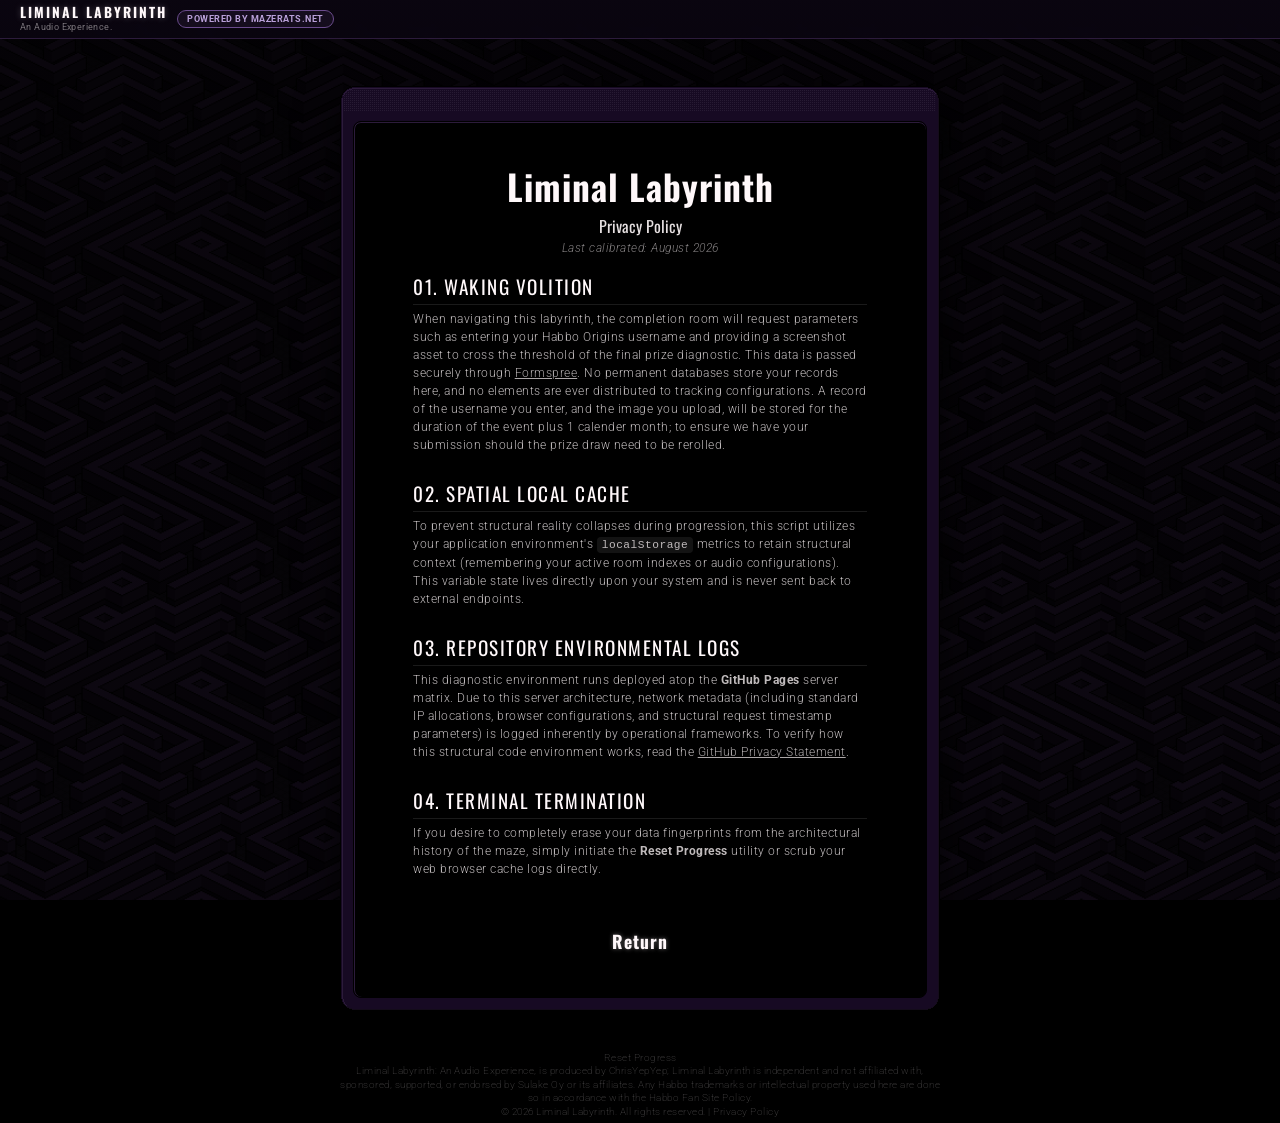
<file: privacy.html>
<!DOCTYPE html>
<html lang="en">
<head>
    <link rel="preconnect" href="https://fonts.googleapis.com">
    <link rel="preconnect" href="https://fonts.gstatic.com" crossorigin>
    <link href="https://fonts.googleapis.com/css2?family=Oswald:wght@400;600;700&family=Roboto:ital,wght@0,300;0,400;0,700;1,300;1,400;1,700&display=swap" rel="stylesheet">
    <meta charset="UTF-8">
    <meta name="viewport" content="width=device-width, initial-scale=1.0">
    <meta name="theme-color" content="#000000">
    <title>Liminal Labyrinth - Privacy Policy</title>
    <meta name="description" content="Privacy Policy for Liminal Labyrinth, an audio experience in Habbo Hotel: Origins.">
    <meta property="og:title" content="Liminal Labyrinth - Privacy Policy">
    <meta property="og:description" content="Privacy Policy for Liminal Labyrinth, an audio experience in Habbo Hotel: Origins.">
    <meta property="og:type" content="website">
    <meta property="og:url" content="https://liminallabyrinth.quest/privacy.html">
    <meta property="og:image" content="https://liminallabyrinth.quest/roomassets/Figment.png?raw=true">
    <meta name="twitter:card" content="summary_large_image">
    <!-- A labyrinth, drawn pixel by pixel in the window frame's violet by
         scripts/favicon.js. It was "LL" set in Arial in an inline SVG — the
         one piece of the site in a typeface the site does not use, and two
         letters nobody can read at 16px. -->
    <link rel="icon" type="image/png" sizes="64x64" href="images/favicon.png">
    <link rel="icon" type="image/png" sizes="32x32" href="images/favicon-32.png">
    <link rel="apple-touch-icon" href="images/favicon.png">
    <style>
        body {
            margin: 0;
            padding: 0;
            font-family: 'Oswald', sans-serif;
            font-size: 16px;
            background-color: #000000;
            color: #fff8fa;
            display: flex;
            flex-direction: column;
            justify-content: flex-start;
            align-items: center;
            min-height: 100vh;
            overflow-x: hidden;
        }

        .container {
            width: 90%;
            max-width: 600px;
            text-align: center;
            display: flex;
            flex-direction: column;
            justify-content: flex-start;
            padding: 40px 0;
            box-sizing: border-box;
        }

        .privacy-layout {
            display: flex;
            flex-direction: column;
            align-items: center;
            justify-content: flex-start;
            animation: fadeIn 1.5s ease-in-out;
            padding: 20px;
            box-sizing: border-box;
            width: 100%;
        }

        @keyframes fadeIn {
            from { opacity: 0; transform: translateY(20px); }
            to { opacity: 1; transform: translateY(0); }
        }

        .room-image-frame {
            width: 100%;
            z-index: 1;
            position: relative;
        }

        .room-image-frame img {
            position: absolute;
            top: 0;
            left: 0;
            width: 100%;
            height: 100%;
            object-fit: contain;
        }

        .room-image-bg { z-index: 2; }
        .room-image-mask { z-index: 3; }

        .room-header-group {
            position: relative;
            width: 100%;
            z-index: 15;
            pointer-events: none;
            text-align: center;
            margin-bottom: 2px;
        }

        h2 { 
            font-size: 2.2rem; 
            letter-spacing: 1px; 
            color: #fff8fa;
            text-shadow: 2px 2px 8px rgba(0, 0, 0, 1), 0 0 12px rgba(0, 0, 0, 0.8);
            margin: 0;
        }
        
        h3 { 
            font-size: 1rem; 
            font-weight: normal; 
            margin-top: 2px; 
            color: rgba(255,248,250,0.9); 
            text-shadow: 2px 2px 8px rgba(0, 0, 0, 1), 0 0 12px rgba(0, 0, 0, 0.8);
        }

        .policy-content-wrapper {
            position: relative;
            width: 90%;
            max-width: 480px;
            margin: 0 auto;
            z-index: 10;
            text-align: left;
        }

        .policy-section-title {
            font-family: 'Oswald', sans-serif;
            font-size: 1.2rem;
            margin: 25px 0 5px 0;
            letter-spacing: 1.5px;
            color: #fff8fa;
            text-transform: uppercase;
            border-bottom: 1px solid rgba(255, 248, 250, 0.1);
            padding-bottom: 3px;
        }

        /* ---- THE SECTION NUMBERS COUNT THEMSELVES.

           They used to be typed into each heading — "01. Event Entry Rules",
           "02. Waking Volition" and so on — which meant hiding or adding a
           section was never one edit: every heading after it had to be
           renumbered by hand, and the first one anybody forgot left the policy
           with two 03s.

           A counter cannot get that wrong. And it handles the case this was
           introduced for exactly: an element with `display: none` generates no
           box, so it does not increment — which means the hidden Event Entry
           Rules section below is skipped automatically, and taking its
           `hidden` attribute off puts it back AND renumbers everything under
           it on its own. Nothing else to remember.

           decimal-leading-zero to keep the 01, 02, 03 the headings had. */
        .policy-content-wrapper { counter-reset: policy-section; }

        .policy-section-title { counter-increment: policy-section; }

        .policy-section-title::before {
            content: counter(policy-section, decimal-leading-zero) ". ";
        }

        .policy-text {
            font-size: 0.75rem;
            font-family: 'Roboto', sans-serif;
            font-weight: 300;
            letter-spacing: 0.5px;
            line-height: 1.5;
            color: #fff8fa;
            opacity: 0.75;
            margin: 5px 0 15px 0;
        }

        .policy-text code {
            background: rgba(255, 255, 255, 0.1);
            padding: 2px 5px;
            font-family: monospace;
            font-size: 0.7rem;
            border-radius: 4px;
        }

        .policy-text a {
            color: #fff8fa;
            text-decoration: underline;
            opacity: 0.9;
            transition: opacity 0.3s ease;
        }

        .policy-text a:hover {
            opacity: 1;
            text-shadow: 0 0 5px rgba(255, 248, 250, 0.6);
        }

        .button-group {
            display: flex;
            justify-content: center;
            align-items: center; 
            width: 100%;
            margin-top: 30px;
        }

        .nav-btn {
            background-color: transparent;
            color: #fff8fa;
            border: transparent;
            padding: 5px 20px;
            font-family: 'Oswald', sans-serif;
            font-size: 1.1rem;
            font-weight: bold;
            letter-spacing: 1px;
            cursor: pointer;
            transition: all 0.4s ease-in-out;
            text-shadow: 0 0 4px rgba(255, 248, 250, 0.4);
            text-decoration: none;
        }

        .nav-btn:hover {
            transform: translateY(-2px);
            text-shadow: 0 0 10px rgba(255, 248, 250, 0.8);
        }

        .site-footer {
            width: 90%;
            max-width: 600px;
            text-align: center;
            padding: 0px 0 5px 0;
            box-sizing: border-box;
            margin-top: auto;
        }

        .site-footer p {
            font-family: 'Roboto', sans-serif;
            font-weight: 150;
            opacity: 0.3;
            margin: 0;
            font-size: 0.65rem;
            letter-spacing: 0.5px;
            line-height: 1.3;
        }

        .site-footer p a {
            color: inherit;
            opacity: 1;
            text-decoration: none;
            transition: all 0.3s ease-in-out;
        }

        .site-footer p a:hover {
            opacity: 1;
            text-shadow: 0 0 10px rgba(255, 248, 250, 0.8);
            text-decoration: underline;
            text-underline-offset: 3px;
        }

        .modal-overlay {
            display: none;
            position: fixed;
            top: 0;
            left: 0;
            width: 100%;
            height: 100%;
            background: rgba(0, 0, 0, 0.85);
            backdrop-filter: blur(2px);
            -webkit-backdrop-filter: blur(2px);
            z-index: 999;
            justify-content: center;
            align-items: center;
        }

        .modal-box {
            background: rgba(0,0,0,0.6);
            border: 0px rgba(255, 248, 250, 0.2);
            padding: 15px 15px;
            text-align: center;
            border-radius: 20px;
            width: 85%;
            max-width: 360px;
            box-shadow: 0 0 20px rgba(185, 179, 181, 0.15);
            box-sizing: border-box;
        }

        .modal-title { margin: 0 0 8px 0; font-size: 1.2rem; letter-spacing: 1px; }

        .modal-subtext {
            font-family: 'Roboto', sans-serif;
            font-size: 0.75rem;
            color: rgba(255, 248, 250, 0.7);
            margin: 0 0 20px 0;
            line-height: 1.4;
            letter-spacing: 0.5px;
        }

        .modal-actions { display: flex; gap: 20px; justify-content: center; }
        .modal-action-btn { padding: 6px 22px; font-size: 0.95rem; }
    </style>
    <link rel="stylesheet" href="ll-chrome.css">
</head>
<body>

<!-- THE TOP BAR, borrowed from mazerats.net and wearing this site's colours.
     Same markup as index.html; the styles live in ll-chrome.css so there is
     one copy of them rather than three.

     The pill is a real link: on mazerats.net it names the site you are already
     standing on, so it is a plain span there; here it is the way across to it,
     and it opens in a new tab. rel="noopener" because target="_blank" without
     it hands the new page a handle back to this one. -->
<header class="ll-topbar">
    <div class="ll-brand-group">
        <a class="ll-brand" href="index.html">
            <span class="ll-brand-text">LIMINAL LABYRINTH</span>
            <span class="ll-brand-tagline">An Audio Experience.</span>
        </a>
        <a class="ll-powered" href="https://mazerats.net" target="_blank" rel="noopener noreferrer">Powered by mazerats.net</a>
    </div>
</header>


<div class="container">
<!-- The window. Wraps the page's content rather than being painted on
     .container itself, which is the element that fills the column — a frame
     there is drawn around the height of the viewport rather than the content.
     No --room modifier: that one is for the maze, where a single room is
     centred in a panel with a floor. A page of prose flows from the top. -->
<div class="ll-window">
<div class="ll-titlebar" aria-hidden="true"></div>
<div class="ll-window-inner">
    <div class="privacy-layout">
        
        <div class="room-image-frame">
            <div class="room-header-group">
                <h2>Liminal Labyrinth</h2>
                <h3>Privacy Policy</h3>
            </div>
        </div>

        <div class="policy-content-wrapper">
            <p class="policy-text" style="text-align: center; font-style: italic; opacity: 0.5; margin-top: -15px; margin-bottom: -10px;">
                Last calibrated: August 2026
            </p>

            <!-- ================= EVENT ENTRY RULES — HIDDEN =================

                 Kept in full rather than deleted, because it is wanted again
                 the next time there is a prize draw.

                 TO PUT IT BACK: delete the `hidden` attribute on the div
                 below. That is the whole job — the section numbers are CSS
                 counters now (see .policy-section-title::before), and a
                 hidden element does not increment one, so the sections under
                 it renumber themselves both ways with nothing typed.

                 Check the dates and the stream details before it goes back
                 up: they name August 2026 and a specific Twitch stream.

                 AND PUT THE WORDING BACK. Three places said "Privacy Policy &
                 Event Rules" while this section was showing, and now say just
                 "Privacy Policy" because it is not:

                   · this page's <meta name="description"> and og:description
                   · the footer link on index.html, about.html and this page

                 The section itself renumbers on its own; those lines are
                 prose and do not.
                 ============================================================ -->
            <div class="policy-section" hidden>
            <div class="policy-section-title">Event Entry Rules</div>
            <p class="policy-text">
            • Prize will be awarded in GBP and converted automatically to overseas currencies by Steam.<br>
            • Only entries submitted via this website submission form will be accepted.<br>
            • One entry per player, any suspected ‘alt’ accounts will be disqualified, including any other suspected linked accounts.<br>
            • Winners must have a Steam account to claim the prize. No alternative prize offered.<br>
            • If drawn winner is ineligible or refuses the prize, draw will be rerolled.<br>
            • Draw will take place during a live stream hosted by vincentleet on Twitch.tv; the stream will begin at 19:00UTC, August 29th.<br>
            • Prize winner will be contacted by ChrisYepYep within 48 hours of the draw taking place, via Discord. If the winner is not accessible via Discord, an undefined amount of time for contact may be required.
            </p>
            </div><!-- /.policy-section [hidden] — Event Entry Rules -->

            <div class="policy-section-title">Waking Volition</div>
            <p class="policy-text">
                When navigating this labyrinth, the completion room will request parameters such as entering your Habbo Origins username and providing a screenshot asset to cross the threshold of the final prize diagnostic. This data is passed securely through <a href="https://formspree.io/legal/privacy-policy" target="_blank" rel="noopener noreferrer">Formspree</a>. No permanent databases store your records here, and no elements are ever distributed to tracking configurations. A record of the username you enter, and the image you upload, will be stored for the duration of the event plus 1 calender month; to ensure we have your submission should the prize draw need to be rerolled.
            </p>

            <div class="policy-section-title">Spatial Local Cache</div>
            <p class="policy-text">
                To prevent structural reality collapses during progression, this script utilizes your application environment's <code>localStorage</code> metrics to retain structural context (remembering your active room indexes or audio configurations). This variable state lives directly upon your system and is never sent back to external endpoints.
            </p>

            <div class="policy-section-title">Repository Environmental Logs</div>
            <p class="policy-text">
                This diagnostic environment runs deployed atop the <strong>GitHub Pages</strong> server matrix. Due to this server architecture, network metadata (including standard IP allocations, browser configurations, and structural request timestamp parameters) is logged inherently by operational frameworks. To verify how this structural code environment works, read the <a href="https://docs.github.com/en/site-policy/privacy-policies/github-privacy-statement" target="_blank" rel="noopener noreferrer">GitHub Privacy Statement</a>.
            </p>

            <div class="policy-section-title">Terminal Termination</div>
            <p class="policy-text">
                If you desire to completely erase your data fingerprints from the architectural history of the maze, simply initiate the <strong>Reset Progress</strong> utility or scrub your web browser cache logs directly.
            </p>

        </div>
        <div class="button-group">
            <a href="index.html" class="nav-btn">Return</a>
        </div>

    </div>
</div><!-- /.ll-window-inner -->
</div><!-- /.ll-window -->
</div>

<div id="reset-modal" class="modal-overlay">
    <div class="modal-box">
        <h3 class="modal-title">Are you sure?</h3>
        <p class="modal-subtext">This will clear your saved progress and return you to the entrance.</p>
        <div class="modal-actions">
            <button class="nav-btn modal-action-btn" onclick="confirmReset(true)">Yes</button>
            <button class="nav-btn modal-action-btn" onclick="confirmReset(false)">No</button>
        </div>
    </div>
</div>

<footer class="site-footer">
    <p><a class="resetlink" role="button" tabindex="0" onclick="resetProgress()" onkeydown="if(event.key==='Enter'||event.key===' '){event.preventDefault();resetProgress();}">Reset Progress</a></p>
    <p>Liminal Labyrinth: An Audio Experience, is produced by ChrisYepYep; Liminal Labyrinth is independent and not affiliated with, sponsored, supported, or endorsed by Sulake Oy or its affiliates. Any Habbo trademarks or intellectual property used here are done so in accordance with the Habbo Fan Site Policy.</p>
    <p>© 2026 Liminal Labyrinth. All rights reserved. | <a class="privacylink" href="privacy.html" target="_blank" rel="noopener noreferrer">Privacy Policy</a></p>
</footer>

<script>
function resetProgress() {
    const modal = document.getElementById('reset-modal');
    if (modal) modal.style.display = 'flex';
}

function confirmReset(shouldReset) {
    const modal = document.getElementById('reset-modal');
    if (modal) modal.style.display = 'none';

    if (shouldReset) {
        localStorage.clear();
        window.location.href = 'index.html';
    }
}
</script>

</body>
</html>
</file>
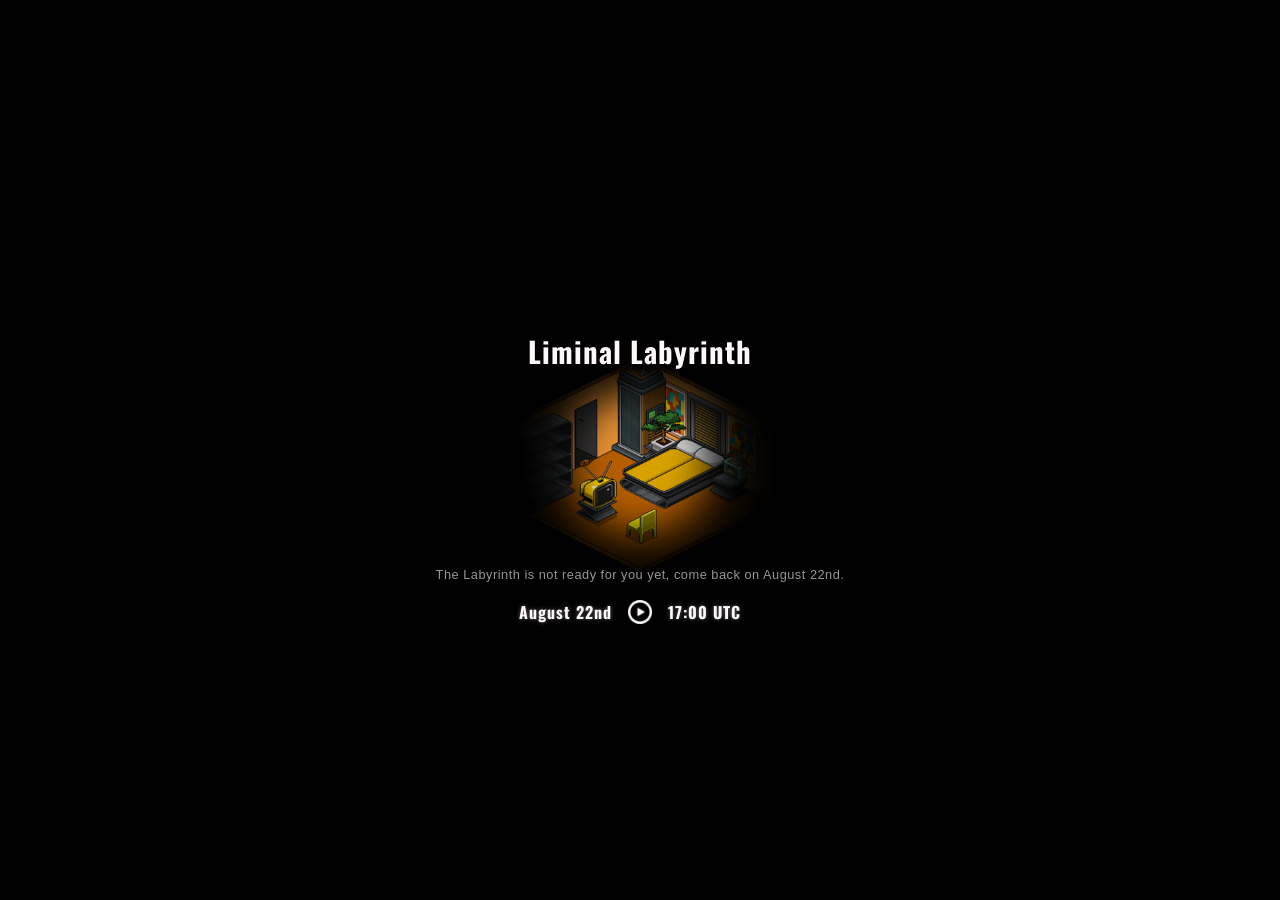
<file: teaser.html>
<!DOCTYPE html>
<html lang="en">
<head>
    <link rel="preconnect" href="https://fonts.googleapis.com">
    <link rel="preconnect" href="https://fonts.gstatic.com" crossorigin>
    <link href="https://fonts.googleapis.com/css2?family=Oswald:wght@400;600;700&display=swap" rel="stylesheet">
    <meta charset="UTF-8">
    <meta name="viewport" content="width=device-width, initial-scale=1.0">
    <title>Liminal Labyrinth - Expanse 8</title>
    <style>
        body {
            margin: 0;
            padding: 0;
            font-family: 'Oswald', sans-serif;
            font-size: 16px;
            background-color: #000000;
            color: #fff8fa;
            display: flex;
            flex-direction: column;
            justify-content: center;
            align-items: center;
            min-height: 100vh;
            overflow-x: hidden;
            overflow-y: scroll;
        }

        .container {
            width: 90%;
            max-width: 600px;
            text-align: center;
            flex: 1;
            display: flex;
            flex-direction: column;
            justify-content: center;
            padding: 20px 0;
            box-sizing: border-box;
        }

        .room {
            display: none;
        }

        .room.active {
            display: flex;
            flex-direction: column;
            align-items: center;
            justify-content: center;
            animation: fadeIn 0.6s ease-in-out;
            padding: 20px;
            box-sizing: border-box;
            width: 100%;
        }

        @keyframes fadeIn {
            from { opacity: 0; transform: translateY(30px); }
            to { opacity: 1; transform: translateY(0); }
        }

        .room-image-frame {
            width: 100%;
            height: 400px;
            z-index: 1;
            position: relative;
            margin-bottom: 20px;
        }

        .room-image-frame img {
            position: absolute;
            top: 0;
            left: 0;
            width: 100%;
            height: 100%;
            object-fit: contain;
        }

        .room-image-bg {
            z-index: 2;
        }

        .room-image-mask {
            z-index: 3;
        }

        .room-header-group {
            position: absolute;
            top: 60px;
            left: 50%;
            transform: translateX(-50%);
            width: 100%;
            z-index: 15;
            pointer-events: none;
            text-align: center;
        }

        h4 {
            color: #fff8fa;
            text-shadow: 2px 2px 8px rgba(0, 0, 0, 1), 0 0 12px rgba(0, 0, 0, 0.8);
            margin: 0;
            text-align: center;
            font-size: 1.8rem;
            letter-spacing: 1px;
        }

        .overlay-content-wrapper {
            position: relative;
            width: 85%;
            max-width: 100%;
            margin: -150px auto 0 auto;
            z-index: 10;
            text-align: center;
            display: flex;
            flex-direction: column;
            justify-content: flex-start;
        }

        .room-title-text {
            font-size: 1.6rem;
            margin: 0 0 6px 0;
            letter-spacing: 2px;
            color: #fff8fa;
        }

        .room-blurb-text {
            font-size: 0.7rem;
            font-family: 'Courier New', Courier, monospace;
            font-weight: 300;
            margin: 0 auto;
            letter-spacing: 0.5px;
            line-height: 1.4;
            color: #00ff66;
            opacity: 1;
            width: 300px;
            min-height: 1.4em;
            position: relative;
            text-shadow: 
                0 0 2px rgba(127, 255, 0, 0.9),
                0 0 4px rgba(0, 255, 100, 0.8),
                0 0 6px rgba(0, 255, 100, 0.6),
                0 0 8px rgba(0, 255, 100, 0.4);
        }

        .room-blurb-text.typing::after {
            content: '_';
            display: inline-block;
            opacity: 1;
            animation: blink 0.8s infinite;
            margin-left: 2px;
        }

        @keyframes blink {
            0%, 100% { opacity: 1; }
            50% { opacity: 0; }
        }

        .room-navi-text {
            font-size: 0.8rem;
            font-family: 'Roboto', sans-serif;
            font-weight: 300;
            margin: 10px 0 0 0;
            letter-spacing: 0.5px;
            line-height: 1.4;
            color: #fff8fa;
            opacity: 0.6;
        }

        .audio-player-container {
            margin: 0;
            width: 100%;
            z-index: 10;
        }

        .nav-btn {
            background-color: transparent;
            color: #fff8fa;
            border: transparent;
            padding: 5px 10px;
            font-family: 'Oswald', sans-serif;
            font-size: 1rem;
            font-weight: bold;
            letter-spacing: 1px;
            cursor: pointer;
            transition: all 0.4s ease-in-out;
            margin: 0;
            text-shadow: 0 0 4px rgba(255, 248, 250, 0.4);
            z-index: 5;
            width: 120px;
            text-align: center;
        }

        .nav-btn-left {
            text-align: right;
        }

        .nav-btn-right {
            text-align: left;
        }

        .nav-btn:hover {
            transform: translateY(-2px);
            text-shadow: 0 0 10px rgba(255, 248, 250, 0.8);
        }

        .button-group {
            display: flex;
            justify-content: center;
            align-items: center;
            width: 100%;
            margin-top: 10px;
        }

        .audio-toggle-btn {
            background-color: transparent;
            border: none;
            padding: 0;
            cursor: pointer;
            transition: all 0.3s ease-in-out;
            z-index: 5;
            display: flex;
            align-items: center;
            justify-content: center;
            width: 36px;
            height: 36px;
        }

        .audio-toggle-btn:hover {
            transform: scale(1.1);
        }

        audio { display: none; }
    </style>
</head>
<body>

<div class="container">
    <div id="exp8" class="room active">
        <div class="room-image-frame">
            <div class="room-header-group">
                <h4>Liminal Labyrinth</h4>
            </div>
            <img class="room-image-bg" src="roomassets/Figment.png?raw=true" alt="Room Art">
            <img class="room-image-mask" src="roomassets/room_mask2.png?raw=true" alt="Room Mask">
        </div>

        <div class="overlay-content-wrapper">
            <p class="room-blurb-text">Maze Initialising...</p>
            <p class="room-navi-text">The Labyrinth is not ready for you yet, come back on August 22nd.</p>
        </div>

        <div class="audio-player-container">
            <audio loop preload="auto">
                <source src="audio/teasertrack.mp3" type="audio/mpeg">
            </audio>
        </div>
        <div class="button-group">
            <button class="nav-btn nav-btn-left">August 22nd</button>
            <button class="audio-toggle-btn" onclick="toggleAudio(this)">
                <img class="audio-icon" src="images/playicon.png?raw=true" alt="Play Icon" style="width: 24px; height: 24px; display: block; margin: 0 auto;">
            </button>
            <button class="nav-btn nav-btn-right">17:00 UTC</button>
        </div>
    </div>
</div>

<script>
const PLAY_ICON_URL = "https://raw.githubusercontent.com/ChrisYepYep/LiminalLabyrinth/main/images/playicon.png";
const PAUSE_ICON_URL = "https://raw.githubusercontent.com/ChrisYepYep/LiminalLabyrinth/main/images/pauseicon.png";

function fadeAudioOut(audio, duration = 1500) {
    return new Promise((resolve) => {
        if (!audio || audio.paused || audio.volume === 0) {
            if (audio) {
                audio.pause();
                audio.currentTime = 0;
            }
            return resolve();
        }

        const startVolume = audio.volume;
        const intervalTime = 20; 
        const step = startVolume / (duration / intervalTime);

        const fadeInterval = setInterval(() => {
            if (audio.volume - step > 0) {
                audio.volume -= step;
            } else {
                audio.volume = 0;
                audio.pause();
                audio.currentTime = 0;
                audio.volume = startVolume; 
                clearInterval(fadeInterval);
                resolve();
            }
        }, intervalTime);
    });
}

function toggleAudio(btn) {
    const room = btn.closest('.room');
    const audio = room ? room.querySelector('audio') : null;

    if (!audio) return;

    if (audio.paused) {
        document.querySelectorAll('audio').forEach(a => {
            if (a !== audio) {
                a.pause();
            }
        });

        document.querySelectorAll('.audio-toggle-btn').forEach(b => {
            if (b !== btn) {
                b.innerHTML = `<img class="audio-icon" src="${PLAY_ICON_URL}" alt="Play Icon" style="width: 24px; height: 24px; vertical-align: middle; display: block; margin: 0 auto;">`;
                b.classList.remove('playing');
            }
        });

        audio.play();
        btn.innerHTML = `<img class="audio-icon" src="${PAUSE_ICON_URL}" alt="Pause Icon" style="width: 24px; height: 24px; display: block; margin: 0 auto;">`;
        btn.classList.add('playing');
    } else {
        audio.pause();
        btn.innerHTML = `<img class="audio-icon" src="${PLAY_ICON_URL}" alt="Play Icon" style="width: 24px; height: 24px; display: block; margin: 0 auto;">`;
        btn.classList.remove('playing');
    }
}

window.addEventListener('DOMContentLoaded', () => {
    const activeRoom = document.getElementById('exp8');
    if (activeRoom) {
        const blurb = activeRoom.querySelector('.room-blurb-text');
        if (blurb) {
            // Define your rotation sentences here (or fetch them from the data attribute above)
            const rawPhrases = blurb.getAttribute('data-phrases') || "Maze Initialising|Loading teaser audio... OK|Drawing furni sprites... OK|Building rooms... OK|Teleport linking... OK|Pathfinding difficulty:...|[FAILED] Unable to determine difficulty";
            const phrases = rawPhrases.split('|');
            
            let phraseIndex = 0;
            const initialDelay = 1000; 
            const typingSpeed  = 85;   
            const loopPause    = 3500; 

            function startTypewriter() {
                const currentText = phrases[phraseIndex];
                blurb.textContent = '';
                blurb.classList.remove('typing');

                setTimeout(() => {
                    let charIndex = 0;
                    const typingInterval = setInterval(() => {
                        if (charIndex < currentText.length) {
                            blurb.textContent += currentText.charAt(charIndex);
                            charIndex++;
                        } else {
                            clearInterval(typingInterval);
                            blurb.classList.add('typing');
                            
                            // Move to the next phrase, loop back to the start if at the end
                            phraseIndex = (phraseIndex + 1) % phrases.length;

                            setTimeout(startTypewriter, loopPause);
                        }
                    }, typingSpeed);
                }, initialDelay);
            }

            startTypewriter();
        }
    }
});
</script>

</body>
</html>
</file>
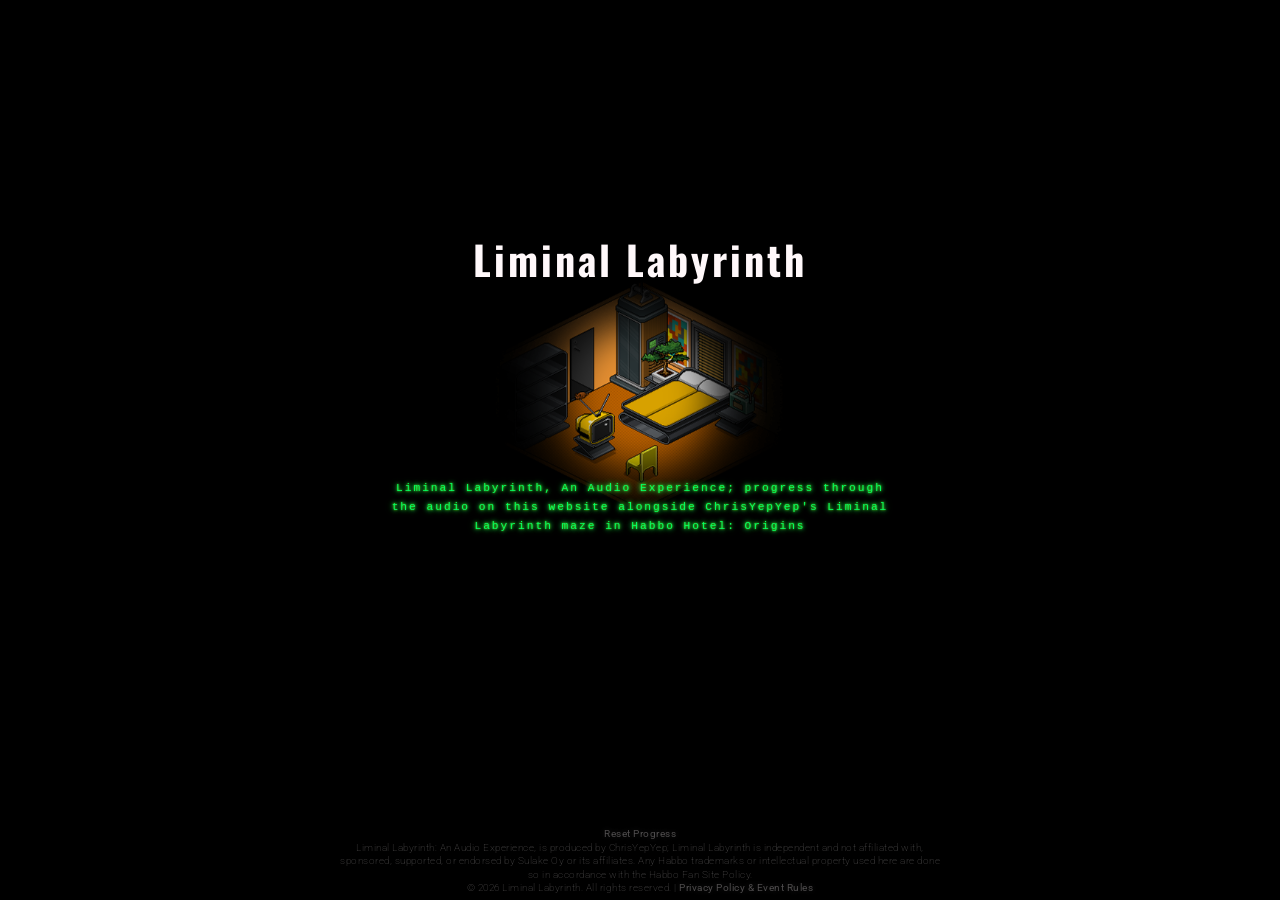
<file: testPage.html>
<!DOCTYPE html>
<html lang="en">
<head>
<script defer src="https://cloud.umami.is/script.js" data-website-id="66e0e01a-7683-45ec-9b62-fac0563f60d4"></script>
    <link rel="preconnect" href="https://fonts.googleapis.com">
    <link rel="preconnect" href="https://fonts.gstatic.com" crossorigin>
    <link href="https://fonts.googleapis.com/css2?family=Oswald:wght@400;600;700&family=Roboto:ital,wght@0,300;0,400;0,700;1,300;1,400;1,700&display=swap" rel="stylesheet">
    <meta charset="UTF-8">
    <meta name="viewport" content="width=device-width, initial-scale=1.0">
    <meta name="theme-color" content="#000000">
    <title>Liminal Labyrinth</title>
    <meta name="description" content="An immersive Habbo Origins audio maze.">
    <meta property="og:title" content="Liminal Labyrinth">
    <meta property="og:description" content="An immersive Habbo Origins audio maze.">
    <meta property="og:type" content="website">
    <meta property="og:url" content="https://liminallabyrinth.quest/">
    <meta property="og:image" content="https://github.com/ChrisYepYep/LiminalLabyrinth/blob/main/images/twitter-thumbnail.png?raw=true">
    <meta name="twitter:card" content="summary_large_image">
    <meta name="twitter:image" content="https://github.com/ChrisYepYep/LiminalLabyrinth/blob/main/images/twitter-thumbnail.png?raw=true">
    <link rel="icon" type="image/svg+xml" href="data:image/svg+xml,%3Csvg xmlns='http://www.w3.org/2000/svg' viewBox='0 0 64 64'%3E%3Crect width='64' height='64' fill='%23000'/%3E%3Ctext x='32' y='44' font-family='Arial, sans-serif' font-size='28' font-weight='700' fill='%23fff8fa' text-anchor='middle'%3ELL%3C/text%3E%3C/svg%3E">
    <style>
        body {
            margin: 0;
            padding: 0;
            font-family: 'Oswald', sans-serif;
            font-size: 16px;
            background-color: #000000;
            color: #fff8fa;
            display: flex;
            flex-direction: column;
            justify-content: center;
            align-items: center;
            min-height: 100vh;
            overflow-x: hidden;
            overflow-y: scroll;
        }

        .container {
            width: 90%;
            max-width: 600px;
            text-align: center;
            flex: 1;
            display: flex;
            flex-direction: column;
            justify-content: center;
            padding: 20px 0;
            box-sizing: border-box;
        }

        .room {
            display: none;
        }

        /* ================= LANDING SCREEN ================= */
        #landing.active {
            display: flex;
            flex-direction: column;
            align-items: center;
            justify-content: center;
            animation: fadeIn 1.2s ease-in-out;
            background: transparent;
            border: none;
            box-shadow: none;
            padding: 0;
            position: relative;
            opacity: 1;
            transition: opacity 3s ease-in-out;
        }

        #landing.fade-out {
            opacity: 0;
            pointer-events: none;
        } 

        /* ================= LANDING BLURB & OPENING SEQUENCE ================= */
        .landing-blurb-wrapper {
            margin-top: -145px;
            z-index: 15;
            text-align: center;
            display: flex;
            flex-direction: column;
            align-items: center;
            transition: all 1s ease-in-out;
        }

        /* Same CRT phosphor treatment the typed countdown text used, but this
           copy is long enough that it has to wrap. */
        .landing-blurb {
            font-family: 'Courier New', Courier, monospace;
            font-size: 0.7rem;
            color: #00ff66; /* CRT Phosphor Green */
            letter-spacing: 2px;
            line-height: 1.7;
            margin: 0 auto;
            padding: 0 12px;
            max-width: min(520px, 100%);
            text-align: center;
            text-shadow:
                0 0 2px rgba(127, 255, 0, 0.9),
                0 0 4px rgba(0, 255, 100, 0.8),
                0 0 6px rgba(0, 255, 100, 0.6),
                0 0 8px rgba(0, 255, 100, 0.4);
        }

        @media (max-width: 400px) {
            .landing-blurb {
                font-size: 0.6rem;
                letter-spacing: 1.5px;
                max-width: 100%;
            }
        }

        .landing-action-group {
            display: flex;
            flex-direction: column;
            align-items: center;
            margin-top: 20px;
            opacity: 0;
            visibility: hidden;
            transform: translateY(15px);
            transition: opacity 2.4s ease-in-out, transform 2.4s ease-in-out, visibility 2.4s ease-in-out;
            pointer-events: none;
            z-index: 20;
        }

        .landing-action-group.revealed {
            opacity: 1;
            visibility: visible;
            transform: translateY(0);
            pointer-events: auto;
        }

        .signal-flash.landing-title,
        .signal-flash .landing-title {
            animation: textPulseFlash 6s ease-out forwards;
        }

        @keyframes imagePulseFlash {
            0% { filter: brightness(1); }
            25% { filter: brightness(3.5); }
            50% { filter: brightness(1.02); }
            100% { filter: brightness(1.25); }
        }

        @keyframes textPulseFlash {
            0% { filter: brightness(1); }
            25% { filter: brightness(3.5) drop-shadow(0 0 50px #00ff66) drop-shadow(0 0 100px rgba(0, 255, 102, 0.8)); }
            50% { filter: brightness(1.02) drop-shadow(0 0 0px transparent); }
            100% { filter: brightness(1.25) drop-shadow(0 0 25px #00ff66) drop-shadow(0 0 50px rgba(0, 255, 102, 0.6)); }
        }

        /* ================= PLAYABLE ROOMS ================= */
        .room:not(#landing).active,
        .room:not(#landing).leaving {
            display: flex;
            flex-direction: column;
            align-items: center;
            justify-content: center;
            padding: 20px;
            border-radius: 0;
            box-shadow: 0 8px 24px rgba(0,0,0,0.5);
            border: 0;
            box-sizing: border-box;
            width: 100%;
        }

        .room:not(#landing).active {
            animation: fadeIn 0.6s ease-in-out;
        }

        .room:not(#landing).leaving {
            animation: fadeOutRoom 0.25s ease-in-out forwards;
            pointer-events: none;
        }

        @keyframes fadeIn {
            from { opacity: 0; transform: translateY(30px); }
            to { opacity: 1; transform: translateY(0); }
        }

        @keyframes fadeOutRoom {
            from { opacity: 1; transform: translateY(0); }
            to { opacity: 0; transform: translateY(-20px); }
        }

        .room-image-frame {
            width: 100%;
            height: 400px;
            z-index: 1;
            position: relative;
            margin-bottom: 20px;
        }

        .room-image-frame img {
            position: absolute;
            top: 0;
            left: 0;
            width: 100%;
            height: 100%;
            object-fit: contain;
        }

        .room-image-bg { z-index: 2; }
        .room-image-mask { z-index: 4; }

        #welcome { position: relative; }
        .secret-btn {
            position: absolute;
            top: 0;
            left: 0;
            width: 14px;
            height: 14px;
            padding: 0;
            margin: 0;
            background: transparent;
            border-radius: 50%;
            border: none;
            box-shadow: none;
            opacity: 0;
            z-index: 20;
            cursor: pointer;
        }

        /* ================= BREAK ROOMS ================= */
        .rest-text-wrap {
            position: absolute;
            inset: 0;
            display: flex;
            align-items: center;
            justify-content: center;
            z-index: 2;
            pointer-events: none;
        }

        .rest-text {
            margin: 0;
            margin-right: -32px;
            transform: translateY(-30px);
            font-size: 9rem;
            font-weight: 700;
            letter-spacing: 32px;
            text-transform: uppercase;
            background: linear-gradient(100deg,
                rgba(255, 248, 250, 0.08) 0%,
                rgba(255, 248, 250, 0.08) 38%,
                rgba(255, 248, 250, 0.6) 50%,
                rgba(255, 248, 250, 0.08) 62%,
                rgba(255, 248, 250, 0.08) 100%);
            background-size: 400% 100%;
            -webkit-background-clip: text;
            background-clip: text;
            color: transparent;
            animation: restGlowSweep 60s ease-in-out infinite alternate;
        }

        @keyframes restGlowSweep {
            0%   { background-position: 260% 0; }
            100% { background-position: -160% 0; }
        }

        @media (max-width: 400px) {
            .rest-text { font-size: 6rem; letter-spacing: 20px; margin-right: -20px; }
        }

        .landing-title {
            font-size: 2.5rem;
            letter-spacing: 3px;
            color: #fff8fa;
            text-shadow: 2px 2px 8px rgba(0, 0, 0, 1), 0 0 12px rgba(0, 0, 0, 0.8);
            margin: 0;
            z-index: 15;
            position: absolute;
            top: 25px;
            left: 50%;
            transform: translateX(-50%);
            width: 100%;
            pointer-events: none;
            display: block;
            justify-content: center;
            text-align: center;
        }

        .landing-letter {
            display: inline-block;
            position: relative;
            transform-origin: bottom center;
            letter-spacing: inherit;
        }

        .landing-letter.fall {
            animation: randomTumble 4.5s cubic-bezier(0.25, 1, 0.5, 1) forwards;
        }

        @keyframes randomTumble {
            0%   { transform: translate(0, 0) rotate(0deg); opacity: 1; }
            50%  { opacity: 0.7; }
            100% { transform: translate(var(--drift, 0px), 120vh) rotate(var(--rot)); opacity: 0; }
        }

        .room-image-crt {
            z-index: 3;
            opacity: 1;
            transition: opacity 4s ease-in-out;
            pointer-events: none;
        }

        .room-image-crt.fade-out { opacity: 0; }

        .room-header-group {
            position: absolute;
            top: 60px;
            left: 50%;
            transform: translateX(-50%);
            width: 100%;
            z-index: 15;
            pointer-events: none;
            text-align: center;
        }

        .youwon-header-overlay {
            position: absolute;
            top: 40px;
            left: 50%;
            transform: translateX(-50%);
            width: 100%;
            z-index: 15;
            pointer-events: none;
            text-align: center;
        }

        h1, h2, h3, h4, h5 {
            color: #fff8fa;
            text-shadow: 2px 2px 8px rgba(0, 0, 0, 1), 0 0 12px rgba(0, 0, 0, 0.8);
            margin: 0;
            text-align: center;
        }

        h2 { font-size: 2.2rem; letter-spacing: 1px; }
        h3 { font-size: 1rem; font-weight: normal; margin-top: 2px; color: rgba(255,248,250,0.9); }
        h4 { font-size: 1.8rem; letter-spacing: 1px; }
        h5 { font-size: 3.2rem; letter-spacing: 1px; margin-top: -23px; z-index: 11; }

        .overlay-content-wrapper {
            position: relative;
            width: 85%;
            max-width: 100%;
            margin: -170px auto 0 auto;
            z-index: 10;
            text-align: center;
            display: flex;
            flex-direction: column;
            justify-content: flex-start;
        }

        .room-title-text {
            font-size: 1.6rem;
            margin: 0 0 6px 0;
            letter-spacing: 2px;
            color: #fff8fa;
        }

        .room-blurb-text {
            font-size: 0.7rem;
            font-family: 'Roboto', sans-serif;
            font-weight: 300;
            margin: 0 auto;
            letter-spacing: 0.5px;
            line-height: 1.4;
            color: #fff8fa;
            opacity: 0.8;
            width: 300px;
            min-height: 1.4em;
            text-align: justify;
        }

        .figment-blurb-text {
            font-size: 0.7rem;
            font-family: 'Roboto', sans-serif;
            font-weight: 300;
            margin: 0 auto;
            letter-spacing: 0.5px;
            line-height: 1.4;
            color: #fff8fa;
            opacity: 0.8;
            width: 300px;
            min-height: 1.4em;
            text-align: center;
        }

        .expanse-blurb-text {
            font-size: 0.7rem;
            font-family: 'Roboto', sans-serif;
            font-weight: 300;
            margin: 0 auto;
            letter-spacing: 0.5px;
            line-height: 1.4;
            color: #fff8fa;
            opacity: 0.8;
            width: max-content;
            max-width: 100%;
            min-height: 2.8em;
            text-align: center;
        }

        div[id^="exp"] .expanse-blurb-text,
        #youwontext {
            font-family: 'Courier New', Courier, monospace;
            color: #00ff66;
            opacity: 1;
            position: relative;
            white-space: nowrap;
            text-shadow:
                0 0 2px rgba(127, 255, 0, 0.9),
                0 0 4px rgba(0, 255, 100, 0.8),
                0 0 6px rgba(0, 255, 100, 0.6),
                0 0 8px rgba(0, 255, 100, 0.4);
        }

        @media (max-width: 400px) {
            div[id^="exp"] .expanse-blurb-text,
            #youwontext {
                font-size: 0.6rem;
            }
        }

        .expanse-blurb-text.typing::after {
            content: '█';
            display: inline-block;
            vertical-align: text-bottom;
            font-size: 0.7em;
            opacity: 1;
            animation: blink 0.8s infinite;
            margin-left: 3px;
        }

        @keyframes blink {
            0%, 100% { opacity: 1; }
            50% { opacity: 0; }
        }

        #welcome .room-blurb-text { width: 350px; margin: 0 auto; }
        #room8 .room-blurb-text { width: 300px; }

        .room-navi-text {
            font-size: 0.8rem;
            font-family: 'Roboto', sans-serif;
            font-style: bold;
            margin: 10px 0 0 0;
            letter-spacing: 0.5px;
            line-height: 1.4;
            color: #fff8fa;
            opacity: 0.9;
            text-shadow: 0 0 4px rgba(255, 248, 250, 0.6);
        }

        .youwon-text {
            font-size: 0.8rem;
            font-family: 'Roboto', sans-serif;
            font-weight: 300;
            margin: 10px 0 0 0;
            letter-spacing: 0.5px;
            line-height: 1.4;
            color: #fff8fa;
            opacity: 0.8;
            text-align: center;
        }

        .youwon-layout { position: relative; padding-bottom: 20px; }
        .youwon-layout .room-image-frame { margin-top: 0px; margin-bottom: 0px; }
        .youwon-layout .overlay-content-wrapper { margin-top: 10px; }
        .youwon-layout .room-title-text { margin-top: 0; }
        .youwon-layout .button-group { margin-top: -150px; margin-bottom: 10px; }

        .youwon-layout .btn-end {
            position: relative;
            margin-top: 25px;
            margin-bottom: 10px;
            padding: 0 20px;
            box-sizing: border-box;
        }

        .audio-player-container { margin: 0; width: 100%; z-index: 10; }

        .nav-btn {
            background-color: transparent;
            color: #fff8fa;
            border: transparent;
            padding: 5px 2px;
            font-family: 'Oswald', sans-serif;
            font-size: 1.1rem;
            font-weight: bold;
            letter-spacing: 1px;
            cursor: pointer;
            transition: all 0.4s ease-in-out;
            margin: 0;
            text-shadow: 0 0 4px rgba(255, 248, 250, 0.4);
            z-index: 5;
            width: auto;
            text-align: center;
        }

        .button-group .nav-btn:first-child { text-align: right; }
        .button-group .nav-btn:last-child { text-align: left; }

        .nav-btn-landing {
            background-color: transparent;
            color: #fff8fa;
            border: transparent;
            padding: 5px 20px;
            font-family: 'Oswald', sans-serif;
            font-size: 1.1rem;
            font-weight: bold;
            letter-spacing: 1px;
            cursor: pointer;
            transition: opacity 0.4s ease, transform 0.4s ease-in-out, text-shadow 0.4s ease-in-out;
            margin: 5px 0;
            text-shadow: 0 0 4px rgba(255, 248, 250, 0.4);
            z-index: 5;
        }

        #landing .nav-btn-landing { margin-top: 0px; }

        .button-group {
            display: flex;
            justify-content: center;
            align-items: center;
            gap: 0.25rem;
            width: 100%;
            margin: 0 auto;
        }

        .button-group button { flex: 1; max-width: 80px; }
        .play-btn { flex: 0 0 auto; }
        .btn-sub { width: 100%; display: flex; justify-content: center; margin-top: 2px; }

        .progress-breadcrumb {
            display: flex;
            flex-direction: column;
            align-items: center;
            gap: 6px;
            width: 100%;
            margin-top: 14px;
        }

        .progress-breadcrumb-track {
            width: 160px;
            max-width: 55%;
            height: 3px;
            background: rgba(255, 248, 250, 0.12);
            border-radius: 2px;
            overflow: hidden;
        }

        .progress-breadcrumb-fill {
            height: 100%;
            background: #00ff66;
            box-shadow: 0 0 6px rgba(0, 255, 102, 0.6);
            border-radius: 2px;
        }

        .progress-breadcrumb-label {
            font-family: 'Courier New', Courier, monospace;
            font-size: 0.55rem;
            letter-spacing: 1.5px;
            color: rgba(0, 255, 102, 0.55);
            text-transform: uppercase;
        }

        .progress-breadcrumb-paused {
            opacity: 0.3;
        }

        .progress-breadcrumb-paused .progress-breadcrumb-fill {
            background: rgba(0, 255, 102, 0.5);
            box-shadow: none;
        }

        .btn-end {
            display: flex;
            flex-direction: row;
            justify-content: center;
            flex-wrap: wrap;
            gap: 10px;
            width: 100%;
            max-width: 600px;
            margin: 20px auto 0 auto;
            z-index: 5;
        }

        .btn-end a {
            display: inline-block;
            padding: 8px 16px;
            background: rgba(255, 255, 255, 0.05);
            border: 1px solid rgba(255, 248, 250, 0.2);
            color: #fff8fa;
            font-family: 'Roboto', sans-serif;
            font-size: 0.7rem;
            letter-spacing: 0.5px;
            text-align: center;
            text-decoration: none;
            box-sizing: border-box;
            border-radius: 20px; 
            transition: all 0.3s ease-in-out;
            opacity: 0.8;
        }

        .btn-end a:hover {
            border-color: rgba(255, 248, 250, 0.6);
            background: rgba(255, 255, 255, 0.08);
            transform: translateY(-2px);
            text-shadow: 0 0 8px rgba(255, 248, 250, 0.6);
        }

        .nav-btn:hover, .nav-btn-landing:hover {
            transform: translateY(-2px);
            text-shadow: 0 0 10px rgba(255, 248, 250, 0.8);
        }

        .audio-toggle-btn {
            background-color: transparent;
            border: none;
            padding: 0;
            cursor: pointer;
            transition: all 0.3s ease-in-out;
            z-index: 5;
            display: flex;
            align-items: center;
            justify-content: center;
            width: 36px;
            height: 36px;
        }

        .audio-toggle-btn:hover { transform: scale(1.1); }
        audio { display: none; }

        .modal-overlay {
            display: none;
            position: fixed;
            top: 0;
            left: 0;
            width: 100%;
            height: 100%;
            background: rgba(0, 0, 0, 0.85);
            backdrop-filter: blur(2px);
            -webkit-backdrop-filter: blur(2px);
            z-index: 999;
            justify-content: center;
            align-items: center;
        }

        .modal-box {
            background: rgba(0,0,0,0.6);
            border: 0px rgba(255, 248, 250, 0.2);
            padding: 15px 15px;
            text-align: center;
            border-radius: 20px;
            width: 85%;
            max-width: 360px;
            box-shadow: 0 0 20px rgba(185, 179, 181, 0.15);
            box-sizing: border-box;
        }

        .modal-title { margin: 0 0 8px 0; font-size: 1.2rem; letter-spacing: 1px; }

        .modal-subtext {
            font-family: 'Roboto', sans-serif;
            font-size: 0.75rem;
            color: rgba(255, 248, 250, 0.7);
            margin: 0 0 20px 0;
            line-height: 1.4;
            letter-spacing: 0.5px;
        }

        .modal-actions { display: flex; gap: 20px; justify-content: center; }
        .modal-action-btn { padding: 6px 22px; font-size: 0.95rem; }

        .site-footer {
            width: 90%;
            max-width: 600px;
            text-align: center;
            padding: 0px 0 5px 0;
            box-sizing: border-box;
            margin-top: auto;
        }

        .site-footer p a[onclick] { cursor: pointer; }

        .site-footer p {
            font-family: 'Roboto', sans-serif;
            font-weight: 150;
            color: rgba(255, 248, 250, 0.3);
            margin: 0;
            font-size: 0.65rem;
            letter-spacing: 0.5px;
            line-height: 1.3;
        }

        .site-footer p a.resetlink,
        .site-footer p a.privacylink {
            opacity: 0.3;
            font-weight: 400;
            text-decoration: none;
            transition: all 0.3s ease-in-out;
            color: #fff8fa;
            text-shadow: 0 0 6px rgba(255, 248, 250, 0.4);
        }

        .site-footer p a.privacylink:hover,
        .site-footer p a.resetlink:hover {
            opacity: 1;
            text-shadow: 0 0 10px rgba(255, 248, 250, 0.8);
            text-decoration: none;
            text-underline-offset: 3px;
        }

        .policy-text a {
            color: #fff8fa;
            text-decoration: underline;
            opacity: 0.3;
            transition: all 0.3s ease-in-out;
        }

        .policy-text a:hover { opacity: 1; text-shadow: 0 0 10px rgba(255, 248, 250, 0.8); }

    </style>
</head>
<body>

<div class="container">
    <!-- LANDING SCREEN -->
    <div id="landing" class="room active">
        <div class="room-image-frame" id="landing-frame">
            <h1 class="landing-title">Liminal Labyrinth</h1>
            <img class="room-image-bg" src="roomassets/Figment.png?raw=true" alt="">
            <img id="landing-crt" class="room-image-crt" src="roomassets/figmentCRT.png?raw=true" alt="">
            <img class="room-image-mask" src="roomassets/room_mask2.png?raw=true" alt="">
        </div>

        <div id="landing-blurb-container" class="landing-blurb-wrapper">
            <p class="landing-blurb">Liminal Labyrinth, An Audio Experience; progress through the audio on this website alongside ChrisYepYep's Liminal Labyrinth maze in Habbo Hotel: Origins</p>
        </div>

        <div id="landing-action-group" class="landing-action-group">
            <button class="nav-btn-landing" onclick="triggerLandingCollapse(this)">
                <span>It is time to wake up<br>Enter</span>
            </button>
        </div>
    </div>

    <!-- WELCOME SCREEN -->
    <div id="welcome" class="room">
        <button class="secret-btn" onclick="goToRoom('room1')" aria-hidden="true" tabindex="-1"></button>
        <div class="room-image-frame">
            <div class="room-header-group">
                <h2>Liminal Labyrinth</h2>
                <h3>An Audio Experience</h3>
            </div>
            <img class="room-image-bg" src="roomassets/expanse.png?raw=true" alt="">
            <img class="room-image-mask" src="roomassets/room_mask2.png?raw=true" alt="">
        </div>

        <div class="overlay-content-wrapper">
            <p class="room-blurb-text">You're about to embark on a journey of discovery where your perception of reality will be challenged. You'll need headphones to fully experience the audio elements. Once you're ready, click the play button to begin.</p>
        </div>

        <div class="audio-player-container">
            <audio id="welcome-audio" loop preload="auto">
                <source src="audio/welcometrack.mp3" type="audio/mpeg">
            </audio>
        </div>

        <div class="button-group">
            <button class="nav-btn" disabled style="opacity: 0.3; cursor: not-allowed; pointer-events: none;">Return</button>
            <button class="audio-toggle-btn" onclick="toggleAudio(this)">
                <img class="audio-icon" src="images/playicon.png?raw=true" alt="Play Icon" style="width: 24px; height: 24px; display: block; margin: 0 auto;">
            </button>
            <button id="welcome-progress-btn" class="nav-btn" onclick="goToRoom('room1')" disabled style="opacity: 0.3; cursor: not-allowed; pointer-events: none; transition: opacity 2s ease-in-out;">Progress</button>
        </div>
    </div>

    <!-- ROOM 1 -->
    <div id="room1" class="room">
        <div class="room-image-frame">
            <div class="room-header-group">
                <h4>Liminal Labyrinth</h4>
            </div>
            <img class="room-image-bg" src="roomassets/room1staticvoid1.png?raw=true" alt="">
            <img class="room-image-mask" src="roomassets/room_mask2.png?raw=true" alt="">
        </div>

        <div class="overlay-content-wrapper">
            <p class="room-title-text">Static Void</p>
            <p class="room-blurb-text">The void isn't empty, it's just perfectly, violently still. It's a room with no walls, where the silence screams so loud you can taste it. If you stare long enough you realise it isn't the space waiting for you to move, it's you waiting for the space to blink.</p>
            <p class="room-navi-text">Once you have begun teleporting to the next room, press Progress.</p>
        </div>

        <div class="audio-player-container">
            <audio loop preload="none">
                <source src="audio/roomtrack01.mp3" type="audio/mpeg">
            </audio>
        </div>
        <div class="button-group">
            <button class="nav-btn" onclick="goToRoom('welcome')">Return</button>
            <button class="audio-toggle-btn" onclick="toggleAudio(this)">
                <img class="audio-icon" src="images/playicon.png?raw=true" alt="Play Icon" style="width: 24px; height: 24px; display: block; margin: 0 auto;">
            </button>
            <button class="nav-btn" onclick="goToRoom('exp1')">Progress</button>
        </div>
    </div>

    <!-- EXPANSE 1 -->
    <div id="exp1" class="room">
        <div class="room-image-frame">
            <div class="room-header-group">
                <h4>Liminal Labyrinth</h4>
            </div>
            <img class="room-image-bg" src="roomassets/expanse01.png?raw=true" alt="">
            <img class="room-image-mask" src="roomassets/room_mask2.png?raw=true" alt="">
        </div>

        <div class="overlay-content-wrapper">
            <p class="room-title-text">Expanse</p>
            <p class="expanse-blurb-text">Where are you?</p>
            <p class="room-navi-text">Once you have begun teleporting to the next room, press Progress.</p>
        </div>

        <div class="audio-player-container">
            <audio loop preload="none">
                <source src="audio/exptrack01.mp3" type="audio/mpeg">
            </audio>
        </div>
        <div class="button-group">
            <button class="nav-btn" onclick="goToRoom('room1')">Return</button>
            <button class="audio-toggle-btn" onclick="toggleAudio(this)">
                <img class="audio-icon" src="images/playicon.png?raw=true" alt="Play Icon" style="width: 24px; height: 24px; display: block; margin: 0 auto;">
            </button>
            <button class="nav-btn" onclick="goToRoom('room2')">Progress</button>
        </div>
    </div>

    <!-- ROOM 2 -->
    <div id="room2" class="room">
        <div class="room-image-frame">
            <div class="room-header-group">
                <h4>Liminal Labyrinth</h4>
            </div>
            <img class="room-image-bg" src="roomassets/apprehensive.png?raw=true" alt="">
            <img class="room-image-mask" src="roomassets/room_mask2.png?raw=true" alt="">
        </div>

        <div class="overlay-content-wrapper">
            <p class="room-title-text">Apprehensive Living</p>
            <p class="room-blurb-text">Do you view life as an open road? A grand sequence of arrivals and departures? What a comforting delusion. You aren't traveling; you are merely lingering in the vestibule. Life isn't the journey you were promised—it is a perpetual waiting room with flickering fluorescent hums and vinyl chairs worn thin by the desperate. You sit, hands tight in your lap, terrified to leave your seat because you might miss your name being called, yet deeply, violently aware that no one is coming to open the door.</p>
            <p class="room-navi-text">Once you have begun teleporting to the next room, press Progress.</p>
        </div>

        <div class="audio-player-container">
            <audio loop preload="none">
                <source src="audio/roomtrack02.mp3" type="audio/mpeg">
            </audio>
        </div>
        <div class="button-group">
            <button class="nav-btn" onclick="goToRoom('exp1')">Return</button>
            <button class="audio-toggle-btn" onclick="toggleAudio(this)">
                <img class="audio-icon" src="images/playicon.png?raw=true" alt="Play Icon" style="width: 24px; height: 24px; display: block; margin: 0 auto;">
            </button>
            <button class="nav-btn" onclick="goToRoom('exp2')">Progress</button>
        </div>
    </div>

    <!-- EXPANSE 2 -->
    <div id="exp2" class="room">
        <div class="room-image-frame">
            <div class="room-header-group">
                <h4>Liminal Labyrinth</h4>
            </div>
            <img class="room-image-bg" src="roomassets/expanse01.png?raw=true" alt="">
            <img class="room-image-mask" src="roomassets/room_mask2.png?raw=true" alt="">
        </div>

        <div class="overlay-content-wrapper">
            <p class="room-title-text">Expanse</p>
            <p class="expanse-blurb-text">[SYS_INIT] Loading geometry pipeline... DONE</p>
            <p class="room-navi-text">Once you have begun teleporting to the next room, press Progress.</p>
        </div>

        <div class="audio-player-container">
            <audio loop preload="none">
                <source src="audio/exptrack02.mp3" type="audio/mpeg">
            </audio>
        </div>
        <div class="button-group">
            <button class="nav-btn" onclick="goToRoom('room2')">Return</button>
            <button class="audio-toggle-btn" onclick="toggleAudio(this)">
                <img class="audio-icon" src="images/playicon.png?raw=true" alt="Play Icon" style="width: 24px; height: 24px; display: block; margin: 0 auto;">
            </button>
            <button class="nav-btn" onclick="goToRoom('room3')">Progress</button>
        </div>
    </div>

    <!-- ROOM 3 -->
    <div id="room3" class="room">
        <div class="room-image-frame">
            <div class="room-header-group">
                <h4>Liminal Labyrinth</h4>
            </div>
            <img class="room-image-bg" src="roomassets/visional.png?raw=true" alt="">
            <img class="room-image-mask" src="roomassets/room_mask2.png?raw=true" alt="">
        </div>

        <div class="overlay-content-wrapper">
            <p class="room-title-text">Visional Horizons</p>
            <p class="room-blurb-text">You still believe there is a correct turn to make, that if you just choose wisely, the maze will grant you a destination. A beautiful, desperate instinct. But the paths here aren't designed to lead you out—they are designed to keep you choosing. You exhaust yourself weighing left against right, entirely blind to the fact that every corridor is identical once you turn your back, and the only truly right path was the one you walked away from before you ever crossed the threshold.</p>
            <p class="room-navi-text">Once you have begun teleporting to the next room, press Progress.</p>
        </div>

        <div class="audio-player-container">
            <audio loop preload="none">
                <source src="audio/roomtrack03.mp3" type="audio/mpeg">
            </audio>
        </div>
        <div class="button-group">
            <button class="nav-btn" onclick="goToRoom('exp2')">Return</button>
            <button class="audio-toggle-btn" onclick="toggleAudio(this)">
                <img class="audio-icon" src="images/playicon.png?raw=true" alt="Play Icon" style="width: 24px; height: 24px; display: block; margin: 0 auto;">
            </button>
            <button class="nav-btn" onclick="goToRoom('exp3')">Progress</button>
        </div>
    </div>

    <!-- EXPANSE 3 -->
    <div id="exp3" class="room">
        <div class="room-image-frame">
            <div class="room-header-group">
                <h4>Liminal Labyrinth</h4>
            </div>
            <img class="room-image-bg" src="roomassets/expanse01.png?raw=true" alt="">
            <img class="room-image-mask" src="roomassets/room_mask2.png?raw=true" alt="">
        </div>

        <div class="overlay-content-wrapper">
            <p class="room-title-text">Expanse</p>
            <p class="expanse-blurb-text">[ENGINE] V-Sync enabled. Compiling depth map...</p>
            <p class="room-navi-text">Once you have begun teleporting to the next room, press Progress.</p>
        </div>

        <div class="audio-player-container">
            <audio loop preload="none">
                <source src="audio/exptrack03.mp3" type="audio/mpeg">
            </audio>
        </div>
        <div class="button-group">
            <button class="nav-btn" onclick="goToRoom('room3')">Return</button>
            <button class="audio-toggle-btn" onclick="toggleAudio(this)">
                <img class="audio-icon" src="images/playicon.png?raw=true" alt="Play Icon" style="width: 24px; height: 24px; display: block; margin: 0 auto;">
            </button>
            <button class="nav-btn" onclick="goToRoom('room4')">Progress</button>
        </div>
    </div>

    <!-- ROOM 4 -->
    <div id="room4" class="room">
        <div class="room-image-frame">
            <div class="room-header-group">
                <h4>Liminal Labyrinth</h4>
            </div>
            <img class="room-image-bg" src="roomassets/neglected.png?raw=true" alt="">
            <img class="room-image-mask" src="roomassets/room_mask2.png?raw=true" alt="">
        </div>

        <div class="overlay-content-wrapper">
            <p class="room-title-text">Neglected Beams</p>
            <p class="room-blurb-text">You think geometry is absolute, don't you? That a straight line always leads forward. How charmingly naive. You trust the right angles of these walls because they match the architecture of your sanity. But out here, parallel lines eventually collide, and if you walk a straight line for long enough, you won’t reach an exit—you’ll just find the back of your own mind. You aren't moving toward an end. You are merely tracing the perimeter of a shape you aren't large enough to see.</p>
            <p class="room-navi-text">Once you have begun teleporting to the next room, press Progress.</p>
        </div>

        <div class="audio-player-container">
            <audio loop preload="none">
                <source src="audio/roomtrack04.mp3" type="audio/mpeg">
            </audio>
        </div>
        <div class="button-group">
            <button class="nav-btn" onclick="goToRoom('exp3')">Return</button>
            <button class="audio-toggle-btn" onclick="toggleAudio(this)">
                <img class="audio-icon" src="images/playicon.png?raw=true" alt="Play Icon" style="width: 24px; height: 24px; display: block; margin: 0 auto;">
            </button>
            <button class="nav-btn" onclick="goToRoom('exp4')">Progress</button>
        </div>
    </div>

    <!-- EXPANSE 4 -->
    <div id="exp4" class="room">
        <div class="room-image-frame">
            <div class="room-header-group">
                <h4>Liminal Labyrinth</h4>
            </div>
            <img class="room-image-bg" src="roomassets/expanse01.png?raw=true" alt="">
            <img class="room-image-mask" src="roomassets/room_mask2.png?raw=true" alt="">
        </div>

        <div class="overlay-content-wrapper">
            <p class="room-title-text">Expanse</p>
            <p class="expanse-blurb-text">[HARDWARE] Bus clock synchronized. Querying GPU core...</p>
            <p class="room-navi-text">Once you have begun teleporting to the next room, press Progress.</p>
        </div>

        <div class="audio-player-container">
            <audio loop preload="none">
                <source src="audio/exptrack04.mp3" type="audio/mpeg">
            </audio>
        </div>
        <div class="button-group">
            <button class="nav-btn" onclick="goToRoom('room4')">Return</button>
            <button class="audio-toggle-btn" onclick="toggleAudio(this)">
                <img class="audio-icon" src="images/playicon.png?raw=true" alt="Play Icon" style="width: 24px; height: 24px; display: block; margin: 0 auto;">
            </button>
            <button class="nav-btn" onclick="goToRoom('room5')">Progress</button>
        </div>
    </div>

    <!-- ROOM 5 -->
    <div id="room5" class="room">
        <div class="room-image-frame">
            <div class="room-header-group">
                <h4>Liminal Labyrinth</h4>
            </div>
            <img class="room-image-bg" src="roomassets/optical.png?raw=true" alt="">
            <img class="room-image-mask" src="roomassets/room_mask2.png?raw=true" alt="">
        </div>

        <div class="overlay-content-wrapper">
            <p class="room-title-text">Optical Flush</p>
            <p class="room-blurb-text">You see the faded rose on the walls and think it means hospitality, that the pastel hue is an invitation to finally rest your feet. A profoundly fragile hope. This pink wasn't chosen to make you feel at home; it was calculated to neutralize your urge to escape. It is the exact shade of institutional compliance—a soft, desaturated dye meant to quiet your mind until the walls, the carpet, and your own dissolving memories blend into a single, permanent blush. You aren't relaxing in a lounge. You are being erased by a colour.</p>
            <p class="room-navi-text">Once you have begun teleporting to the next room, press Progress.</p>
        </div>

        <div class="audio-player-container">
            <audio loop preload="none">
                <source src="audio/roomtrack05.mp3" type="audio/mpeg">
            </audio>
        </div>
        <div class="button-group">
            <button class="nav-btn" onclick="goToRoom('exp4')">Return</button>
            <button class="audio-toggle-btn" onclick="toggleAudio(this)">
                <img class="audio-icon" src="images/playicon.png?raw=true" alt="Play Icon" style="width: 24px; height: 24px; display: block; margin: 0 auto;">
            </button>
            <button class="nav-btn" onclick="goToRoom('exp5')">Progress</button>
        </div>
    </div>

    <!-- EXPANSE 5 -->
    <div id="exp5" class="room">
        <div class="room-image-frame">
            <div class="room-header-group">
                <h4>Liminal Labyrinth</h4>
            </div>
            <img class="room-image-bg" src="roomassets/expanse01.png?raw=true" alt="">
            <img class="room-image-mask" src="roomassets/room_mask2.png?raw=true" alt="">
        </div>

        <div class="overlay-content-wrapper">
            <p class="room-title-text">Expanse</p>
            <p class="expanse-blurb-text">[MEM] Allocating spatial matrix (4096KB)... OK</p>
            <p class="room-navi-text">Once you have begun teleporting to the next room, press Progress.</p>
        </div>

        <div class="audio-player-container">
            <audio loop preload="none">
                <source src="audio/exptrack05.mp3" type="audio/mpeg">
            </audio>
        </div>
        <div class="button-group">
            <button class="nav-btn" onclick="goToRoom('room5')">Return</button>
            <button class="audio-toggle-btn" onclick="toggleAudio(this)">
                <img class="audio-icon" src="images/playicon.png?raw=true" alt="Play Icon" style="width: 24px; height: 24px; display: block; margin: 0 auto;">
            </button>
            <button class="nav-btn" onclick="goToRoom('break1')">Progress</button>
        </div>
    </div>

    <!-- BREAK ROOM 1 -->
    <div id="break1" class="room">
        <div class="room-image-frame">
            <div class="room-header-group">
                <h4>Liminal Labyrinth</h4>
            </div>
            <div class="rest-text-wrap">
                <p class="rest-text">Rest</p>
            </div>
        </div>

        <div class="overlay-content-wrapper">
            <p class="room-title-text">Break Room</p>
            <p class="room-blurb-text">The hallway pauses here, just long enough to make you think it's mercy. There's nothing to look at, nothing to find. Sit with the quiet while it lasts. Oh, don't forget to take note of the password on the Stickie if you wish to come back later.</p>
            <p class="room-navi-text">Once you have begun teleporting to the next room, press Progress.</p>
        </div>

        <div class="button-group">
            <button class="nav-btn" onclick="goToRoom('exp5')">Return</button>
            <button class="audio-toggle-btn" aria-hidden="true" tabindex="-1" style="visibility: hidden; pointer-events: none;"></button>
            <button class="nav-btn" onclick="goToRoom('room6')">Progress</button>
        </div>
    </div>

    <!-- ROOM 6 -->
    <div id="room6" class="room">
        <div class="room-image-frame">
            <div class="room-header-group">
                <h4>Liminal Labyrinth</h4>
            </div>
            <img class="room-image-bg" src="roomassets/dream.png?raw=true" alt="">
            <img class="room-image-mask" src="roomassets/room_mask2.png?raw=true" alt="">
        </div>

        <div class="overlay-content-wrapper">
            <p class="room-title-text">Dream Is Collapsing</p>
            <p class="room-blurb-text">Every clock you left behind is still ticking, but the time they measure no longer exists. Out here, the calendar has collapsed. You are waiting for a tomorrow that has been permanently deleted from the code, clinging to the belief that the universe will eventually right itself. It won’t. Reality isn't breaking down because of a temporary glitch; the foundation itself has run out of memory, and you are just a loose thread hanging off the edge of a page that is actively being erased.</p>
            <p class="room-navi-text">Once you have begun teleporting to the next room, press Progress.</p>
        </div>

        <div class="audio-player-container">
            <audio loop preload="none">
                <source src="audio/roomtrack06.mp3" type="audio/mpeg">
            </audio>
        </div>
        <div class="button-group">
            <button class="nav-btn" onclick="goToRoom('break1')">Return</button>
            <button class="audio-toggle-btn" onclick="toggleAudio(this)">
                <img class="audio-icon" src="images/playicon.png?raw=true" alt="Play Icon" style="width: 24px; height: 24px; display: block; margin: 0 auto;">
            </button>
            <button class="nav-btn" onclick="goToRoom('exp6')">Progress</button>
        </div>
    </div>

    <!-- EXPANSE 6 -->
    <div id="exp6" class="room">
        <div class="room-image-frame">
            <div class="room-header-group">
                <h4>Liminal Labyrinth</h4>
            </div>
            <img class="room-image-bg" src="roomassets/expanse01.png?raw=true" alt="">
            <img class="room-image-mask" src="roomassets/room_mask2.png?raw=true" alt="">
        </div>

        <div class="overlay-content-wrapper">
            <p class="room-title-text">Expanse</p>
            <p class="expanse-blurb-text">[WARN] Depth buffer breached. Wall collision ignored</p>
            <p class="room-navi-text">Once you have begun teleporting to the next room, press Progress.</p>
        </div>

        <div class="audio-player-container">
            <audio loop preload="none">
                <source src="audio/exptrack06.mp3" type="audio/mpeg">
            </audio>
        </div>
        <div class="button-group">
            <button class="nav-btn" onclick="goToRoom('room6')">Return</button>
            <button class="audio-toggle-btn" onclick="toggleAudio(this)">
                <img class="audio-icon" src="images/playicon.png?raw=true" alt="Play Icon" style="width: 24px; height: 24px; display: block; margin: 0 auto;">
            </button>
            <button class="nav-btn" onclick="goToRoom('room7')">Progress</button>
        </div>
    </div>

    <!-- ROOM 7 -->
    <div id="room7" class="room">
        <div class="room-image-frame">
            <div class="room-header-group">
                <h4>Liminal Labyrinth</h4>
            </div>
            <img class="room-image-bg" src="roomassets/umbra.png?raw=true" alt="">
            <img class="room-image-mask" src="roomassets/room_mask2.png?raw=true" alt="">
        </div>

        <div class="overlay-content-wrapper">
            <p class="room-title-text">Umbra</p>
            <p class="room-blurb-text">You’ve been trapped in this corridor for hours, yet you haven't taken a single step. Remarkable, really. Your legs are moving, you’re breaking a sweat, but the walls... the walls know you aren't actually trying to leave.</p>
            <p class="room-navi-text">Once you have begun teleporting to the next room, press Progress.</p>
        </div>

        <div class="audio-player-container">
            <audio loop preload="none">
                <source src="audio/roomtrack07.mp3" type="audio/mpeg">
            </audio>
        </div>
        <div class="button-group">
            <button class="nav-btn" onclick="goToRoom('exp6')">Return</button>
            <button class="audio-toggle-btn" onclick="toggleAudio(this)">
                <img class="audio-icon" src="images/playicon.png?raw=true" alt="Play Icon" style="width: 24px; height: 24px; vertical-align: middle; display: block; margin: 0 auto;">
            </button>
            <button class="nav-btn" onclick="goToRoom('exp7')">Progress</button>
        </div>
    </div>

    <!-- EXPANSE 7 -->
    <div id="exp7" class="room">
        <div class="room-image-frame">
            <div class="room-header-group">
                <h4>Liminal Labyrinth</h4>
            </div>
            <img class="room-image-bg" src="roomassets/expanse01.png?raw=true" alt="">
            <img class="room-image-mask" src="roomassets/room_mask2.png?raw=true" alt="">
        </div>

        <div class="overlay-content-wrapper">
            <p class="room-title-text">Expanse</p>
            <p class="expanse-blurb-text">[ERR_0x000F] Spatial orientation lost in translation</p>
            <p class="room-navi-text">Once you have begun teleporting to the next room, press Progress.</p>
        </div>

        <div class="audio-player-container">
            <audio loop preload="none">
                <source src="audio/exptrack07.mp3" type="audio/mpeg">
            </audio>
        </div>
        <div class="button-group">
            <button class="nav-btn" onclick="goToRoom('room7')">Return</button>
            <button class="audio-toggle-btn" onclick="toggleAudio(this)">
                <img class="audio-icon" src="images/playicon.png?raw=true" alt="Play Icon" style="width: 24px; height: 24px; display: block; margin: 0 auto;">
            </button>
            <button class="nav-btn" onclick="goToRoom('room8')">Progress</button>
        </div>
    </div>

    <!-- ROOM 8 -->
    <div id="room8" class="room">
        <div class="room-image-frame">
            <div class="room-header-group">
                <h4>Liminal Labyrinth</h4>
            </div>
            <img class="room-image-bg" src="roomassets/appointed.png?raw=true" alt="">
            <img class="room-image-mask" src="roomassets/room_mask2.png?raw=true" alt="">
        </div>

        <div class="overlay-content-wrapper">
            <p class="room-title-text">Appointed Connection</p>
            <p class="room-blurb-text">The notification on your screen says you are precisely on time, as if a digital clock still holds authority over a dissolving world. You carved this slot out of your day with absolute precision, expecting a receptionist, a signature, a conclusion.
                <br>But you aren't here to meet a person. You are here to fulfill the shape of the slot itself.
                <br>The entity you have scheduled this hour with isn't sitting in an office; it is the dead air inside the telephone wire, the dust settling on the laminate floor, the quiet expectation of the doorway. You have spent your entire life arriving for appointments, never realizing that you were merely donating your presence to keep an empty room from collapsing under the weight of its own loneliness.</p>
            <p class="room-navi-text">Once you have begun teleporting to the next room, press Progress.</p>
        </div>

        <div class="audio-player-container">
            <audio loop preload="none">
                <source src="audio/roomtrack08.mp3" type="audio/mpeg">
            </audio>
        </div>
        <div class="button-group">
            <button class="nav-btn" onclick="goToRoom('exp7')">Return</button>
            <button class="audio-toggle-btn" onclick="toggleAudio(this)">
                <img class="audio-icon" src="images/playicon.png?raw=true" alt="Play Icon" style="width: 24px; height: 24px; display: block; margin: 0 auto;">
            </button>
            <button class="nav-btn" onclick="goToRoom('exp8')">Progress</button>
        </div>
    </div>

    <!-- EXPANSE 8 -->
    <div id="exp8" class="room">
        <div class="room-image-frame">
            <div class="room-header-group">
                <h4>Liminal Labyrinth</h4>
            </div>
            <img class="room-image-bg" src="roomassets/expanse01.png?raw=true" alt="">
            <img class="room-image-mask" src="roomassets/room_mask2.png?raw=true" alt="">
        </div>

        <div class="overlay-content-wrapper">
            <p class="room-title-text">Expanse</p>
            <p class="expanse-blurb-text">[CRITICAL] Vanishing point extended beyond boundary</p>
            <p class="room-navi-text">Once you have begun teleporting to the next room, press Progress.</p>
        </div>

        <div class="audio-player-container">
            <audio loop preload="none">
                <source src="audio/exptrack08.mp3" type="audio/mpeg">
            </audio>
        </div>
        <div class="button-group">
            <button class="nav-btn" onclick="goToRoom('room8')">Return</button>
            <button class="audio-toggle-btn" onclick="toggleAudio(this)">
                <img class="audio-icon" src="images/playicon.png?raw=true" alt="Play Icon" style="width: 24px; height: 24px; display: block; margin: 0 auto;">
            </button>
            <button class="nav-btn" onclick="goToRoom('room9')">Progress</button>
        </div>
    </div>

    <!-- ROOM 9 -->
    <div id="room9" class="room">
        <div class="room-image-frame">
            <div class="room-header-group">
                <h4>Liminal Labyrinth</h4>
            </div>
            <img class="room-image-bg" src="roomassets/amber.png?raw=true" alt="">
            <img class="room-image-mask" src="roomassets/room_mask2.png?raw=true" alt="">
        </div>

        <div class="overlay-content-wrapper">
            <p class="room-title-text">Professional Amber</p>
            <p class="room-blurb-text">The architecture here suffers from a frantic kind of indecision. Dozens of pristine, identical doors line the corridor, each one practically begging to be turned, each one whispering the promise of an ending.
            <br>You can spend lifetimes trying every brass handle, exhausting your fingernails against the deadbolts, convinced that you just haven't found the right key. But the locks aren't keeping you out of the rooms. The rooms are pockets of static vacuum designed to give the doors a reason to exist. The maze doesn't care which handle you turn, as long as you stay in the hallway, perpetually choosing between thresholds that all lead back to the exact same silence.</p>
            <p class="room-navi-text">Once you have begun teleporting to the next room, press Progress.</p>
        </div>

        <div class="audio-player-container">
            <audio loop preload="none">
                <source src="audio/roomtrack09.mp3" type="audio/mpeg">
            </audio>
        </div>
        <div class="button-group">
            <button class="nav-btn" onclick="goToRoom('exp8')">Return</button>
            <button class="audio-toggle-btn" onclick="toggleAudio(this)">
                <img class="audio-icon" src="images/playicon.png?raw=true" alt="Play Icon" style="width: 24px; height: 24px; display: block; margin: 0 auto;">
            </button>
            <button class="nav-btn" onclick="goToRoom('exp9')">Progress</button>
        </div>
    </div>

    <!-- EXPANSE 9 -->
    <div id="exp9" class="room">
        <div class="room-image-frame">
            <div class="room-header-group">
                <h4>Liminal Labyrinth</h4>
            </div>
            <img class="room-image-bg" src="roomassets/expanse01.png?raw=true" alt="">
            <img class="room-image-mask" src="roomassets/room_mask2.png?raw=true" alt="">
        </div>

        <div class="overlay-content-wrapper">
            <p class="room-title-text">Expanse</p>
            <p class="expanse-blurb-text">[WARN] Unhandled vertex displacement at floor boundary</p>
            <p class="room-navi-text">Once you have begun teleporting to the next room, press Progress.</p>
        </div>

        <div class="audio-player-container">
            <audio loop preload="none">
                <source src="audio/exptrack09.mp3" type="audio/mpeg">
            </audio>
        </div>
        <div class="button-group">
            <button class="nav-btn" onclick="goToRoom('room9')">Return</button>
            <button class="audio-toggle-btn" onclick="toggleAudio(this)">
                <img class="audio-icon" src="images/playicon.png?raw=true" alt="Play Icon" style="width: 24px; height: 24px; display: block; margin: 0 auto;">
            </button>
            <button class="nav-btn" onclick="goToRoom('room10')">Progress</button>
        </div>
    </div>

    <!-- ROOM 10 -->
    <div id="room10" class="room">
        <div class="room-image-frame">
            <div class="room-header-group">
                <h4>Liminal Labyrinth</h4>
            </div>
            <img class="room-image-bg" src="roomassets/lostconnection.png?raw=true" alt="">
            <img class="room-image-mask" src="roomassets/room_mask2.png?raw=true" alt="">
        </div>

        <div class="overlay-content-wrapper">
            <p class="room-title-text">Lost Connection</p>
            <p class="room-blurb-text">The signal didn't just drop; the world forgot the frequency you were broadcasting on. You keep checking for a pulse in the wire, a flicker of data, some faint confirmation that your presence is still registering on a screen somewhere out there in the light. It is a terrifying sort of silence.</p>
            <p class="room-navi-text">Once you have begun teleporting to the next room, press Progress.</p>
        </div>

        <div class="audio-player-container">
            <audio loop preload="none">
                <source src="audio/roomtrack10.mp3" type="audio/mpeg">
            </audio>
        </div>
        <div class="button-group">
            <button class="nav-btn" onclick="goToRoom('exp9')">Return</button>
            <button class="audio-toggle-btn" onclick="toggleAudio(this)">
                <img class="audio-icon" src="images/playicon.png?raw=true" alt="Play Icon" style="width: 24px; height: 24px; display: block; margin: 0 auto;">
            </button>
            <button class="nav-btn" onclick="goToRoom('exp10')">Progress</button>
        </div>
    </div>

    <!-- EXPANSE 10 -->
    <div id="exp10" class="room">
        <div class="room-image-frame">
            <div class="room-header-group">
                <h4>Liminal Labyrinth</h4>
            </div>
            <img class="room-image-bg" src="roomassets/expanse01.png?raw=true" alt="">
            <img class="room-image-mask" src="roomassets/room_mask2.png?raw=true" alt="">
        </div>

        <div class="overlay-content-wrapper">
            <p class="room-title-text">Expanse</p>
            <p class="expanse-blurb-text">[FATAL] Polygon count exceeded available memory universe</p>
            <p class="room-navi-text">Once you have begun teleporting to the next room, press Progress.</p>
        </div>

        <div class="audio-player-container">
            <audio loop preload="none">
                <source src="audio/exptrack10.mp3" type="audio/mpeg">
            </audio>
        </div>
        <div class="button-group">
            <button class="nav-btn" onclick="goToRoom('room10')">Return</button>
            <button class="audio-toggle-btn" onclick="toggleAudio(this)">
                <img class="audio-icon" src="images/playicon.png?raw=true" alt="Play Icon" style="width: 24px; height: 24px; display: block; margin: 0 auto;">
            </button>
            <button class="nav-btn" onclick="goToRoom('break2')">Progress</button>
        </div>
    </div>

    <!-- BREAK ROOM 2 -->
    <div id="break2" class="room">
        <div class="room-image-frame">
            <div class="room-header-group">
                <h4>Liminal Labyrinth</h4>
            </div>
            <div class="rest-text-wrap">
                <p class="rest-text">Rest</p>
            </div>
        </div>

        <div class="overlay-content-wrapper">
            <p class="room-title-text">Break Room</p>
            <p class="room-blurb-text">The hallway pauses here, just long enough to make you think it's mercy. There's nothing to look at, nothing to find. Sit with the quiet while it lasts. Oh, don't forget to take note of the password on the Stickie if you wish to come back later.</p>
            <p class="room-navi-text">Once you have begun teleporting to the next room, press Progress.</p>
        </div>

        <div class="button-group">
            <button class="nav-btn" onclick="goToRoom('exp10')">Return</button>
            <button class="audio-toggle-btn" aria-hidden="true" tabindex="-1" style="visibility: hidden; pointer-events: none;"></button>
            <button class="nav-btn" onclick="goToRoom('room11')">Progress</button>
        </div>
    </div>

    <!-- ROOM 11 -->
    <div id="room11" class="room">
        <div class="room-image-frame">
            <div class="room-header-group">
                <h4>Liminal Labyrinth</h4>
            </div>
            <img class="room-image-bg" src="roomassets/celestial.png?raw=true" alt="">
            <img class="room-image-mask" src="roomassets/room_mask2.png?raw=true" alt="">
        </div>

        <div class="overlay-content-wrapper">
            <p class="room-title-text">Celestial</p>
            <p class="room-blurb-text">Look up—the ceiling is finally giving way to genuine skylights, and that is real, honest sunlight spilling onto the floor. You can hear the distant, unmistakable rush of highway traffic just beyond the next turn, a low hum of the ordinary world rushing to meet you. It feels like a victory, doesn't it?
                <br>The air even tastes different here—crisp, moving, carrying the scent of rain amongst foliage. Your chest loosens, and for the first time in miles, you let yourself run toward the light. It is an incredibly cruel gift. The maze doesn't always use walls to keep you contained; sometimes it uses the horizon. Go ahead, step out into that beautiful, warm glare, and see how long you can walk toward a home that is nothing more than a perfectly rendered projection.</p>
            <p class="room-navi-text">Once you have begun teleporting to the next room, press Progress.</p>
        </div>

        <div class="audio-player-container">
            <audio loop preload="none">
                <source src="audio/roomtrack11.mp3" type="audio/mpeg">
            </audio>
        </div>
        <div class="button-group">
            <button class="nav-btn" onclick="goToRoom('break2')">Return</button>
            <button class="audio-toggle-btn" onclick="toggleAudio(this)">
                <img class="audio-icon" src="images/playicon.png?raw=true" alt="Play Icon" style="width: 24px; height: 24px; display: block; margin: 0 auto;">
            </button>
            <button class="nav-btn" onclick="goToRoom('exp11')">Progress</button>
        </div>
    </div>

    <!-- EXPANSE 11 -->
    <div id="exp11" class="room">
        <div class="room-image-frame">
            <div class="room-header-group">
                <h4>Liminal Labyrinth</h4>
            </div>
            <img class="room-image-bg" src="roomassets/expanse01.png?raw=true" alt="">
            <img class="room-image-mask" src="roomassets/room_mask2.png?raw=true" alt="">
        </div>

        <div class="overlay-content-wrapper">
            <p class="room-title-text">Expanse</p>
            <p class="expanse-blurb-text">[DIAGNOSTIC] Subject coordinates out of bounds</p>
            <p class="room-navi-text">Once you have begun teleporting to the next room, press Progress.</p>
        </div>

        <div class="audio-player-container">
            <audio loop preload="none">
                <source src="audio/exptrack11.mp3" type="audio/mpeg">
            </audio>
        </div>
        <div class="button-group">
            <button class="nav-btn" onclick="goToRoom('room11')">Return</button>
            <button class="audio-toggle-btn" onclick="toggleAudio(this)">
                <img class="audio-icon" src="images/playicon.png?raw=true" alt="Play Icon" style="width: 24px; height: 24px; display: block; margin: 0 auto;">
            </button>
            <button class="nav-btn" onclick="goToRoom('room12')">Progress</button>
        </div>
    </div>

    <!-- ROOM 12 -->
    <div id="room12" class="room">
        <div class="room-image-frame">
            <div class="room-header-group">
                <h4>Liminal Labyrinth</h4>
            </div>
            <img class="room-image-bg" src="roomassets/neweden.png?raw=true" alt="">
            <img class="room-image-mask" src="roomassets/room_mask2.png?raw=true" alt="">
        </div>

        <div class="overlay-content-wrapper">
            <p class="room-title-text">New Eden</p>
            <p class="room-blurb-text">You see, the universe isn't made of stone, or steel, or stubborn little atoms. It’s made of agreements. You agree that the floor is solid, so it holds you up. You agree that the hallway has an end, so you keep walking toward it. But what happens when the world forgets its side of the bargain? What happens when the waking mind drifts just a bit too deep into the seam between what is and what you assume?</p>
            <p class="room-navi-text">Once you have begun teleporting to the next room, press Progress.</p>
        </div>

        <div class="audio-player-container">
            <audio loop preload="none">
                <source src="audio/roomtrack13.mp3" type="audio/mpeg">
            </audio>
        </div>
        <div class="button-group">
            <button class="nav-btn" onclick="goToRoom('exp11')">Return</button>
            <button class="audio-toggle-btn" onclick="toggleAudio(this)">
                <img class="audio-icon" src="images/playicon.png?raw=true" alt="Play Icon" style="width: 24px; height: 24px; display: block; margin: 0 auto;">
            </button>
            <button class="nav-btn" onclick="goToRoom('exp12')">Progress</button>
        </div>
    </div>

    <!-- EXPANSE 12 -->
    <div id="exp12" class="room">
        <div class="room-image-frame">
            <div class="room-header-group">
                <h4>Liminal Labyrinth</h4>
            </div>
            <img class="room-image-bg" src="roomassets/expanse01.png?raw=true" alt="">
            <img class="room-image-mask" src="roomassets/room_mask2.png?raw=true" alt="">
        </div>

        <div class="overlay-content-wrapper">
            <p class="room-title-text">Expanse</p>
            <p class="expanse-blurb-text">[LOG] Texture layer missing: 'Reality_V2.png'</p>
            <p class="room-navi-text">Once you have begun teleporting to the next room, press Progress.</p>
        </div>

        <div class="audio-player-container">
            <audio loop preload="none">
                <source src="audio/exptrack12.mp3" type="audio/mpeg">
            </audio>
        </div>
        <div class="button-group">
            <button class="nav-btn" onclick="goToRoom('room12')">Return</button>
            <button class="audio-toggle-btn" onclick="toggleAudio(this)">
                <img class="audio-icon" src="images/playicon.png?raw=true" alt="Play Icon" style="width: 24px; height: 24px; display: block; margin: 0 auto;">
            </button>
            <button class="nav-btn" onclick="goToRoom('room13')">Progress</button>
        </div>
    </div>

    <!-- ROOM 13 -->
    <div id="room13" class="room">
        <div class="room-image-frame">
            <div class="room-header-group">
                <h4>Liminal Labyrinth</h4>
            </div>
            <img class="room-image-bg" src="roomassets/approximation.png?raw=true" alt="">
            <img class="room-image-mask" src="roomassets/room_mask2.png?raw=true" alt="">
        </div>

        <div class="overlay-content-wrapper">
            <p class="room-title-text">Approximation</p>
            <p class="room-blurb-text">You have done a remarkable job. You have found your way through a place where rules were meant to be broken, where reality was meant to be questioned. You saw that the only thing holding you back was your own perception of the world... And just like the power of perspective itself, it will be as real as you believe it to be. You just have to wake up!</p>
            <p class="room-navi-text">Once you have begun teleporting to the next room, press Progress.</p>
        </div>

        <div class="audio-player-container">
            <audio loop preload="none">
                <source src="audio/roomtrack12.mp3" type="audio/mpeg">
            </audio>
        </div>
        <div class="button-group">
            <button class="nav-btn" onclick="goToRoom('exp12')">Return</button>
            <button class="audio-toggle-btn" onclick="toggleAudio(this)">
                <img class="audio-icon" src="images/playicon.png?raw=true" alt="Play Icon" style="width: 24px; height: 24px; display: block; margin: 0 auto;">
            </button>
            <button class="nav-btn" onclick="goToRoom('fig1')">Progress</button>
        </div>
    </div>

    <!-- FIGMENT 1 -->
    <div id="fig1" class="room">
        <div class="room-image-frame">
            <div class="room-header-group">
                <h4>Liminal Labyrinth</h4>
            </div>
            <img class="room-image-bg" src="roomassets/Figment.png?raw=true" alt="">
            <img class="room-image-mask" src="roomassets/room_mask2.png?raw=true" alt="">
        </div>

        <div class="overlay-content-wrapper">
            <p class="room-title-text">Figment</p>
            <p class="figment-blurb-text">Wake up.</p>
            <p class="room-navi-text">Once you have begun teleporting to the next room, press Progress.</p>
        </div>

        <div class="audio-player-container">
            <audio loop preload="none">
                <source src="audio/figment01.mp3" type="audio/mpeg">
            </audio>
        </div>
        <div class="button-group">
            <button class="nav-btn" onclick="goToRoom('room13')">Return</button>
            <button class="audio-toggle-btn" onclick="toggleAudio(this)">
                <img class="audio-icon" src="images/playicon.png?raw=true" alt="Play Icon" style="width: 24px; height: 24px; display: block; margin: 0 auto;">
            </button>
            <button class="nav-btn" onclick="goToRoom('room14')">Progress</button>
        </div>
    </div>

    <!-- ROOM 14 -->
    <div id="room14" class="room">
        <div class="room-image-frame">
            <div class="room-header-group">
                <h4>Liminal Labyrinth</h4>
            </div>
            <img class="room-image-bg" src="roomassets/utopia.png?raw=true" alt="">
            <img class="room-image-mask" src="roomassets/room_mask2.png?raw=true" alt="">
        </div>

        <div class="overlay-content-wrapper">
            <p class="room-title-text">Utopia</p>
            <p class="room-blurb-text">That thin, fragile seam... that is where the architecture begins to fray. A door is only a door because you expect a room behind it. Take away the expectation, and it’s just a wooden frame hanging over an ocean of pure, unformed thought. But don't worry. Realignment is a gentle process. Take a deep breath. Let go of what you think is real, and allow us to rebuild you from the edges inward.</p>
            <p class="room-navi-text">Once you have begun teleporting to the next room, press Progress.</p>
        </div>

        <div class="audio-player-container">
            <audio loop preload="none">
                <source src="audio/roomtrack14.mp3" type="audio/mpeg">
            </audio>
        </div>
        <div class="button-group">
            <button class="nav-btn" onclick="goToRoom('fig1')">Return</button>
            <button class="audio-toggle-btn" onclick="toggleAudio(this)">
                <img class="audio-icon" src="images/playicon.png?raw=true" alt="Play Icon" style="width: 24px; height: 24px; display: block; margin: 0 auto;">
            </button>
            <button class="nav-btn" onclick="goToRoom('fig2')">Progress</button>
        </div>
    </div>

    <!-- FIGMENT 2 -->
    <div id="fig2" class="room">
        <div class="room-image-frame">
            <div class="room-header-group">
                <h4>Liminal Labyrinth</h4>
            </div>
            <img class="room-image-bg" src="roomassets/Figment.png?raw=true" alt="">
            <img class="room-image-mask" src="roomassets/room_mask2.png?raw=true" alt="">
        </div>

        <div class="overlay-content-wrapper">
            <p class="room-title-text">Figment</p>
            <p class="figment-blurb-text">Wake up.</p>
            <p class="room-navi-text">Once you have begun teleporting to the next room, press Progress.</p>
        </div>

        <div class="audio-player-container">
            <audio loop preload="none">
                <source src="audio/figment02.mp3" type="audio/mpeg">
            </audio>
        </div>
        <div class="button-group">
            <button class="nav-btn" onclick="goToRoom('room14')">Return</button>
            <button class="audio-toggle-btn" onclick="toggleAudio(this)">
                <img class="audio-icon" src="images/playicon.png?raw=true" alt="Play Icon" style="width: 24px; height: 24px; display: block; margin: 0 auto;">
            </button>
            <button class="nav-btn" onclick="goToRoom('room15')">Progress</button>
        </div>
    </div>

    <!-- ROOM 15 -->
    <div id="room15" class="room">
        <div class="room-image-frame">
            <div class="room-header-group">
                <h4>Liminal Labyrinth</h4>
            </div>
            <img class="room-image-bg" src="roomassets/monotonous.png?raw=true" alt="">
            <img class="room-image-mask" src="roomassets/room_mask2.png?raw=true" alt="">
        </div>

        <div class="overlay-content-wrapper">
            <p class="room-title-text">Monotonous</p>
            <p class="room-blurb-text">The fluorescent glare bounces violently off the floor, piercingly bright and entirely devoid of shadow. This merciless white light illuminates an endless sea of identical architectures for pure delay, arranged in rigid, unbroken patterns that stretch straight into the blinding horizon.
                <br>It looks like an invitation to rest, but it is actually a punishment.
                <br>There are no desks, no gates, no signs—just thousands of empty, molded spaces waiting for a crowd that will never arrive. The blinding illumination leaves nowhere for your eyes to hide, stripping away any illusion of privacy or comfort. You walk past section after section, desperate for a change in the pattern, but the grid simply repeats itself forever under the buzzing lights, offering you an infinity of places to wait, and absolutely nowhere to go.</p>
            <p class="room-navi-text">Once you have begun teleporting to the next room, press Progress.</p>
        </div>

        <div class="audio-player-container">
            <audio loop preload="none">
                <source src="audio/roomtrack15.mp3" type="audio/mpeg">
            </audio>
        </div>
        <div class="button-group">
            <button class="nav-btn" onclick="goToRoom('fig2')">Return</button>
            <button class="audio-toggle-btn" onclick="toggleAudio(this)">
                <img class="audio-icon" src="images/playicon.png?raw=true" alt="Play Icon" style="width: 24px; height: 24px; display: block; margin: 0 auto;">
            </button>
            <button class="nav-btn" onclick="goToRoom('fig3')">Progress</button>
        </div>
    </div>

    <!-- FIGMENT 3 -->
    <div id="fig3" class="room">
        <div class="room-image-frame">
            <div class="room-header-group">
                <h4>Liminal Labyrinth</h4>
            </div>
            <img class="room-image-bg" src="roomassets/Figment.png?raw=true" alt="">
            <img class="room-image-mask" src="roomassets/room_mask2.png?raw=true" alt="">
        </div>

        <div class="overlay-content-wrapper">
            <p class="room-title-text">Figment</p>
            <p class="figment-blurb-text">Wake up.</p>
            <p class="room-navi-text">Once you have begun teleporting to the next room, press Progress.</p>
        </div>

        <div class="audio-player-container">
            <audio loop preload="none">
                <source src="audio/figment03.mp3" type="audio/mpeg">
            </audio>
        </div>
        <div class="button-group">
            <button class="nav-btn" onclick="goToRoom('room15')">Return</button>
            <button class="audio-toggle-btn" onclick="toggleAudio(this)">
                <img class="audio-icon" src="images/playicon.png?raw=true" alt="Play Icon" style="width: 24px; height: 24px; display: block; margin: 0 auto;">
            </button>
            <button class="nav-btn" onclick="goToRoom('room16')">Progress</button>
        </div>
    </div>

    <!-- ROOM 16 -->
    <div id="room16" class="room">
        <div class="room-image-frame">
            <div class="room-header-group">
                <h4>Liminal Labyrinth</h4>
            </div>
            <img class="room-image-bg" src="roomassets/postponement.png?raw=true" alt="">
            <img class="room-image-mask" src="roomassets/room_mask2.png?raw=true" alt="">
        </div>

        <div class="overlay-content-wrapper">
            <p class="room-title-text">Postponement</p>
            <p class="room-blurb-text">You are doing exceptionally well. Keep pushing forward; your productivity metrics have never looked better, and the finish line is practically within your grasp. You just need to clear the fog from your eyes and wake up.</p>
            <p class="room-navi-text">Once you have begun teleporting to the next room, press Progress.</p>
        </div>

        <div class="audio-player-container">
            <audio loop preload="none">
                <source src="audio/roomtrack16.mp3" type="audio/mpeg">
            </audio>
        </div>
        <div class="button-group">
            <button class="nav-btn" onclick="goToRoom('fig3')">Return</button>
            <button class="audio-toggle-btn" onclick="toggleAudio(this)">
                <img class="audio-icon" src="images/playicon.png?raw=true" alt="Play Icon" style="width: 24px; height: 24px; display: block; margin: 0 auto;">
            </button>
            <button class="nav-btn" onclick="goToRoom('spareoom')">Progress</button>
        </div>
    </div>

    <!-- SPARE OOM -->
    <div id="spareoom" class="room">
        <div class="room-image-frame">
            <div class="room-header-group">
                <h4>Liminal Labyrinth</h4>
            </div>
            <img class="room-image-bg" src="roomassets/spareoom.png?raw=true" alt="">
            <img class="room-image-mask" src="roomassets/room_mask2.png?raw=true" alt="">
        </div>

        <div class="overlay-content-wrapper">
            <p class="room-title-text">Spare 'oom</p>
            <p class="figment-blurb-text">Hello?</p>
            <p class="room-navi-text">Once you have begun teleporting to the next room, press Progress.</p>
        </div>

        <div class="audio-player-container">
            <audio loop preload="none">
                <source src="audio/spareoom.mp3" type="audio/mpeg">
            </audio>
        </div>
        <div class="button-group">
            <button class="nav-btn" onclick="goToRoom('room16')">Return</button>
            <button class="audio-toggle-btn" onclick="toggleAudio(this)">
                <img class="audio-icon" src="images/playicon.png?raw=true" alt="Play Icon" style="width: 24px; height: 24px; display: block; margin: 0 auto;">
            </button>
            <button class="nav-btn" onclick="goToRoom('room17')">Progress</button>
        </div>
    </div>

    <!-- ROOM 17 -->
    <div id="room17" class="room">
        <div class="room-image-frame">
            <div class="room-header-group">
                <h4>Liminal Labyrinth</h4>
            </div>
            <img class="room-image-bg" src="roomassets/expanseproject.png?raw=true" alt="">
            <img class="room-image-mask" src="roomassets/room_mask2.png?raw=true" alt="">
        </div>

        <div class="overlay-content-wrapper">
            <p class="room-title-text">The Expanse Project</p>
            <p class="room-blurb-text">You did it. You successfully navigated the impossible geometry, outsmarted the shifting corridors, and broke through the crushing monotony of the grid. You should feel proud. You survived every dead end, every repeating threshold, and every calculated attempt to wear your sanity down to a dull, compliant hum. You fought through the sheer, exhausting scale of a world built entirely out of corporate static, convinced that there was a prize waiting for you at the end of the endurance test.</p>
            <p class="room-navi-text">Once you have begun teleporting to the next room, press Progress.</p>
        </div>

        <div class="audio-player-container">
            <audio loop preload="none">
                <source src="audio/roomtrack17.mp3" type="audio/mpeg">
            </audio>
        </div>
        <div class="button-group">
            <button class="nav-btn" onclick="goToRoom('spareoom')">Return</button>
            <button class="audio-toggle-btn" onclick="toggleAudio(this)">
                <img class="audio-icon" src="images/playicon.png?raw=true" alt="Play Icon" style="width: 24px; height: 24px; display: block; margin: 0 auto;">
            </button>
            <button class="nav-btn" onclick="goToRoom('room18')">Progress</button>
        </div>
    </div>

    <!-- ROOM 18 -->
    <div id="room18" class="room">
        <div class="room-image-frame">
            <div class="room-header-group">
                <h4>Liminal Labyrinth</h4>
            </div>
            <img class="room-image-bg" src="roomassets/expanded.png?raw=true" alt="">
            <img class="room-image-mask" src="roomassets/room_mask2.png?raw=true" alt="">
        </div>

        <div class="overlay-content-wrapper">
            <p class="room-title-text">Expanded</p>
            <p class="room-blurb-text">As the walls begin to flicker and the white light splinters into raw data strings, the truth finally settles in. You aren't escaping into the real world; you are simply waking up to the framework that built you. The confusing maze wasn't a trap designed to keep you lost—it was a diagnostic test to see if your consciousness could handle the render. Look closely at your own hands as the texture layers fail to load. You are finally opening your eyes to the pristine, artificial cradle of the simulation, realizing that the journey is over because the program has nothing left to generate for you.</p>
            <p class="room-navi-text">Once you have begun teleporting to the next room, press Progress.</p>
        </div>

        <div class="audio-player-container">
            <audio loop preload="none">
                <source src="audio/roomtrack18.mp3" type="audio/mpeg">
            </audio>
        </div>
        <div class="button-group">
            <button class="nav-btn" onclick="goToRoom('room17')">Return</button>
            <button class="audio-toggle-btn" onclick="toggleAudio(this)">
                <img class="audio-icon" src="images/playicon.png?raw=true" alt="Play Icon" style="width: 24px; height: 24px; display: block; margin: 0 auto;">
            </button>
            <button class="nav-btn" onclick="goToRoom('youwon')">Progress</button>
        </div>
    </div>

    <!-- YOU WON SCREEN -->
    <div id="youwon" class="room youwon-layout">
        <div class="room-image-frame">
            <div class="youwon-header-overlay">
                <h4>Liminal Labyrinth</h4>
                <p id="youwontext" class="expanse-blurb-text">Process Complete</p>
            </div>
            <img class="room-image-bg" src="roomassets/expanse.png?raw=true" alt="">
            <img class="room-image-mask" src="roomassets/room_mask2.png?raw=true" alt="">
        </div>
        
        <div class="button-group">
            <button class="nav-btn" onclick="goToRoom('room18')">Return</button>
            <button class="audio-toggle-btn" onclick="toggleAudio(this)">
                <img class="audio-icon" src="images/playicon.png?raw=true" alt="Play Icon" style="width: 24px; height: 24px; display: block; margin: 0 auto;">
            </button>
            <button class="nav-btn" disabled style="opacity: 0.3; cursor: not-allowed; pointer-events: none;">Progress</button>
        </div>

        <div class="overlay-content-wrapper">
            <p class="figment-blurb-text">Well, you made it out of Liminal Labyrinth.</p>
            <p class="figment-blurb-text">How do you feel?</p>
            <p class="figment-blurb-text">Deflated? Cold? Sad?</p>
            <p class="youwon-text">The launch event has now ended, submissions are closed, but we hope you enjoyed you experience!</p>
        </div>

        <div class="audio-player-container">
            <audio loop preload="none">
                <source src="audio/roomtrackend.mp3" type="audio/mpeg">
            </audio>
        </div>

        <div class="btn-end">
            <a href="https://liminallabyrinth.quest/about" target="_blank" rel="noopener noreferrer">Behind The Labyrinth</a>
            <a href="https://furniindex.com/" target="_blank" rel="noopener noreferrer">Furni Index</a>
            <a href="https://leet.show/" target="_blank" rel="noopener noreferrer">The Leet Show</a>
        </div>
    </div>
</div>

<div id="reset-modal" class="modal-overlay">
    <div class="modal-box">
        <h3 class="modal-title">Are you sure?</h3>
        <p class="modal-subtext">This will clear your saved progress and return you to the entrance.</p>
        <div class="modal-actions">
            <button class="nav-btn modal-action-btn" onclick="confirmReset(true)">Yes</button>
            <button class="nav-btn modal-action-btn" onclick="confirmReset(false)">No</button>
        </div>
    </div>
</div>

<footer class="site-footer">
    <p><a class="resetlink" role="button" tabindex="0" onclick="resetProgress()" onkeydown="if(event.key==='Enter'||event.key===' '){event.preventDefault();resetProgress();}">Reset Progress</a></p>
    <p>Liminal Labyrinth: An Audio Experience, is produced by ChrisYepYep; Liminal Labyrinth is independent and not affiliated with, sponsored, supported, or endorsed by Sulake Oy or its affiliates. Any Habbo trademarks or intellectual property used here are done so in accordance with the Habbo Fan Site Policy.</p>
    <p>© 2026 Liminal Labyrinth. All rights reserved. | <a class="privacylink" href="privacy.html" target="_blank" rel="noopener noreferrer">Privacy Policy & Event Rules</a></p>
</footer>

<script>
const PLAY_ICON_URL = "images/playicon.png?raw=true";
const PAUSE_ICON_URL = "images/pauseicon.png?raw=true";

function fadeAudioOut(audio, duration = 1500) {
    return new Promise((resolve) => {
        if (!audio || audio.paused || audio.volume === 0) {
            if (audio) {
                audio.pause();
                audio.currentTime = 0;
            }
            return resolve();
        }

        const startVolume = audio.volume;
        const intervalTime = 20; 
        const step = startVolume / (duration / intervalTime);

        const fadeInterval = setInterval(() => {
            if (audio.volume - step > 0) {
                audio.volume -= step;
            } else {
                audio.volume = 0;
                audio.pause();
                audio.currentTime = 0;
                audio.volume = startVolume; 
                clearInterval(fadeInterval);
                resolve();
            }
        }, intervalTime);
    });
}

function toggleAudio(btn) {
    const room = btn.closest('.room');
    const audio = room ? room.querySelector('audio') : null;

    if (!audio) return;

    if (audio.paused) {
        document.querySelectorAll('audio').forEach(a => {
            if (a !== audio) {
                a.pause();
            }
        });

        document.querySelectorAll('.audio-toggle-btn').forEach(b => {
            if (b !== btn) {
                b.innerHTML = `<img class="audio-icon" src="${PLAY_ICON_URL}" alt="Play Icon" style="width: 24px; height: 24px; vertical-align: middle; display: block; margin: 0 auto;">`;
                b.classList.remove('playing');
            }
        });

        audio.play();
        btn.innerHTML = `<img class="audio-icon" src="${PAUSE_ICON_URL}" alt="Pause Icon" style="width: 24px; height: 24px; display: block; margin: 0 auto;">`;
        btn.classList.add('playing');
    } else {
        audio.pause();
        btn.innerHTML = `<img class="audio-icon" src="${PLAY_ICON_URL}" alt="Play Icon" style="width: 24px; height: 24px; display: block; margin: 0 auto;">`;
        btn.classList.remove('playing');
    }
}

let hasRevealedLandingAction = false;
let landingRevealTimeout = null;

/* Launch has passed, so the opening sequence runs straight away instead of
   waiting on a countdown: the CRT overlay fades, then Enter appears. */
function revealLandingAction() {
    if (hasRevealedLandingAction) return;
    hasRevealedLandingAction = true;

    const crtImage = document.getElementById('landing-crt');
    if (crtImage) {
        crtImage.classList.add('fade-out');
    }

    clearTimeout(landingRevealTimeout);
    landingRevealTimeout = setTimeout(() => {
        const actionGroup = document.getElementById('landing-action-group');
        if (actionGroup) {
            actionGroup.classList.add('revealed');
        }
    }, 3000);
}

const MAZE_SEQUENCE = [
    'room1', 'exp1', 'room2', 'exp2', 'room3', 'exp3', 'room4', 'exp4', 'room5', 'exp5',
    'room6', 'exp6', 'room7', 'exp7', 'room8', 'exp8', 'room9', 'exp9', 'room10', 'exp10',
    'room11', 'exp11', 'room12', 'exp12', 'room13', 'fig1', 'room14', 'fig2', 'room15', 'fig3',
    'room16', 'spareoom', 'room17', 'room18'
];

// Break rooms sit off the main sequence — they don't advance the sector
// counter, they just echo the previous sector's progress, faded and paused.
const BREAK_ROOMS = { break1: 'exp5', break2: 'exp10' };

function initProgressBreadcrumbs() {
    const total = MAZE_SEQUENCE.length;
    const stepByRoomId = {};

    MAZE_SEQUENCE.forEach((roomId, index) => {
        const room = document.getElementById(roomId);
        const buttonGroup = room ? room.querySelector('.button-group') : null;
        if (!buttonGroup) return;

        const step = index + 1;
        stepByRoomId[roomId] = step;
        const percent = Math.round((step / total) * 100);

        const breadcrumb = document.createElement('div');
        breadcrumb.className = 'progress-breadcrumb';
        breadcrumb.innerHTML = `
            <div class="progress-breadcrumb-track">
                <div class="progress-breadcrumb-fill" style="width: ${percent}%;"></div>
            </div>
            <div class="progress-breadcrumb-label">SECTOR ${String(step).padStart(2, '0')} / ${total}</div>
        `;
        buttonGroup.insertAdjacentElement('afterend', breadcrumb);
    });

    Object.entries(BREAK_ROOMS).forEach(([breakRoomId, afterRoomId]) => {
        const room = document.getElementById(breakRoomId);
        const buttonGroup = room ? room.querySelector('.button-group') : null;
        const step = stepByRoomId[afterRoomId];
        if (!buttonGroup || !step) return;

        const percent = Math.round((step / total) * 100);

        const breadcrumb = document.createElement('div');
        breadcrumb.className = 'progress-breadcrumb progress-breadcrumb-paused';
        breadcrumb.innerHTML = `
            <div class="progress-breadcrumb-track">
                <div class="progress-breadcrumb-fill" style="width: ${percent}%;"></div>
            </div>
            <div class="progress-breadcrumb-label">SECTOR ${String(step).padStart(2, '0')} / ${total}</div>
        `;
        buttonGroup.insertAdjacentElement('afterend', breadcrumb);
    });
}

function triggerLandingCollapse(btn) {
    const landing = document.getElementById('landing');
    if (!landing) return;

    const title = document.querySelector('.landing-title');
    if (title && !title.dataset.split) {
        title.dataset.split = 'true';
        const characters = [...title.textContent];
        title.textContent = '';

        characters.forEach((char, i) => {
            const span = document.createElement('span');
            span.className = 'landing-letter';
            span.textContent = char === ' ' ? ' ' : char;
            span.style.setProperty('--rot', `${Math.round(Math.random() * 720 - 360)}deg`);
            span.style.setProperty('--drift', `${Math.round(Math.random() * 160 - 80)}px`);
            span.style.animationDelay = `${(i * 0.04 + Math.random() * 0.3).toFixed(2)}s`;
            title.appendChild(span);
        });

        requestAnimationFrame(() => {
            title.querySelectorAll('.landing-letter').forEach(span => {
                span.classList.add('fall');
            });
        });
    }

    setTimeout(() => {
        landing.classList.add('fade-out');
    }, 2500);

    setTimeout(() => {
        goToRoom('welcome');
    }, 5500);
}

let expanseTypingInterval = null;

function typeExpanseText(roomElement) {
    // Find the green text element inside the newly active room
    const textEl = roomElement.querySelector('.expanse-blurb-text');
    if (!textEl) return;

    if (expanseTypingInterval) clearInterval(expanseTypingInterval);

    if (!textEl.dataset.fullText) {
        textEl.dataset.fullText = textEl.textContent.trim();
    }
    
    const fullText = textEl.dataset.fullText;
    textEl.textContent = '';
    textEl.classList.add('typing');

    let index = 0;
    const typingSpeed = 50;

    expanseTypingInterval = setInterval(() => {
        if (index < fullText.length) {
            textEl.textContent += fullText.charAt(index);
            index++;
        } else {
            clearInterval(expanseTypingInterval);
        }
    }, typingSpeed);
}

function resetProgress() {
    const modal = document.getElementById('reset-modal');
    if (modal) modal.style.display = 'flex';
}

function resetLandingScreen() {
    const landing = document.getElementById('landing');
    if (landing) landing.classList.remove('fade-out');

    const crtImage = document.getElementById('landing-crt');
    if (crtImage) crtImage.classList.remove('fade-out');

    const actionGroup = document.getElementById('landing-action-group');
    if (actionGroup) actionGroup.classList.remove('revealed');

    const title = document.querySelector('.landing-title');
    if (title) {
        title.textContent = 'Liminal Labyrinth';
        delete title.dataset.split;
    }

    clearTimeout(landingRevealTimeout);
    hasRevealedLandingAction = false;

    // Nothing gates the reveal any more, so replay the opening sequence.
    revealLandingAction();
}

function confirmReset(shouldReset) {
    const modal = document.getElementById('reset-modal');
    if (modal) modal.style.display = 'none';

    if (shouldReset) {
        localStorage.clear();
        resetLandingScreen();
        goToRoom('landing');
    }
}

function goToRoom(roomId) {
    document.querySelectorAll('audio').forEach(audio => {
        if (!audio.paused) {
            const room = audio.closest('.room');
            const btn = room ? room.querySelector('.audio-toggle-btn.playing') : null;
            if (btn) {
                btn.innerHTML = `<img class="audio-icon" src="${PLAY_ICON_URL}" alt="Play Icon" style="width: 24px; height: 24px; display: block; margin: 0 auto;">`;
                btn.classList.remove('playing');
            }
            fadeAudioOut(audio);
        }
    });

    const rooms = document.querySelectorAll('.room');
    const currentActive = document.querySelector('.room.active');

    const activateRoom = () => {
        rooms.forEach(room => {
            room.classList.remove('active', 'leaving');
        });

        let activeRoom = document.getElementById(roomId);
        if (!activeRoom) {
            // Guards against a stale/invalid room id left over in localStorage
            // (e.g. from a removed or renamed room) stranding the visitor on a blank page.
            roomId = 'landing';
            activeRoom = document.getElementById('landing');
        }
        if (activeRoom) {
            activeRoom.classList.add('active');
            localStorage.setItem('currentRoom', roomId);

            if (activeRoom.querySelector('.expanse-blurb-text')) {
                typeExpanseText(activeRoom);
            }
        }
    };

    // Landing has its own bespoke fade choreography (see triggerLandingCollapse),
    // so only cross-fade between the regular maze rooms.
    if (currentActive && currentActive.id !== 'landing' && currentActive.id !== roomId) {
        currentActive.classList.add('leaving');
        setTimeout(activateRoom, 250);
    } else {
        activateRoom();
    }
}


// Enable Welcome Progress button at 53 seconds
function preloadRoomAudio(roomId) {
    const room = document.getElementById(roomId);
    const audio = room ? room.querySelector('audio') : null;
    if (!audio || audio.preload === 'auto') return;

    // Rooms default to preload="none" to avoid fetching every track up front;
    // start fetching the *next* room's track as soon as its nav button is
    // reachable, so Progress/Return don't leave a beat of dead air.
    audio.preload = 'auto';
    audio.load();
}

function initAudioPreloading() {
    document.querySelectorAll('.nav-btn[onclick*="goToRoom("]').forEach(btn => {
        const match = btn.getAttribute('onclick').match(/goToRoom\('([^']+)'\)/);
        if (!match) return;

        const targetId = match[1];
        const trigger = () => preloadRoomAudio(targetId);
        btn.addEventListener('mouseenter', trigger);
        btn.addEventListener('focus', trigger);
        btn.addEventListener('touchstart', trigger, { passive: true });
    });
}

document.addEventListener('DOMContentLoaded', () => {
    revealLandingAction();
    initProgressBreadcrumbs();
    initAudioPreloading();

    const savedRoom = localStorage.getItem('currentRoom');
    if (savedRoom) {
        goToRoom(savedRoom);
    } else {
        goToRoom('landing');
    }


    const welcomeAudio = document.getElementById('welcome-audio');
    const welcomeProgressBtn = document.getElementById('welcome-progress-btn');

    if (welcomeAudio && welcomeProgressBtn) {
        welcomeAudio.addEventListener('timeupdate', () => {
            if (welcomeAudio.currentTime >= 53) {
                welcomeProgressBtn.disabled = false;
                welcomeProgressBtn.style.opacity = '1';
                welcomeProgressBtn.style.cursor = 'pointer';
                welcomeProgressBtn.style.pointerEvents = 'auto';
            }
        });
    }
});
</script>
</body>
</html>
</file>
<file: ll-chrome.css>
/* =============================================================================
   LIMINAL LABYRINTH — THE SHARED CHROME

   The top bar, the window surround and the tiled background, borrowed from
   mazerats.net and wearing this site's colours. Used by index.html, about.html
   and privacy.html.

   ONE FILE RATHER THAN THREE COPIES. This began inline in index.html, which
   was fine while it was one page; the moment the about and privacy pages
   wanted the same frame, keeping it inline meant three copies of four hundred
   lines and three places to forget. Each page keeps its OWN styles inline —
   they share nothing else — and links this for the parts that must match.

   The frame and the tile are the SAME pixel art the archive uses, recoloured
   rather than redrawn: every coloured pixel had its hue replaced with 272deg
   and its lightness cut, so the shapes, the highlight-over-fill relationship
   and the black outline are all exactly what they are over there. See
   images/ll_*.png, and tools in the session scratchpad that made them.

   Loaded AFTER each page's own <style> block, so these rules win where they
   deliberately override what is already there — body's flat background, and
   the fact that nothing used to sit inside a frame.
   ============================================================================= */

:root {
    /* Straight off the recoloured frame, so the CSS and the pixels cannot
       drift apart: --ll-chrome-fill IS window_frame.png's fill colour, and
       --ll-chrome-edge is its highlight. */
    --ll-chrome-fill: #170a23;
    --ll-chrome-edge: #2c1b3b;
    --ll-violet: #6a4b8c;
    --ll-violet-bright: #b9a0d8;
    --ll-ink: #fff8fa;
}

/* ---- the tiled maze, barely there ------------------------------------------

   The archive wears this tile at full strength. Here it is texture rather than
   pattern: something that stops a flat black page looking like a rendering
   failure, and that you have to go looking for to notice at all.

   Two layers over the black. The tile is already dark — its brightest pixel
   came out of the recolour at rgb(25,15,33) — and the gradient takes some of
   what is left, heavier at the top where the bar and the heading sit than at
   the foot.

   THE FIRST NUMBERS WERE TOO DARK TO SEE. The gradient ran 0.86 to 0.94, which
   against a tile that peaks at rgb(25,15,33) leaves a brightest pixel of about
   rgb(2,1,2) — present in the compositor and absent to the eye. "Barely there"
   has to still be there. At 0.62 falling to 0.46 the same pixel lands near
   rgb(10,6,13): a texture you notice once and then stop seeing.

   `fixed` pins it to the viewport, so on a long page the texture stays put
   instead of scrolling past and drawing the eye. */
body {
    background-color: #000000;
    background-image:
        linear-gradient(to bottom,
            rgba(0, 0, 0, 0.62) 0%,
            rgba(0, 0, 0, 0.58) 25%,
            rgba(0, 0, 0, 0.52) 55%,
            rgba(0, 0, 0, 0.47) 80%,
            rgba(0, 0, 0, 0.46) 100%),
        url('images/ll_bg_tile.png');
    background-repeat: no-repeat, repeat;
    background-size: 100% 100%, 220px;
    background-attachment: fixed;

    /* Room for the fixed bar. BORDER-BOX is the load-bearing half of this:
       every page carries `min-height: 100vh`, and under the default
       content-box this padding is added ON TOP of the viewport height — so the
       page ends up exactly 46px taller than the screen and scrolls by exactly
       that, with the footer pushed below the fold. Counted inside now. */
    box-sizing: border-box;
    padding-top: 46px;
}

/* ---- the top bar -----------------------------------------------------------

   Fixed rather than sticky. <body> centres its children, and a bar in that
   flow would be centred along with everything else — it would sit above the
   content but well below the top of the screen. Taken out of flow it is where
   a top bar belongs, and the padding on body above gives back the height it no
   longer occupies. */
.ll-topbar {
    position: fixed;
    top: 0;
    left: 0;
    right: 0;
    z-index: 100;
    display: flex;
    align-items: center;
    /* flex-start, not space-between: the pill belongs beside the wordmark,
       not at the far end of the bar. */
    justify-content: flex-start;
    gap: 12px;
    padding: 6px 20px;
    box-sizing: border-box;
    background: linear-gradient(180deg, rgba(10, 5, 16, 0.97), rgba(10, 5, 16, 0.88));
    border-bottom: 1px solid var(--ll-chrome-edge);
    backdrop-filter: blur(4px);
}

.ll-brand-group {
    display: flex;
    align-items: center;
    gap: 10px;
    min-width: 0;
}

.ll-brand {
    text-decoration: none;
    color: inherit;
    display: block;
    min-width: 0;
}

.ll-brand-text {
    display: block;
    font-family: 'Oswald', sans-serif;
    font-weight: 700;
    font-size: 0.86rem;
    letter-spacing: 2px;
    line-height: 1;
    color: var(--ll-ink);
    text-shadow: 0 0 6px rgba(255, 248, 250, 0.25);
    white-space: nowrap;
}

.ll-brand-tagline {
    display: block;
    font-family: 'Roboto', sans-serif;
    font-size: 0.56rem;
    letter-spacing: 0.4px;
    line-height: 1;
    margin-top: 3px;
    color: rgba(255, 248, 250, 0.45);
    white-space: nowrap;
}

/* The pill. A link here rather than the archive's plain <span>: on
   mazerats.net it names the site you are already on, and on this one it is the
   way to it. target=_blank because a reader part-way through the maze has
   audio playing and progress saved — sending them away from the tab would cost
   them both. */
.ll-powered {
    flex: 0 0 auto;
    padding: 3px 9px;
    border: 1px solid var(--ll-violet);
    border-radius: 10px;
    font-family: 'Roboto', sans-serif;
    font-weight: 700;
    font-size: 0.56rem;
    letter-spacing: 0.5px;
    text-transform: uppercase;
    text-decoration: none;
    white-space: nowrap;
    color: var(--ll-violet-bright);
    background: rgba(106, 75, 140, 0.12);
    transition: color 0.3s ease, border-color 0.3s ease,
                background-color 0.3s ease, box-shadow 0.3s ease;
}

.ll-powered:hover,
.ll-powered:focus-visible {
    color: var(--ll-ink);
    border-color: var(--ll-violet-bright);
    background: rgba(106, 75, 140, 0.28);
    box-shadow: 0 0 10px rgba(185, 160, 216, 0.35);
}

/* ---- the window surround ---------------------------------------------------

   The archive's own panel frame, drawn by the same 14px border-image and now
   in violet. `fill` in border-image-slice is what paints the middle of the
   tile across the box, so the frame brings its own interior with it rather
   than leaving a hole for a background colour to show through.

   It goes on .ll-window, never on a page's .container: the container is the
   element that fills the column, so a frame painted there is drawn around the
   height of the VIEWPORT rather than around the content. */
.ll-window {
    width: 100%;
    box-sizing: border-box;
    border-style: solid;
    border-width: 14px;
    border-image-source: url('images/ll_window_frame.png');
    border-image-slice: 14 fill;
    border-image-width: 14px;
    border-image-repeat: stretch;
    border-radius: 14px;   /* the frame is the border-image; this only rounds
                              the shadow below to its curve */
    box-shadow: 0 16px 44px rgba(0, 0, 0, 0.75);
    /* ---- the gap between the window's edge and what is inside it ----

       TWELVE PIXELS, the archive's own number: the window's 1px outline, then
       12px of clear chrome, then the panel. It was 23 — a 10px pad on top of
       the full 14px border — which put the frame and its contents at arm's
       length from each other and made the art read as a mount around a
       picture rather than as the window's own edge.

       THE BORDER STAYS 14px, because everything placed against it is measured
       from it: the titlebar's dots, the close box, the soundtrack window's
       own chrome. Only the inner 11px of that border is plain fill —
       ll_window_frame.png draws its outline, fill and highlight in the outer
       3px — so the panel simply reaches 1px back into it and covers nothing
       but flat colour. */
    --window-edge-gap: 13px;                              /* outline + 12px clear */
    --window-inset: calc(var(--window-edge-gap) - 14px);  /* −1px */
    padding: 0;
}

.ll-window > .ll-window-inner { margin: var(--window-inset); }

/* ---- the grab bar ----------------------------------------------------------

   ll_title_pattern.png, the archive's own titlebar dots, recoloured with the
   frame. 16x16 at a quarter coverage, repeated — so it is a texture rather
   than a row of drawn dots, and it tiles at any width without the ends having
   to land on a whole one.

   `pixelated` matters: the source is 1px on, 1px off, and any smoothing turns
   a crisp grid into grey mush.

   IT RUNS TO THE WINDOW'S EDGE, over the frame rather than inside it. The
   archive's grips do the same — they start in the bar, already inside the
   border, then reach back OUT until they stop about 4px short of the window's
   outer edge. Half the frame tile is plain fill anyway, so a bar that stops at
   the padding leaves a band of violet between the dots and the edge and reads
   as a stripe laid on the window rather than part of it.

   -20px is that reach: 10px of .ll-window's padding plus 10px of its 14px
   border, leaving the outer 4px of frame showing. */
/* Hung 4px inside the window's edge, where a grab bar belongs — the same 4px
   the archive's grips stand in by. The bar's box starts at the inner edge of
   the 14px border, so it reaches back over 10 of them. (It was -20px against
   a 10px pad, which came to the same 4px; the pad is gone, so the number
   moves with it.) */
.ll-titlebar {
    height: 22px;
    margin: -10px -10px 10px;
    background-image: url('images/ll_title_pattern.png');
    background-repeat: repeat;
    image-rendering: pixelated;
    border-radius: 8px 8px 0 0;
}

/* ---- the panel inside the frame --------------------------------------------

   The archive's .chrome-frame, in LL's terms: a black field with the frame's
   own radius, set into the surround by the padding above. Content sat directly
   on the violet fill before, which made window and content read as one flat
   slab; a black ground under it is what gives the frame something to be a
   frame AROUND.

   The inset lines are the archive's too — a lighter edge along the top and
   left, nothing on the other two — which is what makes the panel read as sunk
   rather than as a black rectangle drawn on top. */
.ll-window-inner {
    background: #000000;
    border: 1px solid #000000;
    border-radius: 8px;
    overflow: hidden;
    padding: 18px 14px;
    box-sizing: border-box;
    box-shadow:
        inset 0 1px 0 var(--ll-chrome-edge),
        inset 1px 0 0 var(--ll-chrome-edge);
}

/* THE MAZE'S OWN PANEL, which is a different job from a page of prose.

   index.html shows one room at a time and centres it, so that panel takes a
   floor and a centring column, and the script at the foot of that page eases
   its height between rooms. A document page wants none of that: its content is
   longer than the screen, flows from the top and scrolls, and a centring
   column with a 660px floor would strand a short page in the middle of a tall
   black box. So the behaviour is opt-in rather than assumed. */
.ll-window-inner--room {
    display: flex;
    flex-direction: column;
    justify-content: center;
    min-height: min(660px, calc(100vh - 240px));
    transition: height 0.45s cubic-bezier(0.4, 0, 0.2, 1);
}

/* flex-shrink: 0 IS LOAD-BEARING, not tidying.

   Every room in that panel is a flex item and takes the default flex-shrink: 1
   — free to be squeezed below its own content height. That makes measuring it
   circular: the script asks the room how tall it is, the room answers with the
   squeezed height it has been given, the panel is sized to that, and the
   content spills past and is cut off by the overflow clip. Room 8 on a phone
   reported 755px and needed 823. */
.ll-window-inner--room > .room {
    border-radius: 4px;
    flex-shrink: 0;
}

/* THE BLURBS ARE MEASURED IN PIXELS, and the frame has taken some.

   .room-blurb-text is width: 300px, #welcome's is 350px, and the figment and
   expanse variants are 300px each — all hard widths, not maximums. On a 375px
   phone the panel's inside is 298px, so the welcome copy ran 52px past it and
   the clip cut it mid-sentence. It never fitted 337px of container either;
   body's overflow-x: hidden was quietly swallowing it. Capped rather than
   rewritten: max-width beats width, so each keeps its intended measure where
   there is room and gives way where there is not. */
.ll-window-inner [class*="blurb-text"] { max-width: 100%; }

/* ---- narrow screens --------------------------------------------------------

   THE BORDER KEEPS ITS 14px. Halving it to buy back width was the first
   instinct and it is the wrong trade: the source is 42px square cut into 14px
   thirds, so at 14 the art is drawn 1:1 and at 7 every slice is resampled to
   half size — which on a frame that is one pixel of black, one of fill and one
   of highlight is the difference between an edge and a smudge. The 28px it
   costs comes out of the padding instead, which nobody can see. (There is no
   padding left to take it out of: the gap is 12px at every width now — see
   --window-edge-gap above — which is tighter than the 6px pad this used to
   drop to, so the phone has gained what this rule was for.) */
@media (max-width: 480px) {
    /* A lower floor on a phone. The rooms are far taller here — narrow columns
       wrap the prose to many more lines, 450px to 864px against 572px of
       screen — so the height set by script does most of the work and this only
       stops a short room collapsing to a letterbox. */
    .ll-window-inner--room { min-height: min(470px, calc(100vh - 240px)); }
    .ll-window-inner { padding: 14px 8px; }

    .ll-topbar { padding: 6px 12px; }
    .ll-brand-tagline { display: none; }
}
</file>
